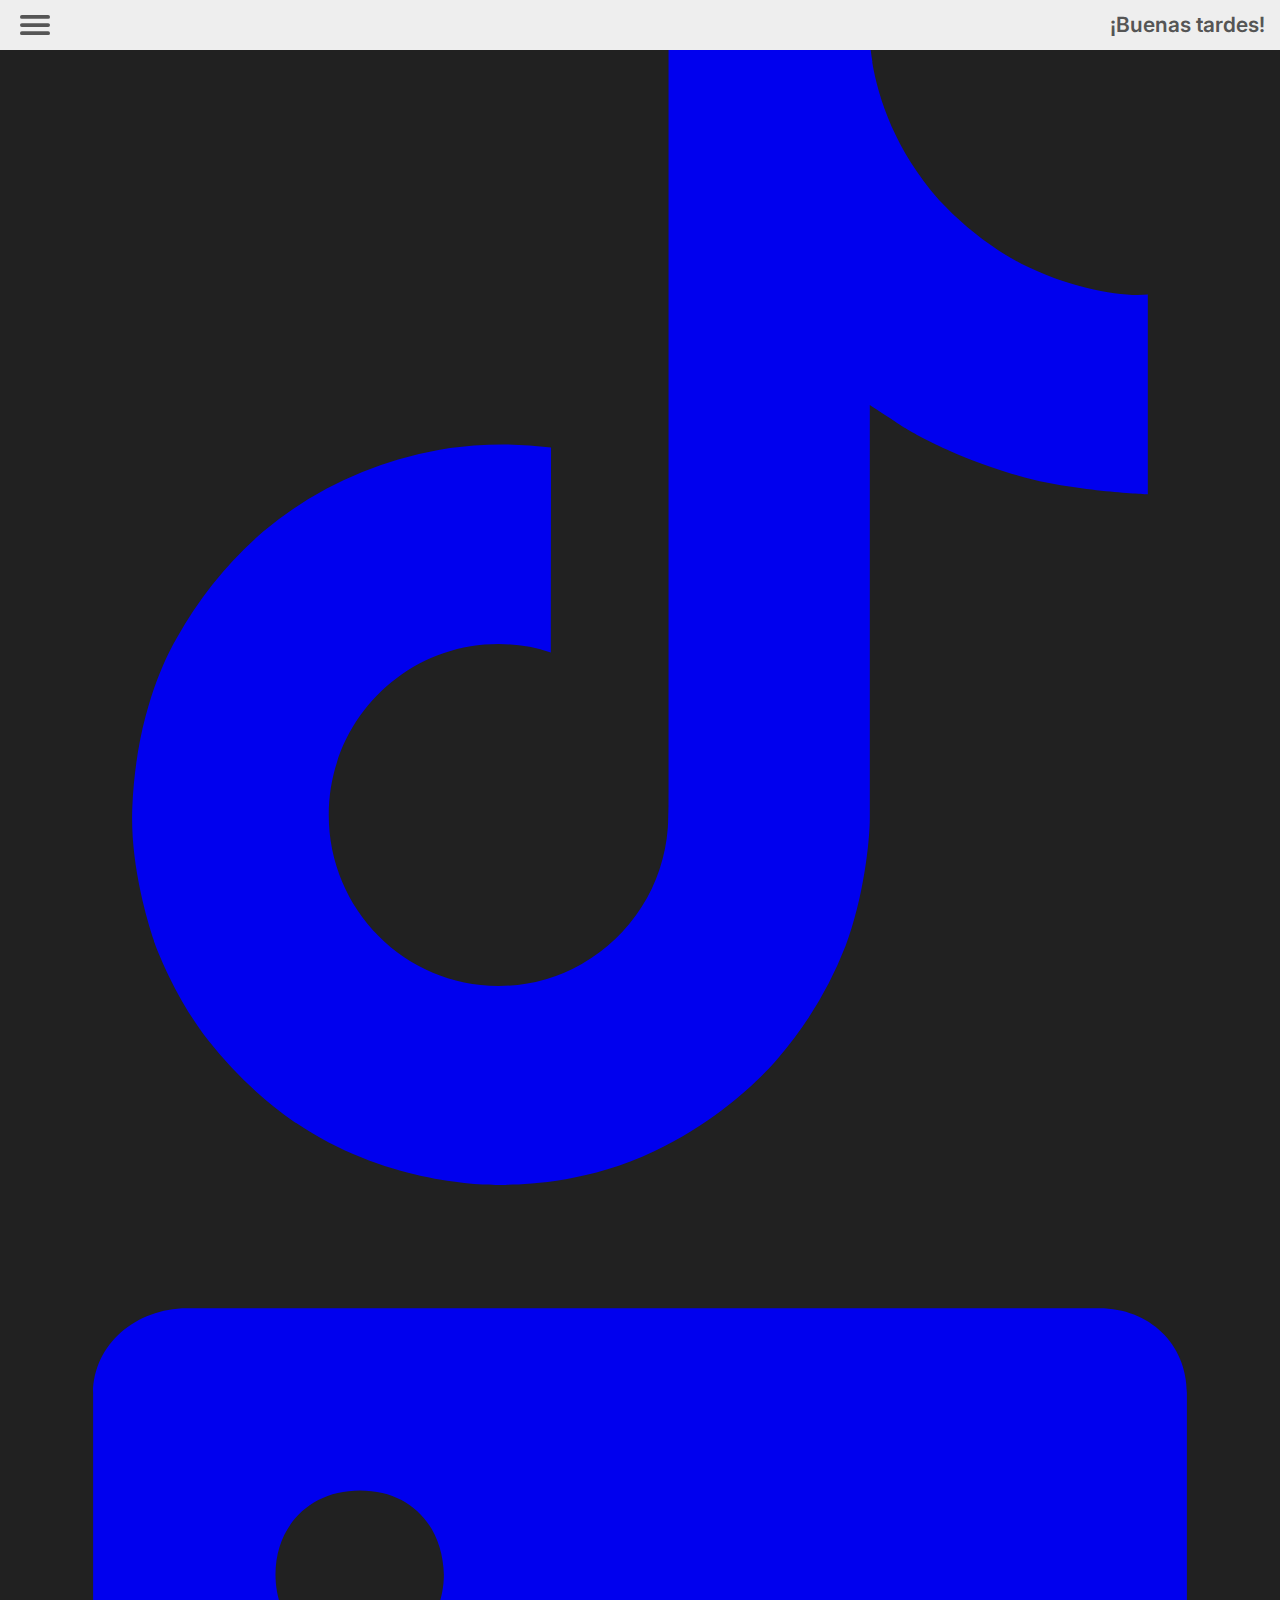
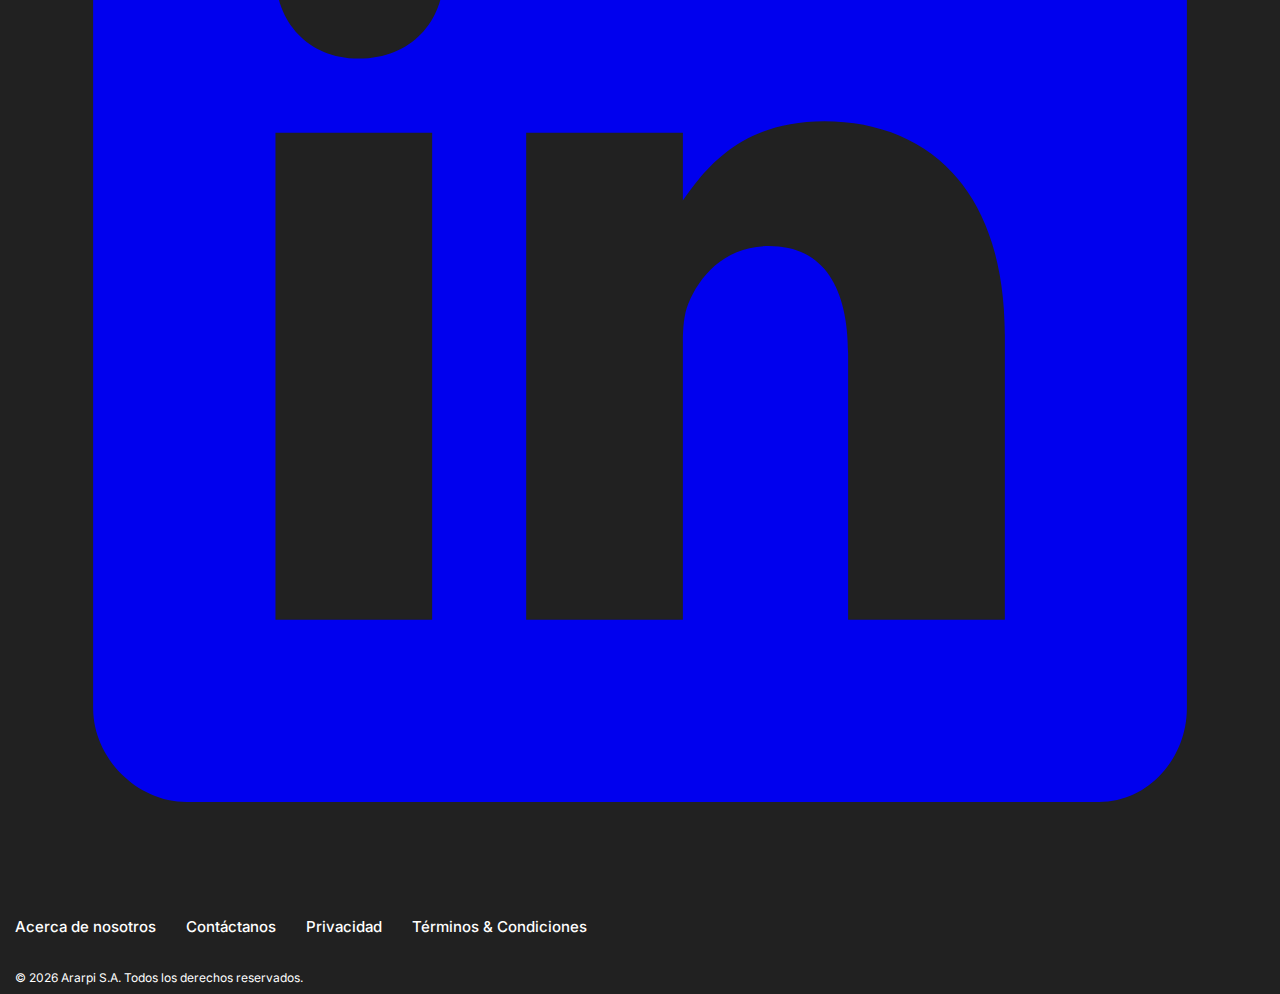
<file: index.html>
<!DOCTYPE html>
<html lang="es">

<head>
  <meta charset="UTF-8">
  <meta name="viewport" content="width=device-width, initial-scale=1.0">
  <meta name="description"
    content="Branding, Desarrollo Web, Diseño Gráfico, Marketing Digital, Presencia Virtual, Redes Sociales, SEO">
  <meta name="keywords"
    content="Branding, Desarrollo Web, Diseño Gráfico, Marketing Digital, Presencia Virtual, Redes Sociales, SEO">
  <title>Ararpi</title>
  <link rel="icon" type="image/x-icon" href="images/favicon.ico">
  <link rel="stylesheet" href="css/style.css">
  <script defer src="js/script.js"></script>
  <!-- Google tag (gtag.js) -->
  <script async src="https://www.googletagmanager.com/gtag/js?id=G-SJ07Q89QWP"></script>
  <script>
    window.dataLayer = window.dataLayer || [];
    function gtag() { dataLayer.push(arguments); }
    gtag('js', new Date());
    gtag('config', 'G-SJ07Q89QWP');
  </script>
  <link rel="preconnect" href="https://fonts.googleapis.com">
  <link rel="preconnect" href="https://fonts.gstatic.com" crossorigin>
  <link href="https://fonts.googleapis.com/css2?family=Inter:wght@100;200;300;400;500;600;700;800;900&display=swap"
    rel="stylesheet">
</head>

<body class="contenedor-pagina">

  <div class="subcontenedor-pagina">
    <nav class="nav-bar-superior">
      <div class="seccion-icono-menu" onclick="openNav()">
        <svg xmlns="http://www.w3.org/2000/svg" class="icono-menu" id="iconoMenu" viewBox="0 0 512 512">
          <path fill="none" stroke="currentColor" stroke-linecap="round" stroke-miterlimit="10" stroke-width="48"
            d="M88 152h336M88 256h336M88 360h336" />
        </svg>
      </div>
      <span class="saludo-cliente" id="saludoCliente"></span>
      <div class="menu-lateral" id="menuLateral">
        <div class="seccion-logo-y-cerar">
          <svg viewBox="0 0 177 50" fill="#1f75fe" xmlns="http://www.w3.org/2000/svg"
            class="icono-logo-ararpi-menu-lateral">
            <path
              d="M56.6051 40H50.9801L61.2216 10.9091H67.7273L77.983 40H72.358L64.5881 16.875H64.3608L56.6051 40ZM56.7898 
              28.5938H72.1307V32.8267H56.7898V28.5938ZM81.5874 
              40V18.1818H86.5732V21.8182H86.8004C87.1982 20.5587 87.88 19.5881 88.8459 18.9062C89.8213 18.215 90.9339 17.8693 92.1839 17.8693C92.468 17.8693 
              92.7853 17.8835 93.1357 17.9119C93.4955 17.9309 93.7938 17.964 94.0305 18.0114V22.7415C93.8127 22.6657 93.4671 22.5994 92.9936 22.5426C92.5296 
              22.4763 92.0798 22.4432 91.6442 22.4432C90.7067 22.4432 89.8639 22.6468 89.1158 23.054C88.3771 23.4517 87.7947 24.0057 87.3686 24.7159C86.9425
              25.4261 86.7294 26.2453 86.7294 27.1733V40H81.5874ZM103.335 40.4403C101.952 40.4403 100.707 40.1941 99.5987 39.7017C98.5002 39.1998 97.629 
              38.4612 96.9851 37.4858C96.3506 36.5104 96.0334 35.3078 96.0334 33.8778C96.0334 32.6468 96.2607 31.6288 96.7152 30.8239C97.1697 30.0189 
              97.79 29.375 98.576 28.892C99.362 28.4091 100.247 28.0445 101.232 27.7983C102.227 27.5426 103.254 27.358 104.315 27.2443C105.593 27.1117 
              106.63 26.9934 107.425 26.8892C108.221 26.7756 108.799 26.6051 109.158 26.3778C109.528 26.1411 109.712 25.7765 109.712 25.2841V25.1989C109.712 
              24.1288 109.395 23.3002 108.761 22.7131C108.126 22.1259 107.212 21.8324 106.019 21.8324C104.76 21.8324 103.761 22.107 103.022 22.6562C102.293 
              23.2055 101.8 23.8542 101.545 24.6023L96.7436 23.9205C97.1224 22.5947 97.7474 21.4867 98.6186 20.5966C99.4898 19.697 100.555 19.0246 101.815 
              18.5795C103.074 18.125 104.466 17.8977 105.991 17.8977C107.042 17.8977 108.088 18.0208 109.13 18.267C110.172 18.5133 111.123 18.9205 111.985 
              19.4886C112.847 20.0473 113.538 20.8097 114.059 21.7756C114.589 22.7415 114.854 23.9489 114.854 25.3977V40H109.911V37.0028H109.741C109.428 
              37.6089 108.988 38.1771 108.42 38.7074C107.861 39.2282 107.156 39.6496 106.303 39.9716C105.46 40.2841 104.471 40.4403 103.335 40.4403ZM104.67 
              36.6619C105.702 36.6619 106.597 36.4583 107.354 36.0511C108.112 35.6345 108.694 35.0852 109.102 34.4034C109.518 33.7216 109.727 32.9782 109.727 
              32.1733V29.6023C109.566 29.7348 109.291 29.858 108.903 29.9716C108.524 30.0852 108.098 30.1847 107.624 30.2699C107.151 30.3551 106.682 30.4309 
              106.218 30.4972C105.754 30.5634 105.352 30.6203 105.011 30.6676C104.244 30.7718 103.557 30.9422 102.951 31.179C102.345 31.4157 101.867 31.7472
              101.516 32.1733C101.166 32.59 100.991 33.1297 100.991 33.7926C100.991 34.7396 101.336 35.4545 102.028 35.9375C102.719 36.4205 103.6 36.6619 
              104.67 36.6619ZM120.025 40V18.1818H125.011V21.8182H125.238C125.636 20.5587 126.317 19.5881 127.283 18.9062C128.259 18.215 129.371 17.8693
              130.621 17.8693C130.906 17.8693 131.223 17.8835 131.573 17.9119C131.933 17.9309 132.231 17.964 132.468 18.0114V22.7415C132.25 22.6657 
              131.905 22.5994 131.431 22.5426C130.967 22.4763 130.517 22.4432 130.082 22.4432C129.144 22.4432 128.301 22.6468 127.553 23.054C126.815 
              23.4517 126.232 24.0057 125.806 24.7159C125.38 25.4261 125.167 26.2453 125.167 27.1733V40H120.025ZM135.884 
              48.1818V18.1818H140.941V21.7898H141.239C141.504 21.2595 141.879 20.696 142.362 20.0994C142.844 19.4934 143.498 18.9773 144.322 18.5511C145.146 
              18.1155 146.197 17.8977 147.475 17.8977C149.161 17.8977 150.681 18.3286 152.035 19.1903C153.398 20.0426 154.478 21.3068 155.273 22.983C156.078
              24.6496 156.481 26.6951 156.481 29.1193C156.481 31.5152 156.088 33.5511 155.302 35.2273C154.516 36.9034 153.446 38.1818 152.092 39.0625C150.737 
              39.9432 149.203 40.3835 147.489 40.3835C146.239 40.3835 145.202 40.1752 144.379 39.7585C143.555 39.3419 142.892 38.84 142.39 38.2528C141.897 
              37.6562 141.514 37.0928 141.239 36.5625H141.026V48.1818H135.884ZM140.927 29.0909C140.927 30.5019 141.126 31.7377 141.523 32.7983C141.931 
              33.8589 142.513 34.6875 143.271 35.2841C144.038 35.8712 144.966 36.1648 146.055 36.1648C147.191 36.1648 148.143 35.8617 148.91 35.2557C149.677
              34.6402 150.254 33.8021 150.643 32.7415C151.04 31.6714 151.239 30.4545 151.239 29.0909C151.239 27.7367 151.045 26.5341 150.657 25.483C150.269
              24.4318 149.691 23.608 148.924 23.0114C148.157 22.4148 147.201 22.1165 146.055 22.1165C144.956 22.1165 144.023 22.4053 143.256 22.983C142.489 
              23.5606 141.907 24.3703 141.509 25.4119C141.121 26.4536 140.927 27.6799 140.927 29.0909ZM160.884 40V18.1818H166.026V40H160.884ZM163.469 
              15.0852C162.655 15.0852 161.954 14.8153 161.367 14.2756C160.78 13.7263 160.487 13.0682 160.487 12.3011C160.487 11.5246 160.78 10.8665 
              161.367 10.3267C161.954 9.77746 162.655 9.50284 163.469 9.50284C164.293 9.50284 164.994 9.77746 165.572 10.3267C166.159 10.8665 166.452 
              11.5246 166.452 12.3011C166.452 13.0682 166.159 13.7263 165.572 14.2756C164.994 14.8153 164.293 15.0852 163.469 15.0852Z"
              fill="#1f75fe" />
            <path
              d="M23.6608 49.9837C22.2044 49.8862 21.0186 49.7319 19.8777 49.4913C12.3529 47.9044 6.00206 42.9909 2.59029 36.1165C1.19151 33.298 
              0.404208 30.5214 0.0817184 27.2691C0.00467843 26.4921 -0.0266617 24.3701 0.0263083 23.5178C0.413518 17.2879 3.0063 11.5779 7.43449
              7.20289C11.3283 3.35589 16.4111 0.875685 21.7962 0.194785C23.1608 0.0222848 25.1617 -0.0470152 26.4579 0.0332848C32.6134 0.414985 
              38.2246 2.91089 42.5771 7.20319C45.528 10.1134 47.6755 13.6344 48.9013 17.5723C49.4465 19.3239 49.762 20.9481 49.953 22.9869C50.0157 
              23.6549 50.0157 26.3534 49.953 27.0213C49.5541 31.2786 48.3451 34.8945 46.1607 38.3637C42.777 43.7377 37.3125 47.7085 31.1894 49.2425C29.5869
              49.644 28.18 49.8647 26.5475 49.9708C26.0652 50.0021 24.0697 50.011 23.6608 49.9837ZM26.924 41.7824C28.5854 41.5851 29.982 41.2382 31.4602 
              40.6555C33.1754 39.9796 34.7008 39.0777 36.1757 37.8677C36.7183 37.4226 37.7299 36.4366 38.1903 35.9041C40.1817 33.6012 41.5353 30.8041 
              42.074 27.8783C42.2745 26.7891 42.3428 26.0055 42.3428 24.7918C42.3428 23.2417 42.2031 22.0899 41.8391 20.6392C41.5551 19.5073 41.1812 
              18.4938 40.6422 17.3943C39.7454 15.565 38.7314 14.162 37.2534 12.7053C34.4429 9.93509 30.9458 8.27499 26.924 7.80179C26.2717 7.72499
              24.404 7.69459 23.7069 7.74939C20.7231 7.98389 17.9914 8.89359 15.5387 10.4695C14.4969 11.1388 13.6452 11.8252 12.7231 12.7386C11.2616
              14.1862 10.2605 15.5758 9.36899 17.3943C8.42629 19.3169 7.89409 21.2527 7.70499 23.447C7.65779 23.9944 7.65779 25.5892 7.70499 26.1366C7.85449 27.8706 8.24779 29.5459 8.86819 31.0911C9.08359 31.6276 9.62989 32.7439 9.92519 33.251C12.2927 37.3171 16.2293 40.2546 20.8094 41.3731C21.816 41.6189 22.4047 41.7123 23.7864 41.8454C24.1743 41.8828 26.4662 41.8367 26.924 41.7824ZM24.3422 40.0567C18.2701 39.8429 12.8034 36.0125 10.5615 30.401C9.99489 28.9828 9.67349 27.6271 9.53069 26.0525C9.48339 25.5303 9.48409 24.0601 9.53189 23.5218C9.70799 21.5406 10.2229 19.7257 11.099 17.9984C11.9085 16.4024 12.8834 15.0844 14.1628 13.8563C16.1692 11.9303 18.5838 10.6063 21.29 9.94799C22.5189 9.64909 23.6367 9.51919 24.9876 9.51859C26.469 9.51789 27.5024 9.64239 28.876 9.98729C34.352 11.3619 38.6763 15.6386 40.065 21.053C40.6561 23.3577 40.6751 25.9985 40.1171 28.3131C39.2043 32.0997 36.8687 35.3914 33.5759 37.5316C32.3699 38.3155 31.3502 38.8113 30.0196 39.2608C28.2084 39.8725 26.3821 40.1286 24.3422 40.0567ZM26.2305 33.4961C27.8734 33.2836 29.4052 32.6237 30.6807 31.5789C31.5897 30.8344 32.3178 29.9146 32.8597 28.8262C33.4401 27.6607 33.7014 26.5343 33.7014 25.1988C33.7014 24.2204 33.5816 23.4687 33.284 22.58C33.0978 22.0237 32.6903 21.1843 32.3735 20.7043C30.993 18.6125 28.7569 17.2283 26.2305 16.9014C25.6784 16.83 24.5852 16.8299 24.0302 16.9012C21.1451 17.2721 18.6666 19.0182 17.4012 21.5713C16.816 22.752 16.5605 23.8636 16.5609 25.2271C16.5613 26.5625 16.8163 27.6417 17.4198 28.8616C18.6544 31.3573 21.142 33.1126 23.9836 33.493C24.5064 33.563 25.7008 33.5647 26.2305 33.4961ZM24.6649 31.7445C22.9534 31.6392 21.2281 30.8217 20.1015 29.5824C18.8695 28.227 18.293 26.6036 18.3949 24.7768C18.525 22.4452 19.9919 20.3267 22.1914 19.2938C25.3263 17.8216 29.1018 18.9071 30.9136 21.8014C32.5962 24.4893 32.0462 28.0109 29.6162 30.1085C28.561 31.0193 27.0553 31.6502 25.7484 31.7291C25.5765 31.7395 25.3552 31.7529 25.2566 31.7589C25.158 31.7649 24.8917 31.7584 24.6649 31.7445Z"
              fill="#1f75fe" />
            <path
              d="M171.749 14.0966V10.9517H173.287C173.486 10.9517 173.668 10.9929 173.832 11.0753C174 11.1577 174.132 11.277 174.229 11.4332C174.328 11.5866 174.378 11.7741 174.378 11.9957C174.378 12.2173 174.327 12.4062 174.224 12.5625C174.122 12.7188 173.986 12.8381 173.815 12.9205C173.645 13 173.456 13.0398 173.249 13.0398H172.196V12.4474H173.078C173.197 12.4474 173.3 12.4091 173.385 12.3324C173.473 12.2557 173.517 12.142 173.517 11.9915C173.517 11.8352 173.473 11.7244 173.385 11.6591C173.3 11.5909 173.199 11.5568 173.082 11.5568H172.567V14.0966H171.749ZM173.756 12.6435L174.472 14.0966H173.577L172.908 12.6435H173.756ZM172.98 15.9716C172.509 15.9716 172.067 15.8835 171.655 15.7074C171.243 15.5312 170.881 15.2869 170.568 14.9744C170.256 14.6619 170.011 14.2997 169.835 13.8878C169.659 13.4759 169.571 13.0341 169.571 12.5625C169.571 12.0909 169.659 11.6491 169.835 11.2372C170.011 10.8253 170.256 10.4631 170.568 10.1506C170.881 9.83807 171.243 9.59375 171.655 9.41761C172.067 9.24148 172.509 9.15341 172.98 9.15341C173.452 9.15341 173.893 9.24148 174.305 9.41761C174.717 9.59375 175.08 9.83807 175.392 10.1506C175.705 10.4631 175.949 10.8253 176.125 11.2372C176.301 11.6491 176.389 12.0909 176.389 12.5625C176.389 13.0341 176.301 13.4759 176.125 13.8878C175.949 14.2997 175.705 14.6619 175.392 14.9744C175.08 15.2869 174.717 15.5312 174.305 15.7074C173.893 15.8835 173.452 15.9716 172.98 15.9716ZM172.98 15.0724C173.446 15.0724 173.868 14.9602 174.246 14.7358C174.626 14.5085 174.929 14.206 175.153 13.8281C175.378 13.4474 175.49 13.0256 175.49 12.5625C175.49 12.0994 175.376 11.679 175.149 11.3011C174.925 10.9205 174.622 10.6179 174.241 10.3935C173.864 10.1662 173.443 10.0526 172.98 10.0526C172.52 10.0526 172.099 10.1662 171.719 10.3935C171.338 10.6179 171.036 10.9205 170.811 11.3011C170.587 11.679 170.474 12.0994 170.474 12.5625C170.474 13.0256 170.587 13.4474 170.811 13.8281C171.036 14.206 171.338 14.5085 171.719 14.7358C172.099 14.9602 172.52 15.0724 172.98 15.0724Z"
              fill="#1f75fe" />
          </svg>
          <svg xmlns="http://www.w3.org/2000/svg" class="icono-cerrar" id="iconoCerrar" viewBox="0 0 512 512"
            onclick="closeNav()">
            <path fill="currentColor" d="m289.94 256l95-95A24 24 0 0 0 351 
              127l-95 95l-95-95a24 24 0 0 0-34 34l95 95l-95 95a24 24 0 1 0 34 34l95-95l95 95a24 24 0 0 0 34-34Z" />
          </svg>
        </div>

        <div class="seccion-modelos-menu-lateral">
          <a href="branding.html" class="bloque-modelos-menu-lateral">
            <span class="titulo-bloque-modelos-menu-lateral">Branding</span>
          </a>

          <a href="desarrolloweb.html" class="bloque-modelos-menu-lateral">
            <span class="titulo-bloque-modelos-menu-lateral">Desarrollo Web</span>
          </a>

          <a href="disenografico.html" class="bloque-modelos-menu-lateral">
            <span class="titulo-bloque-modelos-menu-lateral">Diseño Gráfico</span>
          </a>

          <a href="marketingdigital.html" class="bloque-modelos-menu-lateral">
            <span class="titulo-bloque-modelos-menu-lateral">Marketing Digital</span>
          </a>

          <a href="presenciavirtual.html" class="bloque-modelos-menu-lateral">
            <span class="titulo-bloque-modelos-menu-lateral">Presencia Virtual</span>
          </a>

          <a href="redessociales.html" class="bloque-modelos-menu-lateral">
            <span class="titulo-bloque-modelos-menu-lateral">Redes Sociales</span>
          </a>

          <a href="seo.html" class="bloque-modelos-menu-lateral">
            <span class="titulo-bloque-modelos-menu-lateral">SEO</span>
          </a>

          <div class="bloque-boton-contactanos-menu-lateral">
            <a href="mailto:contacto@ararpi.com" class="boton-contactanos-menu-lateral">
              Contáctanos
            </a>
          </div>

        </div>

        <div class="seccion-info-menu-lateral">
          <a href="acercadenosotros.html" class="bloque-info-menu-lateral">
            <span class="titulo-bloque-info-menu-lateral">Acerca de Nosotros</span>
          </a>

          <a href="privacidad.html" class="bloque-info-menu-lateral">
            <span class="titulo-bloque-info-menu-lateral">Privacidad</span>
          </a>
          <a href="terminosycondiciones.html" class="bloque-info-menu-lateral">
            <span class="titulo-bloque-info-menu-lateral">Términos & Condiciones</span>
          </a>
        </div>
      </div>
      <div id="overlay" class="overlay-menu-lateral" onclick="closeNav()"></div>
    </nav>

    <section class="seccion-loader" id="pageLoader">
      <div class="page-loader"></div>
    </section>

    <section class="seccion-palabras-dinamicas">
      <div class="seccion-textos-cambiantes">
        <div class="textos-cambiantes">
          <h2 class="palabras-dinamicas">Branding</h2>
          <h2 class="palabras-dinamicas">Desarrollo Web</h2>
          <h2 class="palabras-dinamicas">Diseño Gráfico</h2>
          <h2 class="palabras-dinamicas">Marketing Digital</h2>
          <h2 class="palabras-dinamicas">Presencia Virtual</h2>
          <h2 class="palabras-dinamicas">Redes Sociales</h2>
          <h2 class="palabras-dinamicas">SEO</h2>
        </div>
      </div>
    </section>

    <section class="seccion-banner-principal">
      <div class="bloque-titulo-banner-principal">
        <h1 class="titulo-banner-principal">Reduce hasta en un 40 % tus gastos.</h1>
        <h2 class="subtitulo-banner-principal">Nos adaptamos a tu necesidad y te brindamos el mejor servicio.</h2>
        <a href="mailto:contacto@ararpi.com" class="boton-contactanos-banner-principal">
          Contáctanos
        </a>
      </div>

      <div class="bloque-imagen-banner-principal">
        <img src="images/banner_principal.svg" alt="Imagen Objetivos" class="imagen-banner-principal">
      </div>
    </section>

    <div class="seccion-unete">
      <div class="bloque-unete">
        <span class="texto-unete">
          Únete a la nueva forma de abordar la insdutria del marketing y la publicidad
        </span>
      </div>
    </div>

    <div class="seccion-porque-preferirnos">

      <h2 class="titulo-bloque-porque-preferirnos">Porque preferirnos</h2>

      <div class="bloque-cards-proque-preferirnos">

        <div class="cards-porque-preferirnos">
          <div class="bloque-icono-cards-porque-preferirnos">
            <svg xmlns="http://www.w3.org/2000/svg" viewBox="0 0 256 256" class="icono-cards-porque-preferirnos">
              <path fill="currentColor"
                d="M252.51 108.8L227 57.75a14 14 0 0 0-18.78-6.27l-25.56 12.78l-53.13-14.06a6.1
                6.1 0 0 0-3.06 0L73.34 64.26L47.79 51.48A14 14 0 0 0 29 57.75L3.49 108.8a14 14 0 0 0 6.26 18.78l27.15 13.58l55.61 39.72a6 6 0 0 0 2 .94l64 16a6 6 0 0 0 1.49.18a6 6 0 
                0 0 4.24-1.76l55.31-55.31l26.7-13.35a14 14 0 0 0 6.26-18.78m-53 35.16l-35.8-28.68a6 6 0 0 0-8 .45c-18.65 18.79-39.5 16.42-52.79 7.92a2 2 0 0 1-.94-1.5a1.9 1.9 0 0 
                1 .51-1.55L146.43 78h33.86l28.41 56.82Zm-185.4-28.27a2 2 0 0 1 .11-1.52l25.52-51.06a2 2 0 0 1 1.8-1.1a2 2 0 0 1 .89.21l22.21 11.1L37.32 128l-22.21-11.1a2 2 0 0 
                1-1-1.21m144.05 69.67l-59.6-14.9l-50.9-36.36l29.18-58.35L128 62.21l14.8 3.92a5.9 5.9 0 0 0-3 1.57l-45.7 44.35a14 14 0 0 0 2.39 21.72c20.22 12.92 44.75 10.49 
                63.8-5.89L191 152.5Zm83.73-69.67a2 2 0 0 1-1 1.16L218.68 128l-27.32-54.68l22.21-11.1a2 2 0 0 1 1.53-.11a2 2 0 0 1 1.16 1l25.52 51.06a2 2 0 0 1 .11 1.52m-112 
                101.76a6 6 0 0 1-7.27 4.37l-41.73-10.43a5.9 5.9 0 0 1-2-.94l-26.37-18.81a6 6 0 1 1 7-9.77L84.91 200l40.61 10.15a6 6 0 0 1 4.36 7.3Z" />
            </svg>
          </div>
          <hr class="linea-horizontal-cards-porque-preferirnos">
          <div class="bloque-info-cards-porque-preferirnos">
            <h2 class="titulo-porque-preferirnos">Compromiso</h2>
            <span class="texto-porque-preferirnos">
              Lo que nos diferencia es el compromiso con nuestros clientes desde el primer momento en que se contactan
              con
              nosotros, nos preocupamos de no
              dejar ningún detalle al azar ya que nuestra clientela así lo exige y lo merece.
            </span>
          </div>
        </div>

        <div class="cards-porque-preferirnos">
          <div class="bloque-icono-cards-porque-preferirnos">
            <svg xmlns="http://www.w3.org/2000/svg" viewBox="0 0 256 256" class="icono-cards-porque-preferirnos">
              <path fill="currentColor"
                d="M152 224a8 8 0 0 1-8 8h-32a8 8 0 0 1 0-16h32a8 8 0 0 1 8 8m-24-112a12 
                12 0 1 0-12-12a12 12 0 0 0 12 12m95.62 43.83l-12.36 55.63a16 16 0 0 1-25.51 9.11L158.51 200h-61l-27.26 20.57a16 16 0 0 1-25.51-9.11l-12.36-55.63a16.09 16.09 0 0 
                1 3.32-13.71l28.56-34.26a123 123 0 0 1 8.57-36.67c12.9-32.34 36-52.63 45.37-59.85a16 16 0 0 1 19.6 0c9.34 7.22 32.47 27.51 45.37 59.85a123 123 0 0 1 8.57 36.67l28.56 
                34.26a16.09 16.09 0 0 1 3.32 13.71M99.43 184h57.14c21.12-37.54 25.07-73.48 11.74-106.88C156.55 47.64 134.49 29 128 24c-6.51 5-28.57 23.64-40.33 53.12c-13.31 33.4-9.36
                69.34 11.76 106.88m-15 5.85q-16.15-29.35-19.6-57.69L48 152.36L60.36 208l.18-.13ZM208 152.36l-16.83-20.2q-3.42 28.28-19.56 57.69l23.85 18l.18.13Z" />
            </svg>
          </div>
          <hr class="linea-horizontal-cards-porque-preferirnos">
          <div class="bloque-info-cards-porque-preferirnos">
            <h2 class="titulo-porque-preferirnos">Eficiencia</h2>
            <span class="texto-porque-preferirnos">
              Siempre es más fácil decirlo que ponerlo en práctica pero nuestra meta principal es de entregarle un
              servicio de la más alta calidad, para eso
              trabajamos día a día para lograrlo y que nos sirva para que nuestra clientela se fidelice.
            </span>
          </div>
        </div>

        <div class="cards-porque-preferirnos">
          <div class="bloque-icono-cards-porque-preferirnos">
            <svg xmlns="http://www.w3.org/2000/svg" viewBox="0 0 36 36" class="icono-cards-porque-preferirnos">
              <path fill="currentColor" d="M18 2.25a11 11 0 0 0-11 11a10.7 10.7 0 0 0 1 4.63a16 16 0 0 0 1.12 1.78a17
                17 0 0 1 2 3.47a16.2 16.2 0 0 1 .59 4h2a18.2 18.2 0 0 0-.71-4.69a18.5 18.5 0 0 0-2.22-3.92a16 16 0 0 1-1-1.54A8.64 8.64 0 0 1 9 13.23a9 9 0 0 1 18.07 0a8.64 8.64
                0 0 1-.86 3.77a16 16 0 0 1-1 1.54a18.5 18.5 0 0 0-2.21 3.9a18.2 18.2 0 0 0-.71 4.71h2a16.2 16.2 0 0 1 .59-4a17 17 0 0 1 2-3.47A16 16 0 0 0 28 17.86a10.7 10.7 0 0
                0 1-4.63A11 11 0 0 0 18 2.25" class="clr-i-outline clr-i-outline-path-1" />
              <path fill="currentColor" d="M18.63 15.51a.8.8 0 0 0-1.13 0l-3 3l2.86 
                3.13v5.54H19V21l-2.24-2.45l1.89-1.89a.8.8 0 0 0-.02-1.15" class="clr-i-outline clr-i-outline-path-2" />
              <path fill="currentColor" d="M23.86 29.15H12.11a.8.8
                0 1 0 0 1.6h11.75a.8.8 0 0 0 0-1.6" class="clr-i-outline clr-i-outline-path-3" />
              <path fill="currentColor" d="M22 32.15h-8a.8.8 0 1 0 0 1.6h8a.8.8 0 1 0 0-1.6"
                class="clr-i-outline clr-i-outline-path-4" />
              <path fill="currentColor" d="m17.32 10.89l-2.73 2.73a.8.8 0 0 0 1.13 1.13L18.45 12a.8.8 0 1 0-1.13-1.13Z"
                class="clr-i-outline clr-i-outline-path-5" />
              <path fill="none" d="M0 0h36v36H0z" />
            </svg>
          </div>
          <hr class="linea-horizontal-cards-porque-preferirnos">
          <div class="bloque-info-cards-porque-preferirnos">
            <h2 class="titulo-porque-preferirnos">Solución</h2>
            <span class="texto-porque-preferirnos">
              Basado en los requerimientos que nos entregan nuestros clientes para brindarles la mejor solución, basado
              también en la vasta experiencia que nos avala, en lo que demanda
              también el marcado y la industría.
            </span>
          </div>
        </div>

        <div class="cards-porque-preferirnos">
          <div class="bloque-icono-cards-porque-preferirnos">
            <svg xmlns="http://www.w3.org/2000/svg" viewBox="0 0 1024 1024" class="icono-cards-porque-preferirnos">
              <path fill="currentColor"
                d="M512 0C229.232 0 0 229.232 0 512c0 282.784 229.232 512 512 512c282.784 
                    0 512-229.216 512-512C1024 229.232 794.784 0 512 0m0 961.008c-247.024 0-448-201.984-448-449.01c0-247.024 200.976-448 448-448s448 200.977 448 448s-200.976 449.01-448 
                    449.01m204.336-636.352L415.935 626.944l-135.28-135.28c-12.496-12.496-32.752-12.496-45.264 0c-12.496 12.496-12.496 32.752 0 45.248l158.384 158.4c12.496 12.48 32.752
                    12.48 45.264 0c1.44-1.44 2.673-3.009 3.793-4.64l318.784-320.753c12.48-12.496 12.48-32.752 0-45.263c-12.512-12.496-32.768-12.496-45.28 0" />
            </svg>
          </div>
          <hr class="linea-horizontal-cards-porque-preferirnos">
          <div class="bloque-info-cards-porque-preferirnos">
            <h2 class="titulo-porque-preferirnos">Resultados</h2>
            <span class="texto-porque-preferirnos">
              Nos apegamos cien por ciento a la opinión veraz de nuestros clientes, ya que solo ellos podrán darnos ese
              feedback
              tan primordial e importante para seguir mejorando nuestros servicios e innovar constantemente.
            </span>
          </div>
        </div>
      </div>
    </div>

    <section class="seccion-modelos">

      <h2 class="titulo-seccion-modelos">Servicios</h2>

      <div class="bloque-cards-modelos">

        <div class="card-modelos">
          <div class="bloque-imagen-modelos">
            <img src="images/branding.svg" alt="Imagen Branding" class="imagen-modelos">
          </div>
          <div class="linea-vertical"></div>
          <div class="bloque-info-card-modelos">
            <h2 class="nombre-card-modelos">Branding</h2>
            <span class="texto-card-modelos">
              • Arquitectura de marca <br>
              • Identidad corporativa<br>
              • Lealtad de marca<br>
              • Naming<br>
              • Posicionamiento
            </span>
            <div class="bloque-icono-instagram">
              <a href="branding.html" class="enlace-saber-mas">Saber Más
                <svg xmlns="http://www.w3.org/2000/svg" viewBox="0 0 24 24" class="icono-saber-mas-card-modelos">
                  <g transform="translate(24 0) scale(-1 1)">
                    <path fill="none" stroke="currentColor" stroke-dasharray="10" stroke-dashoffset="10"
                      stroke-linecap="round" stroke-width="2" d="M8 12L15 5M8 12L15 19">
                      <animate fill="freeze" attributeName="stroke-dashoffset" dur="0.3s" values="10;0" />
                    </path>
                  </g>
                </svg>
              </a>
            </div>
          </div>
        </div>

        <div class="card-modelos">
          <div class="bloque-imagen-modelos">
            <img src="images/desarrollo_web.svg" alt="Imagen Desarrollo Web" class="imagen-modelos">
          </div>
          <div class="linea-vertical"></div>
          <div class="bloque-info-card-modelos">
            <h2 class="nombre-card-modelos">Desarrollo Web</h2>
            <span class="texto-card-modelos">
              • Accesibilidad <br>
              • Compatibilidad entre navegadores <br>
              • Disponibilidad <br>
              • Seguridad <br>
              • Tiempo de carga
            </span>
            <div class="bloque-icono-instagram">
              <a href="desarrolloweb.html" class="enlace-saber-mas">Saber Más
                <svg xmlns="http://www.w3.org/2000/svg" viewBox="0 0 24 24" class="icono-saber-mas-card-modelos">
                  <g transform="translate(24 0) scale(-1 1)">
                    <path fill="none" stroke="currentColor" stroke-dasharray="10" stroke-dashoffset="10"
                      stroke-linecap="round" stroke-width="2" d="M8 12L15 5M8 12L15 19">
                      <animate fill="freeze" attributeName="stroke-dashoffset" dur="0.3s" values="10;0" />
                    </path>
                  </g>
                </svg>
              </a>
            </div>
          </div>
        </div>

        <div class="card-modelos">
          <div class="bloque-imagen-modelos">
            <img src="images/diseno_grafico.svg" alt="Imagen Diseño Gráfico" class="imagen-modelos">
          </div>
          <div class="linea-vertical"></div>
          <div class="bloque-info-card-modelos">
            <h2 class="nombre-card-modelos">Diseño Gráfico</h2>
            <span class="texto-card-modelos">
              • Colores <br>
              • Fuentes <br>
              • Imagánes <br>
              • Textura <br>
              • Valor
            </span>
            <div class="bloque-icono-instagram">
              <a href="disenografico.html" class="enlace-saber-mas">Saber Más
                <svg xmlns="http://www.w3.org/2000/svg" viewBox="0 0 24 24" class="icono-saber-mas-card-modelos">
                  <g transform="translate(24 0) scale(-1 1)">
                    <path fill="none" stroke="currentColor" stroke-dasharray="10" stroke-dashoffset="10"
                      stroke-linecap="round" stroke-width="2" d="M8 12L15 5M8 12L15 19">
                      <animate fill="freeze" attributeName="stroke-dashoffset" dur="0.3s" values="10;0" />
                    </path>
                  </g>
                </svg>
              </a>
            </div>
          </div>
        </div>

        <div class="card-modelos">
          <div class="bloque-imagen-modelos">
            <img src="images/marketing_digital.svg" alt="Imagen Marketing Digital" class="imagen-modelos">
          </div>
          <div class="linea-vertical"></div>
          <div class="bloque-info-card-modelos">
            <h2 class="nombre-card-modelos">Marketing Digital</h2>
            <span class="texto-card-modelos">
              • Activación <br>
              • Adaptación <br>
              • Advocacy <br>
              • Análisis<br>
              • Atracción
            </span>
            <div class="bloque-icono-instagram">
              <a href="marketingdigital.html" class="enlace-saber-mas">Saber Más
                <svg xmlns="http://www.w3.org/2000/svg" viewBox="0 0 24 24" class="icono-saber-mas-card-modelos">
                  <g transform="translate(24 0) scale(-1 1)">
                    <path fill="none" stroke="currentColor" stroke-dasharray="10" stroke-dashoffset="10"
                      stroke-linecap="round" stroke-width="2" d="M8 12L15 5M8 12L15 19">
                      <animate fill="freeze" attributeName="stroke-dashoffset" dur="0.3s" values="10;0" />
                    </path>
                  </g>
                </svg>
              </a>
            </div>
          </div>
        </div>

        <div class="card-modelos">
            <div class="bloque-imagen-modelos">
              <img src="images/presencia_virtual.svg" alt="Imagen Presencia Virtual" class="imagen-modelos">
            </div>
            <div class="linea-vertical"></div>
            <div class="bloque-info-card-modelos">
              <h2 class="nombre-card-modelos">Presencia Virtual</h2>
              <span class="texto-card-modelos">
                • Analizar el marcado <br>
                • Aumenta de notoriedad <br>
                • Escuchar a los clientes <br>
                • Medir los datos <br>
                • Plan bien definido
              </span>
              <div class="bloque-icono-instagram">
                <a href="presenciavirtual.html" class="enlace-saber-mas">Saber Más
                  <svg xmlns="http://www.w3.org/2000/svg" viewBox="0 0 24 24" class="icono-saber-mas-card-modelos">
                    <g transform="translate(24 0) scale(-1 1)">
                      <path fill="none" stroke="currentColor" stroke-dasharray="10" stroke-dashoffset="10"
                        stroke-linecap="round" stroke-width="2" d="M8 12L15 5M8 12L15 19">
                        <animate fill="freeze" attributeName="stroke-dashoffset" dur="0.3s" values="10;0" />
                      </path>
                    </g>
                  </svg>
                </a>
              </div>
            </div>
          </div>

          <div class="card-modelos">
            <div class="bloque-imagen-modelos">
              <img src="images/redes_sociales.svg" alt="Imagen Redes Sociales" class="imagen-modelos">
            </div>
            <div class="linea-vertical"></div>
            <div class="bloque-info-card-modelos">
              <h2 class="nombre-card-modelos">Redes Sociales</h2>
              <span class="texto-card-modelos">
                • Contenido de calidad <br>
                • Hashtags <br>
                • Interacción con usuarios <br>
                • Personalización <br>
                • Público objetivo
              </span>
              <div class="bloque-icono-instagram">
                <a href="redessociales.html" class="enlace-saber-mas">Saber Más
                  <svg xmlns="http://www.w3.org/2000/svg" viewBox="0 0 24 24" class="icono-saber-mas-card-modelos">
                    <g transform="translate(24 0) scale(-1 1)">
                      <path fill="none" stroke="currentColor" stroke-dasharray="10" stroke-dashoffset="10"
                        stroke-linecap="round" stroke-width="2" d="M8 12L15 5M8 12L15 19">
                        <animate fill="freeze" attributeName="stroke-dashoffset" dur="0.3s" values="10;0" />
                      </path>
                    </g>
                  </svg>
                </a>
              </div>
            </div>
          </div>

          <div class="card-modelos">
            <div class="bloque-imagen-modelos">
              <img src="images/seo.svg" alt="Imagen SEO" class="imagen-modelos">
            </div>
            <div class="linea-vertical"></div>
            <div class="bloque-info-card-modelos">
              <h2 class="nombre-card-modelos">SEO</h2>
              <span class="texto-card-modelos">
                • Enlaces <br>
                • Keywords<br>
                • Metadatos<br>
                • Posicionamiento<br>
                • Sitemap
              </span>
              <div class="bloque-icono-instagram">
                <a href="seo.html" class="enlace-saber-mas">Saber Más
                  <svg xmlns="http://www.w3.org/2000/svg" viewBox="0 0 24 24" class="icono-saber-mas-card-modelos">
                    <g transform="translate(24 0) scale(-1 1)">
                      <path fill="none" stroke="currentColor" stroke-dasharray="10" stroke-dashoffset="10"
                        stroke-linecap="round" stroke-width="2" d="M8 12L15 5M8 12L15 19">
                        <animate fill="freeze" attributeName="stroke-dashoffset" dur="0.3s" values="10;0" />
                      </path>
                    </g>
                  </svg>
                </a>
              </div>
            </div>
          </div>
      </div>   
    </section>
  

    <footer class="seccion-footer">
      <div class="bloque-logo-arapi-y-icono-subir">
        <a href="https://ararpi.com">
          <svg viewBox="0 0 177 50" fill="none" xmlns="http://www.w3.org/2000/svg" class="logo-ararpi-footer">
            <path
              d="M56.6051 40H50.9801L61.2216 10.9091H67.7273L77.983 40H72.358L64.5881 16.875H64.3608L56.6051 40ZM56.7898 28.5938H72.1307V32.8267H56.7898V28.5938ZM81.5874 40V18.1818H86.5732V21.8182H86.8004C87.1982 20.5587 87.88 19.5881 88.8459 18.9062C89.8213 18.215 90.9339 17.8693 92.1839 17.8693C92.468 17.8693 92.7853 17.8835 93.1357 17.9119C93.4955 17.9309 93.7938 17.964 94.0305 18.0114V22.7415C93.8127 22.6657 93.4671 22.5994 92.9936 22.5426C92.5296 22.4763 92.0798 22.4432 91.6442 22.4432C90.7067 22.4432 89.8639 22.6468 89.1158 23.054C88.3771 23.4517 87.7947 24.0057 87.3686 24.7159C86.9425 25.4261 86.7294 26.2453 86.7294 27.1733V40H81.5874ZM103.335 40.4403C101.952 40.4403 100.707 40.1941 99.5987 39.7017C98.5002 39.1998 97.629 38.4612 96.9851 37.4858C96.3506 36.5104 96.0334 35.3078 96.0334 33.8778C96.0334 32.6468 96.2607 31.6288 96.7152 30.8239C97.1697 30.0189 97.79 29.375 98.576 28.892C99.362 28.4091 100.247 28.0445 101.232 27.7983C102.227 27.5426 103.254 27.358 104.315 27.2443C105.593 27.1117 106.63 26.9934 107.425 26.8892C108.221 26.7756 108.799 26.6051 109.158 26.3778C109.528 26.1411 109.712 25.7765 109.712 25.2841V25.1989C109.712 24.1288 109.395 23.3002 108.761 22.7131C108.126 22.1259 107.212 21.8324 106.019 21.8324C104.76 21.8324 103.761 22.107 103.022 22.6562C102.293 23.2055 101.8 23.8542 101.545 24.6023L96.7436 23.9205C97.1224 22.5947 97.7474 21.4867 98.6186 20.5966C99.4898 19.697 100.555 19.0246 101.815 18.5795C103.074 18.125 104.466 17.8977 105.991 17.8977C107.042 17.8977 108.088 18.0208 109.13 18.267C110.172 18.5133 111.123 18.9205 111.985 19.4886C112.847 20.0473 113.538 20.8097 114.059 21.7756C114.589 22.7415 114.854 23.9489 114.854 25.3977V40H109.911V37.0028H109.741C109.428 37.6089 108.988 38.1771 108.42 38.7074C107.861 39.2282 107.156 39.6496 106.303 39.9716C105.46 40.2841 104.471 40.4403 103.335 40.4403ZM104.67 36.6619C105.702 36.6619 106.597 36.4583 107.354 36.0511C108.112 35.6345 108.694 35.0852 109.102 34.4034C109.518 33.7216 109.727 32.9782 109.727 32.1733V29.6023C109.566 29.7348 109.291 29.858 108.903 29.9716C108.524 30.0852 108.098 30.1847 107.624 30.2699C107.151 30.3551 106.682 30.4309 106.218 30.4972C105.754 30.5634 105.352 30.6203 105.011 30.6676C104.244 30.7718 103.557 30.9422 102.951 31.179C102.345 31.4157 101.867 31.7472 101.516 32.1733C101.166 32.59 100.991 33.1297 100.991 33.7926C100.991 34.7396 101.336 35.4545 102.028 35.9375C102.719 36.4205 103.6 36.6619 104.67 36.6619ZM120.025 40V18.1818H125.011V21.8182H125.238C125.636 20.5587 126.317 19.5881 127.283 18.9062C128.259 18.215 129.371 17.8693 130.621 17.8693C130.906 17.8693 131.223 17.8835 131.573 17.9119C131.933 17.9309 132.231 17.964 132.468 18.0114V22.7415C132.25 22.6657 131.905 22.5994 131.431 22.5426C130.967 22.4763 130.517 22.4432 130.082 22.4432C129.144 22.4432 128.301 22.6468 127.553 23.054C126.815 23.4517 126.232 24.0057 125.806 24.7159C125.38 25.4261 125.167 26.2453 125.167 27.1733V40H120.025ZM135.884 48.1818V18.1818H140.941V21.7898H141.239C141.504 21.2595 141.879 20.696 142.362 20.0994C142.844 19.4934 143.498 18.9773 144.322 18.5511C145.146 18.1155 146.197 17.8977 147.475 17.8977C149.161 17.8977 150.681 18.3286 152.035 19.1903C153.398 20.0426 154.478 21.3068 155.273 22.983C156.078 24.6496 156.481 26.6951 156.481 29.1193C156.481 31.5152 156.088 33.5511 155.302 35.2273C154.516 36.9034 153.446 38.1818 152.092 39.0625C150.737 39.9432 149.203 40.3835 147.489 40.3835C146.239 40.3835 145.202 40.1752 144.379 39.7585C143.555 39.3419 142.892 38.84 142.39 38.2528C141.897 37.6562 141.514 37.0928 141.239 36.5625H141.026V48.1818H135.884ZM140.927 29.0909C140.927 30.5019 141.126 31.7377 141.523 32.7983C141.931 33.8589 142.513 34.6875 143.271 35.2841C144.038 35.8712 144.966 36.1648 146.055 36.1648C147.191 36.1648 148.143 35.8617 148.91 35.2557C149.677 34.6402 150.254 33.8021 150.643 32.7415C151.04 31.6714 151.239 30.4545 151.239 29.0909C151.239 27.7367 151.045 26.5341 150.657 25.483C150.269 24.4318 149.691 23.608 148.924 23.0114C148.157 22.4148 147.201 22.1165 146.055 22.1165C144.956 22.1165 144.023 22.4053 143.256 22.983C142.489 23.5606 141.907 24.3703 141.509 25.4119C141.121 26.4536 140.927 27.6799 140.927 29.0909ZM160.884 40V18.1818H166.026V40H160.884ZM163.469 15.0852C162.655 15.0852 161.954 14.8153 161.367 14.2756C160.78 13.7263 160.487 13.0682 160.487 12.3011C160.487 11.5246 160.78 10.8665 161.367 10.3267C161.954 9.77746 162.655 9.50284 163.469 9.50284C164.293 9.50284 164.994 9.77746 165.572 10.3267C166.159 10.8665 166.452 11.5246 166.452 12.3011C166.452 13.0682 166.159 13.7263 165.572 14.2756C164.994 14.8153 164.293 15.0852 163.469 15.0852Z"
              fill="#fff" />
            <path
              d="M23.6608 49.9837C22.2044 49.8862 21.0186 49.7319 19.8777 49.4913C12.3529 47.9044 6.00206 42.9909 2.59029 36.1165C1.19151 33.298 0.404208 30.5214 0.0817184 27.2691C0.00467843 26.4921 -0.0266617 24.3701 0.0263083 23.5178C0.413518 17.2879 3.0063 11.5779 7.43449 7.20289C11.3283 3.35589 16.4111 0.875685 21.7962 0.194785C23.1608 0.0222848 25.1617 -0.0470152 26.4579 0.0332848C32.6134 0.414985 38.2246 2.91089 42.5771 7.20319C45.528 10.1134 47.6755 13.6344 48.9013 17.5723C49.4465 19.3239 49.762 20.9481 49.953 22.9869C50.0157 23.6549 50.0157 26.3534 49.953 27.0213C49.5541 31.2786 48.3451 34.8945 46.1607 38.3637C42.777 43.7377 37.3125 47.7085 31.1894 49.2425C29.5869 49.644 28.18 49.8647 26.5475 49.9708C26.0652 50.0021 24.0697 50.011 23.6608 49.9837ZM26.924 41.7824C28.5854 41.5851 29.982 41.2382 31.4602 40.6555C33.1754 39.9796 34.7008 39.0777 36.1757 37.8677C36.7183 37.4226 37.7299 36.4366 38.1903 35.9041C40.1817 33.6012 41.5353 30.8041 42.074 27.8783C42.2745 26.7891 42.3428 26.0055 42.3428 24.7918C42.3428 23.2417 42.2031 22.0899 41.8391 20.6392C41.5551 19.5073 41.1812 18.4938 40.6422 17.3943C39.7454 15.565 38.7314 14.162 37.2534 12.7053C34.4429 9.93509 30.9458 8.27499 26.924 7.80179C26.2717 7.72499 24.404 7.69459 23.7069 7.74939C20.7231 7.98389 17.9914 8.89359 15.5387 10.4695C14.4969 11.1388 13.6452 11.8252 12.7231 12.7386C11.2616 14.1862 10.2605 15.5758 9.36899 17.3943C8.42629 19.3169 7.89409 21.2527 7.70499 23.447C7.65779 23.9944 7.65779 25.5892 7.70499 26.1366C7.85449 27.8706 8.24779 29.5459 8.86819 31.0911C9.08359 31.6276 9.62989 32.7439 9.92519 33.251C12.2927 37.3171 16.2293 40.2546 20.8094 41.3731C21.816 41.6189 22.4047 41.7123 23.7864 41.8454C24.1743 41.8828 26.4662 41.8367 26.924 41.7824ZM24.3422 40.0567C18.2701 39.8429 12.8034 36.0125 10.5615 30.401C9.99489 28.9828 9.67349 27.6271 9.53069 26.0525C9.48339 25.5303 9.48409 24.0601 9.53189 23.5218C9.70799 21.5406 10.2229 19.7257 11.099 17.9984C11.9085 16.4024 12.8834 15.0844 14.1628 13.8563C16.1692 11.9303 18.5838 10.6063 21.29 9.94799C22.5189 9.64909 23.6367 9.51919 24.9876 9.51859C26.469 9.51789 27.5024 9.64239 28.876 9.98729C34.352 11.3619 38.6763 15.6386 40.065 21.053C40.6561 23.3577 40.6751 25.9985 40.1171 28.3131C39.2043 32.0997 36.8687 35.3914 33.5759 37.5316C32.3699 38.3155 31.3502 38.8113 30.0196 39.2608C28.2084 39.8725 26.3821 40.1286 24.3422 40.0567ZM26.2305 33.4961C27.8734 33.2836 29.4052 32.6237 30.6807 31.5789C31.5897 30.8344 32.3178 29.9146 32.8597 28.8262C33.4401 27.6607 33.7014 26.5343 33.7014 25.1988C33.7014 24.2204 33.5816 23.4687 33.284 22.58C33.0978 22.0237 32.6903 21.1843 32.3735 20.7043C30.993 18.6125 28.7569 17.2283 26.2305 16.9014C25.6784 16.83 24.5852 16.8299 24.0302 16.9012C21.1451 17.2721 18.6666 19.0182 17.4012 21.5713C16.816 22.752 16.5605 23.8636 16.5609 25.2271C16.5613 26.5625 16.8163 27.6417 17.4198 28.8616C18.6544 31.3573 21.142 33.1126 23.9836 33.493C24.5064 33.563 25.7008 33.5647 26.2305 33.4961ZM24.6649 31.7445C22.9534 31.6392 21.2281 30.8217 20.1015 29.5824C18.8695 28.227 18.293 26.6036 18.3949 24.7768C18.525 22.4452 19.9919 20.3267 22.1914 19.2938C25.3263 17.8216 29.1018 18.9071 30.9136 21.8014C32.5962 24.4893 32.0462 28.0109 29.6162 30.1085C28.561 31.0193 27.0553 31.6502 25.7484 31.7291C25.5765 31.7395 25.3552 31.7529 25.2566 31.7589C25.158 31.7649 24.8917 31.7584 24.6649 31.7445Z"
              fill="#fff" fill-opacity="0.99" />
            <path
              d="M171.749 14.0966V10.9517H173.287C173.486 10.9517 173.668 10.9929 173.832 11.0753C174 11.1577 174.132 11.277 174.229 11.4332C174.328 11.5866 174.378 11.7741 174.378 11.9957C174.378 12.2173 174.327 12.4062 174.224 12.5625C174.122 12.7188 173.986 12.8381 173.815 12.9205C173.645 13 173.456 13.0398 173.249 13.0398H172.196V12.4474H173.078C173.197 12.4474 173.3 12.4091 173.385 12.3324C173.473 12.2557 173.517 12.142 173.517 11.9915C173.517 11.8352 173.473 11.7244 173.385 11.6591C173.3 11.5909 173.199 11.5568 173.082 11.5568H172.567V14.0966H171.749ZM173.756 12.6435L174.472 14.0966H173.577L172.908 12.6435H173.756ZM172.98 15.9716C172.509 15.9716 172.067 15.8835 171.655 15.7074C171.243 15.5312 170.881 15.2869 170.568 14.9744C170.256 14.6619 170.011 14.2997 169.835 13.8878C169.659 13.4759 169.571 13.0341 169.571 12.5625C169.571 12.0909 169.659 11.6491 169.835 11.2372C170.011 10.8253 170.256 10.4631 170.568 10.1506C170.881 9.83807 171.243 9.59375 171.655 9.41761C172.067 9.24148 172.509 9.15341 172.98 9.15341C173.452 9.15341 173.893 9.24148 174.305 9.41761C174.717 9.59375 175.08 9.83807 175.392 10.1506C175.705 10.4631 175.949 10.8253 176.125 11.2372C176.301 11.6491 176.389 12.0909 176.389 12.5625C176.389 13.0341 176.301 13.4759 176.125 13.8878C175.949 14.2997 175.705 14.6619 175.392 14.9744C175.08 15.2869 174.717 15.5312 174.305 15.7074C173.893 15.8835 173.452 15.9716 172.98 15.9716ZM172.98 15.0724C173.446 15.0724 173.868 14.9602 174.246 14.7358C174.626 14.5085 174.929 14.206 175.153 13.8281C175.378 13.4474 175.49 13.0256 175.49 12.5625C175.49 12.0994 175.376 11.679 175.149 11.3011C174.925 10.9205 174.622 10.6179 174.241 10.3935C173.864 10.1662 173.443 10.0526 172.98 10.0526C172.52 10.0526 172.099 10.1662 171.719 10.3935C171.338 10.6179 171.036 10.9205 170.811 11.3011C170.587 11.679 170.474 12.0994 170.474 12.5625C170.474 13.0256 170.587 13.4474 170.811 13.8281C171.036 14.206 171.338 14.5085 171.719 14.7358C172.099 14.9602 172.52 15.0724 172.98 15.0724Z"
              fill="#fff" />
          </svg>
        </a>
        <svg xmlns="http://www.w3.org/2000/svg" viewBox="0 0 20 20" class="icono-subir" onclick="topFunction()"
          id="botonSubir">
          <path fill="currentColor" d="M10 0c5.523 0 10 4.477 10 10s-4.477 10-10 10S0 15.523 0 10S4.477 0 10 0m-.48 7.636l-3.896 3.87a.682.682 0 0 0 .962.968l3.419-3.398l3.49 
            3.402a.682.682 0 0 0 .952-.976l-3.971-3.87a.68.68 0 0 0-.957.004" />
        </svg>
      </div>

      <div class="seccion-redes-sociales">
        <a href="https://www.facebook.com/ArarpiChile" target="_blank" title="Ararpi en Facebook">
          <svg xmlns="http://www.w3.org/2000/svg" viewBox="0 0 16 16" class="iconos-redes-sociales">
            <path fill="currentColor" d="M16 8.049c0-4.446-3.582-8.05-8-8.05C3.58 0-.002 3.603-.002 8.05c0 4.017 2.926 7.347 6.75 
                  7.951v-5.625h-2.03V8.05H6.75V6.275c0-2.017 1.195-3.131 3.022-3.131c.876 0 1.791.157 1.791.157v1.98h-1.009c-.993 
                  0-1.303.621-1.303 1.258v1.51h2.218l-.354 2.326H9.25V16c3.824-.604 6.75-3.934 6.75-7.951" />
          </svg>
        </a>
        <a href="https://twitter.com/ArarpiChile" target="_blank" title="Ararpi en X">
          <svg xmlns="http://www.w3.org/2000/svg" viewBox="0 0 16 16" class="iconos-redes-sociales">
            <path fill="currentColor" d="M9.294 6.928L14.357 1h-1.2L8.762 6.147L5.25 1H1.2l5.31 7.784L1.2 15h1.2l4.642-5.436L10.751 15h4.05zM7.651 
                  8.852l-.538-.775L2.832 1.91h1.843l3.454 4.977l.538.775l4.491 6.47h-1.843z" />
          </svg>
        </a>
        <a href="https://www.instagram.com/ararpichile/" target="_blank" title="Ararpi en Instagram">
          <svg xmlns="http://www.w3.org/2000/svg" viewBox="0 0 24 24" class="iconos-redes-sociales">
            <path fill="currentColor" fill-rule="evenodd" d="M7.465 1.066C8.638 1.012 9.012 1 12 1c2.988 0 3.362.013 4.534.066c1.172.053 1.972.24 2.672.511c.733.277 1.398.71 1.948 1.27c.56.549.992 
                  1.213 1.268 1.947c.272.7.458 1.5.512 2.67C22.988 8.639 23 9.013 23 12c0 2.988-.013 3.362-.066 4.535c-.053 1.17-.24 1.97-.512 2.67a5.396
                  5.396 0 0 1-1.268 1.949c-.55.56-1.215.992-1.948 1.268c-.7.272-1.5.458-2.67.512c-1.174.054-1.548.066-4.536.066c-2.988 
                  0-3.362-.013-4.535-.066c-1.17-.053-1.97-.24-2.67-.512a5.397 5.397 0 0 1-1.949-1.268a5.392 5.392 0 0 
                  1-1.269-1.948c-.271-.7-.457-1.5-.511-2.67C1.012 15.361 1 14.987 1 12c0-2.988.013-3.362.066-4.534c.053-1.172.24-1.972.511-2.672a5.396 
                  5.396 0 0 1 1.27-1.948a5.392 5.392 0 0 1 1.947-1.269c.7-.271 1.5-.457 2.67-.511m8.98 1.98c-1.16-.053-1.508-.064-4.445-.064c-2.937 
                  0-3.285.011-4.445.064c-1.073.049-1.655.228-2.043.379c-.513.2-.88.437-1.265.822a3.412 3.412 0 0 0-.822 1.265c-.151.388-.33.97-.379 
                  2.043c-.053 1.16-.064 1.508-.064 4.445c0 2.937.011 3.285.064 4.445c.049 1.073.228 1.655.379 2.043c.176.477.457.91.822 1.265c.355.365.788.646
                  1.265.822c.388.151.97.33 2.043.379c1.16.053 1.507.064 4.445.064c2.938 0 3.285-.011 4.445-.064c1.073-.049 1.655-.228 2.043-.379c.513-.2.88-.437
                  1.265-.822c.365-.355.646-.788.822-1.265c.151-.388.33-.97.379-2.043c.053-1.16.064-1.508.064-4.445c0-2.937-.011-3.285-.064-4.445c-.049-1.073-.228-1.655-.379-2.043c-.2-.513-.437-.88-.822-1.265a3.413
                  3.413 0 0 0-1.265-.822c-.388-.151-.97-.33-2.043-.379m-5.85 12.345a3.669 3.669 0 0 0 4-5.986a3.67 3.67 
                  0 1 0-4 5.986M8.002 8.002a5.654 5.654 0 1 1 7.996 7.996a5.654 5.654 0 0 1-7.996-7.996m10.906-.814a1.337 
                  1.337 0 1 0-1.89-1.89a1.337 1.337 0 0 0 1.89 1.89" clip-rule="evenodd" />
          </svg>
        </a>
        <a href="https://www.tiktok.com/@ararpichile" target="_blank" title="Ararpi en TikTok">
          <svg xmlns="http://www.w3.org/2000/svg" viewBox="0 0 512 512" class="iconos-redes-sociales">
            <path fill="currentColor"
              d="M412.19 118.66a109 109 0 0 1-9.45-5.5a133 
            133 0 0 1-24.27-20.62c-18.1-20.71-24.86-41.72-27.35-56.43h.1C349.14 23.9 350 16 350.13 16h-82.44v318.78c0 4.28 0 8.51-.18 12.69c0 .52-.05 1-.08 1.56c0 .23 
            0 .47-.05.71v.18a70 70 0 0 1-35.22 55.56a68.8 68.8 0 0 1-34.11 9c-38.41 0-69.54-31.32-69.54-70s31.13-70 69.54-70a68.9 68.9 0 0 1 21.41 3.39l.1-83.94a153.14 
            153.14 0 0 0-118 34.52a161.8 161.8 0 0 0-35.3 43.53c-3.48 6-16.61 30.11-18.2 69.24c-1 22.21 5.67 45.22 8.85 54.73v.2c2 5.6 9.75 24.71 22.38 40.82A167.5 167.5
            0 0 0 115 470.66v-.2l.2.2c39.91 27.12 84.16 25.34 84.16 25.34c7.66-.31 33.32 0 62.46-13.81c32.32-15.31 50.72-38.12 50.72-38.12a158.5 158.5 0 0 0 27.64-45.93c7.46-19.61
            9.95-43.13 9.95-52.53V176.49c1 .6 14.32 9.41 14.32 9.41s19.19 12.3 49.13 20.31c21.48 5.7 50.42 6.9 50.42 6.9v-81.84c-10.14 1.1-30.73-2.1-51.81-12.61" />
          </svg>
        </a>
        <a href="https://www.linkedin.com/in/ararpichile/" target="_blank" title="Ararpi en LinkedIn">
          <svg xmlns="http://www.w3.org/2000/svg" class="iconos-redes-sociales" viewBox="0 0 512 512">
            <path fill="currentColor" d="M444.17 32H70.28C49.85
                    32 32 46.7 32 66.89v374.72C32 461.91 49.85 480 70.28 480h373.78c20.54 0 35.94-18.21 35.94-38.39V66.89C480.12 46.7 464.6 32 444.17 
                    32m-273.3 373.43h-64.18V205.88h64.18ZM141 175.54h-.46c-20.54 0-33.84-15.29-33.84-34.43c0-19.49 13.65-34.42 34.65-34.42s33.85 14.82 
                    34.31 34.42c-.01 19.14-13.31 34.43-34.66 34.43m264.43 229.89h-64.18V296.32c0-26.14-9.34-44-32.56-44c-17.74 0-28.24 12-32.91 
                    23.69c-1.75 4.2-2.22 9.92-2.22 15.76v113.66h-64.18V205.88h64.18v27.77c9.34-13.3 23.93-32.44 57.88-32.44c42.13 0 74 27.77 74 
                    87.64Z" />
          </svg>
        </a>
      </div>
      <div class="seccion-info">
        <a href="acercadenosotros.html" target="_self" title="Acerca de Ararpi" class="texto-seccion-info"><span>Acerca de
            nosotros</span></a>
        <a href="mailto:contacto@ararpi.com" target="_self" title="Contáctanos"
          class="texto-seccion-info"><span>Contáctanos</span></a>
        <a href="privacidad.html" target="_self" title="Privacidad" class="texto-seccion-info"><span>Privacidad</span></a>
        <a href="terminosycondiciones.html" target="_self" title="Términos &amp; Condiciones"
          class="texto-seccion-info"><span>Términos &amp; Condiciones</span></a>
      </div>
      <span class="texto-footer">©&nbsp;<span id="anioActual"></span>&nbsp;Ararpi S.A. Todos los derechos reservados.
      </span>
      <script>
        //Cambiar año automáticamante
        const a = new Date();
        let actualizarAnio = a.getFullYear();
        document.getElementById("anioActual").innerHTML = actualizarAnio;
      </script>
    </footer>
</div>
</body>

</html>
</file>
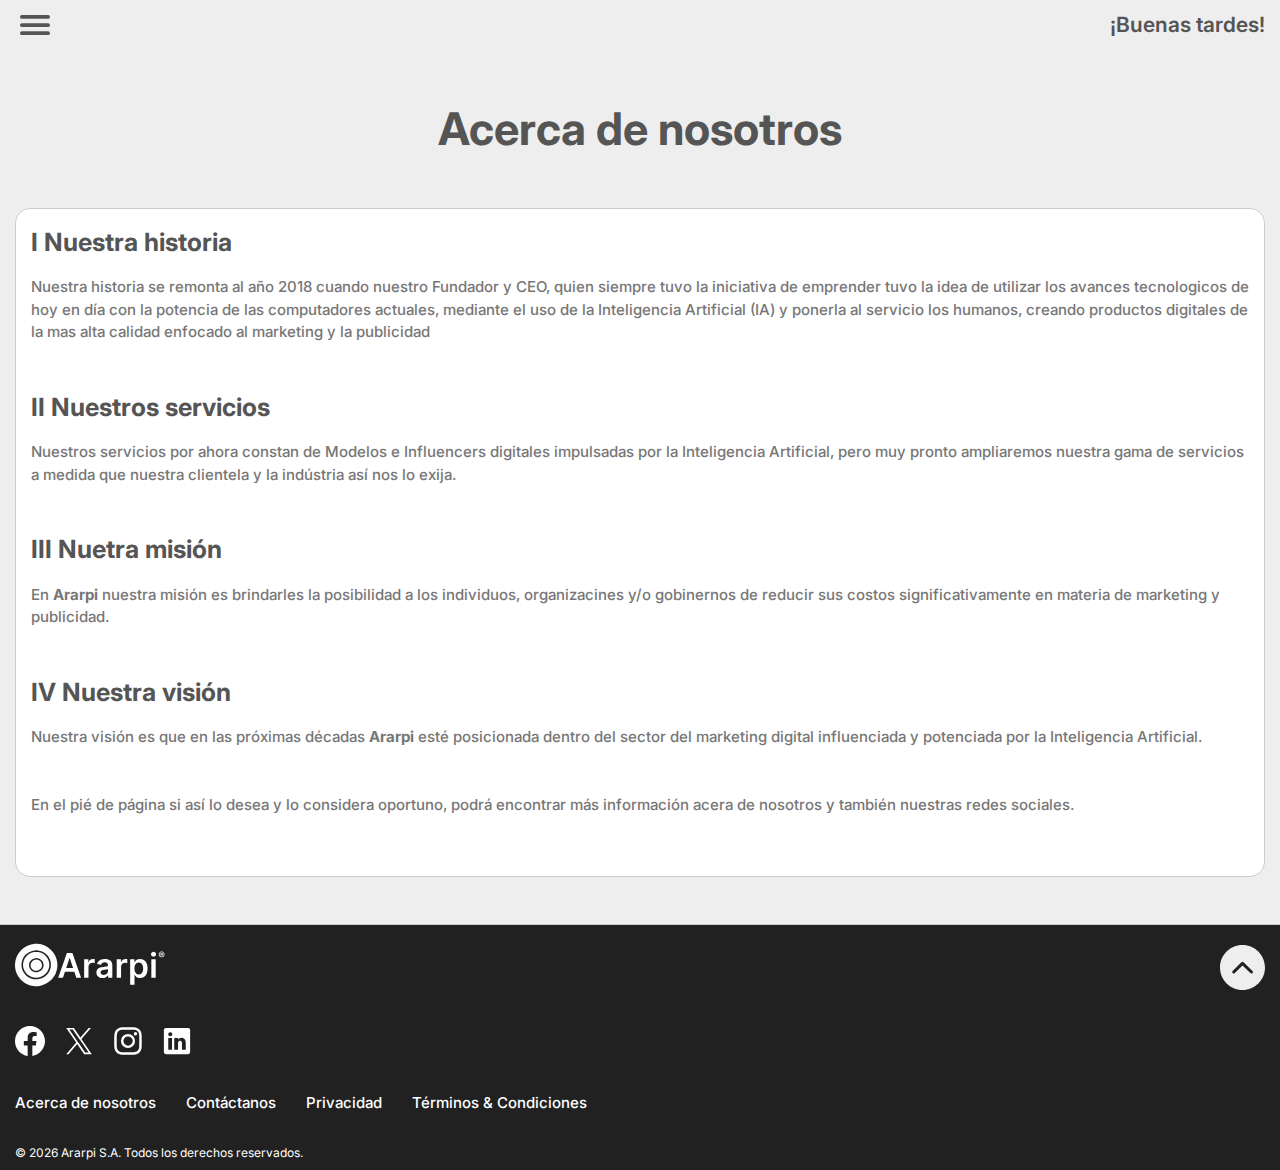
<file: acercadenosotros.html>
<!DOCTYPE html>
<html lang="es">

<head>
  <meta charset="UTF-8">
  <meta name="viewport" content="width=device-width, initial-scale=1.0">
  <meta name="description" content="">
  <meta name="keywords" content="Modelo, Influencer, Marketing, Publicidad">
  <title>Ararpi • Acerca de nosotros</title>
  <link rel="icon" type="image/x-icon" href="images/favicon.ico">
  <link rel="stylesheet" href="css/style.css">
  <script defer src="js/script.js"></script>
  <link rel="preconnect" href="https://fonts.googleapis.com">
  <link rel="preconnect" href="https://fonts.gstatic.com" crossorigin>
  <link href="https://fonts.googleapis.com/css2?family=Inter:wght@100;200;300;400;500;600;700;800;900&display=swap" rel="stylesheet">
</head>

<body class="contenedor-pagina">

  <div class="subcontenedor-pagina">
    <nav class="nav-bar-superior">
      <div class="seccion-icono-menu" onclick="openNav()">
          <svg xmlns="http://www.w3.org/2000/svg" class="icono-menu" id="iconoMenu" viewBox="0 0 512 512">
            <path fill="none" stroke="currentColor" stroke-linecap="round" stroke-miterlimit="10" stroke-width="48"
              d="M88 152h336M88 256h336M88 360h336" />
          </svg>
      </div>
        <span class="saludo-cliente" id="saludoCliente"></span>
        <div class="menu-lateral" id="menuLateral">
          <div class="seccion-logo-y-cerar">
            <svg viewBox="0 0 177 50" fill="#1f75fe" xmlns="http://www.w3.org/2000/svg" class="icono-logo-ararpi-menu-lateral">
              <path d="M56.6051 40H50.9801L61.2216 10.9091H67.7273L77.983 40H72.358L64.5881 16.875H64.3608L56.6051 40ZM56.7898 
              28.5938H72.1307V32.8267H56.7898V28.5938ZM81.5874 
              40V18.1818H86.5732V21.8182H86.8004C87.1982 20.5587 87.88 19.5881 88.8459 18.9062C89.8213 18.215 90.9339 17.8693 92.1839 17.8693C92.468 17.8693 
              92.7853 17.8835 93.1357 17.9119C93.4955 17.9309 93.7938 17.964 94.0305 18.0114V22.7415C93.8127 22.6657 93.4671 22.5994 92.9936 22.5426C92.5296 
              22.4763 92.0798 22.4432 91.6442 22.4432C90.7067 22.4432 89.8639 22.6468 89.1158 23.054C88.3771 23.4517 87.7947 24.0057 87.3686 24.7159C86.9425
              25.4261 86.7294 26.2453 86.7294 27.1733V40H81.5874ZM103.335 40.4403C101.952 40.4403 100.707 40.1941 99.5987 39.7017C98.5002 39.1998 97.629 
              38.4612 96.9851 37.4858C96.3506 36.5104 96.0334 35.3078 96.0334 33.8778C96.0334 32.6468 96.2607 31.6288 96.7152 30.8239C97.1697 30.0189 
              97.79 29.375 98.576 28.892C99.362 28.4091 100.247 28.0445 101.232 27.7983C102.227 27.5426 103.254 27.358 104.315 27.2443C105.593 27.1117 
              106.63 26.9934 107.425 26.8892C108.221 26.7756 108.799 26.6051 109.158 26.3778C109.528 26.1411 109.712 25.7765 109.712 25.2841V25.1989C109.712 
              24.1288 109.395 23.3002 108.761 22.7131C108.126 22.1259 107.212 21.8324 106.019 21.8324C104.76 21.8324 103.761 22.107 103.022 22.6562C102.293 
              23.2055 101.8 23.8542 101.545 24.6023L96.7436 23.9205C97.1224 22.5947 97.7474 21.4867 98.6186 20.5966C99.4898 19.697 100.555 19.0246 101.815 
              18.5795C103.074 18.125 104.466 17.8977 105.991 17.8977C107.042 17.8977 108.088 18.0208 109.13 18.267C110.172 18.5133 111.123 18.9205 111.985 
              19.4886C112.847 20.0473 113.538 20.8097 114.059 21.7756C114.589 22.7415 114.854 23.9489 114.854 25.3977V40H109.911V37.0028H109.741C109.428 
              37.6089 108.988 38.1771 108.42 38.7074C107.861 39.2282 107.156 39.6496 106.303 39.9716C105.46 40.2841 104.471 40.4403 103.335 40.4403ZM104.67 
              36.6619C105.702 36.6619 106.597 36.4583 107.354 36.0511C108.112 35.6345 108.694 35.0852 109.102 34.4034C109.518 33.7216 109.727 32.9782 109.727 
              32.1733V29.6023C109.566 29.7348 109.291 29.858 108.903 29.9716C108.524 30.0852 108.098 30.1847 107.624 30.2699C107.151 30.3551 106.682 30.4309 
              106.218 30.4972C105.754 30.5634 105.352 30.6203 105.011 30.6676C104.244 30.7718 103.557 30.9422 102.951 31.179C102.345 31.4157 101.867 31.7472
              101.516 32.1733C101.166 32.59 100.991 33.1297 100.991 33.7926C100.991 34.7396 101.336 35.4545 102.028 35.9375C102.719 36.4205 103.6 36.6619 
              104.67 36.6619ZM120.025 40V18.1818H125.011V21.8182H125.238C125.636 20.5587 126.317 19.5881 127.283 18.9062C128.259 18.215 129.371 17.8693
              130.621 17.8693C130.906 17.8693 131.223 17.8835 131.573 17.9119C131.933 17.9309 132.231 17.964 132.468 18.0114V22.7415C132.25 22.6657 
              131.905 22.5994 131.431 22.5426C130.967 22.4763 130.517 22.4432 130.082 22.4432C129.144 22.4432 128.301 22.6468 127.553 23.054C126.815 
              23.4517 126.232 24.0057 125.806 24.7159C125.38 25.4261 125.167 26.2453 125.167 27.1733V40H120.025ZM135.884 
              48.1818V18.1818H140.941V21.7898H141.239C141.504 21.2595 141.879 20.696 142.362 20.0994C142.844 19.4934 143.498 18.9773 144.322 18.5511C145.146 
              18.1155 146.197 17.8977 147.475 17.8977C149.161 17.8977 150.681 18.3286 152.035 19.1903C153.398 20.0426 154.478 21.3068 155.273 22.983C156.078
              24.6496 156.481 26.6951 156.481 29.1193C156.481 31.5152 156.088 33.5511 155.302 35.2273C154.516 36.9034 153.446 38.1818 152.092 39.0625C150.737 
              39.9432 149.203 40.3835 147.489 40.3835C146.239 40.3835 145.202 40.1752 144.379 39.7585C143.555 39.3419 142.892 38.84 142.39 38.2528C141.897 
              37.6562 141.514 37.0928 141.239 36.5625H141.026V48.1818H135.884ZM140.927 29.0909C140.927 30.5019 141.126 31.7377 141.523 32.7983C141.931 
              33.8589 142.513 34.6875 143.271 35.2841C144.038 35.8712 144.966 36.1648 146.055 36.1648C147.191 36.1648 148.143 35.8617 148.91 35.2557C149.677
              34.6402 150.254 33.8021 150.643 32.7415C151.04 31.6714 151.239 30.4545 151.239 29.0909C151.239 27.7367 151.045 26.5341 150.657 25.483C150.269
              24.4318 149.691 23.608 148.924 23.0114C148.157 22.4148 147.201 22.1165 146.055 22.1165C144.956 22.1165 144.023 22.4053 143.256 22.983C142.489 
              23.5606 141.907 24.3703 141.509 25.4119C141.121 26.4536 140.927 27.6799 140.927 29.0909ZM160.884 40V18.1818H166.026V40H160.884ZM163.469 
              15.0852C162.655 15.0852 161.954 14.8153 161.367 14.2756C160.78 13.7263 160.487 13.0682 160.487 12.3011C160.487 11.5246 160.78 10.8665 
              161.367 10.3267C161.954 9.77746 162.655 9.50284 163.469 9.50284C164.293 9.50284 164.994 9.77746 165.572 10.3267C166.159 10.8665 166.452 
              11.5246 166.452 12.3011C166.452 13.0682 166.159 13.7263 165.572 14.2756C164.994 14.8153 164.293 15.0852 163.469 15.0852Z" fill="#1f75fe"/>
              <path d="M23.6608 49.9837C22.2044 49.8862 21.0186 49.7319 19.8777 49.4913C12.3529 47.9044 6.00206 42.9909 2.59029 36.1165C1.19151 33.298 
              0.404208 30.5214 0.0817184 27.2691C0.00467843 26.4921 -0.0266617 24.3701 0.0263083 23.5178C0.413518 17.2879 3.0063 11.5779 7.43449
              7.20289C11.3283 3.35589 16.4111 0.875685 21.7962 0.194785C23.1608 0.0222848 25.1617 -0.0470152 26.4579 0.0332848C32.6134 0.414985 
              38.2246 2.91089 42.5771 7.20319C45.528 10.1134 47.6755 13.6344 48.9013 17.5723C49.4465 19.3239 49.762 20.9481 49.953 22.9869C50.0157 
              23.6549 50.0157 26.3534 49.953 27.0213C49.5541 31.2786 48.3451 34.8945 46.1607 38.3637C42.777 43.7377 37.3125 47.7085 31.1894 49.2425C29.5869
              49.644 28.18 49.8647 26.5475 49.9708C26.0652 50.0021 24.0697 50.011 23.6608 49.9837ZM26.924 41.7824C28.5854 41.5851 29.982 41.2382 31.4602 
              40.6555C33.1754 39.9796 34.7008 39.0777 36.1757 37.8677C36.7183 37.4226 37.7299 36.4366 38.1903 35.9041C40.1817 33.6012 41.5353 30.8041 
              42.074 27.8783C42.2745 26.7891 42.3428 26.0055 42.3428 24.7918C42.3428 23.2417 42.2031 22.0899 41.8391 20.6392C41.5551 19.5073 41.1812 
              18.4938 40.6422 17.3943C39.7454 15.565 38.7314 14.162 37.2534 12.7053C34.4429 9.93509 30.9458 8.27499 26.924 7.80179C26.2717 7.72499
              24.404 7.69459 23.7069 7.74939C20.7231 7.98389 17.9914 8.89359 15.5387 10.4695C14.4969 11.1388 13.6452 11.8252 12.7231 12.7386C11.2616
              14.1862 10.2605 15.5758 9.36899 17.3943C8.42629 19.3169 7.89409 21.2527 7.70499 23.447C7.65779 23.9944 7.65779 25.5892 7.70499 26.1366C7.85449 27.8706 8.24779 29.5459 8.86819 31.0911C9.08359 31.6276 9.62989 32.7439 9.92519 33.251C12.2927 37.3171 16.2293 40.2546 20.8094 41.3731C21.816 41.6189 22.4047 41.7123 23.7864 41.8454C24.1743 41.8828 26.4662 41.8367 26.924 41.7824ZM24.3422 40.0567C18.2701 39.8429 12.8034 36.0125 10.5615 30.401C9.99489 28.9828 9.67349 27.6271 9.53069 26.0525C9.48339 25.5303 9.48409 24.0601 9.53189 23.5218C9.70799 21.5406 10.2229 19.7257 11.099 17.9984C11.9085 16.4024 12.8834 15.0844 14.1628 13.8563C16.1692 11.9303 18.5838 10.6063 21.29 9.94799C22.5189 9.64909 23.6367 9.51919 24.9876 9.51859C26.469 9.51789 27.5024 9.64239 28.876 9.98729C34.352 11.3619 38.6763 15.6386 40.065 21.053C40.6561 23.3577 40.6751 25.9985 40.1171 28.3131C39.2043 32.0997 36.8687 35.3914 33.5759 37.5316C32.3699 38.3155 31.3502 38.8113 30.0196 39.2608C28.2084 39.8725 26.3821 40.1286 24.3422 40.0567ZM26.2305 33.4961C27.8734 33.2836 29.4052 32.6237 30.6807 31.5789C31.5897 30.8344 32.3178 29.9146 32.8597 28.8262C33.4401 27.6607 33.7014 26.5343 33.7014 25.1988C33.7014 24.2204 33.5816 23.4687 33.284 22.58C33.0978 22.0237 32.6903 21.1843 32.3735 20.7043C30.993 18.6125 28.7569 17.2283 26.2305 16.9014C25.6784 16.83 24.5852 16.8299 24.0302 16.9012C21.1451 17.2721 18.6666 19.0182 17.4012 21.5713C16.816 22.752 16.5605 23.8636 16.5609 25.2271C16.5613 26.5625 16.8163 27.6417 17.4198 28.8616C18.6544 31.3573 21.142 33.1126 23.9836 33.493C24.5064 33.563 25.7008 33.5647 26.2305 33.4961ZM24.6649 31.7445C22.9534 31.6392 21.2281 30.8217 20.1015 29.5824C18.8695 28.227 18.293 26.6036 18.3949 24.7768C18.525 22.4452 19.9919 20.3267 22.1914 19.2938C25.3263 17.8216 29.1018 18.9071 30.9136 21.8014C32.5962 24.4893 32.0462 28.0109 29.6162 30.1085C28.561 31.0193 27.0553 31.6502 25.7484 31.7291C25.5765 31.7395 25.3552 31.7529 25.2566 31.7589C25.158 31.7649 24.8917 31.7584 24.6649 31.7445Z" fill="#1f75fe"/>
              <path d="M171.749 14.0966V10.9517H173.287C173.486 10.9517 173.668 10.9929 173.832 11.0753C174 11.1577 174.132 11.277 174.229 11.4332C174.328 11.5866 174.378 11.7741 174.378 11.9957C174.378 12.2173 174.327 12.4062 174.224 12.5625C174.122 12.7188 173.986 12.8381 173.815 12.9205C173.645 13 173.456 13.0398 173.249 13.0398H172.196V12.4474H173.078C173.197 12.4474 173.3 12.4091 173.385 12.3324C173.473 12.2557 173.517 12.142 173.517 11.9915C173.517 11.8352 173.473 11.7244 173.385 11.6591C173.3 11.5909 173.199 11.5568 173.082 11.5568H172.567V14.0966H171.749ZM173.756 12.6435L174.472 14.0966H173.577L172.908 12.6435H173.756ZM172.98 15.9716C172.509 15.9716 172.067 15.8835 171.655 15.7074C171.243 15.5312 170.881 15.2869 170.568 14.9744C170.256 14.6619 170.011 14.2997 169.835 13.8878C169.659 13.4759 169.571 13.0341 169.571 12.5625C169.571 12.0909 169.659 11.6491 169.835 11.2372C170.011 10.8253 170.256 10.4631 170.568 10.1506C170.881 9.83807 171.243 9.59375 171.655 9.41761C172.067 9.24148 172.509 9.15341 172.98 9.15341C173.452 9.15341 173.893 9.24148 174.305 9.41761C174.717 9.59375 175.08 9.83807 175.392 10.1506C175.705 10.4631 175.949 10.8253 176.125 11.2372C176.301 11.6491 176.389 12.0909 176.389 12.5625C176.389 13.0341 176.301 13.4759 176.125 13.8878C175.949 14.2997 175.705 14.6619 175.392 14.9744C175.08 15.2869 174.717 15.5312 174.305 15.7074C173.893 15.8835 173.452 15.9716 172.98 15.9716ZM172.98 15.0724C173.446 15.0724 173.868 14.9602 174.246 14.7358C174.626 14.5085 174.929 14.206 175.153 13.8281C175.378 13.4474 175.49 13.0256 175.49 12.5625C175.49 12.0994 175.376 11.679 175.149 11.3011C174.925 10.9205 174.622 10.6179 174.241 10.3935C173.864 10.1662 173.443 10.0526 172.98 10.0526C172.52 10.0526 172.099 10.1662 171.719 10.3935C171.338 10.6179 171.036 10.9205 170.811 11.3011C170.587 11.679 170.474 12.0994 170.474 12.5625C170.474 13.0256 170.587 13.4474 170.811 13.8281C171.036 14.206 171.338 14.5085 171.719 14.7358C172.099 14.9602 172.52 15.0724 172.98 15.0724Z" fill="#1f75fe"/>
              </svg>            
            <svg xmlns="http://www.w3.org/2000/svg" class="icono-cerrar" id="iconoCerrar" viewBox="0 0 512 512" onclick="closeNav()"><path fill="currentColor" d="m289.94 256l95-95A24 24 0 0 0 351 
              127l-95 95l-95-95a24 24 0 0 0-34 34l95 95l-95 95a24 24 0 1 0 34 34l95-95l95 95a24 24 0 0 0 34-34Z"/>
            </svg>
          </div>
  
          <div class="seccion-modelos-menu-lateral">
            <a href="vanessavaldes.html" class="bloque-modelos-menu-lateral">
                <span class="titulo-bloque-modelos-menu-lateral">Vanessa Valdés</span>
            </a>
  
            <a href="rodrigoromero.html" class="bloque-modelos-menu-lateral">
                <span class="titulo-bloque-modelos-menu-lateral">Rodrigo Romero</span>
            </a>
  
            <div class="bloque-boton-contactanos-menu-lateral">
              <a href="mailto:contacto@ararpi.com" class="boton-contactanos-menu-lateral">
                Contáctanos
              </a>
            </div>
          </div>
  
          <div class="seccion-info-menu-lateral">
            <a href="acercadenosotros.html" class="bloque-info-menu-lateral">
                <span class="titulo-bloque-info-menu-lateral">Acerca de Nosotros</span>
            </a>
  
            <a href="privacidad.html" class="bloque-info-menu-lateral">
                <span class="titulo-bloque-info-menu-lateral">Privacidad</span>
            </a>
            <a href="terminosycondiciones.html" class="bloque-info-menu-lateral">
              <span class="titulo-bloque-info-menu-lateral">Términos & Condiciones</span>
          </a>
          </div>
        </div>
      <div id="overlay" class="overlay-menu-lateral" onclick="closeNav()"></div>
    </nav>
  
    <section class="seccion-acerca-de-nosotros">
      <h1 class="titulo-acerca-de-nosotros">Acerca de nosotros</h1>
      <div class="bloque-acerca-de-nosotros">
        <h2 class="titulos-parrafos-acerca-de-nosotros">I Nuestra historia</h2>
        <p class="parrafos-acerca-de-nosotros">
          Nuestra historia se remonta al año 2018 cuando nuestro Fundador y CEO, quien siempre tuvo la iniciativa de emprender tuvo la idea de 
          utilizar los avances tecnologicos de hoy en día con la potencia de las computadores actuales, mediante el uso de la Inteligencia Artificial (IA) 
          y ponerla al servicio los humanos, creando productos digitales de la mas alta calidad enfocado al marketing y la publicidad
        </p>
  
        <h2 class="titulos-parrafos-acerca-de-nosotros">II Nuestros servicios </h2>
        <p class="parrafos-acerca-de-nosotros">
          Nuestros servicios por ahora constan de Modelos e Influencers digitales impulsadas por la Inteligencia Artificial, pero muy pronto ampliaremos nuestra 
          gama de servicios a medida que nuestra clientela y la indústria así nos lo exija.
        </p>
  
        <h2 class="titulos-parrafos-acerca-de-nosotros">III Nuetra misión</h2>
        <p class="parrafos-acerca-de-nosotros">
          En <b>Ararpi</b> nuestra misión es brindarles la posibilidad a los individuos, organizacines y/o gobinernos de reducir sus
          costos significativamente en materia de marketing y publicidad.
        </p>
  
        <h2 class="titulos-parrafos-acerca-de-nosotros">IV Nuestra visión</h2>
        <p class="parrafos-acerca-de-nosotros">
          Nuestra visión es que en las próximas décadas <b>Ararpi</b> esté posicionada dentro del sector del marketing digital influenciada y potenciada
          por la Inteligencia Artificial.
        </p>
  
        <p class="parrafos-acerca-de-nosotros">
          En el pié de página si así lo desea y lo considera oportuno, podrá encontrar más información acera de nosotros y también nuestras redes sociales.
        </p>
      </div>
    </section>
  </div>

  <footer class="seccion-footer">
    <div class="bloque-logo-arapi-y-icono-subir">
      <a href="https://ararpi.com">
        <svg viewBox="0 0 177 50" fill="none" xmlns="http://www.w3.org/2000/svg" class="logo-ararpi-footer">
          <path d="M56.6051 40H50.9801L61.2216 10.9091H67.7273L77.983 40H72.358L64.5881 16.875H64.3608L56.6051 40ZM56.7898 28.5938H72.1307V32.8267H56.7898V28.5938ZM81.5874 40V18.1818H86.5732V21.8182H86.8004C87.1982 20.5587 87.88 19.5881 88.8459 18.9062C89.8213 18.215 90.9339 17.8693 92.1839 17.8693C92.468 17.8693 92.7853 17.8835 93.1357 17.9119C93.4955 17.9309 93.7938 17.964 94.0305 18.0114V22.7415C93.8127 22.6657 93.4671 22.5994 92.9936 22.5426C92.5296 22.4763 92.0798 22.4432 91.6442 22.4432C90.7067 22.4432 89.8639 22.6468 89.1158 23.054C88.3771 23.4517 87.7947 24.0057 87.3686 24.7159C86.9425 25.4261 86.7294 26.2453 86.7294 27.1733V40H81.5874ZM103.335 40.4403C101.952 40.4403 100.707 40.1941 99.5987 39.7017C98.5002 39.1998 97.629 38.4612 96.9851 37.4858C96.3506 36.5104 96.0334 35.3078 96.0334 33.8778C96.0334 32.6468 96.2607 31.6288 96.7152 30.8239C97.1697 30.0189 97.79 29.375 98.576 28.892C99.362 28.4091 100.247 28.0445 101.232 27.7983C102.227 27.5426 103.254 27.358 104.315 27.2443C105.593 27.1117 106.63 26.9934 107.425 26.8892C108.221 26.7756 108.799 26.6051 109.158 26.3778C109.528 26.1411 109.712 25.7765 109.712 25.2841V25.1989C109.712 24.1288 109.395 23.3002 108.761 22.7131C108.126 22.1259 107.212 21.8324 106.019 21.8324C104.76 21.8324 103.761 22.107 103.022 22.6562C102.293 23.2055 101.8 23.8542 101.545 24.6023L96.7436 23.9205C97.1224 22.5947 97.7474 21.4867 98.6186 20.5966C99.4898 19.697 100.555 19.0246 101.815 18.5795C103.074 18.125 104.466 17.8977 105.991 17.8977C107.042 17.8977 108.088 18.0208 109.13 18.267C110.172 18.5133 111.123 18.9205 111.985 19.4886C112.847 20.0473 113.538 20.8097 114.059 21.7756C114.589 22.7415 114.854 23.9489 114.854 25.3977V40H109.911V37.0028H109.741C109.428 37.6089 108.988 38.1771 108.42 38.7074C107.861 39.2282 107.156 39.6496 106.303 39.9716C105.46 40.2841 104.471 40.4403 103.335 40.4403ZM104.67 36.6619C105.702 36.6619 106.597 36.4583 107.354 36.0511C108.112 35.6345 108.694 35.0852 109.102 34.4034C109.518 33.7216 109.727 32.9782 109.727 32.1733V29.6023C109.566 29.7348 109.291 29.858 108.903 29.9716C108.524 30.0852 108.098 30.1847 107.624 30.2699C107.151 30.3551 106.682 30.4309 106.218 30.4972C105.754 30.5634 105.352 30.6203 105.011 30.6676C104.244 30.7718 103.557 30.9422 102.951 31.179C102.345 31.4157 101.867 31.7472 101.516 32.1733C101.166 32.59 100.991 33.1297 100.991 33.7926C100.991 34.7396 101.336 35.4545 102.028 35.9375C102.719 36.4205 103.6 36.6619 104.67 36.6619ZM120.025 40V18.1818H125.011V21.8182H125.238C125.636 20.5587 126.317 19.5881 127.283 18.9062C128.259 18.215 129.371 17.8693 130.621 17.8693C130.906 17.8693 131.223 17.8835 131.573 17.9119C131.933 17.9309 132.231 17.964 132.468 18.0114V22.7415C132.25 22.6657 131.905 22.5994 131.431 22.5426C130.967 22.4763 130.517 22.4432 130.082 22.4432C129.144 22.4432 128.301 22.6468 127.553 23.054C126.815 23.4517 126.232 24.0057 125.806 24.7159C125.38 25.4261 125.167 26.2453 125.167 27.1733V40H120.025ZM135.884 48.1818V18.1818H140.941V21.7898H141.239C141.504 21.2595 141.879 20.696 142.362 20.0994C142.844 19.4934 143.498 18.9773 144.322 18.5511C145.146 18.1155 146.197 17.8977 147.475 17.8977C149.161 17.8977 150.681 18.3286 152.035 19.1903C153.398 20.0426 154.478 21.3068 155.273 22.983C156.078 24.6496 156.481 26.6951 156.481 29.1193C156.481 31.5152 156.088 33.5511 155.302 35.2273C154.516 36.9034 153.446 38.1818 152.092 39.0625C150.737 39.9432 149.203 40.3835 147.489 40.3835C146.239 40.3835 145.202 40.1752 144.379 39.7585C143.555 39.3419 142.892 38.84 142.39 38.2528C141.897 37.6562 141.514 37.0928 141.239 36.5625H141.026V48.1818H135.884ZM140.927 29.0909C140.927 30.5019 141.126 31.7377 141.523 32.7983C141.931 33.8589 142.513 34.6875 143.271 35.2841C144.038 35.8712 144.966 36.1648 146.055 36.1648C147.191 36.1648 148.143 35.8617 148.91 35.2557C149.677 34.6402 150.254 33.8021 150.643 32.7415C151.04 31.6714 151.239 30.4545 151.239 29.0909C151.239 27.7367 151.045 26.5341 150.657 25.483C150.269 24.4318 149.691 23.608 148.924 23.0114C148.157 22.4148 147.201 22.1165 146.055 22.1165C144.956 22.1165 144.023 22.4053 143.256 22.983C142.489 23.5606 141.907 24.3703 141.509 25.4119C141.121 26.4536 140.927 27.6799 140.927 29.0909ZM160.884 40V18.1818H166.026V40H160.884ZM163.469 15.0852C162.655 15.0852 161.954 14.8153 161.367 14.2756C160.78 13.7263 160.487 13.0682 160.487 12.3011C160.487 11.5246 160.78 10.8665 161.367 10.3267C161.954 9.77746 162.655 9.50284 163.469 9.50284C164.293 9.50284 164.994 9.77746 165.572 10.3267C166.159 10.8665 166.452 11.5246 166.452 12.3011C166.452 13.0682 166.159 13.7263 165.572 14.2756C164.994 14.8153 164.293 15.0852 163.469 15.0852Z" fill="#fff"/>
          <path d="M23.6608 49.9837C22.2044 49.8862 21.0186 49.7319 19.8777 49.4913C12.3529 47.9044 6.00206 42.9909 2.59029 36.1165C1.19151 33.298 0.404208 30.5214 0.0817184 27.2691C0.00467843 26.4921 -0.0266617 24.3701 0.0263083 23.5178C0.413518 17.2879 3.0063 11.5779 7.43449 7.20289C11.3283 3.35589 16.4111 0.875685 21.7962 0.194785C23.1608 0.0222848 25.1617 -0.0470152 26.4579 0.0332848C32.6134 0.414985 38.2246 2.91089 42.5771 7.20319C45.528 10.1134 47.6755 13.6344 48.9013 17.5723C49.4465 19.3239 49.762 20.9481 49.953 22.9869C50.0157 23.6549 50.0157 26.3534 49.953 27.0213C49.5541 31.2786 48.3451 34.8945 46.1607 38.3637C42.777 43.7377 37.3125 47.7085 31.1894 49.2425C29.5869 49.644 28.18 49.8647 26.5475 49.9708C26.0652 50.0021 24.0697 50.011 23.6608 49.9837ZM26.924 41.7824C28.5854 41.5851 29.982 41.2382 31.4602 40.6555C33.1754 39.9796 34.7008 39.0777 36.1757 37.8677C36.7183 37.4226 37.7299 36.4366 38.1903 35.9041C40.1817 33.6012 41.5353 30.8041 42.074 27.8783C42.2745 26.7891 42.3428 26.0055 42.3428 24.7918C42.3428 23.2417 42.2031 22.0899 41.8391 20.6392C41.5551 19.5073 41.1812 18.4938 40.6422 17.3943C39.7454 15.565 38.7314 14.162 37.2534 12.7053C34.4429 9.93509 30.9458 8.27499 26.924 7.80179C26.2717 7.72499 24.404 7.69459 23.7069 7.74939C20.7231 7.98389 17.9914 8.89359 15.5387 10.4695C14.4969 11.1388 13.6452 11.8252 12.7231 12.7386C11.2616 14.1862 10.2605 15.5758 9.36899 17.3943C8.42629 19.3169 7.89409 21.2527 7.70499 23.447C7.65779 23.9944 7.65779 25.5892 7.70499 26.1366C7.85449 27.8706 8.24779 29.5459 8.86819 31.0911C9.08359 31.6276 9.62989 32.7439 9.92519 33.251C12.2927 37.3171 16.2293 40.2546 20.8094 41.3731C21.816 41.6189 22.4047 41.7123 23.7864 41.8454C24.1743 41.8828 26.4662 41.8367 26.924 41.7824ZM24.3422 40.0567C18.2701 39.8429 12.8034 36.0125 10.5615 30.401C9.99489 28.9828 9.67349 27.6271 9.53069 26.0525C9.48339 25.5303 9.48409 24.0601 9.53189 23.5218C9.70799 21.5406 10.2229 19.7257 11.099 17.9984C11.9085 16.4024 12.8834 15.0844 14.1628 13.8563C16.1692 11.9303 18.5838 10.6063 21.29 9.94799C22.5189 9.64909 23.6367 9.51919 24.9876 9.51859C26.469 9.51789 27.5024 9.64239 28.876 9.98729C34.352 11.3619 38.6763 15.6386 40.065 21.053C40.6561 23.3577 40.6751 25.9985 40.1171 28.3131C39.2043 32.0997 36.8687 35.3914 33.5759 37.5316C32.3699 38.3155 31.3502 38.8113 30.0196 39.2608C28.2084 39.8725 26.3821 40.1286 24.3422 40.0567ZM26.2305 33.4961C27.8734 33.2836 29.4052 32.6237 30.6807 31.5789C31.5897 30.8344 32.3178 29.9146 32.8597 28.8262C33.4401 27.6607 33.7014 26.5343 33.7014 25.1988C33.7014 24.2204 33.5816 23.4687 33.284 22.58C33.0978 22.0237 32.6903 21.1843 32.3735 20.7043C30.993 18.6125 28.7569 17.2283 26.2305 16.9014C25.6784 16.83 24.5852 16.8299 24.0302 16.9012C21.1451 17.2721 18.6666 19.0182 17.4012 21.5713C16.816 22.752 16.5605 23.8636 16.5609 25.2271C16.5613 26.5625 16.8163 27.6417 17.4198 28.8616C18.6544 31.3573 21.142 33.1126 23.9836 33.493C24.5064 33.563 25.7008 33.5647 26.2305 33.4961ZM24.6649 31.7445C22.9534 31.6392 21.2281 30.8217 20.1015 29.5824C18.8695 28.227 18.293 26.6036 18.3949 24.7768C18.525 22.4452 19.9919 20.3267 22.1914 19.2938C25.3263 17.8216 29.1018 18.9071 30.9136 21.8014C32.5962 24.4893 32.0462 28.0109 29.6162 30.1085C28.561 31.0193 27.0553 31.6502 25.7484 31.7291C25.5765 31.7395 25.3552 31.7529 25.2566 31.7589C25.158 31.7649 24.8917 31.7584 24.6649 31.7445Z" fill="#fff" fill-opacity="0.99"/>
          <path d="M171.749 14.0966V10.9517H173.287C173.486 10.9517 173.668 10.9929 173.832 11.0753C174 11.1577 174.132 11.277 174.229 11.4332C174.328 11.5866 174.378 11.7741 174.378 11.9957C174.378 12.2173 174.327 12.4062 174.224 12.5625C174.122 12.7188 173.986 12.8381 173.815 12.9205C173.645 13 173.456 13.0398 173.249 13.0398H172.196V12.4474H173.078C173.197 12.4474 173.3 12.4091 173.385 12.3324C173.473 12.2557 173.517 12.142 173.517 11.9915C173.517 11.8352 173.473 11.7244 173.385 11.6591C173.3 11.5909 173.199 11.5568 173.082 11.5568H172.567V14.0966H171.749ZM173.756 12.6435L174.472 14.0966H173.577L172.908 12.6435H173.756ZM172.98 15.9716C172.509 15.9716 172.067 15.8835 171.655 15.7074C171.243 15.5312 170.881 15.2869 170.568 14.9744C170.256 14.6619 170.011 14.2997 169.835 13.8878C169.659 13.4759 169.571 13.0341 169.571 12.5625C169.571 12.0909 169.659 11.6491 169.835 11.2372C170.011 10.8253 170.256 10.4631 170.568 10.1506C170.881 9.83807 171.243 9.59375 171.655 9.41761C172.067 9.24148 172.509 9.15341 172.98 9.15341C173.452 9.15341 173.893 9.24148 174.305 9.41761C174.717 9.59375 175.08 9.83807 175.392 10.1506C175.705 10.4631 175.949 10.8253 176.125 11.2372C176.301 11.6491 176.389 12.0909 176.389 12.5625C176.389 13.0341 176.301 13.4759 176.125 13.8878C175.949 14.2997 175.705 14.6619 175.392 14.9744C175.08 15.2869 174.717 15.5312 174.305 15.7074C173.893 15.8835 173.452 15.9716 172.98 15.9716ZM172.98 15.0724C173.446 15.0724 173.868 14.9602 174.246 14.7358C174.626 14.5085 174.929 14.206 175.153 13.8281C175.378 13.4474 175.49 13.0256 175.49 12.5625C175.49 12.0994 175.376 11.679 175.149 11.3011C174.925 10.9205 174.622 10.6179 174.241 10.3935C173.864 10.1662 173.443 10.0526 172.98 10.0526C172.52 10.0526 172.099 10.1662 171.719 10.3935C171.338 10.6179 171.036 10.9205 170.811 11.3011C170.587 11.679 170.474 12.0994 170.474 12.5625C170.474 13.0256 170.587 13.4474 170.811 13.8281C171.036 14.206 171.338 14.5085 171.719 14.7358C172.099 14.9602 172.52 15.0724 172.98 15.0724Z" fill="#fff"/>
        </svg> 
      </a>
      <svg xmlns="http://www.w3.org/2000/svg" viewBox="0 0 20 20" class="icono-subir" onclick="topFunction()" id="botonSubir"><path fill="currentColor" 
          d="M10 0c5.523 0 10 4.477 10 10s-4.477 10-10 10S0 15.523 0 10S4.477 0 10 0m-.48 7.636l-3.896 3.87a.682.682 0 0 0 .962.968l3.419-3.398l3.49 
          3.402a.682.682 0 0 0 .952-.976l-3.971-3.87a.68.68 0 0 0-.957.004"/>
      </svg>
    </div>

    <div class="seccion-redes-sociales">
      <a href="https://www.facebook.com/ArarpiChile" target="_blank" title="Ararpi en Facebook">
        <svg xmlns="http://www.w3.org/2000/svg" viewBox="0 0 16 16" class="icono-facebook">
          <path fill="currentColor" d="M16 8.049c0-4.446-3.582-8.05-8-8.05C3.58 0-.002 3.603-.002 8.05c0 4.017 2.926 7.347 6.75 
                7.951v-5.625h-2.03V8.05H6.75V6.275c0-2.017 1.195-3.131 3.022-3.131c.876 0 1.791.157 1.791.157v1.98h-1.009c-.993 
                0-1.303.621-1.303 1.258v1.51h2.218l-.354 2.326H9.25V16c3.824-.604 6.75-3.934 6.75-7.951" />
        </svg>
      </a>
      <a href="https://twitter.com/ArarpiChile" target="_blank" title="Ararpi en X">
        <svg xmlns="http://www.w3.org/2000/svg" viewBox="0 0 16 16" class="icono-x">
          <path fill="currentColor" d="M9.294 6.928L14.357 1h-1.2L8.762 6.147L5.25 1H1.2l5.31 7.784L1.2 15h1.2l4.642-5.436L10.751 15h4.05zM7.651 
                8.852l-.538-.775L2.832 1.91h1.843l3.454 4.977l.538.775l4.491 6.47h-1.843z" />
        </svg>
      </a>
      <a href="https://www.instagram.com/ararpichile/" target="_blank" title="Ararpi en Instagram">
        <svg xmlns="http://www.w3.org/2000/svg" viewBox="0 0 24 24" class="icono-instagram">
          <path fill="currentColor" fill-rule="evenodd" d="M7.465 1.066C8.638 1.012 9.012 1 12 1c2.988 0 3.362.013 4.534.066c1.172.053 1.972.24 2.672.511c.733.277 1.398.71 1.948 1.27c.56.549.992 
                1.213 1.268 1.947c.272.7.458 1.5.512 2.67C22.988 8.639 23 9.013 23 12c0 2.988-.013 3.362-.066 4.535c-.053 1.17-.24 1.97-.512 2.67a5.396
                5.396 0 0 1-1.268 1.949c-.55.56-1.215.992-1.948 1.268c-.7.272-1.5.458-2.67.512c-1.174.054-1.548.066-4.536.066c-2.988 
                0-3.362-.013-4.535-.066c-1.17-.053-1.97-.24-2.67-.512a5.397 5.397 0 0 1-1.949-1.268a5.392 5.392 0 0 
                1-1.269-1.948c-.271-.7-.457-1.5-.511-2.67C1.012 15.361 1 14.987 1 12c0-2.988.013-3.362.066-4.534c.053-1.172.24-1.972.511-2.672a5.396 
                5.396 0 0 1 1.27-1.948a5.392 5.392 0 0 1 1.947-1.269c.7-.271 1.5-.457 2.67-.511m8.98 1.98c-1.16-.053-1.508-.064-4.445-.064c-2.937 
                0-3.285.011-4.445.064c-1.073.049-1.655.228-2.043.379c-.513.2-.88.437-1.265.822a3.412 3.412 0 0 0-.822 1.265c-.151.388-.33.97-.379 
                2.043c-.053 1.16-.064 1.508-.064 4.445c0 2.937.011 3.285.064 4.445c.049 1.073.228 1.655.379 2.043c.176.477.457.91.822 1.265c.355.365.788.646
                1.265.822c.388.151.97.33 2.043.379c1.16.053 1.507.064 4.445.064c2.938 0 3.285-.011 4.445-.064c1.073-.049 1.655-.228 2.043-.379c.513-.2.88-.437
                1.265-.822c.365-.355.646-.788.822-1.265c.151-.388.33-.97.379-2.043c.053-1.16.064-1.508.064-4.445c0-2.937-.011-3.285-.064-4.445c-.049-1.073-.228-1.655-.379-2.043c-.2-.513-.437-.88-.822-1.265a3.413
                3.413 0 0 0-1.265-.822c-.388-.151-.97-.33-2.043-.379m-5.85 12.345a3.669 3.669 0 0 0 4-5.986a3.67 3.67 
                0 1 0-4 5.986M8.002 8.002a5.654 5.654 0 1 1 7.996 7.996a5.654 5.654 0 0 1-7.996-7.996m10.906-.814a1.337 
                1.337 0 1 0-1.89-1.89a1.337 1.337 0 0 0 1.89 1.89" clip-rule="evenodd" /> 
        </svg>
      </a>
      <a href="https://www.linkedin.com/in/ararpichile/" target="_blank" title="Ararpi en LinkedIn">
        <svg xmlns="http://www.w3.org/2000/svg" class="icono-linkedin" viewBox="0 0 512 512">
          <path fill="currentColor" d="M444.17 32H70.28C49.85
                  32 32 46.7 32 66.89v374.72C32 461.91 49.85 480 70.28 480h373.78c20.54 0 35.94-18.21 35.94-38.39V66.89C480.12 46.7 464.6 32 444.17 
                  32m-273.3 373.43h-64.18V205.88h64.18ZM141 175.54h-.46c-20.54 0-33.84-15.29-33.84-34.43c0-19.49 13.65-34.42 34.65-34.42s33.85 14.82 
                  34.31 34.42c-.01 19.14-13.31 34.43-34.66 34.43m264.43 229.89h-64.18V296.32c0-26.14-9.34-44-32.56-44c-17.74 0-28.24 12-32.91 
                  23.69c-1.75 4.2-2.22 9.92-2.22 15.76v113.66h-64.18V205.88h64.18v27.77c9.34-13.3 23.93-32.44 57.88-32.44c42.13 0 74 27.77 74 
                  87.64Z" />
        </svg>
      </a>
    </div>
    <div class="seccion-info">
      <a href="acercadenosotros.html" target="_self" title="Acerca de Ararpi" class="texto-seccion-info"><span>Acerca de nosotros</span></a>
      <a href="mailto:contacto@ararpi.com" target="_self" title="Contáctanos" class="texto-seccion-info"><span>Contáctanos</span></a>
      <a href="privacidad.html" target="_self" title="Privacidad" class="texto-seccion-info"><span>Privacidad</span></a>
      <a href="terminosycondiciones.html" target="_self" title="Términos &amp; Condiciones" class="texto-seccion-info"><span>Términos &amp; Condiciones</span></a>
    </div>
      <span class="texto-footer">©&nbsp;<span id="anioActual"></span>&nbsp;Ararpi S.A. Todos los derechos reservados.</span>
      <script>
        //Cambiar año automáticamante
        const a = new Date();
        let actualizarAnio = a.getFullYear();
        document.getElementById("anioActual").innerHTML = actualizarAnio;
      </script>
  </footer>
</body>

</html>
</file>
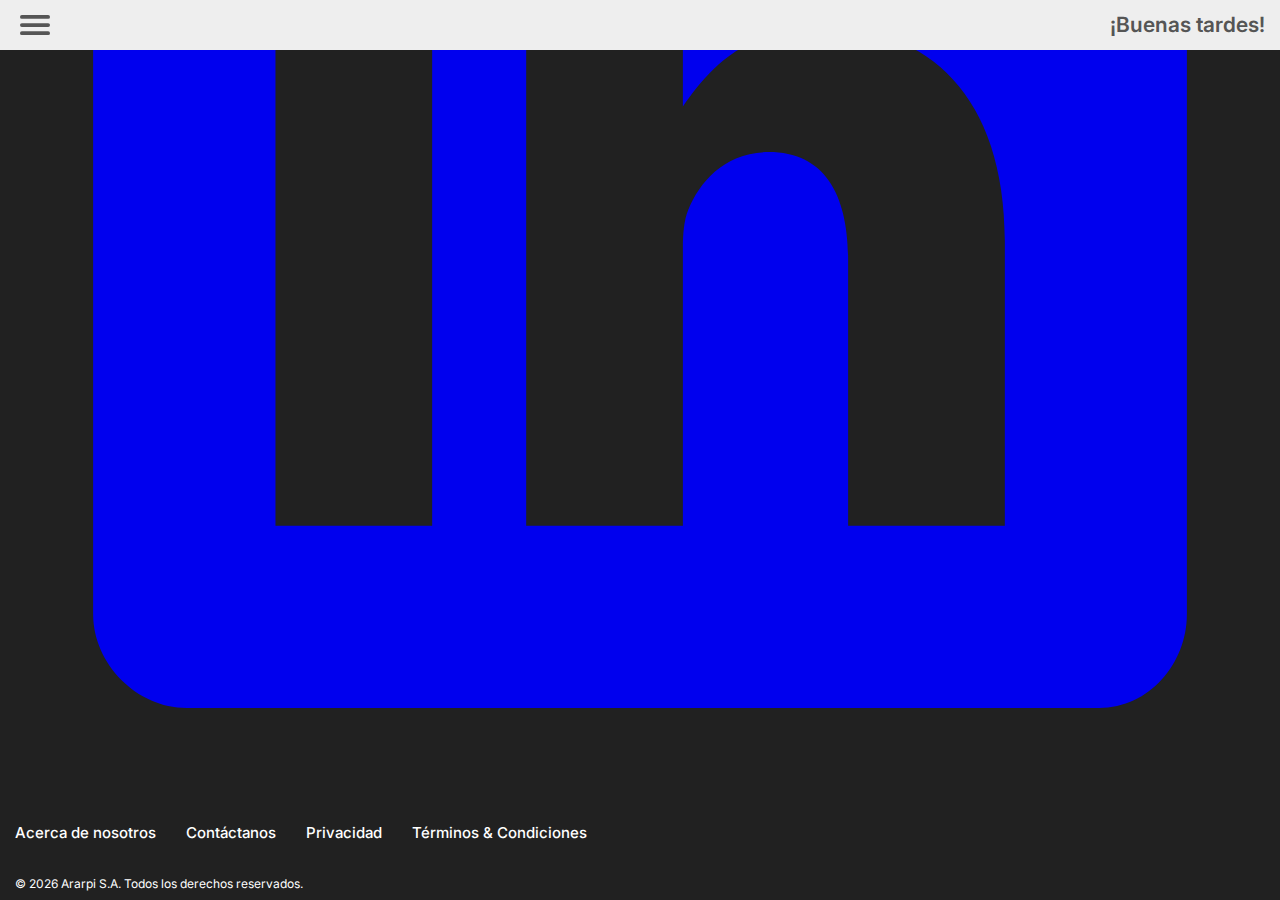
<file: branding.html>
<!DOCTYPE html>
<html lang="es">

<head>
  <meta charset="UTF-8">
  <meta name="viewport" content="width=device-width, initial-scale=1.0">
  <meta name="description" content="Branding, Desarrollo Web, Diseño Gráfico, Marketing Digital, Presencia Virtual, Redes Sociales, SEO">
  <meta name="keywords" content="Branding, Desarrollo Web, Diseño Gráfico, Marketing Digital, Presencia Virtual, Redes Sociales, SEO">
  <title>Ararpi • Branding</title>
  <link rel="icon" type="image/x-icon" href="images/favicon.ico">
  <link rel="stylesheet" href="css/style.css">
  <script defer src="js/script.js"></script>
    <!-- Google tag (gtag.js) -->
    <script async src="https://www.googletagmanager.com/gtag/js?id=G-SJ07Q89QWP"></script>
    <script>
      window.dataLayer = window.dataLayer || [];
      function gtag() { dataLayer.push(arguments); }
      gtag('js', new Date());
      gtag('config', 'G-SJ07Q89QWP');
    </script>
  <link rel="preconnect" href="https://fonts.googleapis.com">
  <link rel="preconnect" href="https://fonts.gstatic.com" crossorigin>
  <link href="https://fonts.googleapis.com/css2?family=Inter:wght@100;200;300;400;500;600;700;800;900&display=swap"
    rel="stylesheet">
</head>

<body class="contenedor-pagina">

  <div class="subcontenedor-pagina">
    <nav class="nav-bar-superior">
      <div class="seccion-icono-menu" onclick="openNav()">
        <svg xmlns="http://www.w3.org/2000/svg" class="icono-menu" id="iconoMenu" viewBox="0 0 512 512">
          <path fill="none" stroke="currentColor" stroke-linecap="round" stroke-miterlimit="10" stroke-width="48"
            d="M88 152h336M88 256h336M88 360h336" />
        </svg>
      </div>
      <span class="saludo-cliente" id="saludoCliente"></span>
      <div class="menu-lateral" id="menuLateral">
        <div class="seccion-logo-y-cerar">
          <svg viewBox="0 0 177 50" fill="#1f75fe" xmlns="http://www.w3.org/2000/svg"
            class="icono-logo-ararpi-menu-lateral">
            <path
              d="M56.6051 40H50.9801L61.2216 10.9091H67.7273L77.983 40H72.358L64.5881 16.875H64.3608L56.6051 40ZM56.7898 
              28.5938H72.1307V32.8267H56.7898V28.5938ZM81.5874 
              40V18.1818H86.5732V21.8182H86.8004C87.1982 20.5587 87.88 19.5881 88.8459 18.9062C89.8213 18.215 90.9339 17.8693 92.1839 17.8693C92.468 17.8693 
              92.7853 17.8835 93.1357 17.9119C93.4955 17.9309 93.7938 17.964 94.0305 18.0114V22.7415C93.8127 22.6657 93.4671 22.5994 92.9936 22.5426C92.5296 
              22.4763 92.0798 22.4432 91.6442 22.4432C90.7067 22.4432 89.8639 22.6468 89.1158 23.054C88.3771 23.4517 87.7947 24.0057 87.3686 24.7159C86.9425
              25.4261 86.7294 26.2453 86.7294 27.1733V40H81.5874ZM103.335 40.4403C101.952 40.4403 100.707 40.1941 99.5987 39.7017C98.5002 39.1998 97.629 
              38.4612 96.9851 37.4858C96.3506 36.5104 96.0334 35.3078 96.0334 33.8778C96.0334 32.6468 96.2607 31.6288 96.7152 30.8239C97.1697 30.0189 
              97.79 29.375 98.576 28.892C99.362 28.4091 100.247 28.0445 101.232 27.7983C102.227 27.5426 103.254 27.358 104.315 27.2443C105.593 27.1117 
              106.63 26.9934 107.425 26.8892C108.221 26.7756 108.799 26.6051 109.158 26.3778C109.528 26.1411 109.712 25.7765 109.712 25.2841V25.1989C109.712 
              24.1288 109.395 23.3002 108.761 22.7131C108.126 22.1259 107.212 21.8324 106.019 21.8324C104.76 21.8324 103.761 22.107 103.022 22.6562C102.293 
              23.2055 101.8 23.8542 101.545 24.6023L96.7436 23.9205C97.1224 22.5947 97.7474 21.4867 98.6186 20.5966C99.4898 19.697 100.555 19.0246 101.815 
              18.5795C103.074 18.125 104.466 17.8977 105.991 17.8977C107.042 17.8977 108.088 18.0208 109.13 18.267C110.172 18.5133 111.123 18.9205 111.985 
              19.4886C112.847 20.0473 113.538 20.8097 114.059 21.7756C114.589 22.7415 114.854 23.9489 114.854 25.3977V40H109.911V37.0028H109.741C109.428 
              37.6089 108.988 38.1771 108.42 38.7074C107.861 39.2282 107.156 39.6496 106.303 39.9716C105.46 40.2841 104.471 40.4403 103.335 40.4403ZM104.67 
              36.6619C105.702 36.6619 106.597 36.4583 107.354 36.0511C108.112 35.6345 108.694 35.0852 109.102 34.4034C109.518 33.7216 109.727 32.9782 109.727 
              32.1733V29.6023C109.566 29.7348 109.291 29.858 108.903 29.9716C108.524 30.0852 108.098 30.1847 107.624 30.2699C107.151 30.3551 106.682 30.4309 
              106.218 30.4972C105.754 30.5634 105.352 30.6203 105.011 30.6676C104.244 30.7718 103.557 30.9422 102.951 31.179C102.345 31.4157 101.867 31.7472
              101.516 32.1733C101.166 32.59 100.991 33.1297 100.991 33.7926C100.991 34.7396 101.336 35.4545 102.028 35.9375C102.719 36.4205 103.6 36.6619 
              104.67 36.6619ZM120.025 40V18.1818H125.011V21.8182H125.238C125.636 20.5587 126.317 19.5881 127.283 18.9062C128.259 18.215 129.371 17.8693
              130.621 17.8693C130.906 17.8693 131.223 17.8835 131.573 17.9119C131.933 17.9309 132.231 17.964 132.468 18.0114V22.7415C132.25 22.6657 
              131.905 22.5994 131.431 22.5426C130.967 22.4763 130.517 22.4432 130.082 22.4432C129.144 22.4432 128.301 22.6468 127.553 23.054C126.815 
              23.4517 126.232 24.0057 125.806 24.7159C125.38 25.4261 125.167 26.2453 125.167 27.1733V40H120.025ZM135.884 
              48.1818V18.1818H140.941V21.7898H141.239C141.504 21.2595 141.879 20.696 142.362 20.0994C142.844 19.4934 143.498 18.9773 144.322 18.5511C145.146 
              18.1155 146.197 17.8977 147.475 17.8977C149.161 17.8977 150.681 18.3286 152.035 19.1903C153.398 20.0426 154.478 21.3068 155.273 22.983C156.078
              24.6496 156.481 26.6951 156.481 29.1193C156.481 31.5152 156.088 33.5511 155.302 35.2273C154.516 36.9034 153.446 38.1818 152.092 39.0625C150.737 
              39.9432 149.203 40.3835 147.489 40.3835C146.239 40.3835 145.202 40.1752 144.379 39.7585C143.555 39.3419 142.892 38.84 142.39 38.2528C141.897 
              37.6562 141.514 37.0928 141.239 36.5625H141.026V48.1818H135.884ZM140.927 29.0909C140.927 30.5019 141.126 31.7377 141.523 32.7983C141.931 
              33.8589 142.513 34.6875 143.271 35.2841C144.038 35.8712 144.966 36.1648 146.055 36.1648C147.191 36.1648 148.143 35.8617 148.91 35.2557C149.677
              34.6402 150.254 33.8021 150.643 32.7415C151.04 31.6714 151.239 30.4545 151.239 29.0909C151.239 27.7367 151.045 26.5341 150.657 25.483C150.269
              24.4318 149.691 23.608 148.924 23.0114C148.157 22.4148 147.201 22.1165 146.055 22.1165C144.956 22.1165 144.023 22.4053 143.256 22.983C142.489 
              23.5606 141.907 24.3703 141.509 25.4119C141.121 26.4536 140.927 27.6799 140.927 29.0909ZM160.884 40V18.1818H166.026V40H160.884ZM163.469 
              15.0852C162.655 15.0852 161.954 14.8153 161.367 14.2756C160.78 13.7263 160.487 13.0682 160.487 12.3011C160.487 11.5246 160.78 10.8665 
              161.367 10.3267C161.954 9.77746 162.655 9.50284 163.469 9.50284C164.293 9.50284 164.994 9.77746 165.572 10.3267C166.159 10.8665 166.452 
              11.5246 166.452 12.3011C166.452 13.0682 166.159 13.7263 165.572 14.2756C164.994 14.8153 164.293 15.0852 163.469 15.0852Z"
              fill="#1f75fe" />
            <path
              d="M23.6608 49.9837C22.2044 49.8862 21.0186 49.7319 19.8777 49.4913C12.3529 47.9044 6.00206 42.9909 2.59029 36.1165C1.19151 33.298 
              0.404208 30.5214 0.0817184 27.2691C0.00467843 26.4921 -0.0266617 24.3701 0.0263083 23.5178C0.413518 17.2879 3.0063 11.5779 7.43449
              7.20289C11.3283 3.35589 16.4111 0.875685 21.7962 0.194785C23.1608 0.0222848 25.1617 -0.0470152 26.4579 0.0332848C32.6134 0.414985 
              38.2246 2.91089 42.5771 7.20319C45.528 10.1134 47.6755 13.6344 48.9013 17.5723C49.4465 19.3239 49.762 20.9481 49.953 22.9869C50.0157 
              23.6549 50.0157 26.3534 49.953 27.0213C49.5541 31.2786 48.3451 34.8945 46.1607 38.3637C42.777 43.7377 37.3125 47.7085 31.1894 49.2425C29.5869
              49.644 28.18 49.8647 26.5475 49.9708C26.0652 50.0021 24.0697 50.011 23.6608 49.9837ZM26.924 41.7824C28.5854 41.5851 29.982 41.2382 31.4602 
              40.6555C33.1754 39.9796 34.7008 39.0777 36.1757 37.8677C36.7183 37.4226 37.7299 36.4366 38.1903 35.9041C40.1817 33.6012 41.5353 30.8041 
              42.074 27.8783C42.2745 26.7891 42.3428 26.0055 42.3428 24.7918C42.3428 23.2417 42.2031 22.0899 41.8391 20.6392C41.5551 19.5073 41.1812 
              18.4938 40.6422 17.3943C39.7454 15.565 38.7314 14.162 37.2534 12.7053C34.4429 9.93509 30.9458 8.27499 26.924 7.80179C26.2717 7.72499
              24.404 7.69459 23.7069 7.74939C20.7231 7.98389 17.9914 8.89359 15.5387 10.4695C14.4969 11.1388 13.6452 11.8252 12.7231 12.7386C11.2616
              14.1862 10.2605 15.5758 9.36899 17.3943C8.42629 19.3169 7.89409 21.2527 7.70499 23.447C7.65779 23.9944 7.65779 25.5892 7.70499 26.1366C7.85449 27.8706 8.24779 29.5459 8.86819 31.0911C9.08359 31.6276 9.62989 32.7439 9.92519 33.251C12.2927 37.3171 16.2293 40.2546 20.8094 41.3731C21.816 41.6189 22.4047 41.7123 23.7864 41.8454C24.1743 41.8828 26.4662 41.8367 26.924 41.7824ZM24.3422 40.0567C18.2701 39.8429 12.8034 36.0125 10.5615 30.401C9.99489 28.9828 9.67349 27.6271 9.53069 26.0525C9.48339 25.5303 9.48409 24.0601 9.53189 23.5218C9.70799 21.5406 10.2229 19.7257 11.099 17.9984C11.9085 16.4024 12.8834 15.0844 14.1628 13.8563C16.1692 11.9303 18.5838 10.6063 21.29 9.94799C22.5189 9.64909 23.6367 9.51919 24.9876 9.51859C26.469 9.51789 27.5024 9.64239 28.876 9.98729C34.352 11.3619 38.6763 15.6386 40.065 21.053C40.6561 23.3577 40.6751 25.9985 40.1171 28.3131C39.2043 32.0997 36.8687 35.3914 33.5759 37.5316C32.3699 38.3155 31.3502 38.8113 30.0196 39.2608C28.2084 39.8725 26.3821 40.1286 24.3422 40.0567ZM26.2305 33.4961C27.8734 33.2836 29.4052 32.6237 30.6807 31.5789C31.5897 30.8344 32.3178 29.9146 32.8597 28.8262C33.4401 27.6607 33.7014 26.5343 33.7014 25.1988C33.7014 24.2204 33.5816 23.4687 33.284 22.58C33.0978 22.0237 32.6903 21.1843 32.3735 20.7043C30.993 18.6125 28.7569 17.2283 26.2305 16.9014C25.6784 16.83 24.5852 16.8299 24.0302 16.9012C21.1451 17.2721 18.6666 19.0182 17.4012 21.5713C16.816 22.752 16.5605 23.8636 16.5609 25.2271C16.5613 26.5625 16.8163 27.6417 17.4198 28.8616C18.6544 31.3573 21.142 33.1126 23.9836 33.493C24.5064 33.563 25.7008 33.5647 26.2305 33.4961ZM24.6649 31.7445C22.9534 31.6392 21.2281 30.8217 20.1015 29.5824C18.8695 28.227 18.293 26.6036 18.3949 24.7768C18.525 22.4452 19.9919 20.3267 22.1914 19.2938C25.3263 17.8216 29.1018 18.9071 30.9136 21.8014C32.5962 24.4893 32.0462 28.0109 29.6162 30.1085C28.561 31.0193 27.0553 31.6502 25.7484 31.7291C25.5765 31.7395 25.3552 31.7529 25.2566 31.7589C25.158 31.7649 24.8917 31.7584 24.6649 31.7445Z"
              fill="#1f75fe" />
            <path
              d="M171.749 14.0966V10.9517H173.287C173.486 10.9517 173.668 10.9929 173.832 11.0753C174 11.1577 174.132 11.277 174.229 11.4332C174.328 11.5866 174.378 11.7741 174.378 11.9957C174.378 12.2173 174.327 12.4062 174.224 12.5625C174.122 12.7188 173.986 12.8381 173.815 12.9205C173.645 13 173.456 13.0398 173.249 13.0398H172.196V12.4474H173.078C173.197 12.4474 173.3 12.4091 173.385 12.3324C173.473 12.2557 173.517 12.142 173.517 11.9915C173.517 11.8352 173.473 11.7244 173.385 11.6591C173.3 11.5909 173.199 11.5568 173.082 11.5568H172.567V14.0966H171.749ZM173.756 12.6435L174.472 14.0966H173.577L172.908 12.6435H173.756ZM172.98 15.9716C172.509 15.9716 172.067 15.8835 171.655 15.7074C171.243 15.5312 170.881 15.2869 170.568 14.9744C170.256 14.6619 170.011 14.2997 169.835 13.8878C169.659 13.4759 169.571 13.0341 169.571 12.5625C169.571 12.0909 169.659 11.6491 169.835 11.2372C170.011 10.8253 170.256 10.4631 170.568 10.1506C170.881 9.83807 171.243 9.59375 171.655 9.41761C172.067 9.24148 172.509 9.15341 172.98 9.15341C173.452 9.15341 173.893 9.24148 174.305 9.41761C174.717 9.59375 175.08 9.83807 175.392 10.1506C175.705 10.4631 175.949 10.8253 176.125 11.2372C176.301 11.6491 176.389 12.0909 176.389 12.5625C176.389 13.0341 176.301 13.4759 176.125 13.8878C175.949 14.2997 175.705 14.6619 175.392 14.9744C175.08 15.2869 174.717 15.5312 174.305 15.7074C173.893 15.8835 173.452 15.9716 172.98 15.9716ZM172.98 15.0724C173.446 15.0724 173.868 14.9602 174.246 14.7358C174.626 14.5085 174.929 14.206 175.153 13.8281C175.378 13.4474 175.49 13.0256 175.49 12.5625C175.49 12.0994 175.376 11.679 175.149 11.3011C174.925 10.9205 174.622 10.6179 174.241 10.3935C173.864 10.1662 173.443 10.0526 172.98 10.0526C172.52 10.0526 172.099 10.1662 171.719 10.3935C171.338 10.6179 171.036 10.9205 170.811 11.3011C170.587 11.679 170.474 12.0994 170.474 12.5625C170.474 13.0256 170.587 13.4474 170.811 13.8281C171.036 14.206 171.338 14.5085 171.719 14.7358C172.099 14.9602 172.52 15.0724 172.98 15.0724Z"
              fill="#1f75fe" />
          </svg>
          <svg xmlns="http://www.w3.org/2000/svg" class="icono-cerrar" id="iconoCerrar" viewBox="0 0 512 512"
            onclick="closeNav()">
            <path fill="currentColor" d="m289.94 256l95-95A24 24 0 0 0 351 
              127l-95 95l-95-95a24 24 0 0 0-34 34l95 95l-95 95a24 24 0 1 0 34 34l95-95l95 95a24 24 0 0 0 34-34Z" />
          </svg>
        </div>
  
        <div class="seccion-modelos-menu-lateral">

          <a href="branding.html" class="bloque-modelos-menu-lateral">
            <span class="titulo-bloque-modelos-menu-lateral">Branding</span>
          </a>

          <a href="desarrolloweb.html" class="bloque-modelos-menu-lateral">
            <span class="titulo-bloque-modelos-menu-lateral">Desarrollo Web</span>
          </a>

          <a href="disenografico.html" class="bloque-modelos-menu-lateral">
            <span class="titulo-bloque-modelos-menu-lateral">Diseño Gráfico</span>
          </a>

          <a href="marketingdigital.html" class="bloque-modelos-menu-lateral">
            <span class="titulo-bloque-modelos-menu-lateral">Marketing Digital</span>
          </a>

          <a href="presenciavirtual.html" class="bloque-modelos-menu-lateral">
            <span class="titulo-bloque-modelos-menu-lateral">Presencia Virtual</span>
          </a>

          <a href="redessociales.html" class="bloque-modelos-menu-lateral">
            <span class="titulo-bloque-modelos-menu-lateral">Redes Sociales</span>
          </a>

          <a href="seo.html" class="bloque-modelos-menu-lateral">
            <span class="titulo-bloque-modelos-menu-lateral">SEO</span>
          </a>
  
          <div class="bloque-boton-contactanos-menu-lateral">
            <a href="{% url 'contacto' %}" class="boton-contactanos-menu-lateral">
              Contáctanos
            </a>
          </div>
        </div>
  
        <div class="seccion-info-menu-lateral">
          <a href="acercadenosotros.html" class="bloque-info-menu-lateral">
            <span class="titulo-bloque-info-menu-lateral">Acerca de Nosotros</span>
          </a>
  
          <a href="privacidad.html" class="bloque-info-menu-lateral">
            <span class="titulo-bloque-info-menu-lateral">Privacidad</span>
          </a>
          <a href="terminosycondiciones.html" class="bloque-info-menu-lateral">
            <span class="titulo-bloque-info-menu-lateral">Términos & Condiciones</span>
          </a>
        </div>
      </div>
      <div id="overlay" class="overlay-menu-lateral" onclick="closeNav()"></div>
    </nav>
  
    <section class="seccion-perfil-modelos">
  
      <div class="bloque-perfil-modelos">
  
        <div class="bloque-imagen-perfil-modelos">
          <img src="images/branding.svg" alt="Imagen Branding" class="imagen-perfil-modelos">
        </div>
  
        <div class="bloque-detalles-perfil-modelos">
  
          <h1 class="nombre-perfil-modelos">Branding</h1>
  
          <p class="texto-detalles-perfil-modelos">
            El branding es el proceso de crear y gestionar una marca para que tenga una identidad clara,
            consistente y distintiva en la mente de los consumidores. Implica desarrollar todos los aspectos relacionados 
            con la percepción de una empresa, producto o servicio, incluyendo su nombre, logo, diseño, tono de comunicación 
            y los valores que representa. El objetivo del branding es establecer una conexión emocional y una diferenciación
            en el mercado que haga que los consumidores elijan esa marca sobre las competidoras. <br> <br>
            
            Un branding bien hecho se basa en varios pilares y características fundamentales que ayudan a construir una marca fuerte, coherente y efectiva.
            En resumen, el branding no solo se trata de crear un logo atractivo, sino de construir una identidad sólida y auténtica que resuene con el público,
            diferencie a la marca de sus competidores y genere valor tanto emocional como económico...
            <br><br>

            Ahora que ya sabes y tienes una idea clara del branding, no esperes más para darle el salto definido a tu marca.
          </p>
  
          <div class="bloque-icono-instagram-perfil-modelos">
            <a href="mailto:contacto@ararpi.com" class="boton-contactanos-perfil-modelos">
              Contáctanos
            </a>
          </div>
        </div>
      </div>

    </section>
  </div>

  <footer class="seccion-footer">
    <div class="bloque-logo-arapi-y-icono-subir">
      <a href="https://ararpi.com">
        <svg viewBox="0 0 177 50" fill="none" xmlns="http://www.w3.org/2000/svg" class="logo-ararpi-footer">
          <path
            d="M56.6051 40H50.9801L61.2216 10.9091H67.7273L77.983 40H72.358L64.5881 16.875H64.3608L56.6051 40ZM56.7898 28.5938H72.1307V32.8267H56.7898V28.5938ZM81.5874 40V18.1818H86.5732V21.8182H86.8004C87.1982 20.5587 87.88 19.5881 88.8459 18.9062C89.8213 18.215 90.9339 17.8693 92.1839 17.8693C92.468 17.8693 92.7853 17.8835 93.1357 17.9119C93.4955 17.9309 93.7938 17.964 94.0305 18.0114V22.7415C93.8127 22.6657 93.4671 22.5994 92.9936 22.5426C92.5296 22.4763 92.0798 22.4432 91.6442 22.4432C90.7067 22.4432 89.8639 22.6468 89.1158 23.054C88.3771 23.4517 87.7947 24.0057 87.3686 24.7159C86.9425 25.4261 86.7294 26.2453 86.7294 27.1733V40H81.5874ZM103.335 40.4403C101.952 40.4403 100.707 40.1941 99.5987 39.7017C98.5002 39.1998 97.629 38.4612 96.9851 37.4858C96.3506 36.5104 96.0334 35.3078 96.0334 33.8778C96.0334 32.6468 96.2607 31.6288 96.7152 30.8239C97.1697 30.0189 97.79 29.375 98.576 28.892C99.362 28.4091 100.247 28.0445 101.232 27.7983C102.227 27.5426 103.254 27.358 104.315 27.2443C105.593 27.1117 106.63 26.9934 107.425 26.8892C108.221 26.7756 108.799 26.6051 109.158 26.3778C109.528 26.1411 109.712 25.7765 109.712 25.2841V25.1989C109.712 24.1288 109.395 23.3002 108.761 22.7131C108.126 22.1259 107.212 21.8324 106.019 21.8324C104.76 21.8324 103.761 22.107 103.022 22.6562C102.293 23.2055 101.8 23.8542 101.545 24.6023L96.7436 23.9205C97.1224 22.5947 97.7474 21.4867 98.6186 20.5966C99.4898 19.697 100.555 19.0246 101.815 18.5795C103.074 18.125 104.466 17.8977 105.991 17.8977C107.042 17.8977 108.088 18.0208 109.13 18.267C110.172 18.5133 111.123 18.9205 111.985 19.4886C112.847 20.0473 113.538 20.8097 114.059 21.7756C114.589 22.7415 114.854 23.9489 114.854 25.3977V40H109.911V37.0028H109.741C109.428 37.6089 108.988 38.1771 108.42 38.7074C107.861 39.2282 107.156 39.6496 106.303 39.9716C105.46 40.2841 104.471 40.4403 103.335 40.4403ZM104.67 36.6619C105.702 36.6619 106.597 36.4583 107.354 36.0511C108.112 35.6345 108.694 35.0852 109.102 34.4034C109.518 33.7216 109.727 32.9782 109.727 32.1733V29.6023C109.566 29.7348 109.291 29.858 108.903 29.9716C108.524 30.0852 108.098 30.1847 107.624 30.2699C107.151 30.3551 106.682 30.4309 106.218 30.4972C105.754 30.5634 105.352 30.6203 105.011 30.6676C104.244 30.7718 103.557 30.9422 102.951 31.179C102.345 31.4157 101.867 31.7472 101.516 32.1733C101.166 32.59 100.991 33.1297 100.991 33.7926C100.991 34.7396 101.336 35.4545 102.028 35.9375C102.719 36.4205 103.6 36.6619 104.67 36.6619ZM120.025 40V18.1818H125.011V21.8182H125.238C125.636 20.5587 126.317 19.5881 127.283 18.9062C128.259 18.215 129.371 17.8693 130.621 17.8693C130.906 17.8693 131.223 17.8835 131.573 17.9119C131.933 17.9309 132.231 17.964 132.468 18.0114V22.7415C132.25 22.6657 131.905 22.5994 131.431 22.5426C130.967 22.4763 130.517 22.4432 130.082 22.4432C129.144 22.4432 128.301 22.6468 127.553 23.054C126.815 23.4517 126.232 24.0057 125.806 24.7159C125.38 25.4261 125.167 26.2453 125.167 27.1733V40H120.025ZM135.884 48.1818V18.1818H140.941V21.7898H141.239C141.504 21.2595 141.879 20.696 142.362 20.0994C142.844 19.4934 143.498 18.9773 144.322 18.5511C145.146 18.1155 146.197 17.8977 147.475 17.8977C149.161 17.8977 150.681 18.3286 152.035 19.1903C153.398 20.0426 154.478 21.3068 155.273 22.983C156.078 24.6496 156.481 26.6951 156.481 29.1193C156.481 31.5152 156.088 33.5511 155.302 35.2273C154.516 36.9034 153.446 38.1818 152.092 39.0625C150.737 39.9432 149.203 40.3835 147.489 40.3835C146.239 40.3835 145.202 40.1752 144.379 39.7585C143.555 39.3419 142.892 38.84 142.39 38.2528C141.897 37.6562 141.514 37.0928 141.239 36.5625H141.026V48.1818H135.884ZM140.927 29.0909C140.927 30.5019 141.126 31.7377 141.523 32.7983C141.931 33.8589 142.513 34.6875 143.271 35.2841C144.038 35.8712 144.966 36.1648 146.055 36.1648C147.191 36.1648 148.143 35.8617 148.91 35.2557C149.677 34.6402 150.254 33.8021 150.643 32.7415C151.04 31.6714 151.239 30.4545 151.239 29.0909C151.239 27.7367 151.045 26.5341 150.657 25.483C150.269 24.4318 149.691 23.608 148.924 23.0114C148.157 22.4148 147.201 22.1165 146.055 22.1165C144.956 22.1165 144.023 22.4053 143.256 22.983C142.489 23.5606 141.907 24.3703 141.509 25.4119C141.121 26.4536 140.927 27.6799 140.927 29.0909ZM160.884 40V18.1818H166.026V40H160.884ZM163.469 15.0852C162.655 15.0852 161.954 14.8153 161.367 14.2756C160.78 13.7263 160.487 13.0682 160.487 12.3011C160.487 11.5246 160.78 10.8665 161.367 10.3267C161.954 9.77746 162.655 9.50284 163.469 9.50284C164.293 9.50284 164.994 9.77746 165.572 10.3267C166.159 10.8665 166.452 11.5246 166.452 12.3011C166.452 13.0682 166.159 13.7263 165.572 14.2756C164.994 14.8153 164.293 15.0852 163.469 15.0852Z"
            fill="#fff" />
          <path
            d="M23.6608 49.9837C22.2044 49.8862 21.0186 49.7319 19.8777 49.4913C12.3529 47.9044 6.00206 42.9909 2.59029 36.1165C1.19151 33.298 0.404208 30.5214 0.0817184 27.2691C0.00467843 26.4921 -0.0266617 24.3701 0.0263083 23.5178C0.413518 17.2879 3.0063 11.5779 7.43449 7.20289C11.3283 3.35589 16.4111 0.875685 21.7962 0.194785C23.1608 0.0222848 25.1617 -0.0470152 26.4579 0.0332848C32.6134 0.414985 38.2246 2.91089 42.5771 7.20319C45.528 10.1134 47.6755 13.6344 48.9013 17.5723C49.4465 19.3239 49.762 20.9481 49.953 22.9869C50.0157 23.6549 50.0157 26.3534 49.953 27.0213C49.5541 31.2786 48.3451 34.8945 46.1607 38.3637C42.777 43.7377 37.3125 47.7085 31.1894 49.2425C29.5869 49.644 28.18 49.8647 26.5475 49.9708C26.0652 50.0021 24.0697 50.011 23.6608 49.9837ZM26.924 41.7824C28.5854 41.5851 29.982 41.2382 31.4602 40.6555C33.1754 39.9796 34.7008 39.0777 36.1757 37.8677C36.7183 37.4226 37.7299 36.4366 38.1903 35.9041C40.1817 33.6012 41.5353 30.8041 42.074 27.8783C42.2745 26.7891 42.3428 26.0055 42.3428 24.7918C42.3428 23.2417 42.2031 22.0899 41.8391 20.6392C41.5551 19.5073 41.1812 18.4938 40.6422 17.3943C39.7454 15.565 38.7314 14.162 37.2534 12.7053C34.4429 9.93509 30.9458 8.27499 26.924 7.80179C26.2717 7.72499 24.404 7.69459 23.7069 7.74939C20.7231 7.98389 17.9914 8.89359 15.5387 10.4695C14.4969 11.1388 13.6452 11.8252 12.7231 12.7386C11.2616 14.1862 10.2605 15.5758 9.36899 17.3943C8.42629 19.3169 7.89409 21.2527 7.70499 23.447C7.65779 23.9944 7.65779 25.5892 7.70499 26.1366C7.85449 27.8706 8.24779 29.5459 8.86819 31.0911C9.08359 31.6276 9.62989 32.7439 9.92519 33.251C12.2927 37.3171 16.2293 40.2546 20.8094 41.3731C21.816 41.6189 22.4047 41.7123 23.7864 41.8454C24.1743 41.8828 26.4662 41.8367 26.924 41.7824ZM24.3422 40.0567C18.2701 39.8429 12.8034 36.0125 10.5615 30.401C9.99489 28.9828 9.67349 27.6271 9.53069 26.0525C9.48339 25.5303 9.48409 24.0601 9.53189 23.5218C9.70799 21.5406 10.2229 19.7257 11.099 17.9984C11.9085 16.4024 12.8834 15.0844 14.1628 13.8563C16.1692 11.9303 18.5838 10.6063 21.29 9.94799C22.5189 9.64909 23.6367 9.51919 24.9876 9.51859C26.469 9.51789 27.5024 9.64239 28.876 9.98729C34.352 11.3619 38.6763 15.6386 40.065 21.053C40.6561 23.3577 40.6751 25.9985 40.1171 28.3131C39.2043 32.0997 36.8687 35.3914 33.5759 37.5316C32.3699 38.3155 31.3502 38.8113 30.0196 39.2608C28.2084 39.8725 26.3821 40.1286 24.3422 40.0567ZM26.2305 33.4961C27.8734 33.2836 29.4052 32.6237 30.6807 31.5789C31.5897 30.8344 32.3178 29.9146 32.8597 28.8262C33.4401 27.6607 33.7014 26.5343 33.7014 25.1988C33.7014 24.2204 33.5816 23.4687 33.284 22.58C33.0978 22.0237 32.6903 21.1843 32.3735 20.7043C30.993 18.6125 28.7569 17.2283 26.2305 16.9014C25.6784 16.83 24.5852 16.8299 24.0302 16.9012C21.1451 17.2721 18.6666 19.0182 17.4012 21.5713C16.816 22.752 16.5605 23.8636 16.5609 25.2271C16.5613 26.5625 16.8163 27.6417 17.4198 28.8616C18.6544 31.3573 21.142 33.1126 23.9836 33.493C24.5064 33.563 25.7008 33.5647 26.2305 33.4961ZM24.6649 31.7445C22.9534 31.6392 21.2281 30.8217 20.1015 29.5824C18.8695 28.227 18.293 26.6036 18.3949 24.7768C18.525 22.4452 19.9919 20.3267 22.1914 19.2938C25.3263 17.8216 29.1018 18.9071 30.9136 21.8014C32.5962 24.4893 32.0462 28.0109 29.6162 30.1085C28.561 31.0193 27.0553 31.6502 25.7484 31.7291C25.5765 31.7395 25.3552 31.7529 25.2566 31.7589C25.158 31.7649 24.8917 31.7584 24.6649 31.7445Z"
            fill="#fff" fill-opacity="0.99" />
          <path
            d="M171.749 14.0966V10.9517H173.287C173.486 10.9517 173.668 10.9929 173.832 11.0753C174 11.1577 174.132 11.277 174.229 11.4332C174.328 11.5866 174.378 11.7741 174.378 11.9957C174.378 12.2173 174.327 12.4062 174.224 12.5625C174.122 12.7188 173.986 12.8381 173.815 12.9205C173.645 13 173.456 13.0398 173.249 13.0398H172.196V12.4474H173.078C173.197 12.4474 173.3 12.4091 173.385 12.3324C173.473 12.2557 173.517 12.142 173.517 11.9915C173.517 11.8352 173.473 11.7244 173.385 11.6591C173.3 11.5909 173.199 11.5568 173.082 11.5568H172.567V14.0966H171.749ZM173.756 12.6435L174.472 14.0966H173.577L172.908 12.6435H173.756ZM172.98 15.9716C172.509 15.9716 172.067 15.8835 171.655 15.7074C171.243 15.5312 170.881 15.2869 170.568 14.9744C170.256 14.6619 170.011 14.2997 169.835 13.8878C169.659 13.4759 169.571 13.0341 169.571 12.5625C169.571 12.0909 169.659 11.6491 169.835 11.2372C170.011 10.8253 170.256 10.4631 170.568 10.1506C170.881 9.83807 171.243 9.59375 171.655 9.41761C172.067 9.24148 172.509 9.15341 172.98 9.15341C173.452 9.15341 173.893 9.24148 174.305 9.41761C174.717 9.59375 175.08 9.83807 175.392 10.1506C175.705 10.4631 175.949 10.8253 176.125 11.2372C176.301 11.6491 176.389 12.0909 176.389 12.5625C176.389 13.0341 176.301 13.4759 176.125 13.8878C175.949 14.2997 175.705 14.6619 175.392 14.9744C175.08 15.2869 174.717 15.5312 174.305 15.7074C173.893 15.8835 173.452 15.9716 172.98 15.9716ZM172.98 15.0724C173.446 15.0724 173.868 14.9602 174.246 14.7358C174.626 14.5085 174.929 14.206 175.153 13.8281C175.378 13.4474 175.49 13.0256 175.49 12.5625C175.49 12.0994 175.376 11.679 175.149 11.3011C174.925 10.9205 174.622 10.6179 174.241 10.3935C173.864 10.1662 173.443 10.0526 172.98 10.0526C172.52 10.0526 172.099 10.1662 171.719 10.3935C171.338 10.6179 171.036 10.9205 170.811 11.3011C170.587 11.679 170.474 12.0994 170.474 12.5625C170.474 13.0256 170.587 13.4474 170.811 13.8281C171.036 14.206 171.338 14.5085 171.719 14.7358C172.099 14.9602 172.52 15.0724 172.98 15.0724Z"
            fill="#fff" />
        </svg>
      </a>
      <svg xmlns="http://www.w3.org/2000/svg" viewBox="0 0 20 20" class="icono-subir" onclick="topFunction()"
        id="botonSubir">
        <path fill="currentColor" d="M10 0c5.523 0 10 4.477 10 10s-4.477 10-10 10S0 15.523 0 10S4.477 0 10 0m-.48 7.636l-3.896 3.87a.682.682 0 0 0 .962.968l3.419-3.398l3.49 
          3.402a.682.682 0 0 0 .952-.976l-3.971-3.87a.68.68 0 0 0-.957.004" />
      </svg>
    </div>

    <div class="seccion-redes-sociales">
      <a href="https://www.facebook.com/ArarpiChile" target="_blank" title="Ararpi en Facebook">
        <svg xmlns="http://www.w3.org/2000/svg" viewBox="0 0 16 16" class="iconos-redes-sociales">
          <path fill="currentColor" d="M16 8.049c0-4.446-3.582-8.05-8-8.05C3.58 0-.002 3.603-.002 8.05c0 4.017 2.926 7.347 6.75 
                7.951v-5.625h-2.03V8.05H6.75V6.275c0-2.017 1.195-3.131 3.022-3.131c.876 0 1.791.157 1.791.157v1.98h-1.009c-.993 
                0-1.303.621-1.303 1.258v1.51h2.218l-.354 2.326H9.25V16c3.824-.604 6.75-3.934 6.75-7.951" />
        </svg>
      </a>
      <a href="https://twitter.com/ArarpiChile" target="_blank" title="Ararpi en X">
        <svg xmlns="http://www.w3.org/2000/svg" viewBox="0 0 16 16" class="iconos-redes-sociales">
          <path fill="currentColor" d="M9.294 6.928L14.357 1h-1.2L8.762 6.147L5.25 1H1.2l5.31 7.784L1.2 15h1.2l4.642-5.436L10.751 15h4.05zM7.651 
                8.852l-.538-.775L2.832 1.91h1.843l3.454 4.977l.538.775l4.491 6.47h-1.843z" />
        </svg>
      </a>
      <a href="https://www.instagram.com/ararpichile/" target="_blank" title="Ararpi en Instagram">
        <svg xmlns="http://www.w3.org/2000/svg" viewBox="0 0 24 24" class="iconos-redes-sociales">
          <path fill="currentColor" fill-rule="evenodd" d="M7.465 1.066C8.638 1.012 9.012 1 12 1c2.988 0 3.362.013 4.534.066c1.172.053 1.972.24 2.672.511c.733.277 1.398.71 1.948 1.27c.56.549.992 
                1.213 1.268 1.947c.272.7.458 1.5.512 2.67C22.988 8.639 23 9.013 23 12c0 2.988-.013 3.362-.066 4.535c-.053 1.17-.24 1.97-.512 2.67a5.396
                5.396 0 0 1-1.268 1.949c-.55.56-1.215.992-1.948 1.268c-.7.272-1.5.458-2.67.512c-1.174.054-1.548.066-4.536.066c-2.988 
                0-3.362-.013-4.535-.066c-1.17-.053-1.97-.24-2.67-.512a5.397 5.397 0 0 1-1.949-1.268a5.392 5.392 0 0 
                1-1.269-1.948c-.271-.7-.457-1.5-.511-2.67C1.012 15.361 1 14.987 1 12c0-2.988.013-3.362.066-4.534c.053-1.172.24-1.972.511-2.672a5.396 
                5.396 0 0 1 1.27-1.948a5.392 5.392 0 0 1 1.947-1.269c.7-.271 1.5-.457 2.67-.511m8.98 1.98c-1.16-.053-1.508-.064-4.445-.064c-2.937 
                0-3.285.011-4.445.064c-1.073.049-1.655.228-2.043.379c-.513.2-.88.437-1.265.822a3.412 3.412 0 0 0-.822 1.265c-.151.388-.33.97-.379 
                2.043c-.053 1.16-.064 1.508-.064 4.445c0 2.937.011 3.285.064 4.445c.049 1.073.228 1.655.379 2.043c.176.477.457.91.822 1.265c.355.365.788.646
                1.265.822c.388.151.97.33 2.043.379c1.16.053 1.507.064 4.445.064c2.938 0 3.285-.011 4.445-.064c1.073-.049 1.655-.228 2.043-.379c.513-.2.88-.437
                1.265-.822c.365-.355.646-.788.822-1.265c.151-.388.33-.97.379-2.043c.053-1.16.064-1.508.064-4.445c0-2.937-.011-3.285-.064-4.445c-.049-1.073-.228-1.655-.379-2.043c-.2-.513-.437-.88-.822-1.265a3.413
                3.413 0 0 0-1.265-.822c-.388-.151-.97-.33-2.043-.379m-5.85 12.345a3.669 3.669 0 0 0 4-5.986a3.67 3.67 
                0 1 0-4 5.986M8.002 8.002a5.654 5.654 0 1 1 7.996 7.996a5.654 5.654 0 0 1-7.996-7.996m10.906-.814a1.337 
                1.337 0 1 0-1.89-1.89a1.337 1.337 0 0 0 1.89 1.89" clip-rule="evenodd" />
        </svg>
      </a>
      <a href="https://www.tiktok.com/@ararpichile" target="_blank" title="Ararpi en TikTok">
        <svg xmlns="http://www.w3.org/2000/svg" viewBox="0 0 512 512" class="iconos-redes-sociales"><path fill="currentColor" d="M412.19 118.66a109 109 0 0 1-9.45-5.5a133 
          133 0 0 1-24.27-20.62c-18.1-20.71-24.86-41.72-27.35-56.43h.1C349.14 23.9 350 16 350.13 16h-82.44v318.78c0 4.28 0 8.51-.18 12.69c0 .52-.05 1-.08 1.56c0 .23 
          0 .47-.05.71v.18a70 70 0 0 1-35.22 55.56a68.8 68.8 0 0 1-34.11 9c-38.41 0-69.54-31.32-69.54-70s31.13-70 69.54-70a68.9 68.9 0 0 1 21.41 3.39l.1-83.94a153.14 
          153.14 0 0 0-118 34.52a161.8 161.8 0 0 0-35.3 43.53c-3.48 6-16.61 30.11-18.2 69.24c-1 22.21 5.67 45.22 8.85 54.73v.2c2 5.6 9.75 24.71 22.38 40.82A167.5 167.5
          0 0 0 115 470.66v-.2l.2.2c39.91 27.12 84.16 25.34 84.16 25.34c7.66-.31 33.32 0 62.46-13.81c32.32-15.31 50.72-38.12 50.72-38.12a158.5 158.5 0 0 0 27.64-45.93c7.46-19.61
          9.95-43.13 9.95-52.53V176.49c1 .6 14.32 9.41 14.32 9.41s19.19 12.3 49.13 20.31c21.48 5.7 50.42 6.9 50.42 6.9v-81.84c-10.14 1.1-30.73-2.1-51.81-12.61"/>
        </svg>
      </a>
      <a href="https://www.linkedin.com/in/ararpichile/" target="_blank" title="Ararpi en LinkedIn">
        <svg xmlns="http://www.w3.org/2000/svg" class="iconos-redes-sociales" viewBox="0 0 512 512">
          <path fill="currentColor" d="M444.17 32H70.28C49.85
                  32 32 46.7 32 66.89v374.72C32 461.91 49.85 480 70.28 480h373.78c20.54 0 35.94-18.21 35.94-38.39V66.89C480.12 46.7 464.6 32 444.17 
                  32m-273.3 373.43h-64.18V205.88h64.18ZM141 175.54h-.46c-20.54 0-33.84-15.29-33.84-34.43c0-19.49 13.65-34.42 34.65-34.42s33.85 14.82 
                  34.31 34.42c-.01 19.14-13.31 34.43-34.66 34.43m264.43 229.89h-64.18V296.32c0-26.14-9.34-44-32.56-44c-17.74 0-28.24 12-32.91 
                  23.69c-1.75 4.2-2.22 9.92-2.22 15.76v113.66h-64.18V205.88h64.18v27.77c9.34-13.3 23.93-32.44 57.88-32.44c42.13 0 74 27.77 74 
                  87.64Z" />
        </svg>
      </a>
    </div>
    <div class="seccion-info">
      <a href="acercadenosotros.html" target="_self" title="Acerca de Ararpi" class="texto-seccion-info"><span>Acerca de
          nosotros</span></a>
      <a href="mailto:contacto@ararpi.com" target="_self" title="Contáctanos"
        class="texto-seccion-info"><span>Contáctanos</span></a>
      <a href="privacidad.html" target="_self" title="Privacidad" class="texto-seccion-info"><span>Privacidad</span></a>
      <a href="terminosycondiciones.html" target="_self" title="Términos &amp; Condiciones"
        class="texto-seccion-info"><span>Términos &amp; Condiciones</span></a>
    </div>
    <span class="texto-footer">©&nbsp;<span id="anioActual"></span>&nbsp;Ararpi S.A. Todos los derechos reservados.
    </span>
    <script>
      //Cambiar año automáticamante
      const a = new Date();
      let actualizarAnio = a.getFullYear();
      document.getElementById("anioActual").innerHTML = actualizarAnio;
    </script>
  </footer>
</body>

</html>
</file>
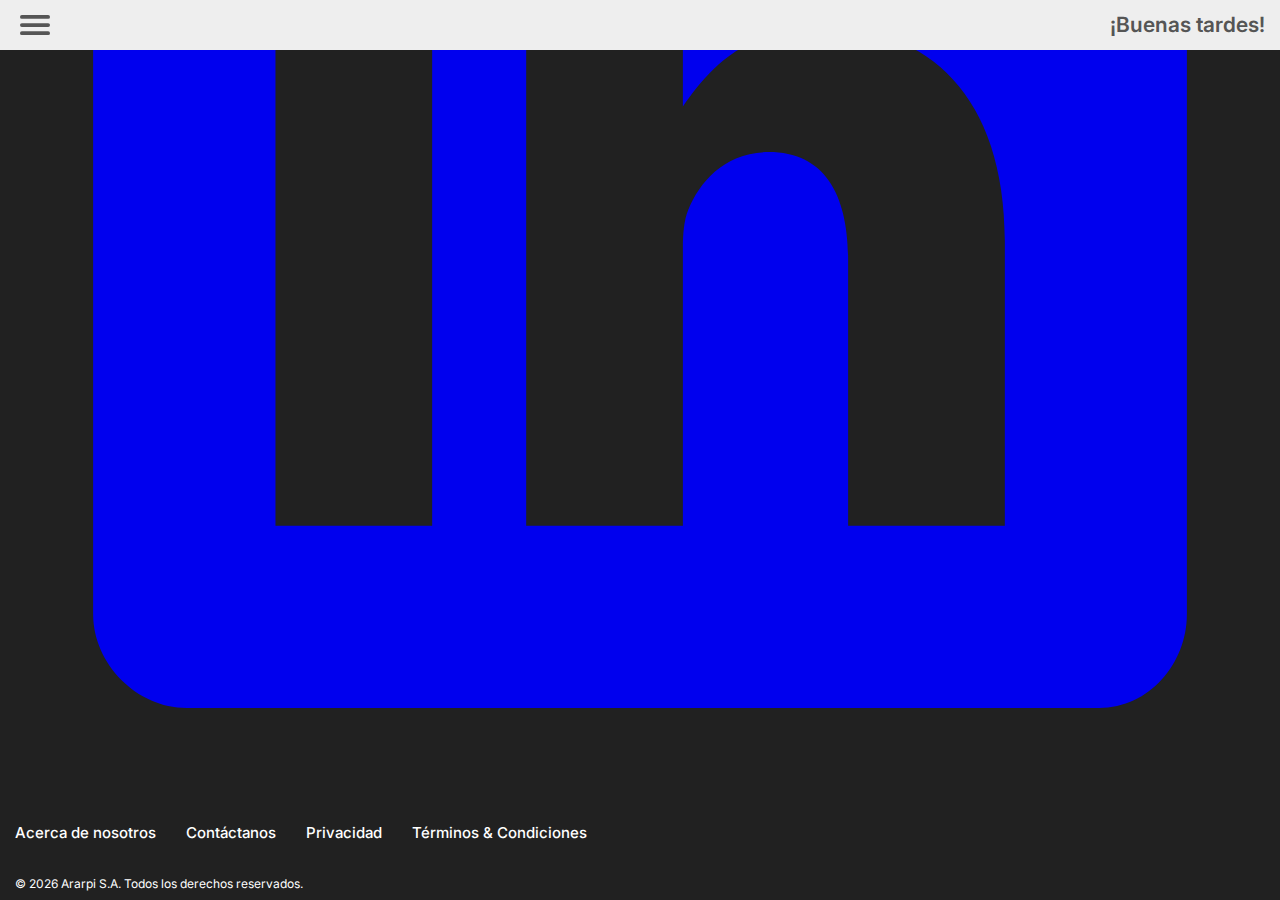
<file: desarrolloweb.html>
<!DOCTYPE html>
<html lang="es">

<head>
  <meta charset="UTF-8">
  <meta name="viewport" content="width=device-width, initial-scale=1.0">
  <meta name="description" content="Branding, Desarrollo Web, Diseño Gráfico, Marketing Digital, Presencia Virtual, Redes Sociales, SEO">
  <meta name="keywords" content="Branding, Desarrollo Web, Diseño Gráfico, Marketing Digital, Presencia Virtual, Redes Sociales, SEO">
  <title>Ararpi • Desarrollo Web</title>
  <link rel="icon" type="image/x-icon" href="images/favicon.ico">
  <link rel="stylesheet" href="css/style.css">
  <script defer src="js/script.js"></script>
    <!-- Google tag (gtag.js) -->
    <script async src="https://www.googletagmanager.com/gtag/js?id=G-SJ07Q89QWP"></script>
    <script>
      window.dataLayer = window.dataLayer || [];
      function gtag() { dataLayer.push(arguments); }
      gtag('js', new Date());
      gtag('config', 'G-SJ07Q89QWP');
    </script>
  <link rel="preconnect" href="https://fonts.googleapis.com">
  <link rel="preconnect" href="https://fonts.gstatic.com" crossorigin>
  <link href="https://fonts.googleapis.com/css2?family=Inter:wght@100;200;300;400;500;600;700;800;900&display=swap"
    rel="stylesheet">
</head>

<body class="contenedor-pagina">

  <div class="subcontenedor-pagina">
    <nav class="nav-bar-superior">
      <div class="seccion-icono-menu" onclick="openNav()">
        <svg xmlns="http://www.w3.org/2000/svg" class="icono-menu" id="iconoMenu" viewBox="0 0 512 512">
          <path fill="none" stroke="currentColor" stroke-linecap="round" stroke-miterlimit="10" stroke-width="48"
            d="M88 152h336M88 256h336M88 360h336" />
        </svg>
      </div>
      <span class="saludo-cliente" id="saludoCliente"></span>
      <div class="menu-lateral" id="menuLateral">
        <div class="seccion-logo-y-cerar">
          <svg viewBox="0 0 177 50" fill="#1f75fe" xmlns="http://www.w3.org/2000/svg"
            class="icono-logo-ararpi-menu-lateral">
            <path
              d="M56.6051 40H50.9801L61.2216 10.9091H67.7273L77.983 40H72.358L64.5881 16.875H64.3608L56.6051 40ZM56.7898 
              28.5938H72.1307V32.8267H56.7898V28.5938ZM81.5874 
              40V18.1818H86.5732V21.8182H86.8004C87.1982 20.5587 87.88 19.5881 88.8459 18.9062C89.8213 18.215 90.9339 17.8693 92.1839 17.8693C92.468 17.8693 
              92.7853 17.8835 93.1357 17.9119C93.4955 17.9309 93.7938 17.964 94.0305 18.0114V22.7415C93.8127 22.6657 93.4671 22.5994 92.9936 22.5426C92.5296 
              22.4763 92.0798 22.4432 91.6442 22.4432C90.7067 22.4432 89.8639 22.6468 89.1158 23.054C88.3771 23.4517 87.7947 24.0057 87.3686 24.7159C86.9425
              25.4261 86.7294 26.2453 86.7294 27.1733V40H81.5874ZM103.335 40.4403C101.952 40.4403 100.707 40.1941 99.5987 39.7017C98.5002 39.1998 97.629 
              38.4612 96.9851 37.4858C96.3506 36.5104 96.0334 35.3078 96.0334 33.8778C96.0334 32.6468 96.2607 31.6288 96.7152 30.8239C97.1697 30.0189 
              97.79 29.375 98.576 28.892C99.362 28.4091 100.247 28.0445 101.232 27.7983C102.227 27.5426 103.254 27.358 104.315 27.2443C105.593 27.1117 
              106.63 26.9934 107.425 26.8892C108.221 26.7756 108.799 26.6051 109.158 26.3778C109.528 26.1411 109.712 25.7765 109.712 25.2841V25.1989C109.712 
              24.1288 109.395 23.3002 108.761 22.7131C108.126 22.1259 107.212 21.8324 106.019 21.8324C104.76 21.8324 103.761 22.107 103.022 22.6562C102.293 
              23.2055 101.8 23.8542 101.545 24.6023L96.7436 23.9205C97.1224 22.5947 97.7474 21.4867 98.6186 20.5966C99.4898 19.697 100.555 19.0246 101.815 
              18.5795C103.074 18.125 104.466 17.8977 105.991 17.8977C107.042 17.8977 108.088 18.0208 109.13 18.267C110.172 18.5133 111.123 18.9205 111.985 
              19.4886C112.847 20.0473 113.538 20.8097 114.059 21.7756C114.589 22.7415 114.854 23.9489 114.854 25.3977V40H109.911V37.0028H109.741C109.428 
              37.6089 108.988 38.1771 108.42 38.7074C107.861 39.2282 107.156 39.6496 106.303 39.9716C105.46 40.2841 104.471 40.4403 103.335 40.4403ZM104.67 
              36.6619C105.702 36.6619 106.597 36.4583 107.354 36.0511C108.112 35.6345 108.694 35.0852 109.102 34.4034C109.518 33.7216 109.727 32.9782 109.727 
              32.1733V29.6023C109.566 29.7348 109.291 29.858 108.903 29.9716C108.524 30.0852 108.098 30.1847 107.624 30.2699C107.151 30.3551 106.682 30.4309 
              106.218 30.4972C105.754 30.5634 105.352 30.6203 105.011 30.6676C104.244 30.7718 103.557 30.9422 102.951 31.179C102.345 31.4157 101.867 31.7472
              101.516 32.1733C101.166 32.59 100.991 33.1297 100.991 33.7926C100.991 34.7396 101.336 35.4545 102.028 35.9375C102.719 36.4205 103.6 36.6619 
              104.67 36.6619ZM120.025 40V18.1818H125.011V21.8182H125.238C125.636 20.5587 126.317 19.5881 127.283 18.9062C128.259 18.215 129.371 17.8693
              130.621 17.8693C130.906 17.8693 131.223 17.8835 131.573 17.9119C131.933 17.9309 132.231 17.964 132.468 18.0114V22.7415C132.25 22.6657 
              131.905 22.5994 131.431 22.5426C130.967 22.4763 130.517 22.4432 130.082 22.4432C129.144 22.4432 128.301 22.6468 127.553 23.054C126.815 
              23.4517 126.232 24.0057 125.806 24.7159C125.38 25.4261 125.167 26.2453 125.167 27.1733V40H120.025ZM135.884 
              48.1818V18.1818H140.941V21.7898H141.239C141.504 21.2595 141.879 20.696 142.362 20.0994C142.844 19.4934 143.498 18.9773 144.322 18.5511C145.146 
              18.1155 146.197 17.8977 147.475 17.8977C149.161 17.8977 150.681 18.3286 152.035 19.1903C153.398 20.0426 154.478 21.3068 155.273 22.983C156.078
              24.6496 156.481 26.6951 156.481 29.1193C156.481 31.5152 156.088 33.5511 155.302 35.2273C154.516 36.9034 153.446 38.1818 152.092 39.0625C150.737 
              39.9432 149.203 40.3835 147.489 40.3835C146.239 40.3835 145.202 40.1752 144.379 39.7585C143.555 39.3419 142.892 38.84 142.39 38.2528C141.897 
              37.6562 141.514 37.0928 141.239 36.5625H141.026V48.1818H135.884ZM140.927 29.0909C140.927 30.5019 141.126 31.7377 141.523 32.7983C141.931 
              33.8589 142.513 34.6875 143.271 35.2841C144.038 35.8712 144.966 36.1648 146.055 36.1648C147.191 36.1648 148.143 35.8617 148.91 35.2557C149.677
              34.6402 150.254 33.8021 150.643 32.7415C151.04 31.6714 151.239 30.4545 151.239 29.0909C151.239 27.7367 151.045 26.5341 150.657 25.483C150.269
              24.4318 149.691 23.608 148.924 23.0114C148.157 22.4148 147.201 22.1165 146.055 22.1165C144.956 22.1165 144.023 22.4053 143.256 22.983C142.489 
              23.5606 141.907 24.3703 141.509 25.4119C141.121 26.4536 140.927 27.6799 140.927 29.0909ZM160.884 40V18.1818H166.026V40H160.884ZM163.469 
              15.0852C162.655 15.0852 161.954 14.8153 161.367 14.2756C160.78 13.7263 160.487 13.0682 160.487 12.3011C160.487 11.5246 160.78 10.8665 
              161.367 10.3267C161.954 9.77746 162.655 9.50284 163.469 9.50284C164.293 9.50284 164.994 9.77746 165.572 10.3267C166.159 10.8665 166.452 
              11.5246 166.452 12.3011C166.452 13.0682 166.159 13.7263 165.572 14.2756C164.994 14.8153 164.293 15.0852 163.469 15.0852Z"
              fill="#1f75fe" />
            <path
              d="M23.6608 49.9837C22.2044 49.8862 21.0186 49.7319 19.8777 49.4913C12.3529 47.9044 6.00206 42.9909 2.59029 36.1165C1.19151 33.298 
              0.404208 30.5214 0.0817184 27.2691C0.00467843 26.4921 -0.0266617 24.3701 0.0263083 23.5178C0.413518 17.2879 3.0063 11.5779 7.43449
              7.20289C11.3283 3.35589 16.4111 0.875685 21.7962 0.194785C23.1608 0.0222848 25.1617 -0.0470152 26.4579 0.0332848C32.6134 0.414985 
              38.2246 2.91089 42.5771 7.20319C45.528 10.1134 47.6755 13.6344 48.9013 17.5723C49.4465 19.3239 49.762 20.9481 49.953 22.9869C50.0157 
              23.6549 50.0157 26.3534 49.953 27.0213C49.5541 31.2786 48.3451 34.8945 46.1607 38.3637C42.777 43.7377 37.3125 47.7085 31.1894 49.2425C29.5869
              49.644 28.18 49.8647 26.5475 49.9708C26.0652 50.0021 24.0697 50.011 23.6608 49.9837ZM26.924 41.7824C28.5854 41.5851 29.982 41.2382 31.4602 
              40.6555C33.1754 39.9796 34.7008 39.0777 36.1757 37.8677C36.7183 37.4226 37.7299 36.4366 38.1903 35.9041C40.1817 33.6012 41.5353 30.8041 
              42.074 27.8783C42.2745 26.7891 42.3428 26.0055 42.3428 24.7918C42.3428 23.2417 42.2031 22.0899 41.8391 20.6392C41.5551 19.5073 41.1812 
              18.4938 40.6422 17.3943C39.7454 15.565 38.7314 14.162 37.2534 12.7053C34.4429 9.93509 30.9458 8.27499 26.924 7.80179C26.2717 7.72499
              24.404 7.69459 23.7069 7.74939C20.7231 7.98389 17.9914 8.89359 15.5387 10.4695C14.4969 11.1388 13.6452 11.8252 12.7231 12.7386C11.2616
              14.1862 10.2605 15.5758 9.36899 17.3943C8.42629 19.3169 7.89409 21.2527 7.70499 23.447C7.65779 23.9944 7.65779 25.5892 7.70499 26.1366C7.85449 27.8706 8.24779 29.5459 8.86819 31.0911C9.08359 31.6276 9.62989 32.7439 9.92519 33.251C12.2927 37.3171 16.2293 40.2546 20.8094 41.3731C21.816 41.6189 22.4047 41.7123 23.7864 41.8454C24.1743 41.8828 26.4662 41.8367 26.924 41.7824ZM24.3422 40.0567C18.2701 39.8429 12.8034 36.0125 10.5615 30.401C9.99489 28.9828 9.67349 27.6271 9.53069 26.0525C9.48339 25.5303 9.48409 24.0601 9.53189 23.5218C9.70799 21.5406 10.2229 19.7257 11.099 17.9984C11.9085 16.4024 12.8834 15.0844 14.1628 13.8563C16.1692 11.9303 18.5838 10.6063 21.29 9.94799C22.5189 9.64909 23.6367 9.51919 24.9876 9.51859C26.469 9.51789 27.5024 9.64239 28.876 9.98729C34.352 11.3619 38.6763 15.6386 40.065 21.053C40.6561 23.3577 40.6751 25.9985 40.1171 28.3131C39.2043 32.0997 36.8687 35.3914 33.5759 37.5316C32.3699 38.3155 31.3502 38.8113 30.0196 39.2608C28.2084 39.8725 26.3821 40.1286 24.3422 40.0567ZM26.2305 33.4961C27.8734 33.2836 29.4052 32.6237 30.6807 31.5789C31.5897 30.8344 32.3178 29.9146 32.8597 28.8262C33.4401 27.6607 33.7014 26.5343 33.7014 25.1988C33.7014 24.2204 33.5816 23.4687 33.284 22.58C33.0978 22.0237 32.6903 21.1843 32.3735 20.7043C30.993 18.6125 28.7569 17.2283 26.2305 16.9014C25.6784 16.83 24.5852 16.8299 24.0302 16.9012C21.1451 17.2721 18.6666 19.0182 17.4012 21.5713C16.816 22.752 16.5605 23.8636 16.5609 25.2271C16.5613 26.5625 16.8163 27.6417 17.4198 28.8616C18.6544 31.3573 21.142 33.1126 23.9836 33.493C24.5064 33.563 25.7008 33.5647 26.2305 33.4961ZM24.6649 31.7445C22.9534 31.6392 21.2281 30.8217 20.1015 29.5824C18.8695 28.227 18.293 26.6036 18.3949 24.7768C18.525 22.4452 19.9919 20.3267 22.1914 19.2938C25.3263 17.8216 29.1018 18.9071 30.9136 21.8014C32.5962 24.4893 32.0462 28.0109 29.6162 30.1085C28.561 31.0193 27.0553 31.6502 25.7484 31.7291C25.5765 31.7395 25.3552 31.7529 25.2566 31.7589C25.158 31.7649 24.8917 31.7584 24.6649 31.7445Z"
              fill="#1f75fe" />
            <path
              d="M171.749 14.0966V10.9517H173.287C173.486 10.9517 173.668 10.9929 173.832 11.0753C174 11.1577 174.132 11.277 174.229 11.4332C174.328 11.5866 174.378 11.7741 174.378 11.9957C174.378 12.2173 174.327 12.4062 174.224 12.5625C174.122 12.7188 173.986 12.8381 173.815 12.9205C173.645 13 173.456 13.0398 173.249 13.0398H172.196V12.4474H173.078C173.197 12.4474 173.3 12.4091 173.385 12.3324C173.473 12.2557 173.517 12.142 173.517 11.9915C173.517 11.8352 173.473 11.7244 173.385 11.6591C173.3 11.5909 173.199 11.5568 173.082 11.5568H172.567V14.0966H171.749ZM173.756 12.6435L174.472 14.0966H173.577L172.908 12.6435H173.756ZM172.98 15.9716C172.509 15.9716 172.067 15.8835 171.655 15.7074C171.243 15.5312 170.881 15.2869 170.568 14.9744C170.256 14.6619 170.011 14.2997 169.835 13.8878C169.659 13.4759 169.571 13.0341 169.571 12.5625C169.571 12.0909 169.659 11.6491 169.835 11.2372C170.011 10.8253 170.256 10.4631 170.568 10.1506C170.881 9.83807 171.243 9.59375 171.655 9.41761C172.067 9.24148 172.509 9.15341 172.98 9.15341C173.452 9.15341 173.893 9.24148 174.305 9.41761C174.717 9.59375 175.08 9.83807 175.392 10.1506C175.705 10.4631 175.949 10.8253 176.125 11.2372C176.301 11.6491 176.389 12.0909 176.389 12.5625C176.389 13.0341 176.301 13.4759 176.125 13.8878C175.949 14.2997 175.705 14.6619 175.392 14.9744C175.08 15.2869 174.717 15.5312 174.305 15.7074C173.893 15.8835 173.452 15.9716 172.98 15.9716ZM172.98 15.0724C173.446 15.0724 173.868 14.9602 174.246 14.7358C174.626 14.5085 174.929 14.206 175.153 13.8281C175.378 13.4474 175.49 13.0256 175.49 12.5625C175.49 12.0994 175.376 11.679 175.149 11.3011C174.925 10.9205 174.622 10.6179 174.241 10.3935C173.864 10.1662 173.443 10.0526 172.98 10.0526C172.52 10.0526 172.099 10.1662 171.719 10.3935C171.338 10.6179 171.036 10.9205 170.811 11.3011C170.587 11.679 170.474 12.0994 170.474 12.5625C170.474 13.0256 170.587 13.4474 170.811 13.8281C171.036 14.206 171.338 14.5085 171.719 14.7358C172.099 14.9602 172.52 15.0724 172.98 15.0724Z"
              fill="#1f75fe" />
          </svg>
          <svg xmlns="http://www.w3.org/2000/svg" class="icono-cerrar" id="iconoCerrar" viewBox="0 0 512 512"
            onclick="closeNav()">
            <path fill="currentColor" d="m289.94 256l95-95A24 24 0 0 0 351 
              127l-95 95l-95-95a24 24 0 0 0-34 34l95 95l-95 95a24 24 0 1 0 34 34l95-95l95 95a24 24 0 0 0 34-34Z" />
          </svg>
        </div>
  
        <div class="seccion-modelos-menu-lateral">

          <a href="branding.html" class="bloque-modelos-menu-lateral">
            <span class="titulo-bloque-modelos-menu-lateral">Branding</span>
          </a>

          <a href="desarrolloweb.html" class="bloque-modelos-menu-lateral">
            <span class="titulo-bloque-modelos-menu-lateral">Desarrollo Web</span>
          </a>

          <a href="disenografico.html" class="bloque-modelos-menu-lateral">
            <span class="titulo-bloque-modelos-menu-lateral">Diseño Gráfico</span>
          </a>

          <a href="marketingdigital.html" class="bloque-modelos-menu-lateral">
            <span class="titulo-bloque-modelos-menu-lateral">Marketing Digital</span>
          </a>

          <a href="presenciavirtual.html" class="bloque-modelos-menu-lateral">
            <span class="titulo-bloque-modelos-menu-lateral">Presencia Virtual</span>
          </a>

          <a href="redessociales.html" class="bloque-modelos-menu-lateral">
            <span class="titulo-bloque-modelos-menu-lateral">Redes Sociales</span>
          </a>

          <a href="seo.html" class="bloque-modelos-menu-lateral">
            <span class="titulo-bloque-modelos-menu-lateral">SEO</span>
          </a>
  
          <div class="bloque-boton-contactanos-menu-lateral">
            <a href="{% url 'contacto' %}" class="boton-contactanos-menu-lateral">
              Contáctanos
            </a>
          </div>
        </div>
  
        <div class="seccion-info-menu-lateral">
          <a href="acercadenosotros.html" class="bloque-info-menu-lateral">
            <span class="titulo-bloque-info-menu-lateral">Acerca de Nosotros</span>
          </a>
  
          <a href="privacidad.html" class="bloque-info-menu-lateral">
            <span class="titulo-bloque-info-menu-lateral">Privacidad</span>
          </a>
          <a href="terminosycondiciones.html" class="bloque-info-menu-lateral">
            <span class="titulo-bloque-info-menu-lateral">Términos & Condiciones</span>
          </a>
        </div>
      </div>
      <div id="overlay" class="overlay-menu-lateral" onclick="closeNav()"></div>
    </nav>
  
    <section class="seccion-perfil-modelos">
  
      <div class="bloque-perfil-modelos">
  
        <div class="bloque-imagen-perfil-modelos">
          <img src="images/desarrollo_web.svg" alt="Imagen Desarrollo Web" class="imagen-perfil-modelos">
        </div>
  
        <div class="bloque-detalles-perfil-modelos">
  
          <h1 class="nombre-perfil-modelos">Desarrollo Web</h1>
  
          <p class="texto-detalles-perfil-modelos">
            El desarrollo web es el proceso de crear y mantener sitios web. Implica una variedad de tareas y habilidades que van desde la creación de la estructura y el
            diseño visual del sitio hasta la programación de su funcionalidad y la gestión de su contenido.
            El desarrollo web es una combinación de habilidades técnicas y creativas, y puede variar desde la creación de un simple sitio estático hasta el desarrollo 
            de aplicaciones web complejas con interactividad avanzada. <br> <br>
            
            Algunos de los componentes claves del Desarrollo Web son: <br>
            La Planificación y el Diseño, Desarrollo Frontend, Desarrollo Backend, Integración y Pruebas, Optimización, Seguridad, Mantenimiento y Actualización y por 
            último pero no por eso es menos importante son el Despliegue y la Gestión. <br><br>
  
            Cada uno de estos componentes es crucial para el desarrollo web exitoso y puede implicar una combinación de habilidades técnicas y creativas para construir sitios web efectivos y atractivos.
            El desarrollo web es un campo amplio y multidimensional que abarca diversos aspectos del proceso de creación y mantenimiento de sitios y aplicaciones web
          </p>
  
          <div class="bloque-icono-instagram-perfil-modelos">
            <a href="mailto:contacto@ararpi.com" class="boton-contactanos-perfil-modelos">
              Contáctanos
            </a>
          </div>
        </div>
      </div>

    </section>
  </div>

  <footer class="seccion-footer">
    <div class="bloque-logo-arapi-y-icono-subir">
      <a href="https://ararpi.com">
        <svg viewBox="0 0 177 50" fill="none" xmlns="http://www.w3.org/2000/svg" class="logo-ararpi-footer">
          <path
            d="M56.6051 40H50.9801L61.2216 10.9091H67.7273L77.983 40H72.358L64.5881 16.875H64.3608L56.6051 40ZM56.7898 28.5938H72.1307V32.8267H56.7898V28.5938ZM81.5874 40V18.1818H86.5732V21.8182H86.8004C87.1982 20.5587 87.88 19.5881 88.8459 18.9062C89.8213 18.215 90.9339 17.8693 92.1839 17.8693C92.468 17.8693 92.7853 17.8835 93.1357 17.9119C93.4955 17.9309 93.7938 17.964 94.0305 18.0114V22.7415C93.8127 22.6657 93.4671 22.5994 92.9936 22.5426C92.5296 22.4763 92.0798 22.4432 91.6442 22.4432C90.7067 22.4432 89.8639 22.6468 89.1158 23.054C88.3771 23.4517 87.7947 24.0057 87.3686 24.7159C86.9425 25.4261 86.7294 26.2453 86.7294 27.1733V40H81.5874ZM103.335 40.4403C101.952 40.4403 100.707 40.1941 99.5987 39.7017C98.5002 39.1998 97.629 38.4612 96.9851 37.4858C96.3506 36.5104 96.0334 35.3078 96.0334 33.8778C96.0334 32.6468 96.2607 31.6288 96.7152 30.8239C97.1697 30.0189 97.79 29.375 98.576 28.892C99.362 28.4091 100.247 28.0445 101.232 27.7983C102.227 27.5426 103.254 27.358 104.315 27.2443C105.593 27.1117 106.63 26.9934 107.425 26.8892C108.221 26.7756 108.799 26.6051 109.158 26.3778C109.528 26.1411 109.712 25.7765 109.712 25.2841V25.1989C109.712 24.1288 109.395 23.3002 108.761 22.7131C108.126 22.1259 107.212 21.8324 106.019 21.8324C104.76 21.8324 103.761 22.107 103.022 22.6562C102.293 23.2055 101.8 23.8542 101.545 24.6023L96.7436 23.9205C97.1224 22.5947 97.7474 21.4867 98.6186 20.5966C99.4898 19.697 100.555 19.0246 101.815 18.5795C103.074 18.125 104.466 17.8977 105.991 17.8977C107.042 17.8977 108.088 18.0208 109.13 18.267C110.172 18.5133 111.123 18.9205 111.985 19.4886C112.847 20.0473 113.538 20.8097 114.059 21.7756C114.589 22.7415 114.854 23.9489 114.854 25.3977V40H109.911V37.0028H109.741C109.428 37.6089 108.988 38.1771 108.42 38.7074C107.861 39.2282 107.156 39.6496 106.303 39.9716C105.46 40.2841 104.471 40.4403 103.335 40.4403ZM104.67 36.6619C105.702 36.6619 106.597 36.4583 107.354 36.0511C108.112 35.6345 108.694 35.0852 109.102 34.4034C109.518 33.7216 109.727 32.9782 109.727 32.1733V29.6023C109.566 29.7348 109.291 29.858 108.903 29.9716C108.524 30.0852 108.098 30.1847 107.624 30.2699C107.151 30.3551 106.682 30.4309 106.218 30.4972C105.754 30.5634 105.352 30.6203 105.011 30.6676C104.244 30.7718 103.557 30.9422 102.951 31.179C102.345 31.4157 101.867 31.7472 101.516 32.1733C101.166 32.59 100.991 33.1297 100.991 33.7926C100.991 34.7396 101.336 35.4545 102.028 35.9375C102.719 36.4205 103.6 36.6619 104.67 36.6619ZM120.025 40V18.1818H125.011V21.8182H125.238C125.636 20.5587 126.317 19.5881 127.283 18.9062C128.259 18.215 129.371 17.8693 130.621 17.8693C130.906 17.8693 131.223 17.8835 131.573 17.9119C131.933 17.9309 132.231 17.964 132.468 18.0114V22.7415C132.25 22.6657 131.905 22.5994 131.431 22.5426C130.967 22.4763 130.517 22.4432 130.082 22.4432C129.144 22.4432 128.301 22.6468 127.553 23.054C126.815 23.4517 126.232 24.0057 125.806 24.7159C125.38 25.4261 125.167 26.2453 125.167 27.1733V40H120.025ZM135.884 48.1818V18.1818H140.941V21.7898H141.239C141.504 21.2595 141.879 20.696 142.362 20.0994C142.844 19.4934 143.498 18.9773 144.322 18.5511C145.146 18.1155 146.197 17.8977 147.475 17.8977C149.161 17.8977 150.681 18.3286 152.035 19.1903C153.398 20.0426 154.478 21.3068 155.273 22.983C156.078 24.6496 156.481 26.6951 156.481 29.1193C156.481 31.5152 156.088 33.5511 155.302 35.2273C154.516 36.9034 153.446 38.1818 152.092 39.0625C150.737 39.9432 149.203 40.3835 147.489 40.3835C146.239 40.3835 145.202 40.1752 144.379 39.7585C143.555 39.3419 142.892 38.84 142.39 38.2528C141.897 37.6562 141.514 37.0928 141.239 36.5625H141.026V48.1818H135.884ZM140.927 29.0909C140.927 30.5019 141.126 31.7377 141.523 32.7983C141.931 33.8589 142.513 34.6875 143.271 35.2841C144.038 35.8712 144.966 36.1648 146.055 36.1648C147.191 36.1648 148.143 35.8617 148.91 35.2557C149.677 34.6402 150.254 33.8021 150.643 32.7415C151.04 31.6714 151.239 30.4545 151.239 29.0909C151.239 27.7367 151.045 26.5341 150.657 25.483C150.269 24.4318 149.691 23.608 148.924 23.0114C148.157 22.4148 147.201 22.1165 146.055 22.1165C144.956 22.1165 144.023 22.4053 143.256 22.983C142.489 23.5606 141.907 24.3703 141.509 25.4119C141.121 26.4536 140.927 27.6799 140.927 29.0909ZM160.884 40V18.1818H166.026V40H160.884ZM163.469 15.0852C162.655 15.0852 161.954 14.8153 161.367 14.2756C160.78 13.7263 160.487 13.0682 160.487 12.3011C160.487 11.5246 160.78 10.8665 161.367 10.3267C161.954 9.77746 162.655 9.50284 163.469 9.50284C164.293 9.50284 164.994 9.77746 165.572 10.3267C166.159 10.8665 166.452 11.5246 166.452 12.3011C166.452 13.0682 166.159 13.7263 165.572 14.2756C164.994 14.8153 164.293 15.0852 163.469 15.0852Z"
            fill="#fff" />
          <path
            d="M23.6608 49.9837C22.2044 49.8862 21.0186 49.7319 19.8777 49.4913C12.3529 47.9044 6.00206 42.9909 2.59029 36.1165C1.19151 33.298 0.404208 30.5214 0.0817184 27.2691C0.00467843 26.4921 -0.0266617 24.3701 0.0263083 23.5178C0.413518 17.2879 3.0063 11.5779 7.43449 7.20289C11.3283 3.35589 16.4111 0.875685 21.7962 0.194785C23.1608 0.0222848 25.1617 -0.0470152 26.4579 0.0332848C32.6134 0.414985 38.2246 2.91089 42.5771 7.20319C45.528 10.1134 47.6755 13.6344 48.9013 17.5723C49.4465 19.3239 49.762 20.9481 49.953 22.9869C50.0157 23.6549 50.0157 26.3534 49.953 27.0213C49.5541 31.2786 48.3451 34.8945 46.1607 38.3637C42.777 43.7377 37.3125 47.7085 31.1894 49.2425C29.5869 49.644 28.18 49.8647 26.5475 49.9708C26.0652 50.0021 24.0697 50.011 23.6608 49.9837ZM26.924 41.7824C28.5854 41.5851 29.982 41.2382 31.4602 40.6555C33.1754 39.9796 34.7008 39.0777 36.1757 37.8677C36.7183 37.4226 37.7299 36.4366 38.1903 35.9041C40.1817 33.6012 41.5353 30.8041 42.074 27.8783C42.2745 26.7891 42.3428 26.0055 42.3428 24.7918C42.3428 23.2417 42.2031 22.0899 41.8391 20.6392C41.5551 19.5073 41.1812 18.4938 40.6422 17.3943C39.7454 15.565 38.7314 14.162 37.2534 12.7053C34.4429 9.93509 30.9458 8.27499 26.924 7.80179C26.2717 7.72499 24.404 7.69459 23.7069 7.74939C20.7231 7.98389 17.9914 8.89359 15.5387 10.4695C14.4969 11.1388 13.6452 11.8252 12.7231 12.7386C11.2616 14.1862 10.2605 15.5758 9.36899 17.3943C8.42629 19.3169 7.89409 21.2527 7.70499 23.447C7.65779 23.9944 7.65779 25.5892 7.70499 26.1366C7.85449 27.8706 8.24779 29.5459 8.86819 31.0911C9.08359 31.6276 9.62989 32.7439 9.92519 33.251C12.2927 37.3171 16.2293 40.2546 20.8094 41.3731C21.816 41.6189 22.4047 41.7123 23.7864 41.8454C24.1743 41.8828 26.4662 41.8367 26.924 41.7824ZM24.3422 40.0567C18.2701 39.8429 12.8034 36.0125 10.5615 30.401C9.99489 28.9828 9.67349 27.6271 9.53069 26.0525C9.48339 25.5303 9.48409 24.0601 9.53189 23.5218C9.70799 21.5406 10.2229 19.7257 11.099 17.9984C11.9085 16.4024 12.8834 15.0844 14.1628 13.8563C16.1692 11.9303 18.5838 10.6063 21.29 9.94799C22.5189 9.64909 23.6367 9.51919 24.9876 9.51859C26.469 9.51789 27.5024 9.64239 28.876 9.98729C34.352 11.3619 38.6763 15.6386 40.065 21.053C40.6561 23.3577 40.6751 25.9985 40.1171 28.3131C39.2043 32.0997 36.8687 35.3914 33.5759 37.5316C32.3699 38.3155 31.3502 38.8113 30.0196 39.2608C28.2084 39.8725 26.3821 40.1286 24.3422 40.0567ZM26.2305 33.4961C27.8734 33.2836 29.4052 32.6237 30.6807 31.5789C31.5897 30.8344 32.3178 29.9146 32.8597 28.8262C33.4401 27.6607 33.7014 26.5343 33.7014 25.1988C33.7014 24.2204 33.5816 23.4687 33.284 22.58C33.0978 22.0237 32.6903 21.1843 32.3735 20.7043C30.993 18.6125 28.7569 17.2283 26.2305 16.9014C25.6784 16.83 24.5852 16.8299 24.0302 16.9012C21.1451 17.2721 18.6666 19.0182 17.4012 21.5713C16.816 22.752 16.5605 23.8636 16.5609 25.2271C16.5613 26.5625 16.8163 27.6417 17.4198 28.8616C18.6544 31.3573 21.142 33.1126 23.9836 33.493C24.5064 33.563 25.7008 33.5647 26.2305 33.4961ZM24.6649 31.7445C22.9534 31.6392 21.2281 30.8217 20.1015 29.5824C18.8695 28.227 18.293 26.6036 18.3949 24.7768C18.525 22.4452 19.9919 20.3267 22.1914 19.2938C25.3263 17.8216 29.1018 18.9071 30.9136 21.8014C32.5962 24.4893 32.0462 28.0109 29.6162 30.1085C28.561 31.0193 27.0553 31.6502 25.7484 31.7291C25.5765 31.7395 25.3552 31.7529 25.2566 31.7589C25.158 31.7649 24.8917 31.7584 24.6649 31.7445Z"
            fill="#fff" fill-opacity="0.99" />
          <path
            d="M171.749 14.0966V10.9517H173.287C173.486 10.9517 173.668 10.9929 173.832 11.0753C174 11.1577 174.132 11.277 174.229 11.4332C174.328 11.5866 174.378 11.7741 174.378 11.9957C174.378 12.2173 174.327 12.4062 174.224 12.5625C174.122 12.7188 173.986 12.8381 173.815 12.9205C173.645 13 173.456 13.0398 173.249 13.0398H172.196V12.4474H173.078C173.197 12.4474 173.3 12.4091 173.385 12.3324C173.473 12.2557 173.517 12.142 173.517 11.9915C173.517 11.8352 173.473 11.7244 173.385 11.6591C173.3 11.5909 173.199 11.5568 173.082 11.5568H172.567V14.0966H171.749ZM173.756 12.6435L174.472 14.0966H173.577L172.908 12.6435H173.756ZM172.98 15.9716C172.509 15.9716 172.067 15.8835 171.655 15.7074C171.243 15.5312 170.881 15.2869 170.568 14.9744C170.256 14.6619 170.011 14.2997 169.835 13.8878C169.659 13.4759 169.571 13.0341 169.571 12.5625C169.571 12.0909 169.659 11.6491 169.835 11.2372C170.011 10.8253 170.256 10.4631 170.568 10.1506C170.881 9.83807 171.243 9.59375 171.655 9.41761C172.067 9.24148 172.509 9.15341 172.98 9.15341C173.452 9.15341 173.893 9.24148 174.305 9.41761C174.717 9.59375 175.08 9.83807 175.392 10.1506C175.705 10.4631 175.949 10.8253 176.125 11.2372C176.301 11.6491 176.389 12.0909 176.389 12.5625C176.389 13.0341 176.301 13.4759 176.125 13.8878C175.949 14.2997 175.705 14.6619 175.392 14.9744C175.08 15.2869 174.717 15.5312 174.305 15.7074C173.893 15.8835 173.452 15.9716 172.98 15.9716ZM172.98 15.0724C173.446 15.0724 173.868 14.9602 174.246 14.7358C174.626 14.5085 174.929 14.206 175.153 13.8281C175.378 13.4474 175.49 13.0256 175.49 12.5625C175.49 12.0994 175.376 11.679 175.149 11.3011C174.925 10.9205 174.622 10.6179 174.241 10.3935C173.864 10.1662 173.443 10.0526 172.98 10.0526C172.52 10.0526 172.099 10.1662 171.719 10.3935C171.338 10.6179 171.036 10.9205 170.811 11.3011C170.587 11.679 170.474 12.0994 170.474 12.5625C170.474 13.0256 170.587 13.4474 170.811 13.8281C171.036 14.206 171.338 14.5085 171.719 14.7358C172.099 14.9602 172.52 15.0724 172.98 15.0724Z"
            fill="#fff" />
        </svg>
      </a>
      <svg xmlns="http://www.w3.org/2000/svg" viewBox="0 0 20 20" class="icono-subir" onclick="topFunction()"
        id="botonSubir">
        <path fill="currentColor" d="M10 0c5.523 0 10 4.477 10 10s-4.477 10-10 10S0 15.523 0 10S4.477 0 10 0m-.48 7.636l-3.896 3.87a.682.682 0 0 0 .962.968l3.419-3.398l3.49 
          3.402a.682.682 0 0 0 .952-.976l-3.971-3.87a.68.68 0 0 0-.957.004" />
      </svg>
    </div>

    <div class="seccion-redes-sociales">
      <a href="https://www.facebook.com/ArarpiChile" target="_blank" title="Ararpi en Facebook">
        <svg xmlns="http://www.w3.org/2000/svg" viewBox="0 0 16 16" class="iconos-redes-sociales">
          <path fill="currentColor" d="M16 8.049c0-4.446-3.582-8.05-8-8.05C3.58 0-.002 3.603-.002 8.05c0 4.017 2.926 7.347 6.75 
                7.951v-5.625h-2.03V8.05H6.75V6.275c0-2.017 1.195-3.131 3.022-3.131c.876 0 1.791.157 1.791.157v1.98h-1.009c-.993 
                0-1.303.621-1.303 1.258v1.51h2.218l-.354 2.326H9.25V16c3.824-.604 6.75-3.934 6.75-7.951" />
        </svg>
      </a>
      <a href="https://twitter.com/ArarpiChile" target="_blank" title="Ararpi en X">
        <svg xmlns="http://www.w3.org/2000/svg" viewBox="0 0 16 16" class="iconos-redes-sociales">
          <path fill="currentColor" d="M9.294 6.928L14.357 1h-1.2L8.762 6.147L5.25 1H1.2l5.31 7.784L1.2 15h1.2l4.642-5.436L10.751 15h4.05zM7.651 
                8.852l-.538-.775L2.832 1.91h1.843l3.454 4.977l.538.775l4.491 6.47h-1.843z" />
        </svg>
      </a>
      <a href="https://www.instagram.com/ararpichile/" target="_blank" title="Ararpi en Instagram">
        <svg xmlns="http://www.w3.org/2000/svg" viewBox="0 0 24 24" class="iconos-redes-sociales">
          <path fill="currentColor" fill-rule="evenodd" d="M7.465 1.066C8.638 1.012 9.012 1 12 1c2.988 0 3.362.013 4.534.066c1.172.053 1.972.24 2.672.511c.733.277 1.398.71 1.948 1.27c.56.549.992 
                1.213 1.268 1.947c.272.7.458 1.5.512 2.67C22.988 8.639 23 9.013 23 12c0 2.988-.013 3.362-.066 4.535c-.053 1.17-.24 1.97-.512 2.67a5.396
                5.396 0 0 1-1.268 1.949c-.55.56-1.215.992-1.948 1.268c-.7.272-1.5.458-2.67.512c-1.174.054-1.548.066-4.536.066c-2.988 
                0-3.362-.013-4.535-.066c-1.17-.053-1.97-.24-2.67-.512a5.397 5.397 0 0 1-1.949-1.268a5.392 5.392 0 0 
                1-1.269-1.948c-.271-.7-.457-1.5-.511-2.67C1.012 15.361 1 14.987 1 12c0-2.988.013-3.362.066-4.534c.053-1.172.24-1.972.511-2.672a5.396 
                5.396 0 0 1 1.27-1.948a5.392 5.392 0 0 1 1.947-1.269c.7-.271 1.5-.457 2.67-.511m8.98 1.98c-1.16-.053-1.508-.064-4.445-.064c-2.937 
                0-3.285.011-4.445.064c-1.073.049-1.655.228-2.043.379c-.513.2-.88.437-1.265.822a3.412 3.412 0 0 0-.822 1.265c-.151.388-.33.97-.379 
                2.043c-.053 1.16-.064 1.508-.064 4.445c0 2.937.011 3.285.064 4.445c.049 1.073.228 1.655.379 2.043c.176.477.457.91.822 1.265c.355.365.788.646
                1.265.822c.388.151.97.33 2.043.379c1.16.053 1.507.064 4.445.064c2.938 0 3.285-.011 4.445-.064c1.073-.049 1.655-.228 2.043-.379c.513-.2.88-.437
                1.265-.822c.365-.355.646-.788.822-1.265c.151-.388.33-.97.379-2.043c.053-1.16.064-1.508.064-4.445c0-2.937-.011-3.285-.064-4.445c-.049-1.073-.228-1.655-.379-2.043c-.2-.513-.437-.88-.822-1.265a3.413
                3.413 0 0 0-1.265-.822c-.388-.151-.97-.33-2.043-.379m-5.85 12.345a3.669 3.669 0 0 0 4-5.986a3.67 3.67 
                0 1 0-4 5.986M8.002 8.002a5.654 5.654 0 1 1 7.996 7.996a5.654 5.654 0 0 1-7.996-7.996m10.906-.814a1.337 
                1.337 0 1 0-1.89-1.89a1.337 1.337 0 0 0 1.89 1.89" clip-rule="evenodd" />
        </svg>
      </a>
      <a href="https://www.tiktok.com/@ararpichile" target="_blank" title="Ararpi en TikTok">
        <svg xmlns="http://www.w3.org/2000/svg" viewBox="0 0 512 512" class="iconos-redes-sociales"><path fill="currentColor" d="M412.19 118.66a109 109 0 0 1-9.45-5.5a133 
          133 0 0 1-24.27-20.62c-18.1-20.71-24.86-41.72-27.35-56.43h.1C349.14 23.9 350 16 350.13 16h-82.44v318.78c0 4.28 0 8.51-.18 12.69c0 .52-.05 1-.08 1.56c0 .23 
          0 .47-.05.71v.18a70 70 0 0 1-35.22 55.56a68.8 68.8 0 0 1-34.11 9c-38.41 0-69.54-31.32-69.54-70s31.13-70 69.54-70a68.9 68.9 0 0 1 21.41 3.39l.1-83.94a153.14 
          153.14 0 0 0-118 34.52a161.8 161.8 0 0 0-35.3 43.53c-3.48 6-16.61 30.11-18.2 69.24c-1 22.21 5.67 45.22 8.85 54.73v.2c2 5.6 9.75 24.71 22.38 40.82A167.5 167.5
          0 0 0 115 470.66v-.2l.2.2c39.91 27.12 84.16 25.34 84.16 25.34c7.66-.31 33.32 0 62.46-13.81c32.32-15.31 50.72-38.12 50.72-38.12a158.5 158.5 0 0 0 27.64-45.93c7.46-19.61
          9.95-43.13 9.95-52.53V176.49c1 .6 14.32 9.41 14.32 9.41s19.19 12.3 49.13 20.31c21.48 5.7 50.42 6.9 50.42 6.9v-81.84c-10.14 1.1-30.73-2.1-51.81-12.61"/>
        </svg>
      </a>
      <a href="https://www.linkedin.com/in/ararpichile/" target="_blank" title="Ararpi en LinkedIn">
        <svg xmlns="http://www.w3.org/2000/svg" class="iconos-redes-sociales" viewBox="0 0 512 512">
          <path fill="currentColor" d="M444.17 32H70.28C49.85
                  32 32 46.7 32 66.89v374.72C32 461.91 49.85 480 70.28 480h373.78c20.54 0 35.94-18.21 35.94-38.39V66.89C480.12 46.7 464.6 32 444.17 
                  32m-273.3 373.43h-64.18V205.88h64.18ZM141 175.54h-.46c-20.54 0-33.84-15.29-33.84-34.43c0-19.49 13.65-34.42 34.65-34.42s33.85 14.82 
                  34.31 34.42c-.01 19.14-13.31 34.43-34.66 34.43m264.43 229.89h-64.18V296.32c0-26.14-9.34-44-32.56-44c-17.74 0-28.24 12-32.91 
                  23.69c-1.75 4.2-2.22 9.92-2.22 15.76v113.66h-64.18V205.88h64.18v27.77c9.34-13.3 23.93-32.44 57.88-32.44c42.13 0 74 27.77 74 
                  87.64Z" />
        </svg>
      </a>
    </div>
    <div class="seccion-info">
      <a href="acercadenosotros.html" target="_self" title="Acerca de Ararpi" class="texto-seccion-info"><span>Acerca de
          nosotros</span></a>
      <a href="mailto:contacto@ararpi.com" target="_self" title="Contáctanos"
        class="texto-seccion-info"><span>Contáctanos</span></a>
      <a href="privacidad.html" target="_self" title="Privacidad" class="texto-seccion-info"><span>Privacidad</span></a>
      <a href="terminosycondiciones.html" target="_self" title="Términos &amp; Condiciones"
        class="texto-seccion-info"><span>Términos &amp; Condiciones</span></a>
    </div>
    <span class="texto-footer">©&nbsp;<span id="anioActual"></span>&nbsp;Ararpi S.A. Todos los derechos reservados.
    </span>
    <script>
      //Cambiar año automáticamante
      const a = new Date();
      let actualizarAnio = a.getFullYear();
      document.getElementById("anioActual").innerHTML = actualizarAnio;
    </script>
  </footer>
</body>

</html>
</file>
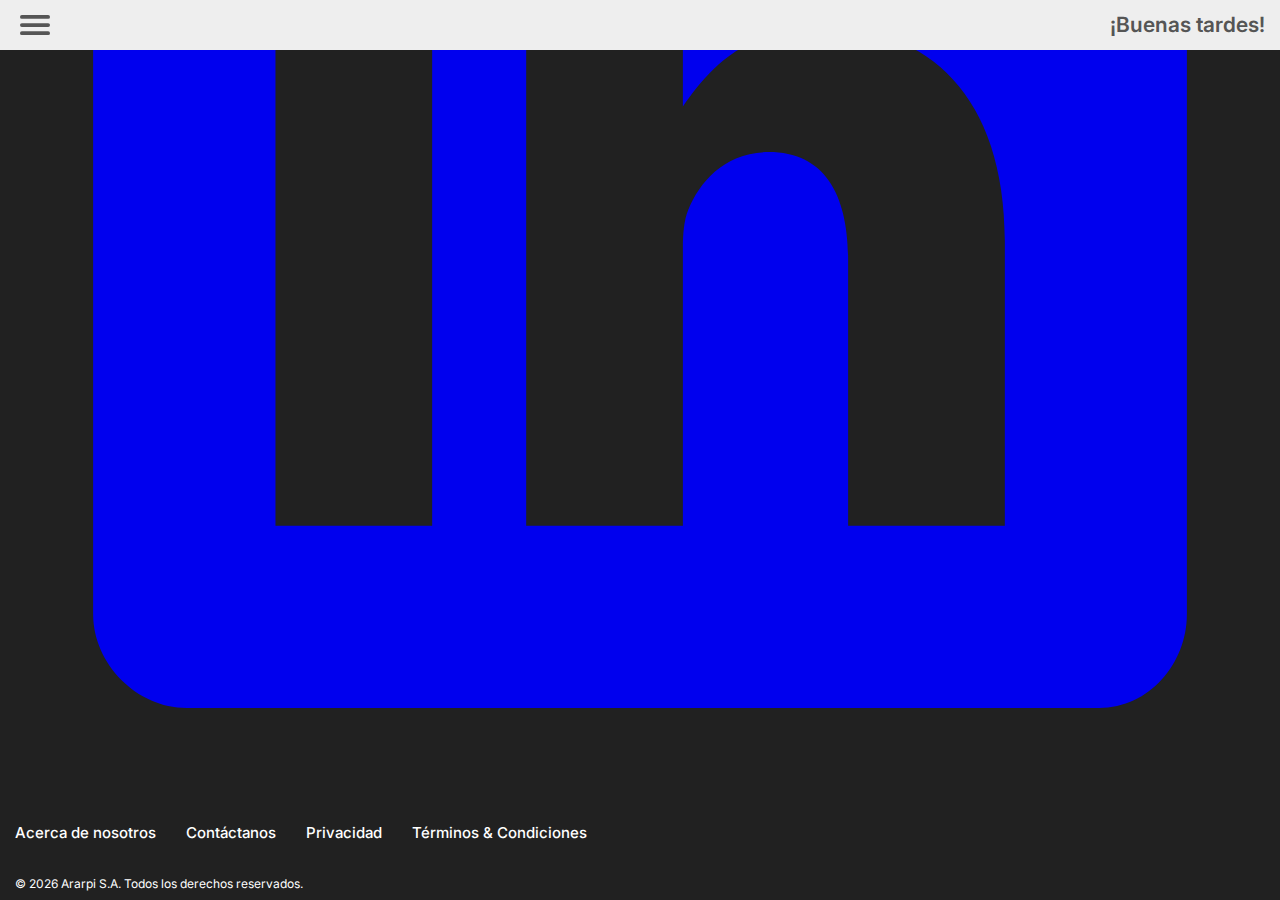
<file: disenografico.html>
<!DOCTYPE html>
<html lang="es">

<head>
  <meta charset="UTF-8">
  <meta name="viewport" content="width=device-width, initial-scale=1.0">
  <meta name="description" content="Branding, Desarrollo Web, Diseño Gráfico, Marketing Digital, Presencia Virtual, Redes Sociales, SEO">
  <meta name="keywords" content="Branding, Desarrollo Web, Diseño Gráfico, Marketing Digital, Presencia Virtual, Redes Sociales, SEO">
  <title>Ararpi • Diseño Gráfico</title>
  <link rel="icon" type="image/x-icon" href="images/favicon.ico">
  <link rel="stylesheet" href="css/style.css">
  <script defer src="js/script.js"></script>
    <!-- Google tag (gtag.js) -->
    <script async src="https://www.googletagmanager.com/gtag/js?id=G-SJ07Q89QWP"></script>
    <script>
      window.dataLayer = window.dataLayer || [];
      function gtag() { dataLayer.push(arguments); }
      gtag('js', new Date());
      gtag('config', 'G-SJ07Q89QWP');
    </script>
  <link rel="preconnect" href="https://fonts.googleapis.com">
  <link rel="preconnect" href="https://fonts.gstatic.com" crossorigin>
  <link href="https://fonts.googleapis.com/css2?family=Inter:wght@100;200;300;400;500;600;700;800;900&display=swap"
    rel="stylesheet">
</head>

<body class="contenedor-pagina">

  <div class="subcontenedor-pagina">
    <nav class="nav-bar-superior">
      <div class="seccion-icono-menu" onclick="openNav()">
        <svg xmlns="http://www.w3.org/2000/svg" class="icono-menu" id="iconoMenu" viewBox="0 0 512 512">
          <path fill="none" stroke="currentColor" stroke-linecap="round" stroke-miterlimit="10" stroke-width="48"
            d="M88 152h336M88 256h336M88 360h336" />
        </svg>
      </div>
      <span class="saludo-cliente" id="saludoCliente"></span>
      <div class="menu-lateral" id="menuLateral">
        <div class="seccion-logo-y-cerar">
          <svg viewBox="0 0 177 50" fill="#1f75fe" xmlns="http://www.w3.org/2000/svg"
            class="icono-logo-ararpi-menu-lateral">
            <path
              d="M56.6051 40H50.9801L61.2216 10.9091H67.7273L77.983 40H72.358L64.5881 16.875H64.3608L56.6051 40ZM56.7898 
              28.5938H72.1307V32.8267H56.7898V28.5938ZM81.5874 
              40V18.1818H86.5732V21.8182H86.8004C87.1982 20.5587 87.88 19.5881 88.8459 18.9062C89.8213 18.215 90.9339 17.8693 92.1839 17.8693C92.468 17.8693 
              92.7853 17.8835 93.1357 17.9119C93.4955 17.9309 93.7938 17.964 94.0305 18.0114V22.7415C93.8127 22.6657 93.4671 22.5994 92.9936 22.5426C92.5296 
              22.4763 92.0798 22.4432 91.6442 22.4432C90.7067 22.4432 89.8639 22.6468 89.1158 23.054C88.3771 23.4517 87.7947 24.0057 87.3686 24.7159C86.9425
              25.4261 86.7294 26.2453 86.7294 27.1733V40H81.5874ZM103.335 40.4403C101.952 40.4403 100.707 40.1941 99.5987 39.7017C98.5002 39.1998 97.629 
              38.4612 96.9851 37.4858C96.3506 36.5104 96.0334 35.3078 96.0334 33.8778C96.0334 32.6468 96.2607 31.6288 96.7152 30.8239C97.1697 30.0189 
              97.79 29.375 98.576 28.892C99.362 28.4091 100.247 28.0445 101.232 27.7983C102.227 27.5426 103.254 27.358 104.315 27.2443C105.593 27.1117 
              106.63 26.9934 107.425 26.8892C108.221 26.7756 108.799 26.6051 109.158 26.3778C109.528 26.1411 109.712 25.7765 109.712 25.2841V25.1989C109.712 
              24.1288 109.395 23.3002 108.761 22.7131C108.126 22.1259 107.212 21.8324 106.019 21.8324C104.76 21.8324 103.761 22.107 103.022 22.6562C102.293 
              23.2055 101.8 23.8542 101.545 24.6023L96.7436 23.9205C97.1224 22.5947 97.7474 21.4867 98.6186 20.5966C99.4898 19.697 100.555 19.0246 101.815 
              18.5795C103.074 18.125 104.466 17.8977 105.991 17.8977C107.042 17.8977 108.088 18.0208 109.13 18.267C110.172 18.5133 111.123 18.9205 111.985 
              19.4886C112.847 20.0473 113.538 20.8097 114.059 21.7756C114.589 22.7415 114.854 23.9489 114.854 25.3977V40H109.911V37.0028H109.741C109.428 
              37.6089 108.988 38.1771 108.42 38.7074C107.861 39.2282 107.156 39.6496 106.303 39.9716C105.46 40.2841 104.471 40.4403 103.335 40.4403ZM104.67 
              36.6619C105.702 36.6619 106.597 36.4583 107.354 36.0511C108.112 35.6345 108.694 35.0852 109.102 34.4034C109.518 33.7216 109.727 32.9782 109.727 
              32.1733V29.6023C109.566 29.7348 109.291 29.858 108.903 29.9716C108.524 30.0852 108.098 30.1847 107.624 30.2699C107.151 30.3551 106.682 30.4309 
              106.218 30.4972C105.754 30.5634 105.352 30.6203 105.011 30.6676C104.244 30.7718 103.557 30.9422 102.951 31.179C102.345 31.4157 101.867 31.7472
              101.516 32.1733C101.166 32.59 100.991 33.1297 100.991 33.7926C100.991 34.7396 101.336 35.4545 102.028 35.9375C102.719 36.4205 103.6 36.6619 
              104.67 36.6619ZM120.025 40V18.1818H125.011V21.8182H125.238C125.636 20.5587 126.317 19.5881 127.283 18.9062C128.259 18.215 129.371 17.8693
              130.621 17.8693C130.906 17.8693 131.223 17.8835 131.573 17.9119C131.933 17.9309 132.231 17.964 132.468 18.0114V22.7415C132.25 22.6657 
              131.905 22.5994 131.431 22.5426C130.967 22.4763 130.517 22.4432 130.082 22.4432C129.144 22.4432 128.301 22.6468 127.553 23.054C126.815 
              23.4517 126.232 24.0057 125.806 24.7159C125.38 25.4261 125.167 26.2453 125.167 27.1733V40H120.025ZM135.884 
              48.1818V18.1818H140.941V21.7898H141.239C141.504 21.2595 141.879 20.696 142.362 20.0994C142.844 19.4934 143.498 18.9773 144.322 18.5511C145.146 
              18.1155 146.197 17.8977 147.475 17.8977C149.161 17.8977 150.681 18.3286 152.035 19.1903C153.398 20.0426 154.478 21.3068 155.273 22.983C156.078
              24.6496 156.481 26.6951 156.481 29.1193C156.481 31.5152 156.088 33.5511 155.302 35.2273C154.516 36.9034 153.446 38.1818 152.092 39.0625C150.737 
              39.9432 149.203 40.3835 147.489 40.3835C146.239 40.3835 145.202 40.1752 144.379 39.7585C143.555 39.3419 142.892 38.84 142.39 38.2528C141.897 
              37.6562 141.514 37.0928 141.239 36.5625H141.026V48.1818H135.884ZM140.927 29.0909C140.927 30.5019 141.126 31.7377 141.523 32.7983C141.931 
              33.8589 142.513 34.6875 143.271 35.2841C144.038 35.8712 144.966 36.1648 146.055 36.1648C147.191 36.1648 148.143 35.8617 148.91 35.2557C149.677
              34.6402 150.254 33.8021 150.643 32.7415C151.04 31.6714 151.239 30.4545 151.239 29.0909C151.239 27.7367 151.045 26.5341 150.657 25.483C150.269
              24.4318 149.691 23.608 148.924 23.0114C148.157 22.4148 147.201 22.1165 146.055 22.1165C144.956 22.1165 144.023 22.4053 143.256 22.983C142.489 
              23.5606 141.907 24.3703 141.509 25.4119C141.121 26.4536 140.927 27.6799 140.927 29.0909ZM160.884 40V18.1818H166.026V40H160.884ZM163.469 
              15.0852C162.655 15.0852 161.954 14.8153 161.367 14.2756C160.78 13.7263 160.487 13.0682 160.487 12.3011C160.487 11.5246 160.78 10.8665 
              161.367 10.3267C161.954 9.77746 162.655 9.50284 163.469 9.50284C164.293 9.50284 164.994 9.77746 165.572 10.3267C166.159 10.8665 166.452 
              11.5246 166.452 12.3011C166.452 13.0682 166.159 13.7263 165.572 14.2756C164.994 14.8153 164.293 15.0852 163.469 15.0852Z"
              fill="#1f75fe" />
            <path
              d="M23.6608 49.9837C22.2044 49.8862 21.0186 49.7319 19.8777 49.4913C12.3529 47.9044 6.00206 42.9909 2.59029 36.1165C1.19151 33.298 
              0.404208 30.5214 0.0817184 27.2691C0.00467843 26.4921 -0.0266617 24.3701 0.0263083 23.5178C0.413518 17.2879 3.0063 11.5779 7.43449
              7.20289C11.3283 3.35589 16.4111 0.875685 21.7962 0.194785C23.1608 0.0222848 25.1617 -0.0470152 26.4579 0.0332848C32.6134 0.414985 
              38.2246 2.91089 42.5771 7.20319C45.528 10.1134 47.6755 13.6344 48.9013 17.5723C49.4465 19.3239 49.762 20.9481 49.953 22.9869C50.0157 
              23.6549 50.0157 26.3534 49.953 27.0213C49.5541 31.2786 48.3451 34.8945 46.1607 38.3637C42.777 43.7377 37.3125 47.7085 31.1894 49.2425C29.5869
              49.644 28.18 49.8647 26.5475 49.9708C26.0652 50.0021 24.0697 50.011 23.6608 49.9837ZM26.924 41.7824C28.5854 41.5851 29.982 41.2382 31.4602 
              40.6555C33.1754 39.9796 34.7008 39.0777 36.1757 37.8677C36.7183 37.4226 37.7299 36.4366 38.1903 35.9041C40.1817 33.6012 41.5353 30.8041 
              42.074 27.8783C42.2745 26.7891 42.3428 26.0055 42.3428 24.7918C42.3428 23.2417 42.2031 22.0899 41.8391 20.6392C41.5551 19.5073 41.1812 
              18.4938 40.6422 17.3943C39.7454 15.565 38.7314 14.162 37.2534 12.7053C34.4429 9.93509 30.9458 8.27499 26.924 7.80179C26.2717 7.72499
              24.404 7.69459 23.7069 7.74939C20.7231 7.98389 17.9914 8.89359 15.5387 10.4695C14.4969 11.1388 13.6452 11.8252 12.7231 12.7386C11.2616
              14.1862 10.2605 15.5758 9.36899 17.3943C8.42629 19.3169 7.89409 21.2527 7.70499 23.447C7.65779 23.9944 7.65779 25.5892 7.70499 26.1366C7.85449 27.8706 8.24779 29.5459 8.86819 31.0911C9.08359 31.6276 9.62989 32.7439 9.92519 33.251C12.2927 37.3171 16.2293 40.2546 20.8094 41.3731C21.816 41.6189 22.4047 41.7123 23.7864 41.8454C24.1743 41.8828 26.4662 41.8367 26.924 41.7824ZM24.3422 40.0567C18.2701 39.8429 12.8034 36.0125 10.5615 30.401C9.99489 28.9828 9.67349 27.6271 9.53069 26.0525C9.48339 25.5303 9.48409 24.0601 9.53189 23.5218C9.70799 21.5406 10.2229 19.7257 11.099 17.9984C11.9085 16.4024 12.8834 15.0844 14.1628 13.8563C16.1692 11.9303 18.5838 10.6063 21.29 9.94799C22.5189 9.64909 23.6367 9.51919 24.9876 9.51859C26.469 9.51789 27.5024 9.64239 28.876 9.98729C34.352 11.3619 38.6763 15.6386 40.065 21.053C40.6561 23.3577 40.6751 25.9985 40.1171 28.3131C39.2043 32.0997 36.8687 35.3914 33.5759 37.5316C32.3699 38.3155 31.3502 38.8113 30.0196 39.2608C28.2084 39.8725 26.3821 40.1286 24.3422 40.0567ZM26.2305 33.4961C27.8734 33.2836 29.4052 32.6237 30.6807 31.5789C31.5897 30.8344 32.3178 29.9146 32.8597 28.8262C33.4401 27.6607 33.7014 26.5343 33.7014 25.1988C33.7014 24.2204 33.5816 23.4687 33.284 22.58C33.0978 22.0237 32.6903 21.1843 32.3735 20.7043C30.993 18.6125 28.7569 17.2283 26.2305 16.9014C25.6784 16.83 24.5852 16.8299 24.0302 16.9012C21.1451 17.2721 18.6666 19.0182 17.4012 21.5713C16.816 22.752 16.5605 23.8636 16.5609 25.2271C16.5613 26.5625 16.8163 27.6417 17.4198 28.8616C18.6544 31.3573 21.142 33.1126 23.9836 33.493C24.5064 33.563 25.7008 33.5647 26.2305 33.4961ZM24.6649 31.7445C22.9534 31.6392 21.2281 30.8217 20.1015 29.5824C18.8695 28.227 18.293 26.6036 18.3949 24.7768C18.525 22.4452 19.9919 20.3267 22.1914 19.2938C25.3263 17.8216 29.1018 18.9071 30.9136 21.8014C32.5962 24.4893 32.0462 28.0109 29.6162 30.1085C28.561 31.0193 27.0553 31.6502 25.7484 31.7291C25.5765 31.7395 25.3552 31.7529 25.2566 31.7589C25.158 31.7649 24.8917 31.7584 24.6649 31.7445Z"
              fill="#1f75fe" />
            <path
              d="M171.749 14.0966V10.9517H173.287C173.486 10.9517 173.668 10.9929 173.832 11.0753C174 11.1577 174.132 11.277 174.229 11.4332C174.328 11.5866 174.378 11.7741 174.378 11.9957C174.378 12.2173 174.327 12.4062 174.224 12.5625C174.122 12.7188 173.986 12.8381 173.815 12.9205C173.645 13 173.456 13.0398 173.249 13.0398H172.196V12.4474H173.078C173.197 12.4474 173.3 12.4091 173.385 12.3324C173.473 12.2557 173.517 12.142 173.517 11.9915C173.517 11.8352 173.473 11.7244 173.385 11.6591C173.3 11.5909 173.199 11.5568 173.082 11.5568H172.567V14.0966H171.749ZM173.756 12.6435L174.472 14.0966H173.577L172.908 12.6435H173.756ZM172.98 15.9716C172.509 15.9716 172.067 15.8835 171.655 15.7074C171.243 15.5312 170.881 15.2869 170.568 14.9744C170.256 14.6619 170.011 14.2997 169.835 13.8878C169.659 13.4759 169.571 13.0341 169.571 12.5625C169.571 12.0909 169.659 11.6491 169.835 11.2372C170.011 10.8253 170.256 10.4631 170.568 10.1506C170.881 9.83807 171.243 9.59375 171.655 9.41761C172.067 9.24148 172.509 9.15341 172.98 9.15341C173.452 9.15341 173.893 9.24148 174.305 9.41761C174.717 9.59375 175.08 9.83807 175.392 10.1506C175.705 10.4631 175.949 10.8253 176.125 11.2372C176.301 11.6491 176.389 12.0909 176.389 12.5625C176.389 13.0341 176.301 13.4759 176.125 13.8878C175.949 14.2997 175.705 14.6619 175.392 14.9744C175.08 15.2869 174.717 15.5312 174.305 15.7074C173.893 15.8835 173.452 15.9716 172.98 15.9716ZM172.98 15.0724C173.446 15.0724 173.868 14.9602 174.246 14.7358C174.626 14.5085 174.929 14.206 175.153 13.8281C175.378 13.4474 175.49 13.0256 175.49 12.5625C175.49 12.0994 175.376 11.679 175.149 11.3011C174.925 10.9205 174.622 10.6179 174.241 10.3935C173.864 10.1662 173.443 10.0526 172.98 10.0526C172.52 10.0526 172.099 10.1662 171.719 10.3935C171.338 10.6179 171.036 10.9205 170.811 11.3011C170.587 11.679 170.474 12.0994 170.474 12.5625C170.474 13.0256 170.587 13.4474 170.811 13.8281C171.036 14.206 171.338 14.5085 171.719 14.7358C172.099 14.9602 172.52 15.0724 172.98 15.0724Z"
              fill="#1f75fe" />
          </svg>
          <svg xmlns="http://www.w3.org/2000/svg" class="icono-cerrar" id="iconoCerrar" viewBox="0 0 512 512"
            onclick="closeNav()">
            <path fill="currentColor" d="m289.94 256l95-95A24 24 0 0 0 351 
              127l-95 95l-95-95a24 24 0 0 0-34 34l95 95l-95 95a24 24 0 1 0 34 34l95-95l95 95a24 24 0 0 0 34-34Z" />
          </svg>
        </div>
  
        <div class="seccion-modelos-menu-lateral">

          <a href="branding.html" class="bloque-modelos-menu-lateral">
            <span class="titulo-bloque-modelos-menu-lateral">Branding</span>
          </a>

          <a href="desarrolloweb.html" class="bloque-modelos-menu-lateral">
            <span class="titulo-bloque-modelos-menu-lateral">Desarrollo Web</span>
          </a>

          <a href="disenografico.html" class="bloque-modelos-menu-lateral">
            <span class="titulo-bloque-modelos-menu-lateral">Diseño Gráfico</span>
          </a>

          <a href="marketingdigital.html" class="bloque-modelos-menu-lateral">
            <span class="titulo-bloque-modelos-menu-lateral">Marketing Digital</span>
          </a>

          <a href="presenciavirtual.html" class="bloque-modelos-menu-lateral">
            <span class="titulo-bloque-modelos-menu-lateral">Presencia Virtual</span>
          </a>

          <a href="redessociales.html" class="bloque-modelos-menu-lateral">
            <span class="titulo-bloque-modelos-menu-lateral">Redes Sociales</span>
          </a>

          <a href="seo.html" class="bloque-modelos-menu-lateral">
            <span class="titulo-bloque-modelos-menu-lateral">SEO</span>
          </a>
  
          <div class="bloque-boton-contactanos-menu-lateral">
            <a href="{% url 'contacto' %}" class="boton-contactanos-menu-lateral">
              Contáctanos
            </a>
          </div>
        </div>
  
        <div class="seccion-info-menu-lateral">
          <a href="acercadenosotros.html" class="bloque-info-menu-lateral">
            <span class="titulo-bloque-info-menu-lateral">Acerca de Nosotros</span>
          </a>
  
          <a href="privacidad.html" class="bloque-info-menu-lateral">
            <span class="titulo-bloque-info-menu-lateral">Privacidad</span>
          </a>
          <a href="terminosycondiciones.html" class="bloque-info-menu-lateral">
            <span class="titulo-bloque-info-menu-lateral">Términos & Condiciones</span>
          </a>
        </div>
      </div>
      <div id="overlay" class="overlay-menu-lateral" onclick="closeNav()"></div>
    </nav>
  
    <section class="seccion-perfil-modelos">
  
      <div class="bloque-perfil-modelos">
  
        <div class="bloque-imagen-perfil-modelos">
          <img src="images/diseno_grafico.svg" alt="Imagen Diseño Gráfico" class="imagen-perfil-modelos">
        </div>
  
        <div class="bloque-detalles-perfil-modelos">
  
          <h1 class="nombre-perfil-modelos">Diseño Gráfico</h1>
  
          <p class="texto-detalles-perfil-modelos">
            
            El diseño gráfico es una disciplina que combina arte y comunicación para crear visuales que transmiten mensajes, ideas o información de manera
            efectiva y estética. Su propósito es resolver problemas de comunicación visual y mejorar la forma en que se percibe la información.
            El diseño gráfico juega un papel crucial en cómo se comunican las ideas y cómo se perciben las marcas y la información en el mundo visual.<br> <br>
            
            El objetivo del diseño gráfico es transmitir mensajes y conceptos de forma clara y visualmente impactante. Esto puede involucrar la creación de identidad 
            visual, la comunicación de información, o la promoción de productos y servicios.
            El diseño gráfico es una disciplina que se centra en la creación y organización de elementos visuales para comunicar mensajes e ideas de manera efectiva y
            estéticamente atractiva.<br><br>
  
            En resumen, el diseño gráfico combina arte y comunicación para crear piezas visuales que informan, persuaden y enriquecen la experiencia del usuario, 
            adaptándose a diferentes medios y objetivos
          </p>
  
          <div class="bloque-icono-instagram-perfil-modelos">
            <a href="mailto:contacto@ararpi.com" class="boton-contactanos-perfil-modelos">
              Contáctanos
            </a>
          </div>
        </div>
      </div>

    </section>
  </div>

  <footer class="seccion-footer">
    <div class="bloque-logo-arapi-y-icono-subir">
      <a href="https://ararpi.com">
        <svg viewBox="0 0 177 50" fill="none" xmlns="http://www.w3.org/2000/svg" class="logo-ararpi-footer">
          <path
            d="M56.6051 40H50.9801L61.2216 10.9091H67.7273L77.983 40H72.358L64.5881 16.875H64.3608L56.6051 40ZM56.7898 28.5938H72.1307V32.8267H56.7898V28.5938ZM81.5874 40V18.1818H86.5732V21.8182H86.8004C87.1982 20.5587 87.88 19.5881 88.8459 18.9062C89.8213 18.215 90.9339 17.8693 92.1839 17.8693C92.468 17.8693 92.7853 17.8835 93.1357 17.9119C93.4955 17.9309 93.7938 17.964 94.0305 18.0114V22.7415C93.8127 22.6657 93.4671 22.5994 92.9936 22.5426C92.5296 22.4763 92.0798 22.4432 91.6442 22.4432C90.7067 22.4432 89.8639 22.6468 89.1158 23.054C88.3771 23.4517 87.7947 24.0057 87.3686 24.7159C86.9425 25.4261 86.7294 26.2453 86.7294 27.1733V40H81.5874ZM103.335 40.4403C101.952 40.4403 100.707 40.1941 99.5987 39.7017C98.5002 39.1998 97.629 38.4612 96.9851 37.4858C96.3506 36.5104 96.0334 35.3078 96.0334 33.8778C96.0334 32.6468 96.2607 31.6288 96.7152 30.8239C97.1697 30.0189 97.79 29.375 98.576 28.892C99.362 28.4091 100.247 28.0445 101.232 27.7983C102.227 27.5426 103.254 27.358 104.315 27.2443C105.593 27.1117 106.63 26.9934 107.425 26.8892C108.221 26.7756 108.799 26.6051 109.158 26.3778C109.528 26.1411 109.712 25.7765 109.712 25.2841V25.1989C109.712 24.1288 109.395 23.3002 108.761 22.7131C108.126 22.1259 107.212 21.8324 106.019 21.8324C104.76 21.8324 103.761 22.107 103.022 22.6562C102.293 23.2055 101.8 23.8542 101.545 24.6023L96.7436 23.9205C97.1224 22.5947 97.7474 21.4867 98.6186 20.5966C99.4898 19.697 100.555 19.0246 101.815 18.5795C103.074 18.125 104.466 17.8977 105.991 17.8977C107.042 17.8977 108.088 18.0208 109.13 18.267C110.172 18.5133 111.123 18.9205 111.985 19.4886C112.847 20.0473 113.538 20.8097 114.059 21.7756C114.589 22.7415 114.854 23.9489 114.854 25.3977V40H109.911V37.0028H109.741C109.428 37.6089 108.988 38.1771 108.42 38.7074C107.861 39.2282 107.156 39.6496 106.303 39.9716C105.46 40.2841 104.471 40.4403 103.335 40.4403ZM104.67 36.6619C105.702 36.6619 106.597 36.4583 107.354 36.0511C108.112 35.6345 108.694 35.0852 109.102 34.4034C109.518 33.7216 109.727 32.9782 109.727 32.1733V29.6023C109.566 29.7348 109.291 29.858 108.903 29.9716C108.524 30.0852 108.098 30.1847 107.624 30.2699C107.151 30.3551 106.682 30.4309 106.218 30.4972C105.754 30.5634 105.352 30.6203 105.011 30.6676C104.244 30.7718 103.557 30.9422 102.951 31.179C102.345 31.4157 101.867 31.7472 101.516 32.1733C101.166 32.59 100.991 33.1297 100.991 33.7926C100.991 34.7396 101.336 35.4545 102.028 35.9375C102.719 36.4205 103.6 36.6619 104.67 36.6619ZM120.025 40V18.1818H125.011V21.8182H125.238C125.636 20.5587 126.317 19.5881 127.283 18.9062C128.259 18.215 129.371 17.8693 130.621 17.8693C130.906 17.8693 131.223 17.8835 131.573 17.9119C131.933 17.9309 132.231 17.964 132.468 18.0114V22.7415C132.25 22.6657 131.905 22.5994 131.431 22.5426C130.967 22.4763 130.517 22.4432 130.082 22.4432C129.144 22.4432 128.301 22.6468 127.553 23.054C126.815 23.4517 126.232 24.0057 125.806 24.7159C125.38 25.4261 125.167 26.2453 125.167 27.1733V40H120.025ZM135.884 48.1818V18.1818H140.941V21.7898H141.239C141.504 21.2595 141.879 20.696 142.362 20.0994C142.844 19.4934 143.498 18.9773 144.322 18.5511C145.146 18.1155 146.197 17.8977 147.475 17.8977C149.161 17.8977 150.681 18.3286 152.035 19.1903C153.398 20.0426 154.478 21.3068 155.273 22.983C156.078 24.6496 156.481 26.6951 156.481 29.1193C156.481 31.5152 156.088 33.5511 155.302 35.2273C154.516 36.9034 153.446 38.1818 152.092 39.0625C150.737 39.9432 149.203 40.3835 147.489 40.3835C146.239 40.3835 145.202 40.1752 144.379 39.7585C143.555 39.3419 142.892 38.84 142.39 38.2528C141.897 37.6562 141.514 37.0928 141.239 36.5625H141.026V48.1818H135.884ZM140.927 29.0909C140.927 30.5019 141.126 31.7377 141.523 32.7983C141.931 33.8589 142.513 34.6875 143.271 35.2841C144.038 35.8712 144.966 36.1648 146.055 36.1648C147.191 36.1648 148.143 35.8617 148.91 35.2557C149.677 34.6402 150.254 33.8021 150.643 32.7415C151.04 31.6714 151.239 30.4545 151.239 29.0909C151.239 27.7367 151.045 26.5341 150.657 25.483C150.269 24.4318 149.691 23.608 148.924 23.0114C148.157 22.4148 147.201 22.1165 146.055 22.1165C144.956 22.1165 144.023 22.4053 143.256 22.983C142.489 23.5606 141.907 24.3703 141.509 25.4119C141.121 26.4536 140.927 27.6799 140.927 29.0909ZM160.884 40V18.1818H166.026V40H160.884ZM163.469 15.0852C162.655 15.0852 161.954 14.8153 161.367 14.2756C160.78 13.7263 160.487 13.0682 160.487 12.3011C160.487 11.5246 160.78 10.8665 161.367 10.3267C161.954 9.77746 162.655 9.50284 163.469 9.50284C164.293 9.50284 164.994 9.77746 165.572 10.3267C166.159 10.8665 166.452 11.5246 166.452 12.3011C166.452 13.0682 166.159 13.7263 165.572 14.2756C164.994 14.8153 164.293 15.0852 163.469 15.0852Z"
            fill="#fff" />
          <path
            d="M23.6608 49.9837C22.2044 49.8862 21.0186 49.7319 19.8777 49.4913C12.3529 47.9044 6.00206 42.9909 2.59029 36.1165C1.19151 33.298 0.404208 30.5214 0.0817184 27.2691C0.00467843 26.4921 -0.0266617 24.3701 0.0263083 23.5178C0.413518 17.2879 3.0063 11.5779 7.43449 7.20289C11.3283 3.35589 16.4111 0.875685 21.7962 0.194785C23.1608 0.0222848 25.1617 -0.0470152 26.4579 0.0332848C32.6134 0.414985 38.2246 2.91089 42.5771 7.20319C45.528 10.1134 47.6755 13.6344 48.9013 17.5723C49.4465 19.3239 49.762 20.9481 49.953 22.9869C50.0157 23.6549 50.0157 26.3534 49.953 27.0213C49.5541 31.2786 48.3451 34.8945 46.1607 38.3637C42.777 43.7377 37.3125 47.7085 31.1894 49.2425C29.5869 49.644 28.18 49.8647 26.5475 49.9708C26.0652 50.0021 24.0697 50.011 23.6608 49.9837ZM26.924 41.7824C28.5854 41.5851 29.982 41.2382 31.4602 40.6555C33.1754 39.9796 34.7008 39.0777 36.1757 37.8677C36.7183 37.4226 37.7299 36.4366 38.1903 35.9041C40.1817 33.6012 41.5353 30.8041 42.074 27.8783C42.2745 26.7891 42.3428 26.0055 42.3428 24.7918C42.3428 23.2417 42.2031 22.0899 41.8391 20.6392C41.5551 19.5073 41.1812 18.4938 40.6422 17.3943C39.7454 15.565 38.7314 14.162 37.2534 12.7053C34.4429 9.93509 30.9458 8.27499 26.924 7.80179C26.2717 7.72499 24.404 7.69459 23.7069 7.74939C20.7231 7.98389 17.9914 8.89359 15.5387 10.4695C14.4969 11.1388 13.6452 11.8252 12.7231 12.7386C11.2616 14.1862 10.2605 15.5758 9.36899 17.3943C8.42629 19.3169 7.89409 21.2527 7.70499 23.447C7.65779 23.9944 7.65779 25.5892 7.70499 26.1366C7.85449 27.8706 8.24779 29.5459 8.86819 31.0911C9.08359 31.6276 9.62989 32.7439 9.92519 33.251C12.2927 37.3171 16.2293 40.2546 20.8094 41.3731C21.816 41.6189 22.4047 41.7123 23.7864 41.8454C24.1743 41.8828 26.4662 41.8367 26.924 41.7824ZM24.3422 40.0567C18.2701 39.8429 12.8034 36.0125 10.5615 30.401C9.99489 28.9828 9.67349 27.6271 9.53069 26.0525C9.48339 25.5303 9.48409 24.0601 9.53189 23.5218C9.70799 21.5406 10.2229 19.7257 11.099 17.9984C11.9085 16.4024 12.8834 15.0844 14.1628 13.8563C16.1692 11.9303 18.5838 10.6063 21.29 9.94799C22.5189 9.64909 23.6367 9.51919 24.9876 9.51859C26.469 9.51789 27.5024 9.64239 28.876 9.98729C34.352 11.3619 38.6763 15.6386 40.065 21.053C40.6561 23.3577 40.6751 25.9985 40.1171 28.3131C39.2043 32.0997 36.8687 35.3914 33.5759 37.5316C32.3699 38.3155 31.3502 38.8113 30.0196 39.2608C28.2084 39.8725 26.3821 40.1286 24.3422 40.0567ZM26.2305 33.4961C27.8734 33.2836 29.4052 32.6237 30.6807 31.5789C31.5897 30.8344 32.3178 29.9146 32.8597 28.8262C33.4401 27.6607 33.7014 26.5343 33.7014 25.1988C33.7014 24.2204 33.5816 23.4687 33.284 22.58C33.0978 22.0237 32.6903 21.1843 32.3735 20.7043C30.993 18.6125 28.7569 17.2283 26.2305 16.9014C25.6784 16.83 24.5852 16.8299 24.0302 16.9012C21.1451 17.2721 18.6666 19.0182 17.4012 21.5713C16.816 22.752 16.5605 23.8636 16.5609 25.2271C16.5613 26.5625 16.8163 27.6417 17.4198 28.8616C18.6544 31.3573 21.142 33.1126 23.9836 33.493C24.5064 33.563 25.7008 33.5647 26.2305 33.4961ZM24.6649 31.7445C22.9534 31.6392 21.2281 30.8217 20.1015 29.5824C18.8695 28.227 18.293 26.6036 18.3949 24.7768C18.525 22.4452 19.9919 20.3267 22.1914 19.2938C25.3263 17.8216 29.1018 18.9071 30.9136 21.8014C32.5962 24.4893 32.0462 28.0109 29.6162 30.1085C28.561 31.0193 27.0553 31.6502 25.7484 31.7291C25.5765 31.7395 25.3552 31.7529 25.2566 31.7589C25.158 31.7649 24.8917 31.7584 24.6649 31.7445Z"
            fill="#fff" fill-opacity="0.99" />
          <path
            d="M171.749 14.0966V10.9517H173.287C173.486 10.9517 173.668 10.9929 173.832 11.0753C174 11.1577 174.132 11.277 174.229 11.4332C174.328 11.5866 174.378 11.7741 174.378 11.9957C174.378 12.2173 174.327 12.4062 174.224 12.5625C174.122 12.7188 173.986 12.8381 173.815 12.9205C173.645 13 173.456 13.0398 173.249 13.0398H172.196V12.4474H173.078C173.197 12.4474 173.3 12.4091 173.385 12.3324C173.473 12.2557 173.517 12.142 173.517 11.9915C173.517 11.8352 173.473 11.7244 173.385 11.6591C173.3 11.5909 173.199 11.5568 173.082 11.5568H172.567V14.0966H171.749ZM173.756 12.6435L174.472 14.0966H173.577L172.908 12.6435H173.756ZM172.98 15.9716C172.509 15.9716 172.067 15.8835 171.655 15.7074C171.243 15.5312 170.881 15.2869 170.568 14.9744C170.256 14.6619 170.011 14.2997 169.835 13.8878C169.659 13.4759 169.571 13.0341 169.571 12.5625C169.571 12.0909 169.659 11.6491 169.835 11.2372C170.011 10.8253 170.256 10.4631 170.568 10.1506C170.881 9.83807 171.243 9.59375 171.655 9.41761C172.067 9.24148 172.509 9.15341 172.98 9.15341C173.452 9.15341 173.893 9.24148 174.305 9.41761C174.717 9.59375 175.08 9.83807 175.392 10.1506C175.705 10.4631 175.949 10.8253 176.125 11.2372C176.301 11.6491 176.389 12.0909 176.389 12.5625C176.389 13.0341 176.301 13.4759 176.125 13.8878C175.949 14.2997 175.705 14.6619 175.392 14.9744C175.08 15.2869 174.717 15.5312 174.305 15.7074C173.893 15.8835 173.452 15.9716 172.98 15.9716ZM172.98 15.0724C173.446 15.0724 173.868 14.9602 174.246 14.7358C174.626 14.5085 174.929 14.206 175.153 13.8281C175.378 13.4474 175.49 13.0256 175.49 12.5625C175.49 12.0994 175.376 11.679 175.149 11.3011C174.925 10.9205 174.622 10.6179 174.241 10.3935C173.864 10.1662 173.443 10.0526 172.98 10.0526C172.52 10.0526 172.099 10.1662 171.719 10.3935C171.338 10.6179 171.036 10.9205 170.811 11.3011C170.587 11.679 170.474 12.0994 170.474 12.5625C170.474 13.0256 170.587 13.4474 170.811 13.8281C171.036 14.206 171.338 14.5085 171.719 14.7358C172.099 14.9602 172.52 15.0724 172.98 15.0724Z"
            fill="#fff" />
        </svg>
      </a>
      <svg xmlns="http://www.w3.org/2000/svg" viewBox="0 0 20 20" class="icono-subir" onclick="topFunction()"
        id="botonSubir">
        <path fill="currentColor" d="M10 0c5.523 0 10 4.477 10 10s-4.477 10-10 10S0 15.523 0 10S4.477 0 10 0m-.48 7.636l-3.896 3.87a.682.682 0 0 0 .962.968l3.419-3.398l3.49 
          3.402a.682.682 0 0 0 .952-.976l-3.971-3.87a.68.68 0 0 0-.957.004" />
      </svg>
    </div>

    <div class="seccion-redes-sociales">
      <a href="https://www.facebook.com/ArarpiChile" target="_blank" title="Ararpi en Facebook">
        <svg xmlns="http://www.w3.org/2000/svg" viewBox="0 0 16 16" class="iconos-redes-sociales">
          <path fill="currentColor" d="M16 8.049c0-4.446-3.582-8.05-8-8.05C3.58 0-.002 3.603-.002 8.05c0 4.017 2.926 7.347 6.75 
                7.951v-5.625h-2.03V8.05H6.75V6.275c0-2.017 1.195-3.131 3.022-3.131c.876 0 1.791.157 1.791.157v1.98h-1.009c-.993 
                0-1.303.621-1.303 1.258v1.51h2.218l-.354 2.326H9.25V16c3.824-.604 6.75-3.934 6.75-7.951" />
        </svg>
      </a>
      <a href="https://twitter.com/ArarpiChile" target="_blank" title="Ararpi en X">
        <svg xmlns="http://www.w3.org/2000/svg" viewBox="0 0 16 16" class="iconos-redes-sociales">
          <path fill="currentColor" d="M9.294 6.928L14.357 1h-1.2L8.762 6.147L5.25 1H1.2l5.31 7.784L1.2 15h1.2l4.642-5.436L10.751 15h4.05zM7.651 
                8.852l-.538-.775L2.832 1.91h1.843l3.454 4.977l.538.775l4.491 6.47h-1.843z" />
        </svg>
      </a>
      <a href="https://www.instagram.com/ararpichile/" target="_blank" title="Ararpi en Instagram">
        <svg xmlns="http://www.w3.org/2000/svg" viewBox="0 0 24 24" class="iconos-redes-sociales">
          <path fill="currentColor" fill-rule="evenodd" d="M7.465 1.066C8.638 1.012 9.012 1 12 1c2.988 0 3.362.013 4.534.066c1.172.053 1.972.24 2.672.511c.733.277 1.398.71 1.948 1.27c.56.549.992 
                1.213 1.268 1.947c.272.7.458 1.5.512 2.67C22.988 8.639 23 9.013 23 12c0 2.988-.013 3.362-.066 4.535c-.053 1.17-.24 1.97-.512 2.67a5.396
                5.396 0 0 1-1.268 1.949c-.55.56-1.215.992-1.948 1.268c-.7.272-1.5.458-2.67.512c-1.174.054-1.548.066-4.536.066c-2.988 
                0-3.362-.013-4.535-.066c-1.17-.053-1.97-.24-2.67-.512a5.397 5.397 0 0 1-1.949-1.268a5.392 5.392 0 0 
                1-1.269-1.948c-.271-.7-.457-1.5-.511-2.67C1.012 15.361 1 14.987 1 12c0-2.988.013-3.362.066-4.534c.053-1.172.24-1.972.511-2.672a5.396 
                5.396 0 0 1 1.27-1.948a5.392 5.392 0 0 1 1.947-1.269c.7-.271 1.5-.457 2.67-.511m8.98 1.98c-1.16-.053-1.508-.064-4.445-.064c-2.937 
                0-3.285.011-4.445.064c-1.073.049-1.655.228-2.043.379c-.513.2-.88.437-1.265.822a3.412 3.412 0 0 0-.822 1.265c-.151.388-.33.97-.379 
                2.043c-.053 1.16-.064 1.508-.064 4.445c0 2.937.011 3.285.064 4.445c.049 1.073.228 1.655.379 2.043c.176.477.457.91.822 1.265c.355.365.788.646
                1.265.822c.388.151.97.33 2.043.379c1.16.053 1.507.064 4.445.064c2.938 0 3.285-.011 4.445-.064c1.073-.049 1.655-.228 2.043-.379c.513-.2.88-.437
                1.265-.822c.365-.355.646-.788.822-1.265c.151-.388.33-.97.379-2.043c.053-1.16.064-1.508.064-4.445c0-2.937-.011-3.285-.064-4.445c-.049-1.073-.228-1.655-.379-2.043c-.2-.513-.437-.88-.822-1.265a3.413
                3.413 0 0 0-1.265-.822c-.388-.151-.97-.33-2.043-.379m-5.85 12.345a3.669 3.669 0 0 0 4-5.986a3.67 3.67 
                0 1 0-4 5.986M8.002 8.002a5.654 5.654 0 1 1 7.996 7.996a5.654 5.654 0 0 1-7.996-7.996m10.906-.814a1.337 
                1.337 0 1 0-1.89-1.89a1.337 1.337 0 0 0 1.89 1.89" clip-rule="evenodd" />
        </svg>
      </a>
      <a href="https://www.tiktok.com/@ararpichile" target="_blank" title="Ararpi en TikTok">
        <svg xmlns="http://www.w3.org/2000/svg" viewBox="0 0 512 512" class="iconos-redes-sociales"><path fill="currentColor" d="M412.19 118.66a109 109 0 0 1-9.45-5.5a133 
          133 0 0 1-24.27-20.62c-18.1-20.71-24.86-41.72-27.35-56.43h.1C349.14 23.9 350 16 350.13 16h-82.44v318.78c0 4.28 0 8.51-.18 12.69c0 .52-.05 1-.08 1.56c0 .23 
          0 .47-.05.71v.18a70 70 0 0 1-35.22 55.56a68.8 68.8 0 0 1-34.11 9c-38.41 0-69.54-31.32-69.54-70s31.13-70 69.54-70a68.9 68.9 0 0 1 21.41 3.39l.1-83.94a153.14 
          153.14 0 0 0-118 34.52a161.8 161.8 0 0 0-35.3 43.53c-3.48 6-16.61 30.11-18.2 69.24c-1 22.21 5.67 45.22 8.85 54.73v.2c2 5.6 9.75 24.71 22.38 40.82A167.5 167.5
          0 0 0 115 470.66v-.2l.2.2c39.91 27.12 84.16 25.34 84.16 25.34c7.66-.31 33.32 0 62.46-13.81c32.32-15.31 50.72-38.12 50.72-38.12a158.5 158.5 0 0 0 27.64-45.93c7.46-19.61
          9.95-43.13 9.95-52.53V176.49c1 .6 14.32 9.41 14.32 9.41s19.19 12.3 49.13 20.31c21.48 5.7 50.42 6.9 50.42 6.9v-81.84c-10.14 1.1-30.73-2.1-51.81-12.61"/>
        </svg>
      </a>
      <a href="https://www.linkedin.com/in/ararpichile/" target="_blank" title="Ararpi en LinkedIn">
        <svg xmlns="http://www.w3.org/2000/svg" class="iconos-redes-sociales" viewBox="0 0 512 512">
          <path fill="currentColor" d="M444.17 32H70.28C49.85
                  32 32 46.7 32 66.89v374.72C32 461.91 49.85 480 70.28 480h373.78c20.54 0 35.94-18.21 35.94-38.39V66.89C480.12 46.7 464.6 32 444.17 
                  32m-273.3 373.43h-64.18V205.88h64.18ZM141 175.54h-.46c-20.54 0-33.84-15.29-33.84-34.43c0-19.49 13.65-34.42 34.65-34.42s33.85 14.82 
                  34.31 34.42c-.01 19.14-13.31 34.43-34.66 34.43m264.43 229.89h-64.18V296.32c0-26.14-9.34-44-32.56-44c-17.74 0-28.24 12-32.91 
                  23.69c-1.75 4.2-2.22 9.92-2.22 15.76v113.66h-64.18V205.88h64.18v27.77c9.34-13.3 23.93-32.44 57.88-32.44c42.13 0 74 27.77 74 
                  87.64Z" />
        </svg>
      </a>
    </div>
    <div class="seccion-info">
      <a href="acercadenosotros.html" target="_self" title="Acerca de Ararpi" class="texto-seccion-info"><span>Acerca de
          nosotros</span></a>
      <a href="mailto:contacto@ararpi.com" target="_self" title="Contáctanos"
        class="texto-seccion-info"><span>Contáctanos</span></a>
      <a href="privacidad.html" target="_self" title="Privacidad" class="texto-seccion-info"><span>Privacidad</span></a>
      <a href="terminosycondiciones.html" target="_self" title="Términos &amp; Condiciones"
        class="texto-seccion-info"><span>Términos &amp; Condiciones</span></a>
    </div>
    <span class="texto-footer">©&nbsp;<span id="anioActual"></span>&nbsp;Ararpi S.A. Todos los derechos reservados.
    </span>
    <script>
      //Cambiar año automáticamante
      const a = new Date();
      let actualizarAnio = a.getFullYear();
      document.getElementById("anioActual").innerHTML = actualizarAnio;
    </script>
  </footer>
</body>

</html>
</file>
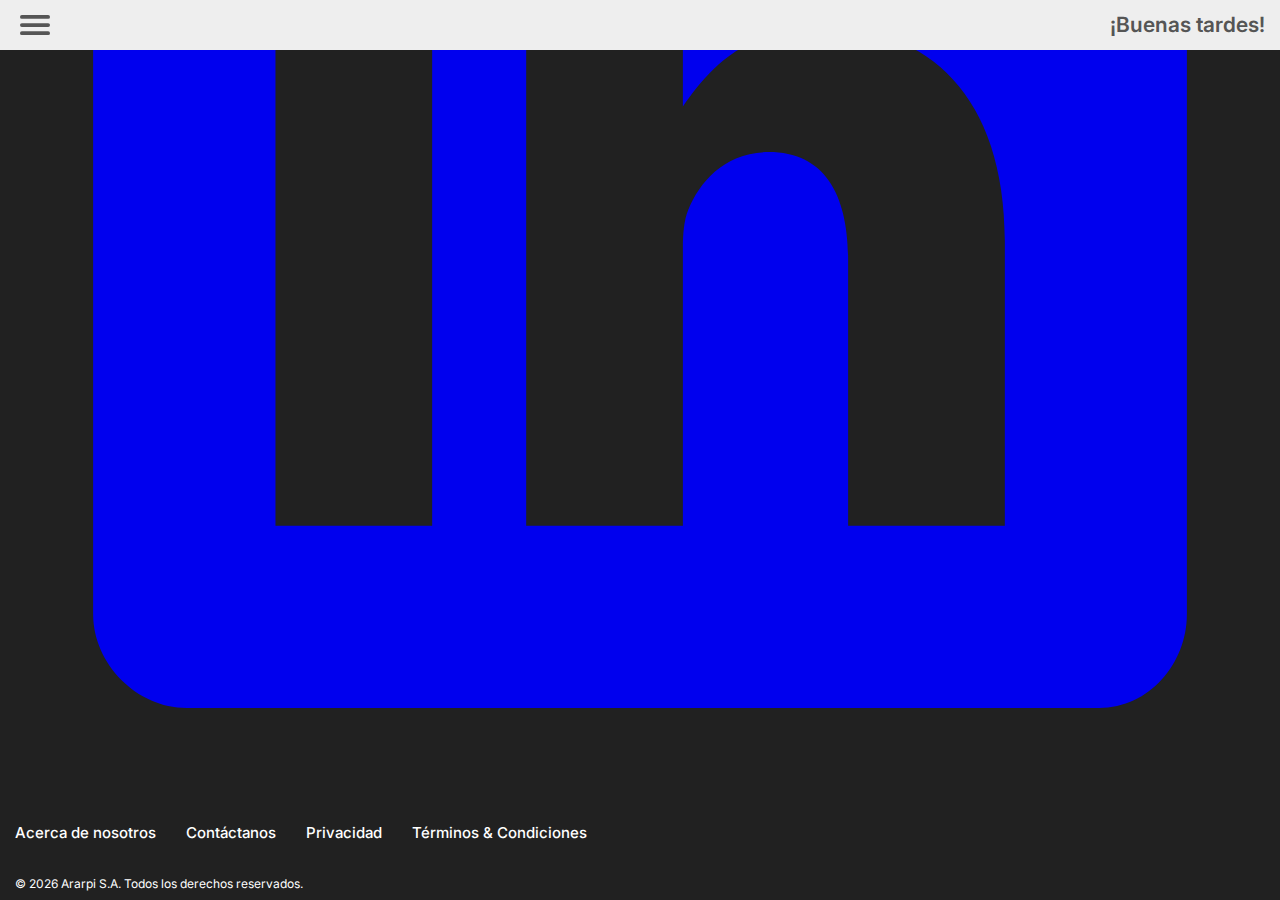
<file: marketingdigital.html>
<!DOCTYPE html>
<html lang="es">

<head>
  <meta charset="UTF-8">
  <meta name="viewport" content="width=device-width, initial-scale=1.0">
  <meta name="description" content="Branding, Desarrollo Web, Diseño Gráfico, Marketing Digital, Presencia Virtual, Redes Sociales, SEO">
  <meta name="keywords" content="Branding, Desarrollo Web, Diseño Gráfico, Marketing Digital, Presencia Virtual, Redes Sociales, SEO">
  <title>Ararpi • Marketing Digital</title>
  <link rel="icon" type="image/x-icon" href="images/favicon.ico">
  <link rel="stylesheet" href="css/style.css">
  <script defer src="js/script.js"></script>
    <!-- Google tag (gtag.js) -->
    <script async src="https://www.googletagmanager.com/gtag/js?id=G-SJ07Q89QWP"></script>
    <script>
      window.dataLayer = window.dataLayer || [];
      function gtag() { dataLayer.push(arguments); }
      gtag('js', new Date());
      gtag('config', 'G-SJ07Q89QWP');
    </script>
  <link rel="preconnect" href="https://fonts.googleapis.com">
  <link rel="preconnect" href="https://fonts.gstatic.com" crossorigin>
  <link href="https://fonts.googleapis.com/css2?family=Inter:wght@100;200;300;400;500;600;700;800;900&display=swap"
    rel="stylesheet">
</head>

<body class="contenedor-pagina">

  <div class="subcontenedor-pagina">
    <nav class="nav-bar-superior">
      <div class="seccion-icono-menu" onclick="openNav()">
        <svg xmlns="http://www.w3.org/2000/svg" class="icono-menu" id="iconoMenu" viewBox="0 0 512 512">
          <path fill="none" stroke="currentColor" stroke-linecap="round" stroke-miterlimit="10" stroke-width="48"
            d="M88 152h336M88 256h336M88 360h336" />
        </svg>
      </div>
      <span class="saludo-cliente" id="saludoCliente"></span>
      <div class="menu-lateral" id="menuLateral">
        <div class="seccion-logo-y-cerar">
          <svg viewBox="0 0 177 50" fill="#1f75fe" xmlns="http://www.w3.org/2000/svg"
            class="icono-logo-ararpi-menu-lateral">
            <path
              d="M56.6051 40H50.9801L61.2216 10.9091H67.7273L77.983 40H72.358L64.5881 16.875H64.3608L56.6051 40ZM56.7898 
              28.5938H72.1307V32.8267H56.7898V28.5938ZM81.5874 
              40V18.1818H86.5732V21.8182H86.8004C87.1982 20.5587 87.88 19.5881 88.8459 18.9062C89.8213 18.215 90.9339 17.8693 92.1839 17.8693C92.468 17.8693 
              92.7853 17.8835 93.1357 17.9119C93.4955 17.9309 93.7938 17.964 94.0305 18.0114V22.7415C93.8127 22.6657 93.4671 22.5994 92.9936 22.5426C92.5296 
              22.4763 92.0798 22.4432 91.6442 22.4432C90.7067 22.4432 89.8639 22.6468 89.1158 23.054C88.3771 23.4517 87.7947 24.0057 87.3686 24.7159C86.9425
              25.4261 86.7294 26.2453 86.7294 27.1733V40H81.5874ZM103.335 40.4403C101.952 40.4403 100.707 40.1941 99.5987 39.7017C98.5002 39.1998 97.629 
              38.4612 96.9851 37.4858C96.3506 36.5104 96.0334 35.3078 96.0334 33.8778C96.0334 32.6468 96.2607 31.6288 96.7152 30.8239C97.1697 30.0189 
              97.79 29.375 98.576 28.892C99.362 28.4091 100.247 28.0445 101.232 27.7983C102.227 27.5426 103.254 27.358 104.315 27.2443C105.593 27.1117 
              106.63 26.9934 107.425 26.8892C108.221 26.7756 108.799 26.6051 109.158 26.3778C109.528 26.1411 109.712 25.7765 109.712 25.2841V25.1989C109.712 
              24.1288 109.395 23.3002 108.761 22.7131C108.126 22.1259 107.212 21.8324 106.019 21.8324C104.76 21.8324 103.761 22.107 103.022 22.6562C102.293 
              23.2055 101.8 23.8542 101.545 24.6023L96.7436 23.9205C97.1224 22.5947 97.7474 21.4867 98.6186 20.5966C99.4898 19.697 100.555 19.0246 101.815 
              18.5795C103.074 18.125 104.466 17.8977 105.991 17.8977C107.042 17.8977 108.088 18.0208 109.13 18.267C110.172 18.5133 111.123 18.9205 111.985 
              19.4886C112.847 20.0473 113.538 20.8097 114.059 21.7756C114.589 22.7415 114.854 23.9489 114.854 25.3977V40H109.911V37.0028H109.741C109.428 
              37.6089 108.988 38.1771 108.42 38.7074C107.861 39.2282 107.156 39.6496 106.303 39.9716C105.46 40.2841 104.471 40.4403 103.335 40.4403ZM104.67 
              36.6619C105.702 36.6619 106.597 36.4583 107.354 36.0511C108.112 35.6345 108.694 35.0852 109.102 34.4034C109.518 33.7216 109.727 32.9782 109.727 
              32.1733V29.6023C109.566 29.7348 109.291 29.858 108.903 29.9716C108.524 30.0852 108.098 30.1847 107.624 30.2699C107.151 30.3551 106.682 30.4309 
              106.218 30.4972C105.754 30.5634 105.352 30.6203 105.011 30.6676C104.244 30.7718 103.557 30.9422 102.951 31.179C102.345 31.4157 101.867 31.7472
              101.516 32.1733C101.166 32.59 100.991 33.1297 100.991 33.7926C100.991 34.7396 101.336 35.4545 102.028 35.9375C102.719 36.4205 103.6 36.6619 
              104.67 36.6619ZM120.025 40V18.1818H125.011V21.8182H125.238C125.636 20.5587 126.317 19.5881 127.283 18.9062C128.259 18.215 129.371 17.8693
              130.621 17.8693C130.906 17.8693 131.223 17.8835 131.573 17.9119C131.933 17.9309 132.231 17.964 132.468 18.0114V22.7415C132.25 22.6657 
              131.905 22.5994 131.431 22.5426C130.967 22.4763 130.517 22.4432 130.082 22.4432C129.144 22.4432 128.301 22.6468 127.553 23.054C126.815 
              23.4517 126.232 24.0057 125.806 24.7159C125.38 25.4261 125.167 26.2453 125.167 27.1733V40H120.025ZM135.884 
              48.1818V18.1818H140.941V21.7898H141.239C141.504 21.2595 141.879 20.696 142.362 20.0994C142.844 19.4934 143.498 18.9773 144.322 18.5511C145.146 
              18.1155 146.197 17.8977 147.475 17.8977C149.161 17.8977 150.681 18.3286 152.035 19.1903C153.398 20.0426 154.478 21.3068 155.273 22.983C156.078
              24.6496 156.481 26.6951 156.481 29.1193C156.481 31.5152 156.088 33.5511 155.302 35.2273C154.516 36.9034 153.446 38.1818 152.092 39.0625C150.737 
              39.9432 149.203 40.3835 147.489 40.3835C146.239 40.3835 145.202 40.1752 144.379 39.7585C143.555 39.3419 142.892 38.84 142.39 38.2528C141.897 
              37.6562 141.514 37.0928 141.239 36.5625H141.026V48.1818H135.884ZM140.927 29.0909C140.927 30.5019 141.126 31.7377 141.523 32.7983C141.931 
              33.8589 142.513 34.6875 143.271 35.2841C144.038 35.8712 144.966 36.1648 146.055 36.1648C147.191 36.1648 148.143 35.8617 148.91 35.2557C149.677
              34.6402 150.254 33.8021 150.643 32.7415C151.04 31.6714 151.239 30.4545 151.239 29.0909C151.239 27.7367 151.045 26.5341 150.657 25.483C150.269
              24.4318 149.691 23.608 148.924 23.0114C148.157 22.4148 147.201 22.1165 146.055 22.1165C144.956 22.1165 144.023 22.4053 143.256 22.983C142.489 
              23.5606 141.907 24.3703 141.509 25.4119C141.121 26.4536 140.927 27.6799 140.927 29.0909ZM160.884 40V18.1818H166.026V40H160.884ZM163.469 
              15.0852C162.655 15.0852 161.954 14.8153 161.367 14.2756C160.78 13.7263 160.487 13.0682 160.487 12.3011C160.487 11.5246 160.78 10.8665 
              161.367 10.3267C161.954 9.77746 162.655 9.50284 163.469 9.50284C164.293 9.50284 164.994 9.77746 165.572 10.3267C166.159 10.8665 166.452 
              11.5246 166.452 12.3011C166.452 13.0682 166.159 13.7263 165.572 14.2756C164.994 14.8153 164.293 15.0852 163.469 15.0852Z"
              fill="#1f75fe" />
            <path
              d="M23.6608 49.9837C22.2044 49.8862 21.0186 49.7319 19.8777 49.4913C12.3529 47.9044 6.00206 42.9909 2.59029 36.1165C1.19151 33.298 
              0.404208 30.5214 0.0817184 27.2691C0.00467843 26.4921 -0.0266617 24.3701 0.0263083 23.5178C0.413518 17.2879 3.0063 11.5779 7.43449
              7.20289C11.3283 3.35589 16.4111 0.875685 21.7962 0.194785C23.1608 0.0222848 25.1617 -0.0470152 26.4579 0.0332848C32.6134 0.414985 
              38.2246 2.91089 42.5771 7.20319C45.528 10.1134 47.6755 13.6344 48.9013 17.5723C49.4465 19.3239 49.762 20.9481 49.953 22.9869C50.0157 
              23.6549 50.0157 26.3534 49.953 27.0213C49.5541 31.2786 48.3451 34.8945 46.1607 38.3637C42.777 43.7377 37.3125 47.7085 31.1894 49.2425C29.5869
              49.644 28.18 49.8647 26.5475 49.9708C26.0652 50.0021 24.0697 50.011 23.6608 49.9837ZM26.924 41.7824C28.5854 41.5851 29.982 41.2382 31.4602 
              40.6555C33.1754 39.9796 34.7008 39.0777 36.1757 37.8677C36.7183 37.4226 37.7299 36.4366 38.1903 35.9041C40.1817 33.6012 41.5353 30.8041 
              42.074 27.8783C42.2745 26.7891 42.3428 26.0055 42.3428 24.7918C42.3428 23.2417 42.2031 22.0899 41.8391 20.6392C41.5551 19.5073 41.1812 
              18.4938 40.6422 17.3943C39.7454 15.565 38.7314 14.162 37.2534 12.7053C34.4429 9.93509 30.9458 8.27499 26.924 7.80179C26.2717 7.72499
              24.404 7.69459 23.7069 7.74939C20.7231 7.98389 17.9914 8.89359 15.5387 10.4695C14.4969 11.1388 13.6452 11.8252 12.7231 12.7386C11.2616
              14.1862 10.2605 15.5758 9.36899 17.3943C8.42629 19.3169 7.89409 21.2527 7.70499 23.447C7.65779 23.9944 7.65779 25.5892 7.70499 26.1366C7.85449 27.8706 8.24779 29.5459 8.86819 31.0911C9.08359 31.6276 9.62989 32.7439 9.92519 33.251C12.2927 37.3171 16.2293 40.2546 20.8094 41.3731C21.816 41.6189 22.4047 41.7123 23.7864 41.8454C24.1743 41.8828 26.4662 41.8367 26.924 41.7824ZM24.3422 40.0567C18.2701 39.8429 12.8034 36.0125 10.5615 30.401C9.99489 28.9828 9.67349 27.6271 9.53069 26.0525C9.48339 25.5303 9.48409 24.0601 9.53189 23.5218C9.70799 21.5406 10.2229 19.7257 11.099 17.9984C11.9085 16.4024 12.8834 15.0844 14.1628 13.8563C16.1692 11.9303 18.5838 10.6063 21.29 9.94799C22.5189 9.64909 23.6367 9.51919 24.9876 9.51859C26.469 9.51789 27.5024 9.64239 28.876 9.98729C34.352 11.3619 38.6763 15.6386 40.065 21.053C40.6561 23.3577 40.6751 25.9985 40.1171 28.3131C39.2043 32.0997 36.8687 35.3914 33.5759 37.5316C32.3699 38.3155 31.3502 38.8113 30.0196 39.2608C28.2084 39.8725 26.3821 40.1286 24.3422 40.0567ZM26.2305 33.4961C27.8734 33.2836 29.4052 32.6237 30.6807 31.5789C31.5897 30.8344 32.3178 29.9146 32.8597 28.8262C33.4401 27.6607 33.7014 26.5343 33.7014 25.1988C33.7014 24.2204 33.5816 23.4687 33.284 22.58C33.0978 22.0237 32.6903 21.1843 32.3735 20.7043C30.993 18.6125 28.7569 17.2283 26.2305 16.9014C25.6784 16.83 24.5852 16.8299 24.0302 16.9012C21.1451 17.2721 18.6666 19.0182 17.4012 21.5713C16.816 22.752 16.5605 23.8636 16.5609 25.2271C16.5613 26.5625 16.8163 27.6417 17.4198 28.8616C18.6544 31.3573 21.142 33.1126 23.9836 33.493C24.5064 33.563 25.7008 33.5647 26.2305 33.4961ZM24.6649 31.7445C22.9534 31.6392 21.2281 30.8217 20.1015 29.5824C18.8695 28.227 18.293 26.6036 18.3949 24.7768C18.525 22.4452 19.9919 20.3267 22.1914 19.2938C25.3263 17.8216 29.1018 18.9071 30.9136 21.8014C32.5962 24.4893 32.0462 28.0109 29.6162 30.1085C28.561 31.0193 27.0553 31.6502 25.7484 31.7291C25.5765 31.7395 25.3552 31.7529 25.2566 31.7589C25.158 31.7649 24.8917 31.7584 24.6649 31.7445Z"
              fill="#1f75fe" />
            <path
              d="M171.749 14.0966V10.9517H173.287C173.486 10.9517 173.668 10.9929 173.832 11.0753C174 11.1577 174.132 11.277 174.229 11.4332C174.328 11.5866 174.378 11.7741 174.378 11.9957C174.378 12.2173 174.327 12.4062 174.224 12.5625C174.122 12.7188 173.986 12.8381 173.815 12.9205C173.645 13 173.456 13.0398 173.249 13.0398H172.196V12.4474H173.078C173.197 12.4474 173.3 12.4091 173.385 12.3324C173.473 12.2557 173.517 12.142 173.517 11.9915C173.517 11.8352 173.473 11.7244 173.385 11.6591C173.3 11.5909 173.199 11.5568 173.082 11.5568H172.567V14.0966H171.749ZM173.756 12.6435L174.472 14.0966H173.577L172.908 12.6435H173.756ZM172.98 15.9716C172.509 15.9716 172.067 15.8835 171.655 15.7074C171.243 15.5312 170.881 15.2869 170.568 14.9744C170.256 14.6619 170.011 14.2997 169.835 13.8878C169.659 13.4759 169.571 13.0341 169.571 12.5625C169.571 12.0909 169.659 11.6491 169.835 11.2372C170.011 10.8253 170.256 10.4631 170.568 10.1506C170.881 9.83807 171.243 9.59375 171.655 9.41761C172.067 9.24148 172.509 9.15341 172.98 9.15341C173.452 9.15341 173.893 9.24148 174.305 9.41761C174.717 9.59375 175.08 9.83807 175.392 10.1506C175.705 10.4631 175.949 10.8253 176.125 11.2372C176.301 11.6491 176.389 12.0909 176.389 12.5625C176.389 13.0341 176.301 13.4759 176.125 13.8878C175.949 14.2997 175.705 14.6619 175.392 14.9744C175.08 15.2869 174.717 15.5312 174.305 15.7074C173.893 15.8835 173.452 15.9716 172.98 15.9716ZM172.98 15.0724C173.446 15.0724 173.868 14.9602 174.246 14.7358C174.626 14.5085 174.929 14.206 175.153 13.8281C175.378 13.4474 175.49 13.0256 175.49 12.5625C175.49 12.0994 175.376 11.679 175.149 11.3011C174.925 10.9205 174.622 10.6179 174.241 10.3935C173.864 10.1662 173.443 10.0526 172.98 10.0526C172.52 10.0526 172.099 10.1662 171.719 10.3935C171.338 10.6179 171.036 10.9205 170.811 11.3011C170.587 11.679 170.474 12.0994 170.474 12.5625C170.474 13.0256 170.587 13.4474 170.811 13.8281C171.036 14.206 171.338 14.5085 171.719 14.7358C172.099 14.9602 172.52 15.0724 172.98 15.0724Z"
              fill="#1f75fe" />
          </svg>
          <svg xmlns="http://www.w3.org/2000/svg" class="icono-cerrar" id="iconoCerrar" viewBox="0 0 512 512"
            onclick="closeNav()">
            <path fill="currentColor" d="m289.94 256l95-95A24 24 0 0 0 351 
              127l-95 95l-95-95a24 24 0 0 0-34 34l95 95l-95 95a24 24 0 1 0 34 34l95-95l95 95a24 24 0 0 0 34-34Z" />
          </svg>
        </div>
  
        <div class="seccion-modelos-menu-lateral">

          <a href="branding.html" class="bloque-modelos-menu-lateral">
            <span class="titulo-bloque-modelos-menu-lateral">Branding</span>
          </a>

          <a href="desarrolloweb.html" class="bloque-modelos-menu-lateral">
            <span class="titulo-bloque-modelos-menu-lateral">Desarrollo Web</span>
          </a>

          <a href="disenografico.html" class="bloque-modelos-menu-lateral">
            <span class="titulo-bloque-modelos-menu-lateral">Diseño Gráfico</span>
          </a>

          <a href="marketingdigital.html" class="bloque-modelos-menu-lateral">
            <span class="titulo-bloque-modelos-menu-lateral">Marketing Digital</span>
          </a>

          <a href="presenciavirtual.html" class="bloque-modelos-menu-lateral">
            <span class="titulo-bloque-modelos-menu-lateral">Presencia Virtual</span>
          </a>

          <a href="redessociales.html" class="bloque-modelos-menu-lateral">
            <span class="titulo-bloque-modelos-menu-lateral">Redes Sociales</span>
          </a>

          <a href="seo.html" class="bloque-modelos-menu-lateral">
            <span class="titulo-bloque-modelos-menu-lateral">SEO</span>
          </a>
  
          <div class="bloque-boton-contactanos-menu-lateral">
            <a href="{% url 'contacto' %}" class="boton-contactanos-menu-lateral">
              Contáctanos
            </a>
          </div>
        </div>
  
        <div class="seccion-info-menu-lateral">
          <a href="acercadenosotros.html" class="bloque-info-menu-lateral">
            <span class="titulo-bloque-info-menu-lateral">Acerca de Nosotros</span>
          </a>
  
          <a href="privacidad.html" class="bloque-info-menu-lateral">
            <span class="titulo-bloque-info-menu-lateral">Privacidad</span>
          </a>
          <a href="terminosycondiciones.html" class="bloque-info-menu-lateral">
            <span class="titulo-bloque-info-menu-lateral">Términos & Condiciones</span>
          </a>
        </div>
      </div>
      <div id="overlay" class="overlay-menu-lateral" onclick="closeNav()"></div>
    </nav>
  
    <section class="seccion-perfil-modelos">
  
      <div class="bloque-perfil-modelos">
  
        <div class="bloque-imagen-perfil-modelos">
          <img src="images/marketing_digital.svg" alt="Imagen Marketing Digital" class="imagen-perfil-modelos">
        </div>
  
        <div class="bloque-detalles-perfil-modelos">
  
          <h1 class="nombre-perfil-modelos">Marketing Digital</h1>
  
          <p class="texto-detalles-perfil-modelos">
            
            El marketing digital es el uso de estrategias y técnicas de marketing que se aplican a través de medios digitales y plataformas en línea para promover
            productos o servicios. Incluye una variedad de actividades que buscan atraer y retener clientes utilizando herramientas digitales.<br> <br>
  
            Algunas de los métodos de marketing pueden ser: <br>
            SEO (Optimización para Motores de Búsqueda), SEM (Marketing en Motores de Búsqueda), Marketing en Redes Sociales, Marketing de Contenidos, 
            Email Marketing, Publicidad Display, Marketing de Afiliación etc...<br><br>

            El marketing digital permite a las empresas alcanzar a su audiencia de manera más precisa y eficiente, proporcionando herramientas para medir
            y ajustar las estrategias en tiempo real.
          </p>
  
          <div class="bloque-icono-instagram-perfil-modelos">
            <a href="mailto:contacto@ararpi.com" class="boton-contactanos-perfil-modelos">
              Contáctanos
            </a>
          </div>
        </div>
      </div>

    </section>
  </div>

  <footer class="seccion-footer">
    <div class="bloque-logo-arapi-y-icono-subir">
      <a href="https://ararpi.com">
        <svg viewBox="0 0 177 50" fill="none" xmlns="http://www.w3.org/2000/svg" class="logo-ararpi-footer">
          <path
            d="M56.6051 40H50.9801L61.2216 10.9091H67.7273L77.983 40H72.358L64.5881 16.875H64.3608L56.6051 40ZM56.7898 28.5938H72.1307V32.8267H56.7898V28.5938ZM81.5874 40V18.1818H86.5732V21.8182H86.8004C87.1982 20.5587 87.88 19.5881 88.8459 18.9062C89.8213 18.215 90.9339 17.8693 92.1839 17.8693C92.468 17.8693 92.7853 17.8835 93.1357 17.9119C93.4955 17.9309 93.7938 17.964 94.0305 18.0114V22.7415C93.8127 22.6657 93.4671 22.5994 92.9936 22.5426C92.5296 22.4763 92.0798 22.4432 91.6442 22.4432C90.7067 22.4432 89.8639 22.6468 89.1158 23.054C88.3771 23.4517 87.7947 24.0057 87.3686 24.7159C86.9425 25.4261 86.7294 26.2453 86.7294 27.1733V40H81.5874ZM103.335 40.4403C101.952 40.4403 100.707 40.1941 99.5987 39.7017C98.5002 39.1998 97.629 38.4612 96.9851 37.4858C96.3506 36.5104 96.0334 35.3078 96.0334 33.8778C96.0334 32.6468 96.2607 31.6288 96.7152 30.8239C97.1697 30.0189 97.79 29.375 98.576 28.892C99.362 28.4091 100.247 28.0445 101.232 27.7983C102.227 27.5426 103.254 27.358 104.315 27.2443C105.593 27.1117 106.63 26.9934 107.425 26.8892C108.221 26.7756 108.799 26.6051 109.158 26.3778C109.528 26.1411 109.712 25.7765 109.712 25.2841V25.1989C109.712 24.1288 109.395 23.3002 108.761 22.7131C108.126 22.1259 107.212 21.8324 106.019 21.8324C104.76 21.8324 103.761 22.107 103.022 22.6562C102.293 23.2055 101.8 23.8542 101.545 24.6023L96.7436 23.9205C97.1224 22.5947 97.7474 21.4867 98.6186 20.5966C99.4898 19.697 100.555 19.0246 101.815 18.5795C103.074 18.125 104.466 17.8977 105.991 17.8977C107.042 17.8977 108.088 18.0208 109.13 18.267C110.172 18.5133 111.123 18.9205 111.985 19.4886C112.847 20.0473 113.538 20.8097 114.059 21.7756C114.589 22.7415 114.854 23.9489 114.854 25.3977V40H109.911V37.0028H109.741C109.428 37.6089 108.988 38.1771 108.42 38.7074C107.861 39.2282 107.156 39.6496 106.303 39.9716C105.46 40.2841 104.471 40.4403 103.335 40.4403ZM104.67 36.6619C105.702 36.6619 106.597 36.4583 107.354 36.0511C108.112 35.6345 108.694 35.0852 109.102 34.4034C109.518 33.7216 109.727 32.9782 109.727 32.1733V29.6023C109.566 29.7348 109.291 29.858 108.903 29.9716C108.524 30.0852 108.098 30.1847 107.624 30.2699C107.151 30.3551 106.682 30.4309 106.218 30.4972C105.754 30.5634 105.352 30.6203 105.011 30.6676C104.244 30.7718 103.557 30.9422 102.951 31.179C102.345 31.4157 101.867 31.7472 101.516 32.1733C101.166 32.59 100.991 33.1297 100.991 33.7926C100.991 34.7396 101.336 35.4545 102.028 35.9375C102.719 36.4205 103.6 36.6619 104.67 36.6619ZM120.025 40V18.1818H125.011V21.8182H125.238C125.636 20.5587 126.317 19.5881 127.283 18.9062C128.259 18.215 129.371 17.8693 130.621 17.8693C130.906 17.8693 131.223 17.8835 131.573 17.9119C131.933 17.9309 132.231 17.964 132.468 18.0114V22.7415C132.25 22.6657 131.905 22.5994 131.431 22.5426C130.967 22.4763 130.517 22.4432 130.082 22.4432C129.144 22.4432 128.301 22.6468 127.553 23.054C126.815 23.4517 126.232 24.0057 125.806 24.7159C125.38 25.4261 125.167 26.2453 125.167 27.1733V40H120.025ZM135.884 48.1818V18.1818H140.941V21.7898H141.239C141.504 21.2595 141.879 20.696 142.362 20.0994C142.844 19.4934 143.498 18.9773 144.322 18.5511C145.146 18.1155 146.197 17.8977 147.475 17.8977C149.161 17.8977 150.681 18.3286 152.035 19.1903C153.398 20.0426 154.478 21.3068 155.273 22.983C156.078 24.6496 156.481 26.6951 156.481 29.1193C156.481 31.5152 156.088 33.5511 155.302 35.2273C154.516 36.9034 153.446 38.1818 152.092 39.0625C150.737 39.9432 149.203 40.3835 147.489 40.3835C146.239 40.3835 145.202 40.1752 144.379 39.7585C143.555 39.3419 142.892 38.84 142.39 38.2528C141.897 37.6562 141.514 37.0928 141.239 36.5625H141.026V48.1818H135.884ZM140.927 29.0909C140.927 30.5019 141.126 31.7377 141.523 32.7983C141.931 33.8589 142.513 34.6875 143.271 35.2841C144.038 35.8712 144.966 36.1648 146.055 36.1648C147.191 36.1648 148.143 35.8617 148.91 35.2557C149.677 34.6402 150.254 33.8021 150.643 32.7415C151.04 31.6714 151.239 30.4545 151.239 29.0909C151.239 27.7367 151.045 26.5341 150.657 25.483C150.269 24.4318 149.691 23.608 148.924 23.0114C148.157 22.4148 147.201 22.1165 146.055 22.1165C144.956 22.1165 144.023 22.4053 143.256 22.983C142.489 23.5606 141.907 24.3703 141.509 25.4119C141.121 26.4536 140.927 27.6799 140.927 29.0909ZM160.884 40V18.1818H166.026V40H160.884ZM163.469 15.0852C162.655 15.0852 161.954 14.8153 161.367 14.2756C160.78 13.7263 160.487 13.0682 160.487 12.3011C160.487 11.5246 160.78 10.8665 161.367 10.3267C161.954 9.77746 162.655 9.50284 163.469 9.50284C164.293 9.50284 164.994 9.77746 165.572 10.3267C166.159 10.8665 166.452 11.5246 166.452 12.3011C166.452 13.0682 166.159 13.7263 165.572 14.2756C164.994 14.8153 164.293 15.0852 163.469 15.0852Z"
            fill="#fff" />
          <path
            d="M23.6608 49.9837C22.2044 49.8862 21.0186 49.7319 19.8777 49.4913C12.3529 47.9044 6.00206 42.9909 2.59029 36.1165C1.19151 33.298 0.404208 30.5214 0.0817184 27.2691C0.00467843 26.4921 -0.0266617 24.3701 0.0263083 23.5178C0.413518 17.2879 3.0063 11.5779 7.43449 7.20289C11.3283 3.35589 16.4111 0.875685 21.7962 0.194785C23.1608 0.0222848 25.1617 -0.0470152 26.4579 0.0332848C32.6134 0.414985 38.2246 2.91089 42.5771 7.20319C45.528 10.1134 47.6755 13.6344 48.9013 17.5723C49.4465 19.3239 49.762 20.9481 49.953 22.9869C50.0157 23.6549 50.0157 26.3534 49.953 27.0213C49.5541 31.2786 48.3451 34.8945 46.1607 38.3637C42.777 43.7377 37.3125 47.7085 31.1894 49.2425C29.5869 49.644 28.18 49.8647 26.5475 49.9708C26.0652 50.0021 24.0697 50.011 23.6608 49.9837ZM26.924 41.7824C28.5854 41.5851 29.982 41.2382 31.4602 40.6555C33.1754 39.9796 34.7008 39.0777 36.1757 37.8677C36.7183 37.4226 37.7299 36.4366 38.1903 35.9041C40.1817 33.6012 41.5353 30.8041 42.074 27.8783C42.2745 26.7891 42.3428 26.0055 42.3428 24.7918C42.3428 23.2417 42.2031 22.0899 41.8391 20.6392C41.5551 19.5073 41.1812 18.4938 40.6422 17.3943C39.7454 15.565 38.7314 14.162 37.2534 12.7053C34.4429 9.93509 30.9458 8.27499 26.924 7.80179C26.2717 7.72499 24.404 7.69459 23.7069 7.74939C20.7231 7.98389 17.9914 8.89359 15.5387 10.4695C14.4969 11.1388 13.6452 11.8252 12.7231 12.7386C11.2616 14.1862 10.2605 15.5758 9.36899 17.3943C8.42629 19.3169 7.89409 21.2527 7.70499 23.447C7.65779 23.9944 7.65779 25.5892 7.70499 26.1366C7.85449 27.8706 8.24779 29.5459 8.86819 31.0911C9.08359 31.6276 9.62989 32.7439 9.92519 33.251C12.2927 37.3171 16.2293 40.2546 20.8094 41.3731C21.816 41.6189 22.4047 41.7123 23.7864 41.8454C24.1743 41.8828 26.4662 41.8367 26.924 41.7824ZM24.3422 40.0567C18.2701 39.8429 12.8034 36.0125 10.5615 30.401C9.99489 28.9828 9.67349 27.6271 9.53069 26.0525C9.48339 25.5303 9.48409 24.0601 9.53189 23.5218C9.70799 21.5406 10.2229 19.7257 11.099 17.9984C11.9085 16.4024 12.8834 15.0844 14.1628 13.8563C16.1692 11.9303 18.5838 10.6063 21.29 9.94799C22.5189 9.64909 23.6367 9.51919 24.9876 9.51859C26.469 9.51789 27.5024 9.64239 28.876 9.98729C34.352 11.3619 38.6763 15.6386 40.065 21.053C40.6561 23.3577 40.6751 25.9985 40.1171 28.3131C39.2043 32.0997 36.8687 35.3914 33.5759 37.5316C32.3699 38.3155 31.3502 38.8113 30.0196 39.2608C28.2084 39.8725 26.3821 40.1286 24.3422 40.0567ZM26.2305 33.4961C27.8734 33.2836 29.4052 32.6237 30.6807 31.5789C31.5897 30.8344 32.3178 29.9146 32.8597 28.8262C33.4401 27.6607 33.7014 26.5343 33.7014 25.1988C33.7014 24.2204 33.5816 23.4687 33.284 22.58C33.0978 22.0237 32.6903 21.1843 32.3735 20.7043C30.993 18.6125 28.7569 17.2283 26.2305 16.9014C25.6784 16.83 24.5852 16.8299 24.0302 16.9012C21.1451 17.2721 18.6666 19.0182 17.4012 21.5713C16.816 22.752 16.5605 23.8636 16.5609 25.2271C16.5613 26.5625 16.8163 27.6417 17.4198 28.8616C18.6544 31.3573 21.142 33.1126 23.9836 33.493C24.5064 33.563 25.7008 33.5647 26.2305 33.4961ZM24.6649 31.7445C22.9534 31.6392 21.2281 30.8217 20.1015 29.5824C18.8695 28.227 18.293 26.6036 18.3949 24.7768C18.525 22.4452 19.9919 20.3267 22.1914 19.2938C25.3263 17.8216 29.1018 18.9071 30.9136 21.8014C32.5962 24.4893 32.0462 28.0109 29.6162 30.1085C28.561 31.0193 27.0553 31.6502 25.7484 31.7291C25.5765 31.7395 25.3552 31.7529 25.2566 31.7589C25.158 31.7649 24.8917 31.7584 24.6649 31.7445Z"
            fill="#fff" fill-opacity="0.99" />
          <path
            d="M171.749 14.0966V10.9517H173.287C173.486 10.9517 173.668 10.9929 173.832 11.0753C174 11.1577 174.132 11.277 174.229 11.4332C174.328 11.5866 174.378 11.7741 174.378 11.9957C174.378 12.2173 174.327 12.4062 174.224 12.5625C174.122 12.7188 173.986 12.8381 173.815 12.9205C173.645 13 173.456 13.0398 173.249 13.0398H172.196V12.4474H173.078C173.197 12.4474 173.3 12.4091 173.385 12.3324C173.473 12.2557 173.517 12.142 173.517 11.9915C173.517 11.8352 173.473 11.7244 173.385 11.6591C173.3 11.5909 173.199 11.5568 173.082 11.5568H172.567V14.0966H171.749ZM173.756 12.6435L174.472 14.0966H173.577L172.908 12.6435H173.756ZM172.98 15.9716C172.509 15.9716 172.067 15.8835 171.655 15.7074C171.243 15.5312 170.881 15.2869 170.568 14.9744C170.256 14.6619 170.011 14.2997 169.835 13.8878C169.659 13.4759 169.571 13.0341 169.571 12.5625C169.571 12.0909 169.659 11.6491 169.835 11.2372C170.011 10.8253 170.256 10.4631 170.568 10.1506C170.881 9.83807 171.243 9.59375 171.655 9.41761C172.067 9.24148 172.509 9.15341 172.98 9.15341C173.452 9.15341 173.893 9.24148 174.305 9.41761C174.717 9.59375 175.08 9.83807 175.392 10.1506C175.705 10.4631 175.949 10.8253 176.125 11.2372C176.301 11.6491 176.389 12.0909 176.389 12.5625C176.389 13.0341 176.301 13.4759 176.125 13.8878C175.949 14.2997 175.705 14.6619 175.392 14.9744C175.08 15.2869 174.717 15.5312 174.305 15.7074C173.893 15.8835 173.452 15.9716 172.98 15.9716ZM172.98 15.0724C173.446 15.0724 173.868 14.9602 174.246 14.7358C174.626 14.5085 174.929 14.206 175.153 13.8281C175.378 13.4474 175.49 13.0256 175.49 12.5625C175.49 12.0994 175.376 11.679 175.149 11.3011C174.925 10.9205 174.622 10.6179 174.241 10.3935C173.864 10.1662 173.443 10.0526 172.98 10.0526C172.52 10.0526 172.099 10.1662 171.719 10.3935C171.338 10.6179 171.036 10.9205 170.811 11.3011C170.587 11.679 170.474 12.0994 170.474 12.5625C170.474 13.0256 170.587 13.4474 170.811 13.8281C171.036 14.206 171.338 14.5085 171.719 14.7358C172.099 14.9602 172.52 15.0724 172.98 15.0724Z"
            fill="#fff" />
        </svg>
      </a>
      <svg xmlns="http://www.w3.org/2000/svg" viewBox="0 0 20 20" class="icono-subir" onclick="topFunction()"
        id="botonSubir">
        <path fill="currentColor" d="M10 0c5.523 0 10 4.477 10 10s-4.477 10-10 10S0 15.523 0 10S4.477 0 10 0m-.48 7.636l-3.896 3.87a.682.682 0 0 0 .962.968l3.419-3.398l3.49 
          3.402a.682.682 0 0 0 .952-.976l-3.971-3.87a.68.68 0 0 0-.957.004" />
      </svg>
    </div>

    <div class="seccion-redes-sociales">
      <a href="https://www.facebook.com/ArarpiChile" target="_blank" title="Ararpi en Facebook">
        <svg xmlns="http://www.w3.org/2000/svg" viewBox="0 0 16 16" class="iconos-redes-sociales">
          <path fill="currentColor" d="M16 8.049c0-4.446-3.582-8.05-8-8.05C3.58 0-.002 3.603-.002 8.05c0 4.017 2.926 7.347 6.75 
                7.951v-5.625h-2.03V8.05H6.75V6.275c0-2.017 1.195-3.131 3.022-3.131c.876 0 1.791.157 1.791.157v1.98h-1.009c-.993 
                0-1.303.621-1.303 1.258v1.51h2.218l-.354 2.326H9.25V16c3.824-.604 6.75-3.934 6.75-7.951" />
        </svg>
      </a>
      <a href="https://twitter.com/ArarpiChile" target="_blank" title="Ararpi en X">
        <svg xmlns="http://www.w3.org/2000/svg" viewBox="0 0 16 16" class="iconos-redes-sociales">
          <path fill="currentColor" d="M9.294 6.928L14.357 1h-1.2L8.762 6.147L5.25 1H1.2l5.31 7.784L1.2 15h1.2l4.642-5.436L10.751 15h4.05zM7.651 
                8.852l-.538-.775L2.832 1.91h1.843l3.454 4.977l.538.775l4.491 6.47h-1.843z" />
        </svg>
      </a>
      <a href="https://www.instagram.com/ararpichile/" target="_blank" title="Ararpi en Instagram">
        <svg xmlns="http://www.w3.org/2000/svg" viewBox="0 0 24 24" class="iconos-redes-sociales">
          <path fill="currentColor" fill-rule="evenodd" d="M7.465 1.066C8.638 1.012 9.012 1 12 1c2.988 0 3.362.013 4.534.066c1.172.053 1.972.24 2.672.511c.733.277 1.398.71 1.948 1.27c.56.549.992 
                1.213 1.268 1.947c.272.7.458 1.5.512 2.67C22.988 8.639 23 9.013 23 12c0 2.988-.013 3.362-.066 4.535c-.053 1.17-.24 1.97-.512 2.67a5.396
                5.396 0 0 1-1.268 1.949c-.55.56-1.215.992-1.948 1.268c-.7.272-1.5.458-2.67.512c-1.174.054-1.548.066-4.536.066c-2.988 
                0-3.362-.013-4.535-.066c-1.17-.053-1.97-.24-2.67-.512a5.397 5.397 0 0 1-1.949-1.268a5.392 5.392 0 0 
                1-1.269-1.948c-.271-.7-.457-1.5-.511-2.67C1.012 15.361 1 14.987 1 12c0-2.988.013-3.362.066-4.534c.053-1.172.24-1.972.511-2.672a5.396 
                5.396 0 0 1 1.27-1.948a5.392 5.392 0 0 1 1.947-1.269c.7-.271 1.5-.457 2.67-.511m8.98 1.98c-1.16-.053-1.508-.064-4.445-.064c-2.937 
                0-3.285.011-4.445.064c-1.073.049-1.655.228-2.043.379c-.513.2-.88.437-1.265.822a3.412 3.412 0 0 0-.822 1.265c-.151.388-.33.97-.379 
                2.043c-.053 1.16-.064 1.508-.064 4.445c0 2.937.011 3.285.064 4.445c.049 1.073.228 1.655.379 2.043c.176.477.457.91.822 1.265c.355.365.788.646
                1.265.822c.388.151.97.33 2.043.379c1.16.053 1.507.064 4.445.064c2.938 0 3.285-.011 4.445-.064c1.073-.049 1.655-.228 2.043-.379c.513-.2.88-.437
                1.265-.822c.365-.355.646-.788.822-1.265c.151-.388.33-.97.379-2.043c.053-1.16.064-1.508.064-4.445c0-2.937-.011-3.285-.064-4.445c-.049-1.073-.228-1.655-.379-2.043c-.2-.513-.437-.88-.822-1.265a3.413
                3.413 0 0 0-1.265-.822c-.388-.151-.97-.33-2.043-.379m-5.85 12.345a3.669 3.669 0 0 0 4-5.986a3.67 3.67 
                0 1 0-4 5.986M8.002 8.002a5.654 5.654 0 1 1 7.996 7.996a5.654 5.654 0 0 1-7.996-7.996m10.906-.814a1.337 
                1.337 0 1 0-1.89-1.89a1.337 1.337 0 0 0 1.89 1.89" clip-rule="evenodd" />
        </svg>
      </a>
      <a href="https://www.tiktok.com/@ararpichile" target="_blank" title="Ararpi en TikTok">
        <svg xmlns="http://www.w3.org/2000/svg" viewBox="0 0 512 512" class="iconos-redes-sociales"><path fill="currentColor" d="M412.19 118.66a109 109 0 0 1-9.45-5.5a133 
          133 0 0 1-24.27-20.62c-18.1-20.71-24.86-41.72-27.35-56.43h.1C349.14 23.9 350 16 350.13 16h-82.44v318.78c0 4.28 0 8.51-.18 12.69c0 .52-.05 1-.08 1.56c0 .23 
          0 .47-.05.71v.18a70 70 0 0 1-35.22 55.56a68.8 68.8 0 0 1-34.11 9c-38.41 0-69.54-31.32-69.54-70s31.13-70 69.54-70a68.9 68.9 0 0 1 21.41 3.39l.1-83.94a153.14 
          153.14 0 0 0-118 34.52a161.8 161.8 0 0 0-35.3 43.53c-3.48 6-16.61 30.11-18.2 69.24c-1 22.21 5.67 45.22 8.85 54.73v.2c2 5.6 9.75 24.71 22.38 40.82A167.5 167.5
          0 0 0 115 470.66v-.2l.2.2c39.91 27.12 84.16 25.34 84.16 25.34c7.66-.31 33.32 0 62.46-13.81c32.32-15.31 50.72-38.12 50.72-38.12a158.5 158.5 0 0 0 27.64-45.93c7.46-19.61
          9.95-43.13 9.95-52.53V176.49c1 .6 14.32 9.41 14.32 9.41s19.19 12.3 49.13 20.31c21.48 5.7 50.42 6.9 50.42 6.9v-81.84c-10.14 1.1-30.73-2.1-51.81-12.61"/>
        </svg>
      </a>
      <a href="https://www.linkedin.com/in/ararpichile/" target="_blank" title="Ararpi en LinkedIn">
        <svg xmlns="http://www.w3.org/2000/svg" class="iconos-redes-sociales" viewBox="0 0 512 512">
          <path fill="currentColor" d="M444.17 32H70.28C49.85
                  32 32 46.7 32 66.89v374.72C32 461.91 49.85 480 70.28 480h373.78c20.54 0 35.94-18.21 35.94-38.39V66.89C480.12 46.7 464.6 32 444.17 
                  32m-273.3 373.43h-64.18V205.88h64.18ZM141 175.54h-.46c-20.54 0-33.84-15.29-33.84-34.43c0-19.49 13.65-34.42 34.65-34.42s33.85 14.82 
                  34.31 34.42c-.01 19.14-13.31 34.43-34.66 34.43m264.43 229.89h-64.18V296.32c0-26.14-9.34-44-32.56-44c-17.74 0-28.24 12-32.91 
                  23.69c-1.75 4.2-2.22 9.92-2.22 15.76v113.66h-64.18V205.88h64.18v27.77c9.34-13.3 23.93-32.44 57.88-32.44c42.13 0 74 27.77 74 
                  87.64Z" />
        </svg>
      </a>
    </div>
    <div class="seccion-info">
      <a href="acercadenosotros.html" target="_self" title="Acerca de Ararpi" class="texto-seccion-info"><span>Acerca de
          nosotros</span></a>
      <a href="mailto:contacto@ararpi.com" target="_self" title="Contáctanos"
        class="texto-seccion-info"><span>Contáctanos</span></a>
      <a href="privacidad.html" target="_self" title="Privacidad" class="texto-seccion-info"><span>Privacidad</span></a>
      <a href="terminosycondiciones.html" target="_self" title="Términos &amp; Condiciones"
        class="texto-seccion-info"><span>Términos &amp; Condiciones</span></a>
    </div>
    <span class="texto-footer">©&nbsp;<span id="anioActual"></span>&nbsp;Ararpi S.A. Todos los derechos reservados.
    </span>
    <script>
      //Cambiar año automáticamante
      const a = new Date();
      let actualizarAnio = a.getFullYear();
      document.getElementById("anioActual").innerHTML = actualizarAnio;
    </script>
  </footer>
</body>

</html>
</file>
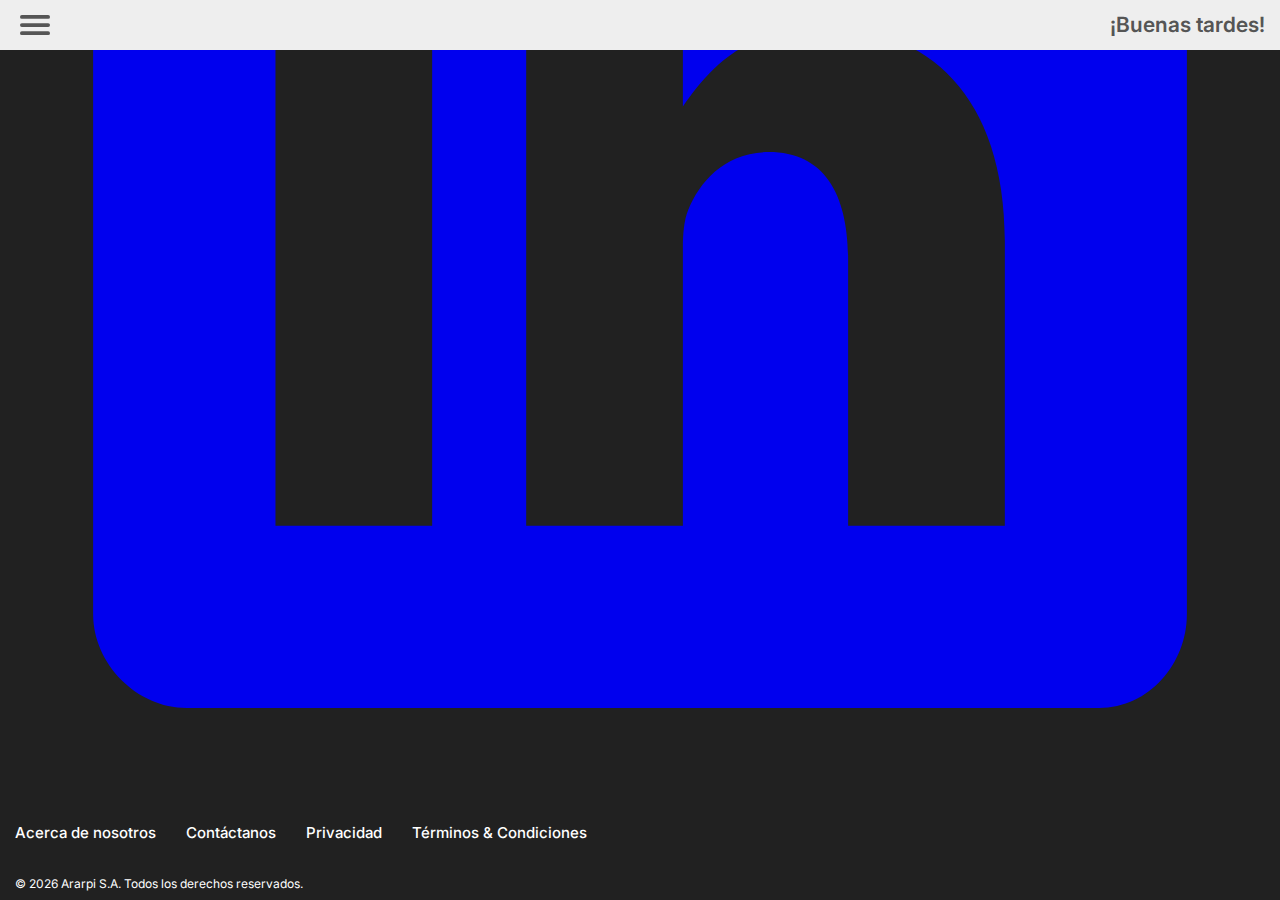
<file: presenciavirtual.html>
<!DOCTYPE html>
<html lang="es">

<head>
  <meta charset="UTF-8">
  <meta name="viewport" content="width=device-width, initial-scale=1.0">
  <meta name="description" content="Branding, Desarrollo Web, Diseño Gráfico, Marketing Digital, Presencia Virtual, Redes Sociales, SEO">
  <meta name="keywords" content="Branding, Desarrollo Web, Diseño Gráfico, Marketing Digital, Presencia Virtual, Redes Sociales, SEO">
  <title>Ararpi • Presencia Virtual</title>
  <link rel="icon" type="image/x-icon" href="images/favicon.ico">
  <link rel="stylesheet" href="css/style.css">
  <script defer src="js/script.js"></script>
    <!-- Google tag (gtag.js) -->
    <script async src="https://www.googletagmanager.com/gtag/js?id=G-SJ07Q89QWP"></script>
    <script>
      window.dataLayer = window.dataLayer || [];
      function gtag() { dataLayer.push(arguments); }
      gtag('js', new Date());
      gtag('config', 'G-SJ07Q89QWP');
    </script>
  <link rel="preconnect" href="https://fonts.googleapis.com">
  <link rel="preconnect" href="https://fonts.gstatic.com" crossorigin>
  <link href="https://fonts.googleapis.com/css2?family=Inter:wght@100;200;300;400;500;600;700;800;900&display=swap"
    rel="stylesheet">
</head>

<body class="contenedor-pagina">

  <div class="subcontenedor-pagina">
    <nav class="nav-bar-superior">
      <div class="seccion-icono-menu" onclick="openNav()">
        <svg xmlns="http://www.w3.org/2000/svg" class="icono-menu" id="iconoMenu" viewBox="0 0 512 512">
          <path fill="none" stroke="currentColor" stroke-linecap="round" stroke-miterlimit="10" stroke-width="48"
            d="M88 152h336M88 256h336M88 360h336" />
        </svg>
      </div>
      <span class="saludo-cliente" id="saludoCliente"></span>
      <div class="menu-lateral" id="menuLateral">
        <div class="seccion-logo-y-cerar">
          <svg viewBox="0 0 177 50" fill="#1f75fe" xmlns="http://www.w3.org/2000/svg"
            class="icono-logo-ararpi-menu-lateral">
            <path
              d="M56.6051 40H50.9801L61.2216 10.9091H67.7273L77.983 40H72.358L64.5881 16.875H64.3608L56.6051 40ZM56.7898 
              28.5938H72.1307V32.8267H56.7898V28.5938ZM81.5874 
              40V18.1818H86.5732V21.8182H86.8004C87.1982 20.5587 87.88 19.5881 88.8459 18.9062C89.8213 18.215 90.9339 17.8693 92.1839 17.8693C92.468 17.8693 
              92.7853 17.8835 93.1357 17.9119C93.4955 17.9309 93.7938 17.964 94.0305 18.0114V22.7415C93.8127 22.6657 93.4671 22.5994 92.9936 22.5426C92.5296 
              22.4763 92.0798 22.4432 91.6442 22.4432C90.7067 22.4432 89.8639 22.6468 89.1158 23.054C88.3771 23.4517 87.7947 24.0057 87.3686 24.7159C86.9425
              25.4261 86.7294 26.2453 86.7294 27.1733V40H81.5874ZM103.335 40.4403C101.952 40.4403 100.707 40.1941 99.5987 39.7017C98.5002 39.1998 97.629 
              38.4612 96.9851 37.4858C96.3506 36.5104 96.0334 35.3078 96.0334 33.8778C96.0334 32.6468 96.2607 31.6288 96.7152 30.8239C97.1697 30.0189 
              97.79 29.375 98.576 28.892C99.362 28.4091 100.247 28.0445 101.232 27.7983C102.227 27.5426 103.254 27.358 104.315 27.2443C105.593 27.1117 
              106.63 26.9934 107.425 26.8892C108.221 26.7756 108.799 26.6051 109.158 26.3778C109.528 26.1411 109.712 25.7765 109.712 25.2841V25.1989C109.712 
              24.1288 109.395 23.3002 108.761 22.7131C108.126 22.1259 107.212 21.8324 106.019 21.8324C104.76 21.8324 103.761 22.107 103.022 22.6562C102.293 
              23.2055 101.8 23.8542 101.545 24.6023L96.7436 23.9205C97.1224 22.5947 97.7474 21.4867 98.6186 20.5966C99.4898 19.697 100.555 19.0246 101.815 
              18.5795C103.074 18.125 104.466 17.8977 105.991 17.8977C107.042 17.8977 108.088 18.0208 109.13 18.267C110.172 18.5133 111.123 18.9205 111.985 
              19.4886C112.847 20.0473 113.538 20.8097 114.059 21.7756C114.589 22.7415 114.854 23.9489 114.854 25.3977V40H109.911V37.0028H109.741C109.428 
              37.6089 108.988 38.1771 108.42 38.7074C107.861 39.2282 107.156 39.6496 106.303 39.9716C105.46 40.2841 104.471 40.4403 103.335 40.4403ZM104.67 
              36.6619C105.702 36.6619 106.597 36.4583 107.354 36.0511C108.112 35.6345 108.694 35.0852 109.102 34.4034C109.518 33.7216 109.727 32.9782 109.727 
              32.1733V29.6023C109.566 29.7348 109.291 29.858 108.903 29.9716C108.524 30.0852 108.098 30.1847 107.624 30.2699C107.151 30.3551 106.682 30.4309 
              106.218 30.4972C105.754 30.5634 105.352 30.6203 105.011 30.6676C104.244 30.7718 103.557 30.9422 102.951 31.179C102.345 31.4157 101.867 31.7472
              101.516 32.1733C101.166 32.59 100.991 33.1297 100.991 33.7926C100.991 34.7396 101.336 35.4545 102.028 35.9375C102.719 36.4205 103.6 36.6619 
              104.67 36.6619ZM120.025 40V18.1818H125.011V21.8182H125.238C125.636 20.5587 126.317 19.5881 127.283 18.9062C128.259 18.215 129.371 17.8693
              130.621 17.8693C130.906 17.8693 131.223 17.8835 131.573 17.9119C131.933 17.9309 132.231 17.964 132.468 18.0114V22.7415C132.25 22.6657 
              131.905 22.5994 131.431 22.5426C130.967 22.4763 130.517 22.4432 130.082 22.4432C129.144 22.4432 128.301 22.6468 127.553 23.054C126.815 
              23.4517 126.232 24.0057 125.806 24.7159C125.38 25.4261 125.167 26.2453 125.167 27.1733V40H120.025ZM135.884 
              48.1818V18.1818H140.941V21.7898H141.239C141.504 21.2595 141.879 20.696 142.362 20.0994C142.844 19.4934 143.498 18.9773 144.322 18.5511C145.146 
              18.1155 146.197 17.8977 147.475 17.8977C149.161 17.8977 150.681 18.3286 152.035 19.1903C153.398 20.0426 154.478 21.3068 155.273 22.983C156.078
              24.6496 156.481 26.6951 156.481 29.1193C156.481 31.5152 156.088 33.5511 155.302 35.2273C154.516 36.9034 153.446 38.1818 152.092 39.0625C150.737 
              39.9432 149.203 40.3835 147.489 40.3835C146.239 40.3835 145.202 40.1752 144.379 39.7585C143.555 39.3419 142.892 38.84 142.39 38.2528C141.897 
              37.6562 141.514 37.0928 141.239 36.5625H141.026V48.1818H135.884ZM140.927 29.0909C140.927 30.5019 141.126 31.7377 141.523 32.7983C141.931 
              33.8589 142.513 34.6875 143.271 35.2841C144.038 35.8712 144.966 36.1648 146.055 36.1648C147.191 36.1648 148.143 35.8617 148.91 35.2557C149.677
              34.6402 150.254 33.8021 150.643 32.7415C151.04 31.6714 151.239 30.4545 151.239 29.0909C151.239 27.7367 151.045 26.5341 150.657 25.483C150.269
              24.4318 149.691 23.608 148.924 23.0114C148.157 22.4148 147.201 22.1165 146.055 22.1165C144.956 22.1165 144.023 22.4053 143.256 22.983C142.489 
              23.5606 141.907 24.3703 141.509 25.4119C141.121 26.4536 140.927 27.6799 140.927 29.0909ZM160.884 40V18.1818H166.026V40H160.884ZM163.469 
              15.0852C162.655 15.0852 161.954 14.8153 161.367 14.2756C160.78 13.7263 160.487 13.0682 160.487 12.3011C160.487 11.5246 160.78 10.8665 
              161.367 10.3267C161.954 9.77746 162.655 9.50284 163.469 9.50284C164.293 9.50284 164.994 9.77746 165.572 10.3267C166.159 10.8665 166.452 
              11.5246 166.452 12.3011C166.452 13.0682 166.159 13.7263 165.572 14.2756C164.994 14.8153 164.293 15.0852 163.469 15.0852Z"
              fill="#1f75fe" />
            <path
              d="M23.6608 49.9837C22.2044 49.8862 21.0186 49.7319 19.8777 49.4913C12.3529 47.9044 6.00206 42.9909 2.59029 36.1165C1.19151 33.298 
              0.404208 30.5214 0.0817184 27.2691C0.00467843 26.4921 -0.0266617 24.3701 0.0263083 23.5178C0.413518 17.2879 3.0063 11.5779 7.43449
              7.20289C11.3283 3.35589 16.4111 0.875685 21.7962 0.194785C23.1608 0.0222848 25.1617 -0.0470152 26.4579 0.0332848C32.6134 0.414985 
              38.2246 2.91089 42.5771 7.20319C45.528 10.1134 47.6755 13.6344 48.9013 17.5723C49.4465 19.3239 49.762 20.9481 49.953 22.9869C50.0157 
              23.6549 50.0157 26.3534 49.953 27.0213C49.5541 31.2786 48.3451 34.8945 46.1607 38.3637C42.777 43.7377 37.3125 47.7085 31.1894 49.2425C29.5869
              49.644 28.18 49.8647 26.5475 49.9708C26.0652 50.0021 24.0697 50.011 23.6608 49.9837ZM26.924 41.7824C28.5854 41.5851 29.982 41.2382 31.4602 
              40.6555C33.1754 39.9796 34.7008 39.0777 36.1757 37.8677C36.7183 37.4226 37.7299 36.4366 38.1903 35.9041C40.1817 33.6012 41.5353 30.8041 
              42.074 27.8783C42.2745 26.7891 42.3428 26.0055 42.3428 24.7918C42.3428 23.2417 42.2031 22.0899 41.8391 20.6392C41.5551 19.5073 41.1812 
              18.4938 40.6422 17.3943C39.7454 15.565 38.7314 14.162 37.2534 12.7053C34.4429 9.93509 30.9458 8.27499 26.924 7.80179C26.2717 7.72499
              24.404 7.69459 23.7069 7.74939C20.7231 7.98389 17.9914 8.89359 15.5387 10.4695C14.4969 11.1388 13.6452 11.8252 12.7231 12.7386C11.2616
              14.1862 10.2605 15.5758 9.36899 17.3943C8.42629 19.3169 7.89409 21.2527 7.70499 23.447C7.65779 23.9944 7.65779 25.5892 7.70499 26.1366C7.85449 27.8706 8.24779 29.5459 8.86819 31.0911C9.08359 31.6276 9.62989 32.7439 9.92519 33.251C12.2927 37.3171 16.2293 40.2546 20.8094 41.3731C21.816 41.6189 22.4047 41.7123 23.7864 41.8454C24.1743 41.8828 26.4662 41.8367 26.924 41.7824ZM24.3422 40.0567C18.2701 39.8429 12.8034 36.0125 10.5615 30.401C9.99489 28.9828 9.67349 27.6271 9.53069 26.0525C9.48339 25.5303 9.48409 24.0601 9.53189 23.5218C9.70799 21.5406 10.2229 19.7257 11.099 17.9984C11.9085 16.4024 12.8834 15.0844 14.1628 13.8563C16.1692 11.9303 18.5838 10.6063 21.29 9.94799C22.5189 9.64909 23.6367 9.51919 24.9876 9.51859C26.469 9.51789 27.5024 9.64239 28.876 9.98729C34.352 11.3619 38.6763 15.6386 40.065 21.053C40.6561 23.3577 40.6751 25.9985 40.1171 28.3131C39.2043 32.0997 36.8687 35.3914 33.5759 37.5316C32.3699 38.3155 31.3502 38.8113 30.0196 39.2608C28.2084 39.8725 26.3821 40.1286 24.3422 40.0567ZM26.2305 33.4961C27.8734 33.2836 29.4052 32.6237 30.6807 31.5789C31.5897 30.8344 32.3178 29.9146 32.8597 28.8262C33.4401 27.6607 33.7014 26.5343 33.7014 25.1988C33.7014 24.2204 33.5816 23.4687 33.284 22.58C33.0978 22.0237 32.6903 21.1843 32.3735 20.7043C30.993 18.6125 28.7569 17.2283 26.2305 16.9014C25.6784 16.83 24.5852 16.8299 24.0302 16.9012C21.1451 17.2721 18.6666 19.0182 17.4012 21.5713C16.816 22.752 16.5605 23.8636 16.5609 25.2271C16.5613 26.5625 16.8163 27.6417 17.4198 28.8616C18.6544 31.3573 21.142 33.1126 23.9836 33.493C24.5064 33.563 25.7008 33.5647 26.2305 33.4961ZM24.6649 31.7445C22.9534 31.6392 21.2281 30.8217 20.1015 29.5824C18.8695 28.227 18.293 26.6036 18.3949 24.7768C18.525 22.4452 19.9919 20.3267 22.1914 19.2938C25.3263 17.8216 29.1018 18.9071 30.9136 21.8014C32.5962 24.4893 32.0462 28.0109 29.6162 30.1085C28.561 31.0193 27.0553 31.6502 25.7484 31.7291C25.5765 31.7395 25.3552 31.7529 25.2566 31.7589C25.158 31.7649 24.8917 31.7584 24.6649 31.7445Z"
              fill="#1f75fe" />
            <path
              d="M171.749 14.0966V10.9517H173.287C173.486 10.9517 173.668 10.9929 173.832 11.0753C174 11.1577 174.132 11.277 174.229 11.4332C174.328 11.5866 174.378 11.7741 174.378 11.9957C174.378 12.2173 174.327 12.4062 174.224 12.5625C174.122 12.7188 173.986 12.8381 173.815 12.9205C173.645 13 173.456 13.0398 173.249 13.0398H172.196V12.4474H173.078C173.197 12.4474 173.3 12.4091 173.385 12.3324C173.473 12.2557 173.517 12.142 173.517 11.9915C173.517 11.8352 173.473 11.7244 173.385 11.6591C173.3 11.5909 173.199 11.5568 173.082 11.5568H172.567V14.0966H171.749ZM173.756 12.6435L174.472 14.0966H173.577L172.908 12.6435H173.756ZM172.98 15.9716C172.509 15.9716 172.067 15.8835 171.655 15.7074C171.243 15.5312 170.881 15.2869 170.568 14.9744C170.256 14.6619 170.011 14.2997 169.835 13.8878C169.659 13.4759 169.571 13.0341 169.571 12.5625C169.571 12.0909 169.659 11.6491 169.835 11.2372C170.011 10.8253 170.256 10.4631 170.568 10.1506C170.881 9.83807 171.243 9.59375 171.655 9.41761C172.067 9.24148 172.509 9.15341 172.98 9.15341C173.452 9.15341 173.893 9.24148 174.305 9.41761C174.717 9.59375 175.08 9.83807 175.392 10.1506C175.705 10.4631 175.949 10.8253 176.125 11.2372C176.301 11.6491 176.389 12.0909 176.389 12.5625C176.389 13.0341 176.301 13.4759 176.125 13.8878C175.949 14.2997 175.705 14.6619 175.392 14.9744C175.08 15.2869 174.717 15.5312 174.305 15.7074C173.893 15.8835 173.452 15.9716 172.98 15.9716ZM172.98 15.0724C173.446 15.0724 173.868 14.9602 174.246 14.7358C174.626 14.5085 174.929 14.206 175.153 13.8281C175.378 13.4474 175.49 13.0256 175.49 12.5625C175.49 12.0994 175.376 11.679 175.149 11.3011C174.925 10.9205 174.622 10.6179 174.241 10.3935C173.864 10.1662 173.443 10.0526 172.98 10.0526C172.52 10.0526 172.099 10.1662 171.719 10.3935C171.338 10.6179 171.036 10.9205 170.811 11.3011C170.587 11.679 170.474 12.0994 170.474 12.5625C170.474 13.0256 170.587 13.4474 170.811 13.8281C171.036 14.206 171.338 14.5085 171.719 14.7358C172.099 14.9602 172.52 15.0724 172.98 15.0724Z"
              fill="#1f75fe" />
          </svg>
          <svg xmlns="http://www.w3.org/2000/svg" class="icono-cerrar" id="iconoCerrar" viewBox="0 0 512 512"
            onclick="closeNav()">
            <path fill="currentColor" d="m289.94 256l95-95A24 24 0 0 0 351 
              127l-95 95l-95-95a24 24 0 0 0-34 34l95 95l-95 95a24 24 0 1 0 34 34l95-95l95 95a24 24 0 0 0 34-34Z" />
          </svg>
        </div>
  
        <div class="seccion-modelos-menu-lateral">

          <a href="branding.html" class="bloque-modelos-menu-lateral">
            <span class="titulo-bloque-modelos-menu-lateral">Branding</span>
          </a>

          <a href="desarrolloweb.html" class="bloque-modelos-menu-lateral">
            <span class="titulo-bloque-modelos-menu-lateral">Desarrollo Web</span>
          </a>

          <a href="disenografico.html" class="bloque-modelos-menu-lateral">
            <span class="titulo-bloque-modelos-menu-lateral">Diseño Gráfico</span>
          </a>

          <a href="marketingdigital.html" class="bloque-modelos-menu-lateral">
            <span class="titulo-bloque-modelos-menu-lateral">Marketing Digital</span>
          </a>

          <a href="presenciavirtual.html" class="bloque-modelos-menu-lateral">
            <span class="titulo-bloque-modelos-menu-lateral">Presencia Virtual</span>
          </a>

          <a href="redessociales.html" class="bloque-modelos-menu-lateral">
            <span class="titulo-bloque-modelos-menu-lateral">Redes Sociales</span>
          </a>

          <a href="seo.html" class="bloque-modelos-menu-lateral">
            <span class="titulo-bloque-modelos-menu-lateral">SEO</span>
          </a>
  
          <div class="bloque-boton-contactanos-menu-lateral">
            <a href="{% url 'contacto' %}" class="boton-contactanos-menu-lateral">
              Contáctanos
            </a>
          </div>
        </div>
  
        <div class="seccion-info-menu-lateral">
          <a href="acercadenosotros.html" class="bloque-info-menu-lateral">
            <span class="titulo-bloque-info-menu-lateral">Acerca de Nosotros</span>
          </a>
  
          <a href="privacidad.html" class="bloque-info-menu-lateral">
            <span class="titulo-bloque-info-menu-lateral">Privacidad</span>
          </a>
          <a href="terminosycondiciones.html" class="bloque-info-menu-lateral">
            <span class="titulo-bloque-info-menu-lateral">Términos & Condiciones</span>
          </a>
        </div>
      </div>
      <div id="overlay" class="overlay-menu-lateral" onclick="closeNav()"></div>
    </nav>
  
    <section class="seccion-perfil-modelos">
  
      <div class="bloque-perfil-modelos">
  
        <div class="bloque-imagen-perfil-modelos">
          <img src="images/presencia_virtual.svg" alt="Imagen Presencia Virtual" class="imagen-perfil-modelos">
        </div>
  
        <div class="bloque-detalles-perfil-modelos">
  
          <h1 class="nombre-perfil-modelos">Presencia Virtual</h1>
  
          <p class="texto-detalles-perfil-modelos">
            
            Una tienda online, también conocida como tienda en línea o e-commerce, es una plataforma en internet donde los usuarios pueden comprar productos o servicios. 
            A diferencia de las tiendas físicas, las tiendas online operan exclusivamente en el entorno digital, permitiendo a los clientes navegar por el catálogo de 
            productos, realizar compras y efectuar pagos a través de internet<br> <br>
            
            Algunas de las caracteristicas mas importantes de estar en linea son: <br>
            Catálogo de Productos, Carrito de Compras, Proceso de Pago, Gestión de Pedidos, Servicio al Cliente, y un Diseño Responsive<br><br>
  
            Las tiendas online pueden variar desde grandes marketplaces internacionales hasta tiendas especializadas que venden productos únicos
            o de nicho.
          </p>
  
          <div class="bloque-icono-instagram-perfil-modelos">
            <a href="mailto:contacto@ararpi.com" class="boton-contactanos-perfil-modelos">
              Contáctanos
            </a>
          </div>
        </div>
      </div>

    </section>
  </div>

  <footer class="seccion-footer">
    <div class="bloque-logo-arapi-y-icono-subir">
      <a href="https://ararpi.com">
        <svg viewBox="0 0 177 50" fill="none" xmlns="http://www.w3.org/2000/svg" class="logo-ararpi-footer">
          <path
            d="M56.6051 40H50.9801L61.2216 10.9091H67.7273L77.983 40H72.358L64.5881 16.875H64.3608L56.6051 40ZM56.7898 28.5938H72.1307V32.8267H56.7898V28.5938ZM81.5874 40V18.1818H86.5732V21.8182H86.8004C87.1982 20.5587 87.88 19.5881 88.8459 18.9062C89.8213 18.215 90.9339 17.8693 92.1839 17.8693C92.468 17.8693 92.7853 17.8835 93.1357 17.9119C93.4955 17.9309 93.7938 17.964 94.0305 18.0114V22.7415C93.8127 22.6657 93.4671 22.5994 92.9936 22.5426C92.5296 22.4763 92.0798 22.4432 91.6442 22.4432C90.7067 22.4432 89.8639 22.6468 89.1158 23.054C88.3771 23.4517 87.7947 24.0057 87.3686 24.7159C86.9425 25.4261 86.7294 26.2453 86.7294 27.1733V40H81.5874ZM103.335 40.4403C101.952 40.4403 100.707 40.1941 99.5987 39.7017C98.5002 39.1998 97.629 38.4612 96.9851 37.4858C96.3506 36.5104 96.0334 35.3078 96.0334 33.8778C96.0334 32.6468 96.2607 31.6288 96.7152 30.8239C97.1697 30.0189 97.79 29.375 98.576 28.892C99.362 28.4091 100.247 28.0445 101.232 27.7983C102.227 27.5426 103.254 27.358 104.315 27.2443C105.593 27.1117 106.63 26.9934 107.425 26.8892C108.221 26.7756 108.799 26.6051 109.158 26.3778C109.528 26.1411 109.712 25.7765 109.712 25.2841V25.1989C109.712 24.1288 109.395 23.3002 108.761 22.7131C108.126 22.1259 107.212 21.8324 106.019 21.8324C104.76 21.8324 103.761 22.107 103.022 22.6562C102.293 23.2055 101.8 23.8542 101.545 24.6023L96.7436 23.9205C97.1224 22.5947 97.7474 21.4867 98.6186 20.5966C99.4898 19.697 100.555 19.0246 101.815 18.5795C103.074 18.125 104.466 17.8977 105.991 17.8977C107.042 17.8977 108.088 18.0208 109.13 18.267C110.172 18.5133 111.123 18.9205 111.985 19.4886C112.847 20.0473 113.538 20.8097 114.059 21.7756C114.589 22.7415 114.854 23.9489 114.854 25.3977V40H109.911V37.0028H109.741C109.428 37.6089 108.988 38.1771 108.42 38.7074C107.861 39.2282 107.156 39.6496 106.303 39.9716C105.46 40.2841 104.471 40.4403 103.335 40.4403ZM104.67 36.6619C105.702 36.6619 106.597 36.4583 107.354 36.0511C108.112 35.6345 108.694 35.0852 109.102 34.4034C109.518 33.7216 109.727 32.9782 109.727 32.1733V29.6023C109.566 29.7348 109.291 29.858 108.903 29.9716C108.524 30.0852 108.098 30.1847 107.624 30.2699C107.151 30.3551 106.682 30.4309 106.218 30.4972C105.754 30.5634 105.352 30.6203 105.011 30.6676C104.244 30.7718 103.557 30.9422 102.951 31.179C102.345 31.4157 101.867 31.7472 101.516 32.1733C101.166 32.59 100.991 33.1297 100.991 33.7926C100.991 34.7396 101.336 35.4545 102.028 35.9375C102.719 36.4205 103.6 36.6619 104.67 36.6619ZM120.025 40V18.1818H125.011V21.8182H125.238C125.636 20.5587 126.317 19.5881 127.283 18.9062C128.259 18.215 129.371 17.8693 130.621 17.8693C130.906 17.8693 131.223 17.8835 131.573 17.9119C131.933 17.9309 132.231 17.964 132.468 18.0114V22.7415C132.25 22.6657 131.905 22.5994 131.431 22.5426C130.967 22.4763 130.517 22.4432 130.082 22.4432C129.144 22.4432 128.301 22.6468 127.553 23.054C126.815 23.4517 126.232 24.0057 125.806 24.7159C125.38 25.4261 125.167 26.2453 125.167 27.1733V40H120.025ZM135.884 48.1818V18.1818H140.941V21.7898H141.239C141.504 21.2595 141.879 20.696 142.362 20.0994C142.844 19.4934 143.498 18.9773 144.322 18.5511C145.146 18.1155 146.197 17.8977 147.475 17.8977C149.161 17.8977 150.681 18.3286 152.035 19.1903C153.398 20.0426 154.478 21.3068 155.273 22.983C156.078 24.6496 156.481 26.6951 156.481 29.1193C156.481 31.5152 156.088 33.5511 155.302 35.2273C154.516 36.9034 153.446 38.1818 152.092 39.0625C150.737 39.9432 149.203 40.3835 147.489 40.3835C146.239 40.3835 145.202 40.1752 144.379 39.7585C143.555 39.3419 142.892 38.84 142.39 38.2528C141.897 37.6562 141.514 37.0928 141.239 36.5625H141.026V48.1818H135.884ZM140.927 29.0909C140.927 30.5019 141.126 31.7377 141.523 32.7983C141.931 33.8589 142.513 34.6875 143.271 35.2841C144.038 35.8712 144.966 36.1648 146.055 36.1648C147.191 36.1648 148.143 35.8617 148.91 35.2557C149.677 34.6402 150.254 33.8021 150.643 32.7415C151.04 31.6714 151.239 30.4545 151.239 29.0909C151.239 27.7367 151.045 26.5341 150.657 25.483C150.269 24.4318 149.691 23.608 148.924 23.0114C148.157 22.4148 147.201 22.1165 146.055 22.1165C144.956 22.1165 144.023 22.4053 143.256 22.983C142.489 23.5606 141.907 24.3703 141.509 25.4119C141.121 26.4536 140.927 27.6799 140.927 29.0909ZM160.884 40V18.1818H166.026V40H160.884ZM163.469 15.0852C162.655 15.0852 161.954 14.8153 161.367 14.2756C160.78 13.7263 160.487 13.0682 160.487 12.3011C160.487 11.5246 160.78 10.8665 161.367 10.3267C161.954 9.77746 162.655 9.50284 163.469 9.50284C164.293 9.50284 164.994 9.77746 165.572 10.3267C166.159 10.8665 166.452 11.5246 166.452 12.3011C166.452 13.0682 166.159 13.7263 165.572 14.2756C164.994 14.8153 164.293 15.0852 163.469 15.0852Z"
            fill="#fff" />
          <path
            d="M23.6608 49.9837C22.2044 49.8862 21.0186 49.7319 19.8777 49.4913C12.3529 47.9044 6.00206 42.9909 2.59029 36.1165C1.19151 33.298 0.404208 30.5214 0.0817184 27.2691C0.00467843 26.4921 -0.0266617 24.3701 0.0263083 23.5178C0.413518 17.2879 3.0063 11.5779 7.43449 7.20289C11.3283 3.35589 16.4111 0.875685 21.7962 0.194785C23.1608 0.0222848 25.1617 -0.0470152 26.4579 0.0332848C32.6134 0.414985 38.2246 2.91089 42.5771 7.20319C45.528 10.1134 47.6755 13.6344 48.9013 17.5723C49.4465 19.3239 49.762 20.9481 49.953 22.9869C50.0157 23.6549 50.0157 26.3534 49.953 27.0213C49.5541 31.2786 48.3451 34.8945 46.1607 38.3637C42.777 43.7377 37.3125 47.7085 31.1894 49.2425C29.5869 49.644 28.18 49.8647 26.5475 49.9708C26.0652 50.0021 24.0697 50.011 23.6608 49.9837ZM26.924 41.7824C28.5854 41.5851 29.982 41.2382 31.4602 40.6555C33.1754 39.9796 34.7008 39.0777 36.1757 37.8677C36.7183 37.4226 37.7299 36.4366 38.1903 35.9041C40.1817 33.6012 41.5353 30.8041 42.074 27.8783C42.2745 26.7891 42.3428 26.0055 42.3428 24.7918C42.3428 23.2417 42.2031 22.0899 41.8391 20.6392C41.5551 19.5073 41.1812 18.4938 40.6422 17.3943C39.7454 15.565 38.7314 14.162 37.2534 12.7053C34.4429 9.93509 30.9458 8.27499 26.924 7.80179C26.2717 7.72499 24.404 7.69459 23.7069 7.74939C20.7231 7.98389 17.9914 8.89359 15.5387 10.4695C14.4969 11.1388 13.6452 11.8252 12.7231 12.7386C11.2616 14.1862 10.2605 15.5758 9.36899 17.3943C8.42629 19.3169 7.89409 21.2527 7.70499 23.447C7.65779 23.9944 7.65779 25.5892 7.70499 26.1366C7.85449 27.8706 8.24779 29.5459 8.86819 31.0911C9.08359 31.6276 9.62989 32.7439 9.92519 33.251C12.2927 37.3171 16.2293 40.2546 20.8094 41.3731C21.816 41.6189 22.4047 41.7123 23.7864 41.8454C24.1743 41.8828 26.4662 41.8367 26.924 41.7824ZM24.3422 40.0567C18.2701 39.8429 12.8034 36.0125 10.5615 30.401C9.99489 28.9828 9.67349 27.6271 9.53069 26.0525C9.48339 25.5303 9.48409 24.0601 9.53189 23.5218C9.70799 21.5406 10.2229 19.7257 11.099 17.9984C11.9085 16.4024 12.8834 15.0844 14.1628 13.8563C16.1692 11.9303 18.5838 10.6063 21.29 9.94799C22.5189 9.64909 23.6367 9.51919 24.9876 9.51859C26.469 9.51789 27.5024 9.64239 28.876 9.98729C34.352 11.3619 38.6763 15.6386 40.065 21.053C40.6561 23.3577 40.6751 25.9985 40.1171 28.3131C39.2043 32.0997 36.8687 35.3914 33.5759 37.5316C32.3699 38.3155 31.3502 38.8113 30.0196 39.2608C28.2084 39.8725 26.3821 40.1286 24.3422 40.0567ZM26.2305 33.4961C27.8734 33.2836 29.4052 32.6237 30.6807 31.5789C31.5897 30.8344 32.3178 29.9146 32.8597 28.8262C33.4401 27.6607 33.7014 26.5343 33.7014 25.1988C33.7014 24.2204 33.5816 23.4687 33.284 22.58C33.0978 22.0237 32.6903 21.1843 32.3735 20.7043C30.993 18.6125 28.7569 17.2283 26.2305 16.9014C25.6784 16.83 24.5852 16.8299 24.0302 16.9012C21.1451 17.2721 18.6666 19.0182 17.4012 21.5713C16.816 22.752 16.5605 23.8636 16.5609 25.2271C16.5613 26.5625 16.8163 27.6417 17.4198 28.8616C18.6544 31.3573 21.142 33.1126 23.9836 33.493C24.5064 33.563 25.7008 33.5647 26.2305 33.4961ZM24.6649 31.7445C22.9534 31.6392 21.2281 30.8217 20.1015 29.5824C18.8695 28.227 18.293 26.6036 18.3949 24.7768C18.525 22.4452 19.9919 20.3267 22.1914 19.2938C25.3263 17.8216 29.1018 18.9071 30.9136 21.8014C32.5962 24.4893 32.0462 28.0109 29.6162 30.1085C28.561 31.0193 27.0553 31.6502 25.7484 31.7291C25.5765 31.7395 25.3552 31.7529 25.2566 31.7589C25.158 31.7649 24.8917 31.7584 24.6649 31.7445Z"
            fill="#fff" fill-opacity="0.99" />
          <path
            d="M171.749 14.0966V10.9517H173.287C173.486 10.9517 173.668 10.9929 173.832 11.0753C174 11.1577 174.132 11.277 174.229 11.4332C174.328 11.5866 174.378 11.7741 174.378 11.9957C174.378 12.2173 174.327 12.4062 174.224 12.5625C174.122 12.7188 173.986 12.8381 173.815 12.9205C173.645 13 173.456 13.0398 173.249 13.0398H172.196V12.4474H173.078C173.197 12.4474 173.3 12.4091 173.385 12.3324C173.473 12.2557 173.517 12.142 173.517 11.9915C173.517 11.8352 173.473 11.7244 173.385 11.6591C173.3 11.5909 173.199 11.5568 173.082 11.5568H172.567V14.0966H171.749ZM173.756 12.6435L174.472 14.0966H173.577L172.908 12.6435H173.756ZM172.98 15.9716C172.509 15.9716 172.067 15.8835 171.655 15.7074C171.243 15.5312 170.881 15.2869 170.568 14.9744C170.256 14.6619 170.011 14.2997 169.835 13.8878C169.659 13.4759 169.571 13.0341 169.571 12.5625C169.571 12.0909 169.659 11.6491 169.835 11.2372C170.011 10.8253 170.256 10.4631 170.568 10.1506C170.881 9.83807 171.243 9.59375 171.655 9.41761C172.067 9.24148 172.509 9.15341 172.98 9.15341C173.452 9.15341 173.893 9.24148 174.305 9.41761C174.717 9.59375 175.08 9.83807 175.392 10.1506C175.705 10.4631 175.949 10.8253 176.125 11.2372C176.301 11.6491 176.389 12.0909 176.389 12.5625C176.389 13.0341 176.301 13.4759 176.125 13.8878C175.949 14.2997 175.705 14.6619 175.392 14.9744C175.08 15.2869 174.717 15.5312 174.305 15.7074C173.893 15.8835 173.452 15.9716 172.98 15.9716ZM172.98 15.0724C173.446 15.0724 173.868 14.9602 174.246 14.7358C174.626 14.5085 174.929 14.206 175.153 13.8281C175.378 13.4474 175.49 13.0256 175.49 12.5625C175.49 12.0994 175.376 11.679 175.149 11.3011C174.925 10.9205 174.622 10.6179 174.241 10.3935C173.864 10.1662 173.443 10.0526 172.98 10.0526C172.52 10.0526 172.099 10.1662 171.719 10.3935C171.338 10.6179 171.036 10.9205 170.811 11.3011C170.587 11.679 170.474 12.0994 170.474 12.5625C170.474 13.0256 170.587 13.4474 170.811 13.8281C171.036 14.206 171.338 14.5085 171.719 14.7358C172.099 14.9602 172.52 15.0724 172.98 15.0724Z"
            fill="#fff" />
        </svg>
      </a>
      <svg xmlns="http://www.w3.org/2000/svg" viewBox="0 0 20 20" class="icono-subir" onclick="topFunction()"
        id="botonSubir">
        <path fill="currentColor" d="M10 0c5.523 0 10 4.477 10 10s-4.477 10-10 10S0 15.523 0 10S4.477 0 10 0m-.48 7.636l-3.896 3.87a.682.682 0 0 0 .962.968l3.419-3.398l3.49 
          3.402a.682.682 0 0 0 .952-.976l-3.971-3.87a.68.68 0 0 0-.957.004" />
      </svg>
    </div>

    <div class="seccion-redes-sociales">
      <a href="https://www.facebook.com/ArarpiChile" target="_blank" title="Ararpi en Facebook">
        <svg xmlns="http://www.w3.org/2000/svg" viewBox="0 0 16 16" class="iconos-redes-sociales">
          <path fill="currentColor" d="M16 8.049c0-4.446-3.582-8.05-8-8.05C3.58 0-.002 3.603-.002 8.05c0 4.017 2.926 7.347 6.75 
                7.951v-5.625h-2.03V8.05H6.75V6.275c0-2.017 1.195-3.131 3.022-3.131c.876 0 1.791.157 1.791.157v1.98h-1.009c-.993 
                0-1.303.621-1.303 1.258v1.51h2.218l-.354 2.326H9.25V16c3.824-.604 6.75-3.934 6.75-7.951" />
        </svg>
      </a>
      <a href="https://twitter.com/ArarpiChile" target="_blank" title="Ararpi en X">
        <svg xmlns="http://www.w3.org/2000/svg" viewBox="0 0 16 16" class="iconos-redes-sociales">
          <path fill="currentColor" d="M9.294 6.928L14.357 1h-1.2L8.762 6.147L5.25 1H1.2l5.31 7.784L1.2 15h1.2l4.642-5.436L10.751 15h4.05zM7.651 
                8.852l-.538-.775L2.832 1.91h1.843l3.454 4.977l.538.775l4.491 6.47h-1.843z" />
        </svg>
      </a>
      <a href="https://www.instagram.com/ararpichile/" target="_blank" title="Ararpi en Instagram">
        <svg xmlns="http://www.w3.org/2000/svg" viewBox="0 0 24 24" class="iconos-redes-sociales">
          <path fill="currentColor" fill-rule="evenodd" d="M7.465 1.066C8.638 1.012 9.012 1 12 1c2.988 0 3.362.013 4.534.066c1.172.053 1.972.24 2.672.511c.733.277 1.398.71 1.948 1.27c.56.549.992 
                1.213 1.268 1.947c.272.7.458 1.5.512 2.67C22.988 8.639 23 9.013 23 12c0 2.988-.013 3.362-.066 4.535c-.053 1.17-.24 1.97-.512 2.67a5.396
                5.396 0 0 1-1.268 1.949c-.55.56-1.215.992-1.948 1.268c-.7.272-1.5.458-2.67.512c-1.174.054-1.548.066-4.536.066c-2.988 
                0-3.362-.013-4.535-.066c-1.17-.053-1.97-.24-2.67-.512a5.397 5.397 0 0 1-1.949-1.268a5.392 5.392 0 0 
                1-1.269-1.948c-.271-.7-.457-1.5-.511-2.67C1.012 15.361 1 14.987 1 12c0-2.988.013-3.362.066-4.534c.053-1.172.24-1.972.511-2.672a5.396 
                5.396 0 0 1 1.27-1.948a5.392 5.392 0 0 1 1.947-1.269c.7-.271 1.5-.457 2.67-.511m8.98 1.98c-1.16-.053-1.508-.064-4.445-.064c-2.937 
                0-3.285.011-4.445.064c-1.073.049-1.655.228-2.043.379c-.513.2-.88.437-1.265.822a3.412 3.412 0 0 0-.822 1.265c-.151.388-.33.97-.379 
                2.043c-.053 1.16-.064 1.508-.064 4.445c0 2.937.011 3.285.064 4.445c.049 1.073.228 1.655.379 2.043c.176.477.457.91.822 1.265c.355.365.788.646
                1.265.822c.388.151.97.33 2.043.379c1.16.053 1.507.064 4.445.064c2.938 0 3.285-.011 4.445-.064c1.073-.049 1.655-.228 2.043-.379c.513-.2.88-.437
                1.265-.822c.365-.355.646-.788.822-1.265c.151-.388.33-.97.379-2.043c.053-1.16.064-1.508.064-4.445c0-2.937-.011-3.285-.064-4.445c-.049-1.073-.228-1.655-.379-2.043c-.2-.513-.437-.88-.822-1.265a3.413
                3.413 0 0 0-1.265-.822c-.388-.151-.97-.33-2.043-.379m-5.85 12.345a3.669 3.669 0 0 0 4-5.986a3.67 3.67 
                0 1 0-4 5.986M8.002 8.002a5.654 5.654 0 1 1 7.996 7.996a5.654 5.654 0 0 1-7.996-7.996m10.906-.814a1.337 
                1.337 0 1 0-1.89-1.89a1.337 1.337 0 0 0 1.89 1.89" clip-rule="evenodd" />
        </svg>
      </a>
      <a href="https://www.tiktok.com/@ararpichile" target="_blank" title="Ararpi en TikTok">
        <svg xmlns="http://www.w3.org/2000/svg" viewBox="0 0 512 512" class="iconos-redes-sociales"><path fill="currentColor" d="M412.19 118.66a109 109 0 0 1-9.45-5.5a133 
          133 0 0 1-24.27-20.62c-18.1-20.71-24.86-41.72-27.35-56.43h.1C349.14 23.9 350 16 350.13 16h-82.44v318.78c0 4.28 0 8.51-.18 12.69c0 .52-.05 1-.08 1.56c0 .23 
          0 .47-.05.71v.18a70 70 0 0 1-35.22 55.56a68.8 68.8 0 0 1-34.11 9c-38.41 0-69.54-31.32-69.54-70s31.13-70 69.54-70a68.9 68.9 0 0 1 21.41 3.39l.1-83.94a153.14 
          153.14 0 0 0-118 34.52a161.8 161.8 0 0 0-35.3 43.53c-3.48 6-16.61 30.11-18.2 69.24c-1 22.21 5.67 45.22 8.85 54.73v.2c2 5.6 9.75 24.71 22.38 40.82A167.5 167.5
          0 0 0 115 470.66v-.2l.2.2c39.91 27.12 84.16 25.34 84.16 25.34c7.66-.31 33.32 0 62.46-13.81c32.32-15.31 50.72-38.12 50.72-38.12a158.5 158.5 0 0 0 27.64-45.93c7.46-19.61
          9.95-43.13 9.95-52.53V176.49c1 .6 14.32 9.41 14.32 9.41s19.19 12.3 49.13 20.31c21.48 5.7 50.42 6.9 50.42 6.9v-81.84c-10.14 1.1-30.73-2.1-51.81-12.61"/>
        </svg>
      </a>
      <a href="https://www.linkedin.com/in/ararpichile/" target="_blank" title="Ararpi en LinkedIn">
        <svg xmlns="http://www.w3.org/2000/svg" class="iconos-redes-sociales" viewBox="0 0 512 512">
          <path fill="currentColor" d="M444.17 32H70.28C49.85
                  32 32 46.7 32 66.89v374.72C32 461.91 49.85 480 70.28 480h373.78c20.54 0 35.94-18.21 35.94-38.39V66.89C480.12 46.7 464.6 32 444.17 
                  32m-273.3 373.43h-64.18V205.88h64.18ZM141 175.54h-.46c-20.54 0-33.84-15.29-33.84-34.43c0-19.49 13.65-34.42 34.65-34.42s33.85 14.82 
                  34.31 34.42c-.01 19.14-13.31 34.43-34.66 34.43m264.43 229.89h-64.18V296.32c0-26.14-9.34-44-32.56-44c-17.74 0-28.24 12-32.91 
                  23.69c-1.75 4.2-2.22 9.92-2.22 15.76v113.66h-64.18V205.88h64.18v27.77c9.34-13.3 23.93-32.44 57.88-32.44c42.13 0 74 27.77 74 
                  87.64Z" />
        </svg>
      </a>
    </div>
    <div class="seccion-info">
      <a href="acercadenosotros.html" target="_self" title="Acerca de Ararpi" class="texto-seccion-info"><span>Acerca de
          nosotros</span></a>
      <a href="mailto:contacto@ararpi.com" target="_self" title="Contáctanos"
        class="texto-seccion-info"><span>Contáctanos</span></a>
      <a href="privacidad.html" target="_self" title="Privacidad" class="texto-seccion-info"><span>Privacidad</span></a>
      <a href="terminosycondiciones.html" target="_self" title="Términos &amp; Condiciones"
        class="texto-seccion-info"><span>Términos &amp; Condiciones</span></a>
    </div>
    <span class="texto-footer">©&nbsp;<span id="anioActual"></span>&nbsp;Ararpi S.A. Todos los derechos reservados.
    </span>
    <script>
      //Cambiar año automáticamante
      const a = new Date();
      let actualizarAnio = a.getFullYear();
      document.getElementById("anioActual").innerHTML = actualizarAnio;
    </script>
  </footer>
</body>

</html>
</file>
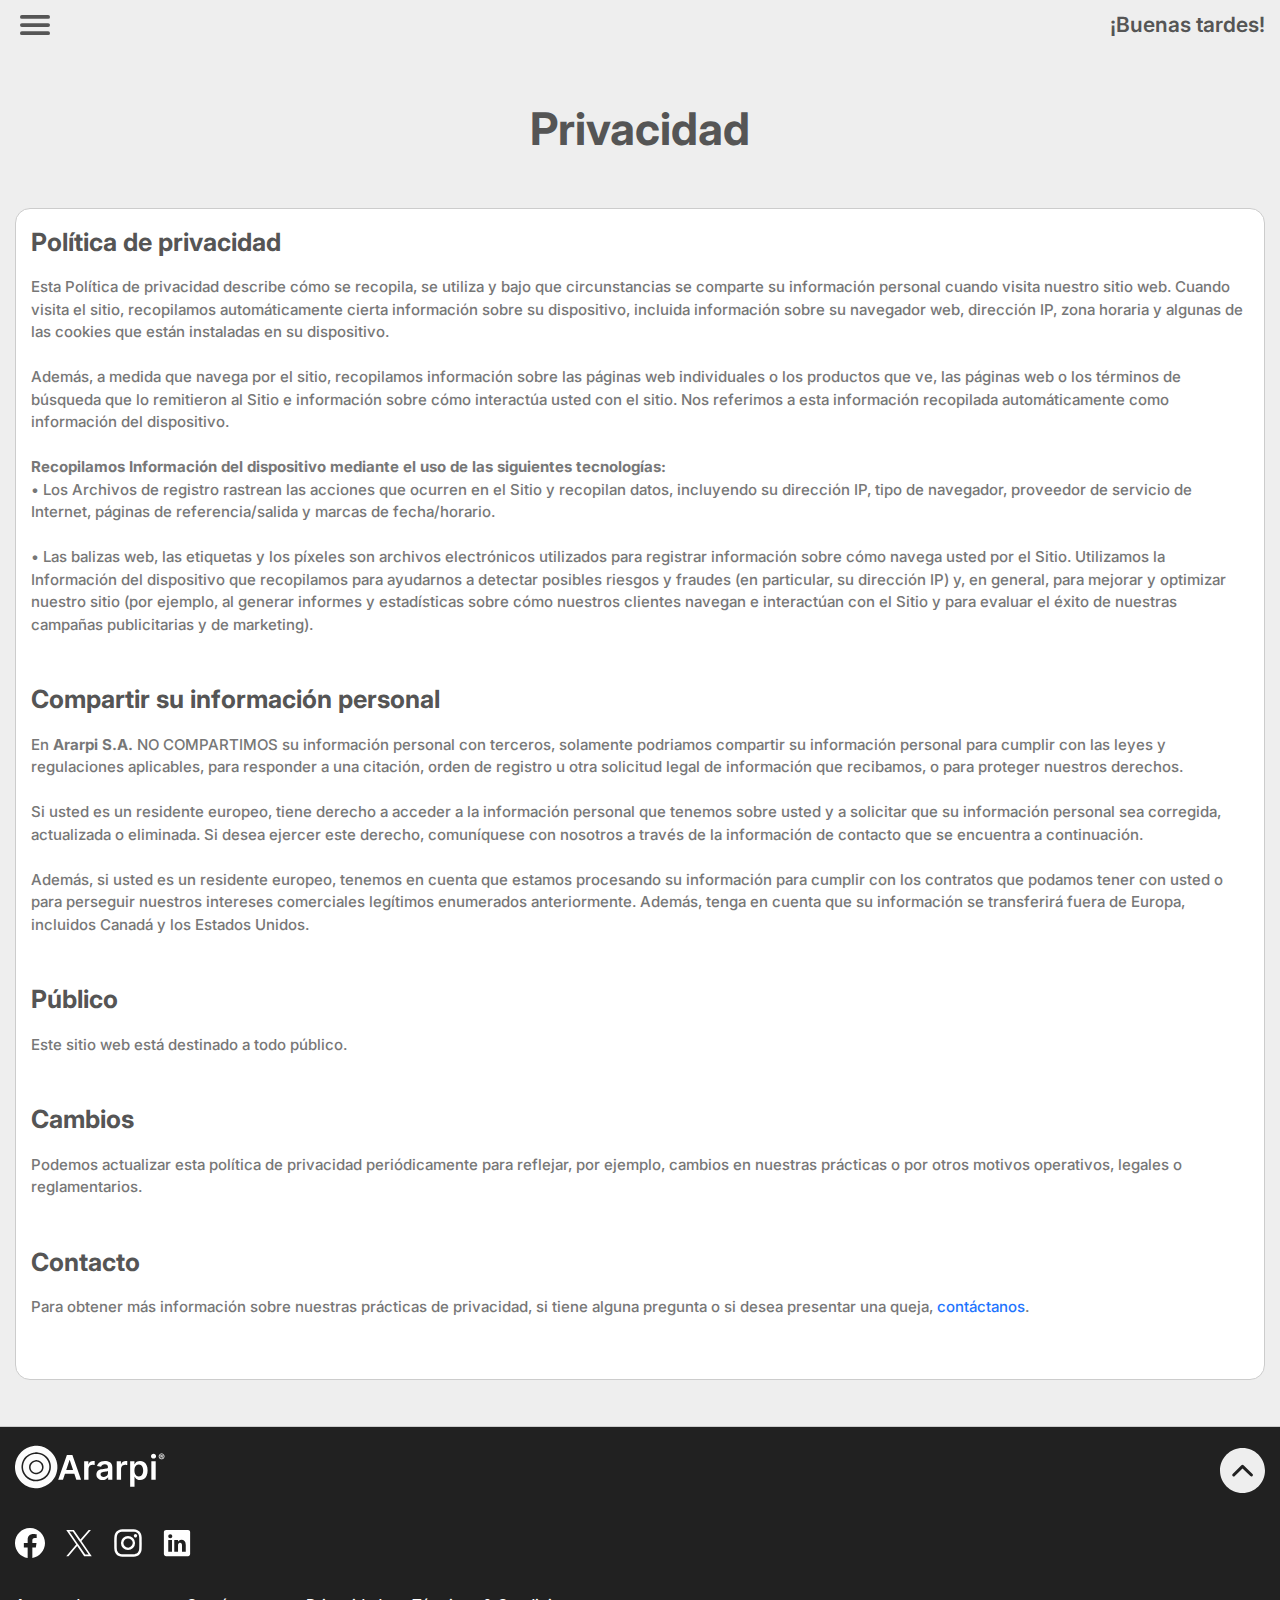
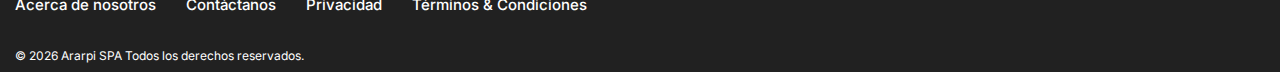
<file: privacidad.html>
<!DOCTYPE html>
<html lang="es">

<head>
  <meta charset="UTF-8">
  <meta name="viewport" content="width=device-width, initial-scale=1.0">
  <meta name="description" content="">
  <meta name="keywords" content="Modelo, Influencer, Marketing, Publicidad">
  <title>Ararpi • Privacidad</title>
  <link rel="icon" type="image/x-icon" href="images/favicon.ico">
  <link rel="stylesheet" href="css/style.css">
  <script defer src="js/script.js"></script>
    <!-- Google tag (gtag.js) -->
  <script async src="https://www.googletagmanager.com/gtag/js?id=G-SJ07Q89QWP"></script>
  <script>
    window.dataLayer = window.dataLayer || [];
    function gtag() { dataLayer.push(arguments); }
    gtag('js', new Date());
    gtag('config', 'G-SJ07Q89QWP');
  </script>
  <link rel="preconnect" href="https://fonts.googleapis.com">
  <link rel="preconnect" href="https://fonts.gstatic.com" crossorigin>
  <link href="https://fonts.googleapis.com/css2?family=Inter:wght@100;200;300;400;500;600;700;800;900&display=swap" rel="stylesheet">
</head>

<body class="contenedor-pagina">

  <div class="subcontenedor-pagina">
    <nav class="nav-bar-superior">
      <div class="seccion-icono-menu" onclick="openNav()">
        <svg xmlns="http://www.w3.org/2000/svg" class="icono-menu" id="iconoMenu" viewBox="0 0 512 512">
          <path fill="none" stroke="currentColor" stroke-linecap="round" stroke-miterlimit="10" stroke-width="48"
            d="M88 152h336M88 256h336M88 360h336" />
        </svg>
      </div>
      <span class="saludo-cliente" id="saludoCliente"></span>
      <div class="menu-lateral" id="menuLateral">
        <div class="seccion-logo-y-cerar">
          <svg viewBox="0 0 177 50" fill="#1f75fe" xmlns="http://www.w3.org/2000/svg"
            class="icono-logo-ararpi-menu-lateral">
            <path
              d="M56.6051 40H50.9801L61.2216 10.9091H67.7273L77.983 40H72.358L64.5881 16.875H64.3608L56.6051 40ZM56.7898 
              28.5938H72.1307V32.8267H56.7898V28.5938ZM81.5874 
              40V18.1818H86.5732V21.8182H86.8004C87.1982 20.5587 87.88 19.5881 88.8459 18.9062C89.8213 18.215 90.9339 17.8693 92.1839 17.8693C92.468 17.8693 
              92.7853 17.8835 93.1357 17.9119C93.4955 17.9309 93.7938 17.964 94.0305 18.0114V22.7415C93.8127 22.6657 93.4671 22.5994 92.9936 22.5426C92.5296 
              22.4763 92.0798 22.4432 91.6442 22.4432C90.7067 22.4432 89.8639 22.6468 89.1158 23.054C88.3771 23.4517 87.7947 24.0057 87.3686 24.7159C86.9425
              25.4261 86.7294 26.2453 86.7294 27.1733V40H81.5874ZM103.335 40.4403C101.952 40.4403 100.707 40.1941 99.5987 39.7017C98.5002 39.1998 97.629 
              38.4612 96.9851 37.4858C96.3506 36.5104 96.0334 35.3078 96.0334 33.8778C96.0334 32.6468 96.2607 31.6288 96.7152 30.8239C97.1697 30.0189 
              97.79 29.375 98.576 28.892C99.362 28.4091 100.247 28.0445 101.232 27.7983C102.227 27.5426 103.254 27.358 104.315 27.2443C105.593 27.1117 
              106.63 26.9934 107.425 26.8892C108.221 26.7756 108.799 26.6051 109.158 26.3778C109.528 26.1411 109.712 25.7765 109.712 25.2841V25.1989C109.712 
              24.1288 109.395 23.3002 108.761 22.7131C108.126 22.1259 107.212 21.8324 106.019 21.8324C104.76 21.8324 103.761 22.107 103.022 22.6562C102.293 
              23.2055 101.8 23.8542 101.545 24.6023L96.7436 23.9205C97.1224 22.5947 97.7474 21.4867 98.6186 20.5966C99.4898 19.697 100.555 19.0246 101.815 
              18.5795C103.074 18.125 104.466 17.8977 105.991 17.8977C107.042 17.8977 108.088 18.0208 109.13 18.267C110.172 18.5133 111.123 18.9205 111.985 
              19.4886C112.847 20.0473 113.538 20.8097 114.059 21.7756C114.589 22.7415 114.854 23.9489 114.854 25.3977V40H109.911V37.0028H109.741C109.428 
              37.6089 108.988 38.1771 108.42 38.7074C107.861 39.2282 107.156 39.6496 106.303 39.9716C105.46 40.2841 104.471 40.4403 103.335 40.4403ZM104.67 
              36.6619C105.702 36.6619 106.597 36.4583 107.354 36.0511C108.112 35.6345 108.694 35.0852 109.102 34.4034C109.518 33.7216 109.727 32.9782 109.727 
              32.1733V29.6023C109.566 29.7348 109.291 29.858 108.903 29.9716C108.524 30.0852 108.098 30.1847 107.624 30.2699C107.151 30.3551 106.682 30.4309 
              106.218 30.4972C105.754 30.5634 105.352 30.6203 105.011 30.6676C104.244 30.7718 103.557 30.9422 102.951 31.179C102.345 31.4157 101.867 31.7472
              101.516 32.1733C101.166 32.59 100.991 33.1297 100.991 33.7926C100.991 34.7396 101.336 35.4545 102.028 35.9375C102.719 36.4205 103.6 36.6619 
              104.67 36.6619ZM120.025 40V18.1818H125.011V21.8182H125.238C125.636 20.5587 126.317 19.5881 127.283 18.9062C128.259 18.215 129.371 17.8693
              130.621 17.8693C130.906 17.8693 131.223 17.8835 131.573 17.9119C131.933 17.9309 132.231 17.964 132.468 18.0114V22.7415C132.25 22.6657 
              131.905 22.5994 131.431 22.5426C130.967 22.4763 130.517 22.4432 130.082 22.4432C129.144 22.4432 128.301 22.6468 127.553 23.054C126.815 
              23.4517 126.232 24.0057 125.806 24.7159C125.38 25.4261 125.167 26.2453 125.167 27.1733V40H120.025ZM135.884 
              48.1818V18.1818H140.941V21.7898H141.239C141.504 21.2595 141.879 20.696 142.362 20.0994C142.844 19.4934 143.498 18.9773 144.322 18.5511C145.146 
              18.1155 146.197 17.8977 147.475 17.8977C149.161 17.8977 150.681 18.3286 152.035 19.1903C153.398 20.0426 154.478 21.3068 155.273 22.983C156.078
              24.6496 156.481 26.6951 156.481 29.1193C156.481 31.5152 156.088 33.5511 155.302 35.2273C154.516 36.9034 153.446 38.1818 152.092 39.0625C150.737 
              39.9432 149.203 40.3835 147.489 40.3835C146.239 40.3835 145.202 40.1752 144.379 39.7585C143.555 39.3419 142.892 38.84 142.39 38.2528C141.897 
              37.6562 141.514 37.0928 141.239 36.5625H141.026V48.1818H135.884ZM140.927 29.0909C140.927 30.5019 141.126 31.7377 141.523 32.7983C141.931 
              33.8589 142.513 34.6875 143.271 35.2841C144.038 35.8712 144.966 36.1648 146.055 36.1648C147.191 36.1648 148.143 35.8617 148.91 35.2557C149.677
              34.6402 150.254 33.8021 150.643 32.7415C151.04 31.6714 151.239 30.4545 151.239 29.0909C151.239 27.7367 151.045 26.5341 150.657 25.483C150.269
              24.4318 149.691 23.608 148.924 23.0114C148.157 22.4148 147.201 22.1165 146.055 22.1165C144.956 22.1165 144.023 22.4053 143.256 22.983C142.489 
              23.5606 141.907 24.3703 141.509 25.4119C141.121 26.4536 140.927 27.6799 140.927 29.0909ZM160.884 40V18.1818H166.026V40H160.884ZM163.469 
              15.0852C162.655 15.0852 161.954 14.8153 161.367 14.2756C160.78 13.7263 160.487 13.0682 160.487 12.3011C160.487 11.5246 160.78 10.8665 
              161.367 10.3267C161.954 9.77746 162.655 9.50284 163.469 9.50284C164.293 9.50284 164.994 9.77746 165.572 10.3267C166.159 10.8665 166.452 
              11.5246 166.452 12.3011C166.452 13.0682 166.159 13.7263 165.572 14.2756C164.994 14.8153 164.293 15.0852 163.469 15.0852Z"
              fill="#1f75fe" />
            <path
              d="M23.6608 49.9837C22.2044 49.8862 21.0186 49.7319 19.8777 49.4913C12.3529 47.9044 6.00206 42.9909 2.59029 36.1165C1.19151 33.298 
              0.404208 30.5214 0.0817184 27.2691C0.00467843 26.4921 -0.0266617 24.3701 0.0263083 23.5178C0.413518 17.2879 3.0063 11.5779 7.43449
              7.20289C11.3283 3.35589 16.4111 0.875685 21.7962 0.194785C23.1608 0.0222848 25.1617 -0.0470152 26.4579 0.0332848C32.6134 0.414985 
              38.2246 2.91089 42.5771 7.20319C45.528 10.1134 47.6755 13.6344 48.9013 17.5723C49.4465 19.3239 49.762 20.9481 49.953 22.9869C50.0157 
              23.6549 50.0157 26.3534 49.953 27.0213C49.5541 31.2786 48.3451 34.8945 46.1607 38.3637C42.777 43.7377 37.3125 47.7085 31.1894 49.2425C29.5869
              49.644 28.18 49.8647 26.5475 49.9708C26.0652 50.0021 24.0697 50.011 23.6608 49.9837ZM26.924 41.7824C28.5854 41.5851 29.982 41.2382 31.4602 
              40.6555C33.1754 39.9796 34.7008 39.0777 36.1757 37.8677C36.7183 37.4226 37.7299 36.4366 38.1903 35.9041C40.1817 33.6012 41.5353 30.8041 
              42.074 27.8783C42.2745 26.7891 42.3428 26.0055 42.3428 24.7918C42.3428 23.2417 42.2031 22.0899 41.8391 20.6392C41.5551 19.5073 41.1812 
              18.4938 40.6422 17.3943C39.7454 15.565 38.7314 14.162 37.2534 12.7053C34.4429 9.93509 30.9458 8.27499 26.924 7.80179C26.2717 7.72499
              24.404 7.69459 23.7069 7.74939C20.7231 7.98389 17.9914 8.89359 15.5387 10.4695C14.4969 11.1388 13.6452 11.8252 12.7231 12.7386C11.2616
              14.1862 10.2605 15.5758 9.36899 17.3943C8.42629 19.3169 7.89409 21.2527 7.70499 23.447C7.65779 23.9944 7.65779 25.5892 7.70499 26.1366C7.85449 27.8706 8.24779 29.5459 8.86819 31.0911C9.08359 31.6276 9.62989 32.7439 9.92519 33.251C12.2927 37.3171 16.2293 40.2546 20.8094 41.3731C21.816 41.6189 22.4047 41.7123 23.7864 41.8454C24.1743 41.8828 26.4662 41.8367 26.924 41.7824ZM24.3422 40.0567C18.2701 39.8429 12.8034 36.0125 10.5615 30.401C9.99489 28.9828 9.67349 27.6271 9.53069 26.0525C9.48339 25.5303 9.48409 24.0601 9.53189 23.5218C9.70799 21.5406 10.2229 19.7257 11.099 17.9984C11.9085 16.4024 12.8834 15.0844 14.1628 13.8563C16.1692 11.9303 18.5838 10.6063 21.29 9.94799C22.5189 9.64909 23.6367 9.51919 24.9876 9.51859C26.469 9.51789 27.5024 9.64239 28.876 9.98729C34.352 11.3619 38.6763 15.6386 40.065 21.053C40.6561 23.3577 40.6751 25.9985 40.1171 28.3131C39.2043 32.0997 36.8687 35.3914 33.5759 37.5316C32.3699 38.3155 31.3502 38.8113 30.0196 39.2608C28.2084 39.8725 26.3821 40.1286 24.3422 40.0567ZM26.2305 33.4961C27.8734 33.2836 29.4052 32.6237 30.6807 31.5789C31.5897 30.8344 32.3178 29.9146 32.8597 28.8262C33.4401 27.6607 33.7014 26.5343 33.7014 25.1988C33.7014 24.2204 33.5816 23.4687 33.284 22.58C33.0978 22.0237 32.6903 21.1843 32.3735 20.7043C30.993 18.6125 28.7569 17.2283 26.2305 16.9014C25.6784 16.83 24.5852 16.8299 24.0302 16.9012C21.1451 17.2721 18.6666 19.0182 17.4012 21.5713C16.816 22.752 16.5605 23.8636 16.5609 25.2271C16.5613 26.5625 16.8163 27.6417 17.4198 28.8616C18.6544 31.3573 21.142 33.1126 23.9836 33.493C24.5064 33.563 25.7008 33.5647 26.2305 33.4961ZM24.6649 31.7445C22.9534 31.6392 21.2281 30.8217 20.1015 29.5824C18.8695 28.227 18.293 26.6036 18.3949 24.7768C18.525 22.4452 19.9919 20.3267 22.1914 19.2938C25.3263 17.8216 29.1018 18.9071 30.9136 21.8014C32.5962 24.4893 32.0462 28.0109 29.6162 30.1085C28.561 31.0193 27.0553 31.6502 25.7484 31.7291C25.5765 31.7395 25.3552 31.7529 25.2566 31.7589C25.158 31.7649 24.8917 31.7584 24.6649 31.7445Z"
              fill="#1f75fe" />
            <path
              d="M171.749 14.0966V10.9517H173.287C173.486 10.9517 173.668 10.9929 173.832 11.0753C174 11.1577 174.132 11.277 174.229 11.4332C174.328 11.5866 174.378 11.7741 174.378 11.9957C174.378 12.2173 174.327 12.4062 174.224 12.5625C174.122 12.7188 173.986 12.8381 173.815 12.9205C173.645 13 173.456 13.0398 173.249 13.0398H172.196V12.4474H173.078C173.197 12.4474 173.3 12.4091 173.385 12.3324C173.473 12.2557 173.517 12.142 173.517 11.9915C173.517 11.8352 173.473 11.7244 173.385 11.6591C173.3 11.5909 173.199 11.5568 173.082 11.5568H172.567V14.0966H171.749ZM173.756 12.6435L174.472 14.0966H173.577L172.908 12.6435H173.756ZM172.98 15.9716C172.509 15.9716 172.067 15.8835 171.655 15.7074C171.243 15.5312 170.881 15.2869 170.568 14.9744C170.256 14.6619 170.011 14.2997 169.835 13.8878C169.659 13.4759 169.571 13.0341 169.571 12.5625C169.571 12.0909 169.659 11.6491 169.835 11.2372C170.011 10.8253 170.256 10.4631 170.568 10.1506C170.881 9.83807 171.243 9.59375 171.655 9.41761C172.067 9.24148 172.509 9.15341 172.98 9.15341C173.452 9.15341 173.893 9.24148 174.305 9.41761C174.717 9.59375 175.08 9.83807 175.392 10.1506C175.705 10.4631 175.949 10.8253 176.125 11.2372C176.301 11.6491 176.389 12.0909 176.389 12.5625C176.389 13.0341 176.301 13.4759 176.125 13.8878C175.949 14.2997 175.705 14.6619 175.392 14.9744C175.08 15.2869 174.717 15.5312 174.305 15.7074C173.893 15.8835 173.452 15.9716 172.98 15.9716ZM172.98 15.0724C173.446 15.0724 173.868 14.9602 174.246 14.7358C174.626 14.5085 174.929 14.206 175.153 13.8281C175.378 13.4474 175.49 13.0256 175.49 12.5625C175.49 12.0994 175.376 11.679 175.149 11.3011C174.925 10.9205 174.622 10.6179 174.241 10.3935C173.864 10.1662 173.443 10.0526 172.98 10.0526C172.52 10.0526 172.099 10.1662 171.719 10.3935C171.338 10.6179 171.036 10.9205 170.811 11.3011C170.587 11.679 170.474 12.0994 170.474 12.5625C170.474 13.0256 170.587 13.4474 170.811 13.8281C171.036 14.206 171.338 14.5085 171.719 14.7358C172.099 14.9602 172.52 15.0724 172.98 15.0724Z"
              fill="#1f75fe" />
          </svg>
          <svg xmlns="http://www.w3.org/2000/svg" class="icono-cerrar" id="iconoCerrar" viewBox="0 0 512 512"
            onclick="closeNav()">
            <path fill="currentColor" d="m289.94 256l95-95A24 24 0 0 0 351 
              127l-95 95l-95-95a24 24 0 0 0-34 34l95 95l-95 95a24 24 0 1 0 34 34l95-95l95 95a24 24 0 0 0 34-34Z" />
          </svg>
        </div>

        <div class="seccion-modelos-menu-lateral">
          <a href="vanessavaldes.html" class="bloque-modelos-menu-lateral">
            <span class="titulo-bloque-modelos-menu-lateral">Vanessa Valdés</span>
          </a>

          <a href="rodrigoromero.html" class="bloque-modelos-menu-lateral">
            <span class="titulo-bloque-modelos-menu-lateral">Rodrigo Romero</span>
          </a>

          <div class="bloque-boton-contactanos-menu-lateral">
            <a href="mailto:contacto@ararpi.com" class="boton-contactanos-menu-lateral">
              Contáctanos
            </a>
          </div>
        </div>

        <div class="seccion-info-menu-lateral">
          <a href="acercadenosotros.html" class="bloque-info-menu-lateral">
            <span class="titulo-bloque-info-menu-lateral">Acerca de Nosotros</span>
          </a>

          <a href="privacidad.html" class="bloque-info-menu-lateral">
            <span class="titulo-bloque-info-menu-lateral">Privacidad</span>
          </a>
          <a href="terminosycondiciones.html" class="bloque-info-menu-lateral">
            <span class="titulo-bloque-info-menu-lateral">Términos & Condiciones</span>
          </a>
        </div>
      </div>
      <div id="overlay" class="overlay-menu-lateral" onclick="closeNav()"></div>
    </nav>

    <section class="seccion-privacidad">
      <h1 class="titulo-privacidad">Privacidad</h1>
      <div class="bloque-privacidad">
        <h2 class="titulos-parrafos-privacidad">Política de privacidad</h2>
        <p class="parrafos-privacidad">
          Esta Política de privacidad describe cómo se recopila, se utiliza y bajo que circunstancias se comparte su
          información
          personal cuando visita nuestro sitio web. Cuando visita el sitio, recopilamos automáticamente cierta
          información sobre su dispositivo,
          incluida información sobre su navegador web, dirección IP, zona horaria y algunas de las cookies que están
          instaladas en su dispositivo.
          <br>
          <br>
          Además, a medida que navega por el sitio, recopilamos información sobre las páginas web individuales o los
          productos que ve, las
          páginas web o los términos de búsqueda que lo remitieron al Sitio e información sobre cómo interactúa usted
          con el sitio. Nos referimos a
          esta información recopilada automáticamente como información del dispositivo.
          <br>
          <br>
          <b>Recopilamos Información del dispositivo mediante el uso de las siguientes tecnologías:</b>
          <br>
          • Los Archivos de registro rastrean las acciones que ocurren en el Sitio y recopilan datos,
          incluyendo su dirección IP, tipo de navegador, proveedor de servicio de Internet, páginas de
          referencia/salida y marcas de fecha/horario.
          <br>
          <br>
          • Las balizas web, las etiquetas y los píxeles son archivos electrónicos utilizados para
          registrar información sobre cómo navega usted por el Sitio.

          Utilizamos la Información del dispositivo que recopilamos para ayudarnos a detectar posibles
          riesgos y fraudes (en particular, su dirección IP) y, en general, para mejorar y optimizar nuestro
          sitio (por ejemplo, al generar informes y estadísticas sobre cómo nuestros clientes navegan e
          interactúan con el Sitio y para evaluar el éxito de nuestras campañas publicitarias y de
          marketing).
        </p>

        <h2 class="titulos-parrafos-privacidad">Compartir su información personal</h2>
        <p class="parrafos-privacidad">
          En <b>Ararpi S.A.</b> NO COMPARTIMOS su información personal con terceros, solamente podriamos compartir su
          información personal para cumplir con las leyes y
          regulaciones aplicables, para responder a una citación, orden de registro u otra solicitud legal de
          información que recibamos, o para proteger nuestros derechos.
          <br>
          <br>
          Si usted es un residente europeo, tiene derecho a acceder a la información personal que tenemos sobre usted y
          a solicitar que su información personal sea
          corregida, actualizada o eliminada. Si desea ejercer este derecho, comuníquese con nosotros a través de la
          información de contacto que se encuentra a continuación.
          <br>
          <br>
          Además, si usted es un residente europeo, tenemos en cuenta que estamos procesando su
          información para cumplir con los contratos que podamos tener con usted o para perseguir nuestros intereses
          comerciales legítimos
          enumerados anteriormente. Además, tenga en cuenta que su información se transferirá fuera
          de Europa, incluidos Canadá y los Estados Unidos.
        </p>

        <h2 class="titulos-parrafos-privacidad">Público</h2>
        <p class="parrafos-privacidad">
          Este sitio web está destinado a todo público.
        </p>

        <h2 class="titulos-parrafos-privacidad">Cambios</h2>
        <p class="parrafos-privacidad">
          Podemos actualizar esta política de privacidad periódicamente para reflejar, por ejemplo,
          cambios en nuestras prácticas o por otros motivos operativos, legales o reglamentarios.
        </p>

        <h2 class="titulos-parrafos-privacidad">Contacto</h2>
        <p class="parrafos-privacidad">
          Para obtener más información sobre nuestras prácticas de privacidad, si tiene alguna pregunta
          o si desea presentar una queja, <a href="mailto:contacto@ararpi.com" class="enlace-contactanos">contáctanos</a>.
        </p>
      </div>
    </section>
  </div>

  <footer class="seccion-footer">
    <div class="bloque-logo-arapi-y-icono-subir">
      <a href="https://ararpi.com">
        <svg viewBox="0 0 177 50" fill="none" xmlns="http://www.w3.org/2000/svg" class="logo-ararpi-footer">
          <path
            d="M56.6051 40H50.9801L61.2216 10.9091H67.7273L77.983 40H72.358L64.5881 16.875H64.3608L56.6051 40ZM56.7898 28.5938H72.1307V32.8267H56.7898V28.5938ZM81.5874 40V18.1818H86.5732V21.8182H86.8004C87.1982 20.5587 87.88 19.5881 88.8459 18.9062C89.8213 18.215 90.9339 17.8693 92.1839 17.8693C92.468 17.8693 92.7853 17.8835 93.1357 17.9119C93.4955 17.9309 93.7938 17.964 94.0305 18.0114V22.7415C93.8127 22.6657 93.4671 22.5994 92.9936 22.5426C92.5296 22.4763 92.0798 22.4432 91.6442 22.4432C90.7067 22.4432 89.8639 22.6468 89.1158 23.054C88.3771 23.4517 87.7947 24.0057 87.3686 24.7159C86.9425 25.4261 86.7294 26.2453 86.7294 27.1733V40H81.5874ZM103.335 40.4403C101.952 40.4403 100.707 40.1941 99.5987 39.7017C98.5002 39.1998 97.629 38.4612 96.9851 37.4858C96.3506 36.5104 96.0334 35.3078 96.0334 33.8778C96.0334 32.6468 96.2607 31.6288 96.7152 30.8239C97.1697 30.0189 97.79 29.375 98.576 28.892C99.362 28.4091 100.247 28.0445 101.232 27.7983C102.227 27.5426 103.254 27.358 104.315 27.2443C105.593 27.1117 106.63 26.9934 107.425 26.8892C108.221 26.7756 108.799 26.6051 109.158 26.3778C109.528 26.1411 109.712 25.7765 109.712 25.2841V25.1989C109.712 24.1288 109.395 23.3002 108.761 22.7131C108.126 22.1259 107.212 21.8324 106.019 21.8324C104.76 21.8324 103.761 22.107 103.022 22.6562C102.293 23.2055 101.8 23.8542 101.545 24.6023L96.7436 23.9205C97.1224 22.5947 97.7474 21.4867 98.6186 20.5966C99.4898 19.697 100.555 19.0246 101.815 18.5795C103.074 18.125 104.466 17.8977 105.991 17.8977C107.042 17.8977 108.088 18.0208 109.13 18.267C110.172 18.5133 111.123 18.9205 111.985 19.4886C112.847 20.0473 113.538 20.8097 114.059 21.7756C114.589 22.7415 114.854 23.9489 114.854 25.3977V40H109.911V37.0028H109.741C109.428 37.6089 108.988 38.1771 108.42 38.7074C107.861 39.2282 107.156 39.6496 106.303 39.9716C105.46 40.2841 104.471 40.4403 103.335 40.4403ZM104.67 36.6619C105.702 36.6619 106.597 36.4583 107.354 36.0511C108.112 35.6345 108.694 35.0852 109.102 34.4034C109.518 33.7216 109.727 32.9782 109.727 32.1733V29.6023C109.566 29.7348 109.291 29.858 108.903 29.9716C108.524 30.0852 108.098 30.1847 107.624 30.2699C107.151 30.3551 106.682 30.4309 106.218 30.4972C105.754 30.5634 105.352 30.6203 105.011 30.6676C104.244 30.7718 103.557 30.9422 102.951 31.179C102.345 31.4157 101.867 31.7472 101.516 32.1733C101.166 32.59 100.991 33.1297 100.991 33.7926C100.991 34.7396 101.336 35.4545 102.028 35.9375C102.719 36.4205 103.6 36.6619 104.67 36.6619ZM120.025 40V18.1818H125.011V21.8182H125.238C125.636 20.5587 126.317 19.5881 127.283 18.9062C128.259 18.215 129.371 17.8693 130.621 17.8693C130.906 17.8693 131.223 17.8835 131.573 17.9119C131.933 17.9309 132.231 17.964 132.468 18.0114V22.7415C132.25 22.6657 131.905 22.5994 131.431 22.5426C130.967 22.4763 130.517 22.4432 130.082 22.4432C129.144 22.4432 128.301 22.6468 127.553 23.054C126.815 23.4517 126.232 24.0057 125.806 24.7159C125.38 25.4261 125.167 26.2453 125.167 27.1733V40H120.025ZM135.884 48.1818V18.1818H140.941V21.7898H141.239C141.504 21.2595 141.879 20.696 142.362 20.0994C142.844 19.4934 143.498 18.9773 144.322 18.5511C145.146 18.1155 146.197 17.8977 147.475 17.8977C149.161 17.8977 150.681 18.3286 152.035 19.1903C153.398 20.0426 154.478 21.3068 155.273 22.983C156.078 24.6496 156.481 26.6951 156.481 29.1193C156.481 31.5152 156.088 33.5511 155.302 35.2273C154.516 36.9034 153.446 38.1818 152.092 39.0625C150.737 39.9432 149.203 40.3835 147.489 40.3835C146.239 40.3835 145.202 40.1752 144.379 39.7585C143.555 39.3419 142.892 38.84 142.39 38.2528C141.897 37.6562 141.514 37.0928 141.239 36.5625H141.026V48.1818H135.884ZM140.927 29.0909C140.927 30.5019 141.126 31.7377 141.523 32.7983C141.931 33.8589 142.513 34.6875 143.271 35.2841C144.038 35.8712 144.966 36.1648 146.055 36.1648C147.191 36.1648 148.143 35.8617 148.91 35.2557C149.677 34.6402 150.254 33.8021 150.643 32.7415C151.04 31.6714 151.239 30.4545 151.239 29.0909C151.239 27.7367 151.045 26.5341 150.657 25.483C150.269 24.4318 149.691 23.608 148.924 23.0114C148.157 22.4148 147.201 22.1165 146.055 22.1165C144.956 22.1165 144.023 22.4053 143.256 22.983C142.489 23.5606 141.907 24.3703 141.509 25.4119C141.121 26.4536 140.927 27.6799 140.927 29.0909ZM160.884 40V18.1818H166.026V40H160.884ZM163.469 15.0852C162.655 15.0852 161.954 14.8153 161.367 14.2756C160.78 13.7263 160.487 13.0682 160.487 12.3011C160.487 11.5246 160.78 10.8665 161.367 10.3267C161.954 9.77746 162.655 9.50284 163.469 9.50284C164.293 9.50284 164.994 9.77746 165.572 10.3267C166.159 10.8665 166.452 11.5246 166.452 12.3011C166.452 13.0682 166.159 13.7263 165.572 14.2756C164.994 14.8153 164.293 15.0852 163.469 15.0852Z"
            fill="#fff" />
          <path
            d="M23.6608 49.9837C22.2044 49.8862 21.0186 49.7319 19.8777 49.4913C12.3529 47.9044 6.00206 42.9909 2.59029 36.1165C1.19151 33.298 0.404208 30.5214 0.0817184 27.2691C0.00467843 26.4921 -0.0266617 24.3701 0.0263083 23.5178C0.413518 17.2879 3.0063 11.5779 7.43449 7.20289C11.3283 3.35589 16.4111 0.875685 21.7962 0.194785C23.1608 0.0222848 25.1617 -0.0470152 26.4579 0.0332848C32.6134 0.414985 38.2246 2.91089 42.5771 7.20319C45.528 10.1134 47.6755 13.6344 48.9013 17.5723C49.4465 19.3239 49.762 20.9481 49.953 22.9869C50.0157 23.6549 50.0157 26.3534 49.953 27.0213C49.5541 31.2786 48.3451 34.8945 46.1607 38.3637C42.777 43.7377 37.3125 47.7085 31.1894 49.2425C29.5869 49.644 28.18 49.8647 26.5475 49.9708C26.0652 50.0021 24.0697 50.011 23.6608 49.9837ZM26.924 41.7824C28.5854 41.5851 29.982 41.2382 31.4602 40.6555C33.1754 39.9796 34.7008 39.0777 36.1757 37.8677C36.7183 37.4226 37.7299 36.4366 38.1903 35.9041C40.1817 33.6012 41.5353 30.8041 42.074 27.8783C42.2745 26.7891 42.3428 26.0055 42.3428 24.7918C42.3428 23.2417 42.2031 22.0899 41.8391 20.6392C41.5551 19.5073 41.1812 18.4938 40.6422 17.3943C39.7454 15.565 38.7314 14.162 37.2534 12.7053C34.4429 9.93509 30.9458 8.27499 26.924 7.80179C26.2717 7.72499 24.404 7.69459 23.7069 7.74939C20.7231 7.98389 17.9914 8.89359 15.5387 10.4695C14.4969 11.1388 13.6452 11.8252 12.7231 12.7386C11.2616 14.1862 10.2605 15.5758 9.36899 17.3943C8.42629 19.3169 7.89409 21.2527 7.70499 23.447C7.65779 23.9944 7.65779 25.5892 7.70499 26.1366C7.85449 27.8706 8.24779 29.5459 8.86819 31.0911C9.08359 31.6276 9.62989 32.7439 9.92519 33.251C12.2927 37.3171 16.2293 40.2546 20.8094 41.3731C21.816 41.6189 22.4047 41.7123 23.7864 41.8454C24.1743 41.8828 26.4662 41.8367 26.924 41.7824ZM24.3422 40.0567C18.2701 39.8429 12.8034 36.0125 10.5615 30.401C9.99489 28.9828 9.67349 27.6271 9.53069 26.0525C9.48339 25.5303 9.48409 24.0601 9.53189 23.5218C9.70799 21.5406 10.2229 19.7257 11.099 17.9984C11.9085 16.4024 12.8834 15.0844 14.1628 13.8563C16.1692 11.9303 18.5838 10.6063 21.29 9.94799C22.5189 9.64909 23.6367 9.51919 24.9876 9.51859C26.469 9.51789 27.5024 9.64239 28.876 9.98729C34.352 11.3619 38.6763 15.6386 40.065 21.053C40.6561 23.3577 40.6751 25.9985 40.1171 28.3131C39.2043 32.0997 36.8687 35.3914 33.5759 37.5316C32.3699 38.3155 31.3502 38.8113 30.0196 39.2608C28.2084 39.8725 26.3821 40.1286 24.3422 40.0567ZM26.2305 33.4961C27.8734 33.2836 29.4052 32.6237 30.6807 31.5789C31.5897 30.8344 32.3178 29.9146 32.8597 28.8262C33.4401 27.6607 33.7014 26.5343 33.7014 25.1988C33.7014 24.2204 33.5816 23.4687 33.284 22.58C33.0978 22.0237 32.6903 21.1843 32.3735 20.7043C30.993 18.6125 28.7569 17.2283 26.2305 16.9014C25.6784 16.83 24.5852 16.8299 24.0302 16.9012C21.1451 17.2721 18.6666 19.0182 17.4012 21.5713C16.816 22.752 16.5605 23.8636 16.5609 25.2271C16.5613 26.5625 16.8163 27.6417 17.4198 28.8616C18.6544 31.3573 21.142 33.1126 23.9836 33.493C24.5064 33.563 25.7008 33.5647 26.2305 33.4961ZM24.6649 31.7445C22.9534 31.6392 21.2281 30.8217 20.1015 29.5824C18.8695 28.227 18.293 26.6036 18.3949 24.7768C18.525 22.4452 19.9919 20.3267 22.1914 19.2938C25.3263 17.8216 29.1018 18.9071 30.9136 21.8014C32.5962 24.4893 32.0462 28.0109 29.6162 30.1085C28.561 31.0193 27.0553 31.6502 25.7484 31.7291C25.5765 31.7395 25.3552 31.7529 25.2566 31.7589C25.158 31.7649 24.8917 31.7584 24.6649 31.7445Z"
            fill="#fff" fill-opacity="0.99" />
          <path
            d="M171.749 14.0966V10.9517H173.287C173.486 10.9517 173.668 10.9929 173.832 11.0753C174 11.1577 174.132 11.277 174.229 11.4332C174.328 11.5866 174.378 11.7741 174.378 11.9957C174.378 12.2173 174.327 12.4062 174.224 12.5625C174.122 12.7188 173.986 12.8381 173.815 12.9205C173.645 13 173.456 13.0398 173.249 13.0398H172.196V12.4474H173.078C173.197 12.4474 173.3 12.4091 173.385 12.3324C173.473 12.2557 173.517 12.142 173.517 11.9915C173.517 11.8352 173.473 11.7244 173.385 11.6591C173.3 11.5909 173.199 11.5568 173.082 11.5568H172.567V14.0966H171.749ZM173.756 12.6435L174.472 14.0966H173.577L172.908 12.6435H173.756ZM172.98 15.9716C172.509 15.9716 172.067 15.8835 171.655 15.7074C171.243 15.5312 170.881 15.2869 170.568 14.9744C170.256 14.6619 170.011 14.2997 169.835 13.8878C169.659 13.4759 169.571 13.0341 169.571 12.5625C169.571 12.0909 169.659 11.6491 169.835 11.2372C170.011 10.8253 170.256 10.4631 170.568 10.1506C170.881 9.83807 171.243 9.59375 171.655 9.41761C172.067 9.24148 172.509 9.15341 172.98 9.15341C173.452 9.15341 173.893 9.24148 174.305 9.41761C174.717 9.59375 175.08 9.83807 175.392 10.1506C175.705 10.4631 175.949 10.8253 176.125 11.2372C176.301 11.6491 176.389 12.0909 176.389 12.5625C176.389 13.0341 176.301 13.4759 176.125 13.8878C175.949 14.2997 175.705 14.6619 175.392 14.9744C175.08 15.2869 174.717 15.5312 174.305 15.7074C173.893 15.8835 173.452 15.9716 172.98 15.9716ZM172.98 15.0724C173.446 15.0724 173.868 14.9602 174.246 14.7358C174.626 14.5085 174.929 14.206 175.153 13.8281C175.378 13.4474 175.49 13.0256 175.49 12.5625C175.49 12.0994 175.376 11.679 175.149 11.3011C174.925 10.9205 174.622 10.6179 174.241 10.3935C173.864 10.1662 173.443 10.0526 172.98 10.0526C172.52 10.0526 172.099 10.1662 171.719 10.3935C171.338 10.6179 171.036 10.9205 170.811 11.3011C170.587 11.679 170.474 12.0994 170.474 12.5625C170.474 13.0256 170.587 13.4474 170.811 13.8281C171.036 14.206 171.338 14.5085 171.719 14.7358C172.099 14.9602 172.52 15.0724 172.98 15.0724Z"
            fill="#fff" />
        </svg>
      </a>
      <svg xmlns="http://www.w3.org/2000/svg" viewBox="0 0 20 20" class="icono-subir" onclick="topFunction()"
        id="botonSubir">
        <path fill="currentColor" d="M10 0c5.523 0 10 4.477 10 10s-4.477 10-10 10S0 15.523 0 10S4.477 0 10 0m-.48 7.636l-3.896 3.87a.682.682 0 0 0 .962.968l3.419-3.398l3.49 
          3.402a.682.682 0 0 0 .952-.976l-3.971-3.87a.68.68 0 0 0-.957.004" />
      </svg>
    </div>

    <div class="seccion-redes-sociales">
      <a href="https://www.facebook.com/ArarpiChile" target="_blank" title="Ararpi en Facebook">
        <svg xmlns="http://www.w3.org/2000/svg" viewBox="0 0 16 16" class="icono-facebook">
          <path fill="currentColor" d="M16 8.049c0-4.446-3.582-8.05-8-8.05C3.58 0-.002 3.603-.002 8.05c0 4.017 2.926 7.347 6.75 
                7.951v-5.625h-2.03V8.05H6.75V6.275c0-2.017 1.195-3.131 3.022-3.131c.876 0 1.791.157 1.791.157v1.98h-1.009c-.993 
                0-1.303.621-1.303 1.258v1.51h2.218l-.354 2.326H9.25V16c3.824-.604 6.75-3.934 6.75-7.951" />
        </svg>
      </a>
      <a href="https://twitter.com/ArarpiChile" target="_blank" title="Ararpi en X">
        <svg xmlns="http://www.w3.org/2000/svg" viewBox="0 0 16 16" class="icono-x">
          <path fill="currentColor" d="M9.294 6.928L14.357 1h-1.2L8.762 6.147L5.25 1H1.2l5.31 7.784L1.2 15h1.2l4.642-5.436L10.751 15h4.05zM7.651 
                8.852l-.538-.775L2.832 1.91h1.843l3.454 4.977l.538.775l4.491 6.47h-1.843z" />
        </svg>
      </a>
      <a href="https://www.instagram.com/ararpichile/" target="_blank" title="Ararpi en Instagram">
        <svg xmlns="http://www.w3.org/2000/svg" viewBox="0 0 24 24" class="icono-instagram">
          <path fill="currentColor" fill-rule="evenodd" d="M7.465 1.066C8.638 1.012 9.012 1 12 1c2.988 0 3.362.013 4.534.066c1.172.053 1.972.24 2.672.511c.733.277 1.398.71 1.948 1.27c.56.549.992 
                1.213 1.268 1.947c.272.7.458 1.5.512 2.67C22.988 8.639 23 9.013 23 12c0 2.988-.013 3.362-.066 4.535c-.053 1.17-.24 1.97-.512 2.67a5.396
                5.396 0 0 1-1.268 1.949c-.55.56-1.215.992-1.948 1.268c-.7.272-1.5.458-2.67.512c-1.174.054-1.548.066-4.536.066c-2.988 
                0-3.362-.013-4.535-.066c-1.17-.053-1.97-.24-2.67-.512a5.397 5.397 0 0 1-1.949-1.268a5.392 5.392 0 0 
                1-1.269-1.948c-.271-.7-.457-1.5-.511-2.67C1.012 15.361 1 14.987 1 12c0-2.988.013-3.362.066-4.534c.053-1.172.24-1.972.511-2.672a5.396 
                5.396 0 0 1 1.27-1.948a5.392 5.392 0 0 1 1.947-1.269c.7-.271 1.5-.457 2.67-.511m8.98 1.98c-1.16-.053-1.508-.064-4.445-.064c-2.937 
                0-3.285.011-4.445.064c-1.073.049-1.655.228-2.043.379c-.513.2-.88.437-1.265.822a3.412 3.412 0 0 0-.822 1.265c-.151.388-.33.97-.379 
                2.043c-.053 1.16-.064 1.508-.064 4.445c0 2.937.011 3.285.064 4.445c.049 1.073.228 1.655.379 2.043c.176.477.457.91.822 1.265c.355.365.788.646
                1.265.822c.388.151.97.33 2.043.379c1.16.053 1.507.064 4.445.064c2.938 0 3.285-.011 4.445-.064c1.073-.049 1.655-.228 2.043-.379c.513-.2.88-.437
                1.265-.822c.365-.355.646-.788.822-1.265c.151-.388.33-.97.379-2.043c.053-1.16.064-1.508.064-4.445c0-2.937-.011-3.285-.064-4.445c-.049-1.073-.228-1.655-.379-2.043c-.2-.513-.437-.88-.822-1.265a3.413
                3.413 0 0 0-1.265-.822c-.388-.151-.97-.33-2.043-.379m-5.85 12.345a3.669 3.669 0 0 0 4-5.986a3.67 3.67 
                0 1 0-4 5.986M8.002 8.002a5.654 5.654 0 1 1 7.996 7.996a5.654 5.654 0 0 1-7.996-7.996m10.906-.814a1.337 
                1.337 0 1 0-1.89-1.89a1.337 1.337 0 0 0 1.89 1.89" clip-rule="evenodd" />
        </svg>
      </a>
      <a href="https://www.linkedin.com/in/ararpichile/" target="_blank" title="Ararpi en LinkedIn">
        <svg xmlns="http://www.w3.org/2000/svg" class="icono-linkedin" viewBox="0 0 512 512">
          <path fill="currentColor" d="M444.17 32H70.28C49.85
                  32 32 46.7 32 66.89v374.72C32 461.91 49.85 480 70.28 480h373.78c20.54 0 35.94-18.21 35.94-38.39V66.89C480.12 46.7 464.6 32 444.17 
                  32m-273.3 373.43h-64.18V205.88h64.18ZM141 175.54h-.46c-20.54 0-33.84-15.29-33.84-34.43c0-19.49 13.65-34.42 34.65-34.42s33.85 14.82 
                  34.31 34.42c-.01 19.14-13.31 34.43-34.66 34.43m264.43 229.89h-64.18V296.32c0-26.14-9.34-44-32.56-44c-17.74 0-28.24 12-32.91 
                  23.69c-1.75 4.2-2.22 9.92-2.22 15.76v113.66h-64.18V205.88h64.18v27.77c9.34-13.3 23.93-32.44 57.88-32.44c42.13 0 74 27.77 74 
                  87.64Z" />
        </svg>
      </a>
    </div>
    <div class="seccion-info">
      <a href="acercadenosotros.html" target="_self" title="Acerca de Ararpi" class="texto-seccion-info"><span>Acerca de
          nosotros</span></a>
      <a href="mailto:contacto@ararpi.com" target="_self" title="Contáctanos" class="texto-seccion-info"><span>Contáctanos</span></a>
      <a href="privacidad.html" target="_self" title="Privacidad" class="texto-seccion-info"><span>Privacidad</span></a>
      <a href="terminosycondiciones.html" target="_self" title="Términos &amp; Condiciones"
        class="texto-seccion-info"><span>Términos &amp; Condiciones</span></a>
    </div>
    <span class="texto-footer">©&nbsp;<span id="anioActual"></span>&nbsp;Ararpi SPA Todos los derechos
      reservados.</span>
    <script>
      //Cambiar año automáticamante
      const a = new Date();
      let actualizarAnio = a.getFullYear();
      document.getElementById("anioActual").innerHTML = actualizarAnio;
    </script>
  </footer>
</body>

</html>
</file>
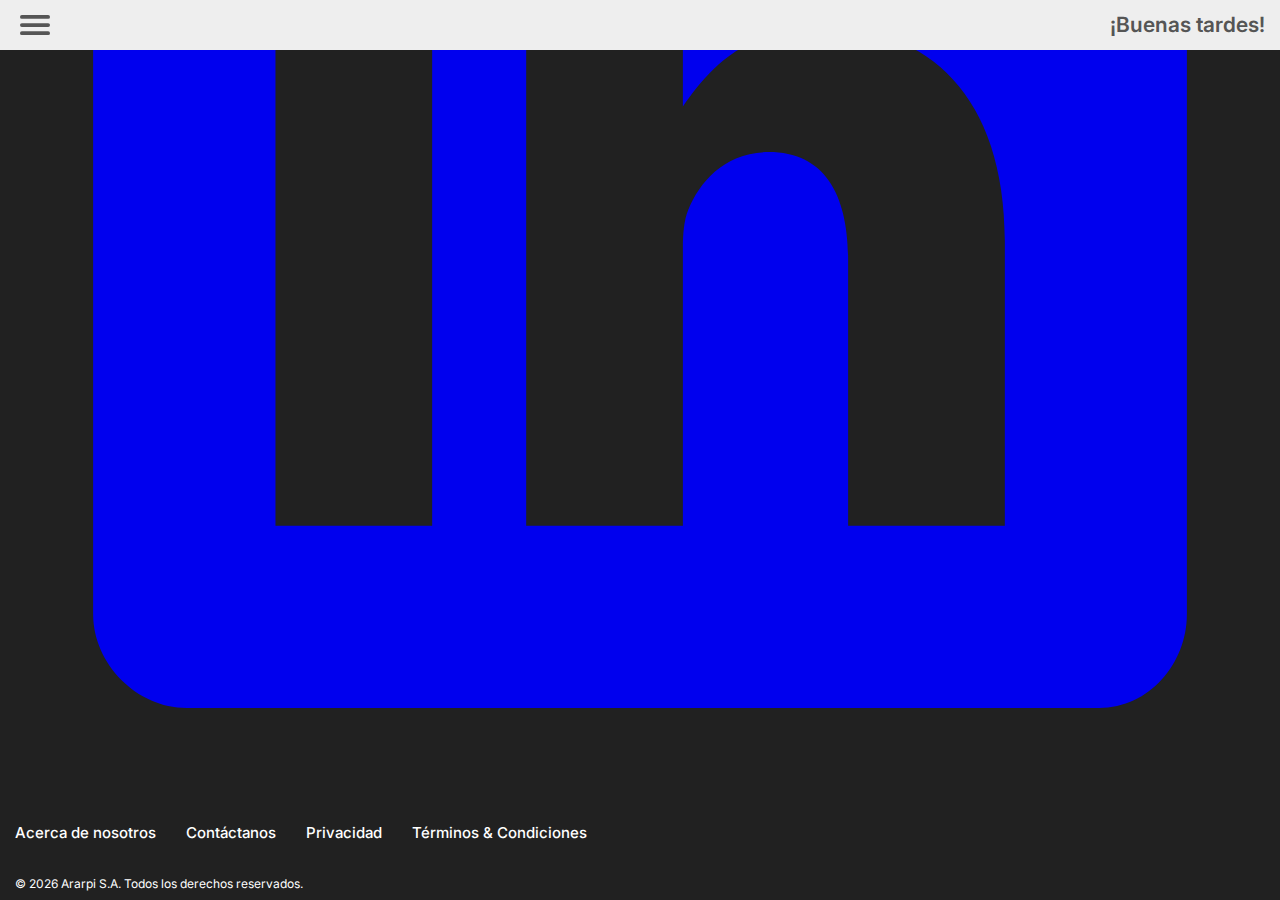
<file: redessociales.html>
<!DOCTYPE html>
<html lang="es">

<head>
  <meta charset="UTF-8">
  <meta name="viewport" content="width=device-width, initial-scale=1.0">
  <meta name="description" content="Branding, Desarrollo Web, Diseño Gráfico, Marketing Digital, Presencia Virtual, Redes Sociales, SEO">
  <meta name="keywords" content="Branding, Desarrollo Web, Diseño Gráfico, Marketing Digital, Presencia Virtual, Redes Sociales, SEO">
  <title>Ararpi • redes Sociales</title>
  <link rel="icon" type="image/x-icon" href="images/favicon.ico">
  <link rel="stylesheet" href="css/style.css">
  <script defer src="js/script.js"></script>
    <!-- Google tag (gtag.js) -->
    <script async src="https://www.googletagmanager.com/gtag/js?id=G-SJ07Q89QWP"></script>
    <script>
      window.dataLayer = window.dataLayer || [];
      function gtag() { dataLayer.push(arguments); }
      gtag('js', new Date());
      gtag('config', 'G-SJ07Q89QWP');
    </script>
  <link rel="preconnect" href="https://fonts.googleapis.com">
  <link rel="preconnect" href="https://fonts.gstatic.com" crossorigin>
  <link href="https://fonts.googleapis.com/css2?family=Inter:wght@100;200;300;400;500;600;700;800;900&display=swap"
    rel="stylesheet">
</head>

<body class="contenedor-pagina">

  <div class="subcontenedor-pagina">
    <nav class="nav-bar-superior">
      <div class="seccion-icono-menu" onclick="openNav()">
        <svg xmlns="http://www.w3.org/2000/svg" class="icono-menu" id="iconoMenu" viewBox="0 0 512 512">
          <path fill="none" stroke="currentColor" stroke-linecap="round" stroke-miterlimit="10" stroke-width="48"
            d="M88 152h336M88 256h336M88 360h336" />
        </svg>
      </div>
      <span class="saludo-cliente" id="saludoCliente"></span>
      <div class="menu-lateral" id="menuLateral">
        <div class="seccion-logo-y-cerar">
          <svg viewBox="0 0 177 50" fill="#1f75fe" xmlns="http://www.w3.org/2000/svg"
            class="icono-logo-ararpi-menu-lateral">
            <path
              d="M56.6051 40H50.9801L61.2216 10.9091H67.7273L77.983 40H72.358L64.5881 16.875H64.3608L56.6051 40ZM56.7898 
              28.5938H72.1307V32.8267H56.7898V28.5938ZM81.5874 
              40V18.1818H86.5732V21.8182H86.8004C87.1982 20.5587 87.88 19.5881 88.8459 18.9062C89.8213 18.215 90.9339 17.8693 92.1839 17.8693C92.468 17.8693 
              92.7853 17.8835 93.1357 17.9119C93.4955 17.9309 93.7938 17.964 94.0305 18.0114V22.7415C93.8127 22.6657 93.4671 22.5994 92.9936 22.5426C92.5296 
              22.4763 92.0798 22.4432 91.6442 22.4432C90.7067 22.4432 89.8639 22.6468 89.1158 23.054C88.3771 23.4517 87.7947 24.0057 87.3686 24.7159C86.9425
              25.4261 86.7294 26.2453 86.7294 27.1733V40H81.5874ZM103.335 40.4403C101.952 40.4403 100.707 40.1941 99.5987 39.7017C98.5002 39.1998 97.629 
              38.4612 96.9851 37.4858C96.3506 36.5104 96.0334 35.3078 96.0334 33.8778C96.0334 32.6468 96.2607 31.6288 96.7152 30.8239C97.1697 30.0189 
              97.79 29.375 98.576 28.892C99.362 28.4091 100.247 28.0445 101.232 27.7983C102.227 27.5426 103.254 27.358 104.315 27.2443C105.593 27.1117 
              106.63 26.9934 107.425 26.8892C108.221 26.7756 108.799 26.6051 109.158 26.3778C109.528 26.1411 109.712 25.7765 109.712 25.2841V25.1989C109.712 
              24.1288 109.395 23.3002 108.761 22.7131C108.126 22.1259 107.212 21.8324 106.019 21.8324C104.76 21.8324 103.761 22.107 103.022 22.6562C102.293 
              23.2055 101.8 23.8542 101.545 24.6023L96.7436 23.9205C97.1224 22.5947 97.7474 21.4867 98.6186 20.5966C99.4898 19.697 100.555 19.0246 101.815 
              18.5795C103.074 18.125 104.466 17.8977 105.991 17.8977C107.042 17.8977 108.088 18.0208 109.13 18.267C110.172 18.5133 111.123 18.9205 111.985 
              19.4886C112.847 20.0473 113.538 20.8097 114.059 21.7756C114.589 22.7415 114.854 23.9489 114.854 25.3977V40H109.911V37.0028H109.741C109.428 
              37.6089 108.988 38.1771 108.42 38.7074C107.861 39.2282 107.156 39.6496 106.303 39.9716C105.46 40.2841 104.471 40.4403 103.335 40.4403ZM104.67 
              36.6619C105.702 36.6619 106.597 36.4583 107.354 36.0511C108.112 35.6345 108.694 35.0852 109.102 34.4034C109.518 33.7216 109.727 32.9782 109.727 
              32.1733V29.6023C109.566 29.7348 109.291 29.858 108.903 29.9716C108.524 30.0852 108.098 30.1847 107.624 30.2699C107.151 30.3551 106.682 30.4309 
              106.218 30.4972C105.754 30.5634 105.352 30.6203 105.011 30.6676C104.244 30.7718 103.557 30.9422 102.951 31.179C102.345 31.4157 101.867 31.7472
              101.516 32.1733C101.166 32.59 100.991 33.1297 100.991 33.7926C100.991 34.7396 101.336 35.4545 102.028 35.9375C102.719 36.4205 103.6 36.6619 
              104.67 36.6619ZM120.025 40V18.1818H125.011V21.8182H125.238C125.636 20.5587 126.317 19.5881 127.283 18.9062C128.259 18.215 129.371 17.8693
              130.621 17.8693C130.906 17.8693 131.223 17.8835 131.573 17.9119C131.933 17.9309 132.231 17.964 132.468 18.0114V22.7415C132.25 22.6657 
              131.905 22.5994 131.431 22.5426C130.967 22.4763 130.517 22.4432 130.082 22.4432C129.144 22.4432 128.301 22.6468 127.553 23.054C126.815 
              23.4517 126.232 24.0057 125.806 24.7159C125.38 25.4261 125.167 26.2453 125.167 27.1733V40H120.025ZM135.884 
              48.1818V18.1818H140.941V21.7898H141.239C141.504 21.2595 141.879 20.696 142.362 20.0994C142.844 19.4934 143.498 18.9773 144.322 18.5511C145.146 
              18.1155 146.197 17.8977 147.475 17.8977C149.161 17.8977 150.681 18.3286 152.035 19.1903C153.398 20.0426 154.478 21.3068 155.273 22.983C156.078
              24.6496 156.481 26.6951 156.481 29.1193C156.481 31.5152 156.088 33.5511 155.302 35.2273C154.516 36.9034 153.446 38.1818 152.092 39.0625C150.737 
              39.9432 149.203 40.3835 147.489 40.3835C146.239 40.3835 145.202 40.1752 144.379 39.7585C143.555 39.3419 142.892 38.84 142.39 38.2528C141.897 
              37.6562 141.514 37.0928 141.239 36.5625H141.026V48.1818H135.884ZM140.927 29.0909C140.927 30.5019 141.126 31.7377 141.523 32.7983C141.931 
              33.8589 142.513 34.6875 143.271 35.2841C144.038 35.8712 144.966 36.1648 146.055 36.1648C147.191 36.1648 148.143 35.8617 148.91 35.2557C149.677
              34.6402 150.254 33.8021 150.643 32.7415C151.04 31.6714 151.239 30.4545 151.239 29.0909C151.239 27.7367 151.045 26.5341 150.657 25.483C150.269
              24.4318 149.691 23.608 148.924 23.0114C148.157 22.4148 147.201 22.1165 146.055 22.1165C144.956 22.1165 144.023 22.4053 143.256 22.983C142.489 
              23.5606 141.907 24.3703 141.509 25.4119C141.121 26.4536 140.927 27.6799 140.927 29.0909ZM160.884 40V18.1818H166.026V40H160.884ZM163.469 
              15.0852C162.655 15.0852 161.954 14.8153 161.367 14.2756C160.78 13.7263 160.487 13.0682 160.487 12.3011C160.487 11.5246 160.78 10.8665 
              161.367 10.3267C161.954 9.77746 162.655 9.50284 163.469 9.50284C164.293 9.50284 164.994 9.77746 165.572 10.3267C166.159 10.8665 166.452 
              11.5246 166.452 12.3011C166.452 13.0682 166.159 13.7263 165.572 14.2756C164.994 14.8153 164.293 15.0852 163.469 15.0852Z"
              fill="#1f75fe" />
            <path
              d="M23.6608 49.9837C22.2044 49.8862 21.0186 49.7319 19.8777 49.4913C12.3529 47.9044 6.00206 42.9909 2.59029 36.1165C1.19151 33.298 
              0.404208 30.5214 0.0817184 27.2691C0.00467843 26.4921 -0.0266617 24.3701 0.0263083 23.5178C0.413518 17.2879 3.0063 11.5779 7.43449
              7.20289C11.3283 3.35589 16.4111 0.875685 21.7962 0.194785C23.1608 0.0222848 25.1617 -0.0470152 26.4579 0.0332848C32.6134 0.414985 
              38.2246 2.91089 42.5771 7.20319C45.528 10.1134 47.6755 13.6344 48.9013 17.5723C49.4465 19.3239 49.762 20.9481 49.953 22.9869C50.0157 
              23.6549 50.0157 26.3534 49.953 27.0213C49.5541 31.2786 48.3451 34.8945 46.1607 38.3637C42.777 43.7377 37.3125 47.7085 31.1894 49.2425C29.5869
              49.644 28.18 49.8647 26.5475 49.9708C26.0652 50.0021 24.0697 50.011 23.6608 49.9837ZM26.924 41.7824C28.5854 41.5851 29.982 41.2382 31.4602 
              40.6555C33.1754 39.9796 34.7008 39.0777 36.1757 37.8677C36.7183 37.4226 37.7299 36.4366 38.1903 35.9041C40.1817 33.6012 41.5353 30.8041 
              42.074 27.8783C42.2745 26.7891 42.3428 26.0055 42.3428 24.7918C42.3428 23.2417 42.2031 22.0899 41.8391 20.6392C41.5551 19.5073 41.1812 
              18.4938 40.6422 17.3943C39.7454 15.565 38.7314 14.162 37.2534 12.7053C34.4429 9.93509 30.9458 8.27499 26.924 7.80179C26.2717 7.72499
              24.404 7.69459 23.7069 7.74939C20.7231 7.98389 17.9914 8.89359 15.5387 10.4695C14.4969 11.1388 13.6452 11.8252 12.7231 12.7386C11.2616
              14.1862 10.2605 15.5758 9.36899 17.3943C8.42629 19.3169 7.89409 21.2527 7.70499 23.447C7.65779 23.9944 7.65779 25.5892 7.70499 26.1366C7.85449 27.8706 8.24779 29.5459 8.86819 31.0911C9.08359 31.6276 9.62989 32.7439 9.92519 33.251C12.2927 37.3171 16.2293 40.2546 20.8094 41.3731C21.816 41.6189 22.4047 41.7123 23.7864 41.8454C24.1743 41.8828 26.4662 41.8367 26.924 41.7824ZM24.3422 40.0567C18.2701 39.8429 12.8034 36.0125 10.5615 30.401C9.99489 28.9828 9.67349 27.6271 9.53069 26.0525C9.48339 25.5303 9.48409 24.0601 9.53189 23.5218C9.70799 21.5406 10.2229 19.7257 11.099 17.9984C11.9085 16.4024 12.8834 15.0844 14.1628 13.8563C16.1692 11.9303 18.5838 10.6063 21.29 9.94799C22.5189 9.64909 23.6367 9.51919 24.9876 9.51859C26.469 9.51789 27.5024 9.64239 28.876 9.98729C34.352 11.3619 38.6763 15.6386 40.065 21.053C40.6561 23.3577 40.6751 25.9985 40.1171 28.3131C39.2043 32.0997 36.8687 35.3914 33.5759 37.5316C32.3699 38.3155 31.3502 38.8113 30.0196 39.2608C28.2084 39.8725 26.3821 40.1286 24.3422 40.0567ZM26.2305 33.4961C27.8734 33.2836 29.4052 32.6237 30.6807 31.5789C31.5897 30.8344 32.3178 29.9146 32.8597 28.8262C33.4401 27.6607 33.7014 26.5343 33.7014 25.1988C33.7014 24.2204 33.5816 23.4687 33.284 22.58C33.0978 22.0237 32.6903 21.1843 32.3735 20.7043C30.993 18.6125 28.7569 17.2283 26.2305 16.9014C25.6784 16.83 24.5852 16.8299 24.0302 16.9012C21.1451 17.2721 18.6666 19.0182 17.4012 21.5713C16.816 22.752 16.5605 23.8636 16.5609 25.2271C16.5613 26.5625 16.8163 27.6417 17.4198 28.8616C18.6544 31.3573 21.142 33.1126 23.9836 33.493C24.5064 33.563 25.7008 33.5647 26.2305 33.4961ZM24.6649 31.7445C22.9534 31.6392 21.2281 30.8217 20.1015 29.5824C18.8695 28.227 18.293 26.6036 18.3949 24.7768C18.525 22.4452 19.9919 20.3267 22.1914 19.2938C25.3263 17.8216 29.1018 18.9071 30.9136 21.8014C32.5962 24.4893 32.0462 28.0109 29.6162 30.1085C28.561 31.0193 27.0553 31.6502 25.7484 31.7291C25.5765 31.7395 25.3552 31.7529 25.2566 31.7589C25.158 31.7649 24.8917 31.7584 24.6649 31.7445Z"
              fill="#1f75fe" />
            <path
              d="M171.749 14.0966V10.9517H173.287C173.486 10.9517 173.668 10.9929 173.832 11.0753C174 11.1577 174.132 11.277 174.229 11.4332C174.328 11.5866 174.378 11.7741 174.378 11.9957C174.378 12.2173 174.327 12.4062 174.224 12.5625C174.122 12.7188 173.986 12.8381 173.815 12.9205C173.645 13 173.456 13.0398 173.249 13.0398H172.196V12.4474H173.078C173.197 12.4474 173.3 12.4091 173.385 12.3324C173.473 12.2557 173.517 12.142 173.517 11.9915C173.517 11.8352 173.473 11.7244 173.385 11.6591C173.3 11.5909 173.199 11.5568 173.082 11.5568H172.567V14.0966H171.749ZM173.756 12.6435L174.472 14.0966H173.577L172.908 12.6435H173.756ZM172.98 15.9716C172.509 15.9716 172.067 15.8835 171.655 15.7074C171.243 15.5312 170.881 15.2869 170.568 14.9744C170.256 14.6619 170.011 14.2997 169.835 13.8878C169.659 13.4759 169.571 13.0341 169.571 12.5625C169.571 12.0909 169.659 11.6491 169.835 11.2372C170.011 10.8253 170.256 10.4631 170.568 10.1506C170.881 9.83807 171.243 9.59375 171.655 9.41761C172.067 9.24148 172.509 9.15341 172.98 9.15341C173.452 9.15341 173.893 9.24148 174.305 9.41761C174.717 9.59375 175.08 9.83807 175.392 10.1506C175.705 10.4631 175.949 10.8253 176.125 11.2372C176.301 11.6491 176.389 12.0909 176.389 12.5625C176.389 13.0341 176.301 13.4759 176.125 13.8878C175.949 14.2997 175.705 14.6619 175.392 14.9744C175.08 15.2869 174.717 15.5312 174.305 15.7074C173.893 15.8835 173.452 15.9716 172.98 15.9716ZM172.98 15.0724C173.446 15.0724 173.868 14.9602 174.246 14.7358C174.626 14.5085 174.929 14.206 175.153 13.8281C175.378 13.4474 175.49 13.0256 175.49 12.5625C175.49 12.0994 175.376 11.679 175.149 11.3011C174.925 10.9205 174.622 10.6179 174.241 10.3935C173.864 10.1662 173.443 10.0526 172.98 10.0526C172.52 10.0526 172.099 10.1662 171.719 10.3935C171.338 10.6179 171.036 10.9205 170.811 11.3011C170.587 11.679 170.474 12.0994 170.474 12.5625C170.474 13.0256 170.587 13.4474 170.811 13.8281C171.036 14.206 171.338 14.5085 171.719 14.7358C172.099 14.9602 172.52 15.0724 172.98 15.0724Z"
              fill="#1f75fe" />
          </svg>
          <svg xmlns="http://www.w3.org/2000/svg" class="icono-cerrar" id="iconoCerrar" viewBox="0 0 512 512"
            onclick="closeNav()">
            <path fill="currentColor" d="m289.94 256l95-95A24 24 0 0 0 351 
              127l-95 95l-95-95a24 24 0 0 0-34 34l95 95l-95 95a24 24 0 1 0 34 34l95-95l95 95a24 24 0 0 0 34-34Z" />
          </svg>
        </div>
  
        <div class="seccion-modelos-menu-lateral">

          <a href="branding.html" class="bloque-modelos-menu-lateral">
            <span class="titulo-bloque-modelos-menu-lateral">Branding</span>
          </a>

          <a href="desarrolloweb.html" class="bloque-modelos-menu-lateral">
            <span class="titulo-bloque-modelos-menu-lateral">Desarrollo Web</span>
          </a>

          <a href="disenografico.html" class="bloque-modelos-menu-lateral">
            <span class="titulo-bloque-modelos-menu-lateral">Diseño Gráfico</span>
          </a>

          <a href="marketingdigital.html" class="bloque-modelos-menu-lateral">
            <span class="titulo-bloque-modelos-menu-lateral">Marketing Digital</span>
          </a>

          <a href="presenciavirtual.html" class="bloque-modelos-menu-lateral">
            <span class="titulo-bloque-modelos-menu-lateral">Presencia Virtual</span>
          </a>

          <a href="redessociales.html" class="bloque-modelos-menu-lateral">
            <span class="titulo-bloque-modelos-menu-lateral">Redes Sociales</span>
          </a>

          <a href="seo.html" class="bloque-modelos-menu-lateral">
            <span class="titulo-bloque-modelos-menu-lateral">SEO</span>
          </a>
  
          <div class="bloque-boton-contactanos-menu-lateral">
            <a href="{% url 'contacto' %}" class="boton-contactanos-menu-lateral">
              Contáctanos
            </a>
          </div>
        </div>
  
        <div class="seccion-info-menu-lateral">
          <a href="acercadenosotros.html" class="bloque-info-menu-lateral">
            <span class="titulo-bloque-info-menu-lateral">Acerca de Nosotros</span>
          </a>
  
          <a href="privacidad.html" class="bloque-info-menu-lateral">
            <span class="titulo-bloque-info-menu-lateral">Privacidad</span>
          </a>
          <a href="terminosycondiciones.html" class="bloque-info-menu-lateral">
            <span class="titulo-bloque-info-menu-lateral">Términos & Condiciones</span>
          </a>
        </div>
      </div>
      <div id="overlay" class="overlay-menu-lateral" onclick="closeNav()"></div>
    </nav>
  
    <section class="seccion-perfil-modelos">
  
      <div class="bloque-perfil-modelos">
  
        <div class="bloque-imagen-perfil-modelos">
          <img src="images/redes_sociales.svg" alt="Imagen Redes Sociales" class="imagen-perfil-modelos">
        </div>
  
        <div class="bloque-detalles-perfil-modelos">
  
          <h1 class="nombre-perfil-modelos">Redes Sociales</h1>
  
          <p class="texto-detalles-perfil-modelos">
            
            El marketing por redes sociales es una estrategia que utiliza plataformas de redes sociales para promover productos, servicios o marcas. 
            Este tipo de marketing aprovecha la popularidad y el alcance de plataformas como Facebook, Instagram, Twitter, LinkedIn, TikTok, y otras, 
            para interactuar con el público objetivo de una manera efectiva y directa<br> <br>
  
            Algunas de las caracteristicas del marketing por redes sociales pueden ser: <br>
            Creación de Contenido, Gestión de la Comunidad, Publicidad en Redes Sociales, Análisis y Medición, Estrategia de Contenidos e Influencers y Colaboraciones<br><br>
  
            El marketing en redes sociales no solo se trata de promocionar, sino también de construir una comunidad y crear una imagen de marca positiva. 
            La clave es ser auténtico y mantener una presencia activa y comprometida con la audiencia.
          </p>
  
          <div class="bloque-icono-instagram-perfil-modelos">
            <a href="mailto:contacto@ararpi.com" class="boton-contactanos-perfil-modelos">
              Contáctanos
            </a>
          </div>
        </div>
      </div>

    </section>
  </div>

  <footer class="seccion-footer">
    <div class="bloque-logo-arapi-y-icono-subir">
      <a href="https://ararpi.com">
        <svg viewBox="0 0 177 50" fill="none" xmlns="http://www.w3.org/2000/svg" class="logo-ararpi-footer">
          <path
            d="M56.6051 40H50.9801L61.2216 10.9091H67.7273L77.983 40H72.358L64.5881 16.875H64.3608L56.6051 40ZM56.7898 28.5938H72.1307V32.8267H56.7898V28.5938ZM81.5874 40V18.1818H86.5732V21.8182H86.8004C87.1982 20.5587 87.88 19.5881 88.8459 18.9062C89.8213 18.215 90.9339 17.8693 92.1839 17.8693C92.468 17.8693 92.7853 17.8835 93.1357 17.9119C93.4955 17.9309 93.7938 17.964 94.0305 18.0114V22.7415C93.8127 22.6657 93.4671 22.5994 92.9936 22.5426C92.5296 22.4763 92.0798 22.4432 91.6442 22.4432C90.7067 22.4432 89.8639 22.6468 89.1158 23.054C88.3771 23.4517 87.7947 24.0057 87.3686 24.7159C86.9425 25.4261 86.7294 26.2453 86.7294 27.1733V40H81.5874ZM103.335 40.4403C101.952 40.4403 100.707 40.1941 99.5987 39.7017C98.5002 39.1998 97.629 38.4612 96.9851 37.4858C96.3506 36.5104 96.0334 35.3078 96.0334 33.8778C96.0334 32.6468 96.2607 31.6288 96.7152 30.8239C97.1697 30.0189 97.79 29.375 98.576 28.892C99.362 28.4091 100.247 28.0445 101.232 27.7983C102.227 27.5426 103.254 27.358 104.315 27.2443C105.593 27.1117 106.63 26.9934 107.425 26.8892C108.221 26.7756 108.799 26.6051 109.158 26.3778C109.528 26.1411 109.712 25.7765 109.712 25.2841V25.1989C109.712 24.1288 109.395 23.3002 108.761 22.7131C108.126 22.1259 107.212 21.8324 106.019 21.8324C104.76 21.8324 103.761 22.107 103.022 22.6562C102.293 23.2055 101.8 23.8542 101.545 24.6023L96.7436 23.9205C97.1224 22.5947 97.7474 21.4867 98.6186 20.5966C99.4898 19.697 100.555 19.0246 101.815 18.5795C103.074 18.125 104.466 17.8977 105.991 17.8977C107.042 17.8977 108.088 18.0208 109.13 18.267C110.172 18.5133 111.123 18.9205 111.985 19.4886C112.847 20.0473 113.538 20.8097 114.059 21.7756C114.589 22.7415 114.854 23.9489 114.854 25.3977V40H109.911V37.0028H109.741C109.428 37.6089 108.988 38.1771 108.42 38.7074C107.861 39.2282 107.156 39.6496 106.303 39.9716C105.46 40.2841 104.471 40.4403 103.335 40.4403ZM104.67 36.6619C105.702 36.6619 106.597 36.4583 107.354 36.0511C108.112 35.6345 108.694 35.0852 109.102 34.4034C109.518 33.7216 109.727 32.9782 109.727 32.1733V29.6023C109.566 29.7348 109.291 29.858 108.903 29.9716C108.524 30.0852 108.098 30.1847 107.624 30.2699C107.151 30.3551 106.682 30.4309 106.218 30.4972C105.754 30.5634 105.352 30.6203 105.011 30.6676C104.244 30.7718 103.557 30.9422 102.951 31.179C102.345 31.4157 101.867 31.7472 101.516 32.1733C101.166 32.59 100.991 33.1297 100.991 33.7926C100.991 34.7396 101.336 35.4545 102.028 35.9375C102.719 36.4205 103.6 36.6619 104.67 36.6619ZM120.025 40V18.1818H125.011V21.8182H125.238C125.636 20.5587 126.317 19.5881 127.283 18.9062C128.259 18.215 129.371 17.8693 130.621 17.8693C130.906 17.8693 131.223 17.8835 131.573 17.9119C131.933 17.9309 132.231 17.964 132.468 18.0114V22.7415C132.25 22.6657 131.905 22.5994 131.431 22.5426C130.967 22.4763 130.517 22.4432 130.082 22.4432C129.144 22.4432 128.301 22.6468 127.553 23.054C126.815 23.4517 126.232 24.0057 125.806 24.7159C125.38 25.4261 125.167 26.2453 125.167 27.1733V40H120.025ZM135.884 48.1818V18.1818H140.941V21.7898H141.239C141.504 21.2595 141.879 20.696 142.362 20.0994C142.844 19.4934 143.498 18.9773 144.322 18.5511C145.146 18.1155 146.197 17.8977 147.475 17.8977C149.161 17.8977 150.681 18.3286 152.035 19.1903C153.398 20.0426 154.478 21.3068 155.273 22.983C156.078 24.6496 156.481 26.6951 156.481 29.1193C156.481 31.5152 156.088 33.5511 155.302 35.2273C154.516 36.9034 153.446 38.1818 152.092 39.0625C150.737 39.9432 149.203 40.3835 147.489 40.3835C146.239 40.3835 145.202 40.1752 144.379 39.7585C143.555 39.3419 142.892 38.84 142.39 38.2528C141.897 37.6562 141.514 37.0928 141.239 36.5625H141.026V48.1818H135.884ZM140.927 29.0909C140.927 30.5019 141.126 31.7377 141.523 32.7983C141.931 33.8589 142.513 34.6875 143.271 35.2841C144.038 35.8712 144.966 36.1648 146.055 36.1648C147.191 36.1648 148.143 35.8617 148.91 35.2557C149.677 34.6402 150.254 33.8021 150.643 32.7415C151.04 31.6714 151.239 30.4545 151.239 29.0909C151.239 27.7367 151.045 26.5341 150.657 25.483C150.269 24.4318 149.691 23.608 148.924 23.0114C148.157 22.4148 147.201 22.1165 146.055 22.1165C144.956 22.1165 144.023 22.4053 143.256 22.983C142.489 23.5606 141.907 24.3703 141.509 25.4119C141.121 26.4536 140.927 27.6799 140.927 29.0909ZM160.884 40V18.1818H166.026V40H160.884ZM163.469 15.0852C162.655 15.0852 161.954 14.8153 161.367 14.2756C160.78 13.7263 160.487 13.0682 160.487 12.3011C160.487 11.5246 160.78 10.8665 161.367 10.3267C161.954 9.77746 162.655 9.50284 163.469 9.50284C164.293 9.50284 164.994 9.77746 165.572 10.3267C166.159 10.8665 166.452 11.5246 166.452 12.3011C166.452 13.0682 166.159 13.7263 165.572 14.2756C164.994 14.8153 164.293 15.0852 163.469 15.0852Z"
            fill="#fff" />
          <path
            d="M23.6608 49.9837C22.2044 49.8862 21.0186 49.7319 19.8777 49.4913C12.3529 47.9044 6.00206 42.9909 2.59029 36.1165C1.19151 33.298 0.404208 30.5214 0.0817184 27.2691C0.00467843 26.4921 -0.0266617 24.3701 0.0263083 23.5178C0.413518 17.2879 3.0063 11.5779 7.43449 7.20289C11.3283 3.35589 16.4111 0.875685 21.7962 0.194785C23.1608 0.0222848 25.1617 -0.0470152 26.4579 0.0332848C32.6134 0.414985 38.2246 2.91089 42.5771 7.20319C45.528 10.1134 47.6755 13.6344 48.9013 17.5723C49.4465 19.3239 49.762 20.9481 49.953 22.9869C50.0157 23.6549 50.0157 26.3534 49.953 27.0213C49.5541 31.2786 48.3451 34.8945 46.1607 38.3637C42.777 43.7377 37.3125 47.7085 31.1894 49.2425C29.5869 49.644 28.18 49.8647 26.5475 49.9708C26.0652 50.0021 24.0697 50.011 23.6608 49.9837ZM26.924 41.7824C28.5854 41.5851 29.982 41.2382 31.4602 40.6555C33.1754 39.9796 34.7008 39.0777 36.1757 37.8677C36.7183 37.4226 37.7299 36.4366 38.1903 35.9041C40.1817 33.6012 41.5353 30.8041 42.074 27.8783C42.2745 26.7891 42.3428 26.0055 42.3428 24.7918C42.3428 23.2417 42.2031 22.0899 41.8391 20.6392C41.5551 19.5073 41.1812 18.4938 40.6422 17.3943C39.7454 15.565 38.7314 14.162 37.2534 12.7053C34.4429 9.93509 30.9458 8.27499 26.924 7.80179C26.2717 7.72499 24.404 7.69459 23.7069 7.74939C20.7231 7.98389 17.9914 8.89359 15.5387 10.4695C14.4969 11.1388 13.6452 11.8252 12.7231 12.7386C11.2616 14.1862 10.2605 15.5758 9.36899 17.3943C8.42629 19.3169 7.89409 21.2527 7.70499 23.447C7.65779 23.9944 7.65779 25.5892 7.70499 26.1366C7.85449 27.8706 8.24779 29.5459 8.86819 31.0911C9.08359 31.6276 9.62989 32.7439 9.92519 33.251C12.2927 37.3171 16.2293 40.2546 20.8094 41.3731C21.816 41.6189 22.4047 41.7123 23.7864 41.8454C24.1743 41.8828 26.4662 41.8367 26.924 41.7824ZM24.3422 40.0567C18.2701 39.8429 12.8034 36.0125 10.5615 30.401C9.99489 28.9828 9.67349 27.6271 9.53069 26.0525C9.48339 25.5303 9.48409 24.0601 9.53189 23.5218C9.70799 21.5406 10.2229 19.7257 11.099 17.9984C11.9085 16.4024 12.8834 15.0844 14.1628 13.8563C16.1692 11.9303 18.5838 10.6063 21.29 9.94799C22.5189 9.64909 23.6367 9.51919 24.9876 9.51859C26.469 9.51789 27.5024 9.64239 28.876 9.98729C34.352 11.3619 38.6763 15.6386 40.065 21.053C40.6561 23.3577 40.6751 25.9985 40.1171 28.3131C39.2043 32.0997 36.8687 35.3914 33.5759 37.5316C32.3699 38.3155 31.3502 38.8113 30.0196 39.2608C28.2084 39.8725 26.3821 40.1286 24.3422 40.0567ZM26.2305 33.4961C27.8734 33.2836 29.4052 32.6237 30.6807 31.5789C31.5897 30.8344 32.3178 29.9146 32.8597 28.8262C33.4401 27.6607 33.7014 26.5343 33.7014 25.1988C33.7014 24.2204 33.5816 23.4687 33.284 22.58C33.0978 22.0237 32.6903 21.1843 32.3735 20.7043C30.993 18.6125 28.7569 17.2283 26.2305 16.9014C25.6784 16.83 24.5852 16.8299 24.0302 16.9012C21.1451 17.2721 18.6666 19.0182 17.4012 21.5713C16.816 22.752 16.5605 23.8636 16.5609 25.2271C16.5613 26.5625 16.8163 27.6417 17.4198 28.8616C18.6544 31.3573 21.142 33.1126 23.9836 33.493C24.5064 33.563 25.7008 33.5647 26.2305 33.4961ZM24.6649 31.7445C22.9534 31.6392 21.2281 30.8217 20.1015 29.5824C18.8695 28.227 18.293 26.6036 18.3949 24.7768C18.525 22.4452 19.9919 20.3267 22.1914 19.2938C25.3263 17.8216 29.1018 18.9071 30.9136 21.8014C32.5962 24.4893 32.0462 28.0109 29.6162 30.1085C28.561 31.0193 27.0553 31.6502 25.7484 31.7291C25.5765 31.7395 25.3552 31.7529 25.2566 31.7589C25.158 31.7649 24.8917 31.7584 24.6649 31.7445Z"
            fill="#fff" fill-opacity="0.99" />
          <path
            d="M171.749 14.0966V10.9517H173.287C173.486 10.9517 173.668 10.9929 173.832 11.0753C174 11.1577 174.132 11.277 174.229 11.4332C174.328 11.5866 174.378 11.7741 174.378 11.9957C174.378 12.2173 174.327 12.4062 174.224 12.5625C174.122 12.7188 173.986 12.8381 173.815 12.9205C173.645 13 173.456 13.0398 173.249 13.0398H172.196V12.4474H173.078C173.197 12.4474 173.3 12.4091 173.385 12.3324C173.473 12.2557 173.517 12.142 173.517 11.9915C173.517 11.8352 173.473 11.7244 173.385 11.6591C173.3 11.5909 173.199 11.5568 173.082 11.5568H172.567V14.0966H171.749ZM173.756 12.6435L174.472 14.0966H173.577L172.908 12.6435H173.756ZM172.98 15.9716C172.509 15.9716 172.067 15.8835 171.655 15.7074C171.243 15.5312 170.881 15.2869 170.568 14.9744C170.256 14.6619 170.011 14.2997 169.835 13.8878C169.659 13.4759 169.571 13.0341 169.571 12.5625C169.571 12.0909 169.659 11.6491 169.835 11.2372C170.011 10.8253 170.256 10.4631 170.568 10.1506C170.881 9.83807 171.243 9.59375 171.655 9.41761C172.067 9.24148 172.509 9.15341 172.98 9.15341C173.452 9.15341 173.893 9.24148 174.305 9.41761C174.717 9.59375 175.08 9.83807 175.392 10.1506C175.705 10.4631 175.949 10.8253 176.125 11.2372C176.301 11.6491 176.389 12.0909 176.389 12.5625C176.389 13.0341 176.301 13.4759 176.125 13.8878C175.949 14.2997 175.705 14.6619 175.392 14.9744C175.08 15.2869 174.717 15.5312 174.305 15.7074C173.893 15.8835 173.452 15.9716 172.98 15.9716ZM172.98 15.0724C173.446 15.0724 173.868 14.9602 174.246 14.7358C174.626 14.5085 174.929 14.206 175.153 13.8281C175.378 13.4474 175.49 13.0256 175.49 12.5625C175.49 12.0994 175.376 11.679 175.149 11.3011C174.925 10.9205 174.622 10.6179 174.241 10.3935C173.864 10.1662 173.443 10.0526 172.98 10.0526C172.52 10.0526 172.099 10.1662 171.719 10.3935C171.338 10.6179 171.036 10.9205 170.811 11.3011C170.587 11.679 170.474 12.0994 170.474 12.5625C170.474 13.0256 170.587 13.4474 170.811 13.8281C171.036 14.206 171.338 14.5085 171.719 14.7358C172.099 14.9602 172.52 15.0724 172.98 15.0724Z"
            fill="#fff" />
        </svg>
      </a>
      <svg xmlns="http://www.w3.org/2000/svg" viewBox="0 0 20 20" class="icono-subir" onclick="topFunction()"
        id="botonSubir">
        <path fill="currentColor" d="M10 0c5.523 0 10 4.477 10 10s-4.477 10-10 10S0 15.523 0 10S4.477 0 10 0m-.48 7.636l-3.896 3.87a.682.682 0 0 0 .962.968l3.419-3.398l3.49 
          3.402a.682.682 0 0 0 .952-.976l-3.971-3.87a.68.68 0 0 0-.957.004" />
      </svg>
    </div>

    <div class="seccion-redes-sociales">
      <a href="https://www.facebook.com/ArarpiChile" target="_blank" title="Ararpi en Facebook">
        <svg xmlns="http://www.w3.org/2000/svg" viewBox="0 0 16 16" class="iconos-redes-sociales">
          <path fill="currentColor" d="M16 8.049c0-4.446-3.582-8.05-8-8.05C3.58 0-.002 3.603-.002 8.05c0 4.017 2.926 7.347 6.75 
                7.951v-5.625h-2.03V8.05H6.75V6.275c0-2.017 1.195-3.131 3.022-3.131c.876 0 1.791.157 1.791.157v1.98h-1.009c-.993 
                0-1.303.621-1.303 1.258v1.51h2.218l-.354 2.326H9.25V16c3.824-.604 6.75-3.934 6.75-7.951" />
        </svg>
      </a>
      <a href="https://twitter.com/ArarpiChile" target="_blank" title="Ararpi en X">
        <svg xmlns="http://www.w3.org/2000/svg" viewBox="0 0 16 16" class="iconos-redes-sociales">
          <path fill="currentColor" d="M9.294 6.928L14.357 1h-1.2L8.762 6.147L5.25 1H1.2l5.31 7.784L1.2 15h1.2l4.642-5.436L10.751 15h4.05zM7.651 
                8.852l-.538-.775L2.832 1.91h1.843l3.454 4.977l.538.775l4.491 6.47h-1.843z" />
        </svg>
      </a>
      <a href="https://www.instagram.com/ararpichile/" target="_blank" title="Ararpi en Instagram">
        <svg xmlns="http://www.w3.org/2000/svg" viewBox="0 0 24 24" class="iconos-redes-sociales">
          <path fill="currentColor" fill-rule="evenodd" d="M7.465 1.066C8.638 1.012 9.012 1 12 1c2.988 0 3.362.013 4.534.066c1.172.053 1.972.24 2.672.511c.733.277 1.398.71 1.948 1.27c.56.549.992 
                1.213 1.268 1.947c.272.7.458 1.5.512 2.67C22.988 8.639 23 9.013 23 12c0 2.988-.013 3.362-.066 4.535c-.053 1.17-.24 1.97-.512 2.67a5.396
                5.396 0 0 1-1.268 1.949c-.55.56-1.215.992-1.948 1.268c-.7.272-1.5.458-2.67.512c-1.174.054-1.548.066-4.536.066c-2.988 
                0-3.362-.013-4.535-.066c-1.17-.053-1.97-.24-2.67-.512a5.397 5.397 0 0 1-1.949-1.268a5.392 5.392 0 0 
                1-1.269-1.948c-.271-.7-.457-1.5-.511-2.67C1.012 15.361 1 14.987 1 12c0-2.988.013-3.362.066-4.534c.053-1.172.24-1.972.511-2.672a5.396 
                5.396 0 0 1 1.27-1.948a5.392 5.392 0 0 1 1.947-1.269c.7-.271 1.5-.457 2.67-.511m8.98 1.98c-1.16-.053-1.508-.064-4.445-.064c-2.937 
                0-3.285.011-4.445.064c-1.073.049-1.655.228-2.043.379c-.513.2-.88.437-1.265.822a3.412 3.412 0 0 0-.822 1.265c-.151.388-.33.97-.379 
                2.043c-.053 1.16-.064 1.508-.064 4.445c0 2.937.011 3.285.064 4.445c.049 1.073.228 1.655.379 2.043c.176.477.457.91.822 1.265c.355.365.788.646
                1.265.822c.388.151.97.33 2.043.379c1.16.053 1.507.064 4.445.064c2.938 0 3.285-.011 4.445-.064c1.073-.049 1.655-.228 2.043-.379c.513-.2.88-.437
                1.265-.822c.365-.355.646-.788.822-1.265c.151-.388.33-.97.379-2.043c.053-1.16.064-1.508.064-4.445c0-2.937-.011-3.285-.064-4.445c-.049-1.073-.228-1.655-.379-2.043c-.2-.513-.437-.88-.822-1.265a3.413
                3.413 0 0 0-1.265-.822c-.388-.151-.97-.33-2.043-.379m-5.85 12.345a3.669 3.669 0 0 0 4-5.986a3.67 3.67 
                0 1 0-4 5.986M8.002 8.002a5.654 5.654 0 1 1 7.996 7.996a5.654 5.654 0 0 1-7.996-7.996m10.906-.814a1.337 
                1.337 0 1 0-1.89-1.89a1.337 1.337 0 0 0 1.89 1.89" clip-rule="evenodd" />
        </svg>
      </a>
      <a href="https://www.tiktok.com/@ararpichile" target="_blank" title="Ararpi en TikTok">
        <svg xmlns="http://www.w3.org/2000/svg" viewBox="0 0 512 512" class="iconos-redes-sociales"><path fill="currentColor" d="M412.19 118.66a109 109 0 0 1-9.45-5.5a133 
          133 0 0 1-24.27-20.62c-18.1-20.71-24.86-41.72-27.35-56.43h.1C349.14 23.9 350 16 350.13 16h-82.44v318.78c0 4.28 0 8.51-.18 12.69c0 .52-.05 1-.08 1.56c0 .23 
          0 .47-.05.71v.18a70 70 0 0 1-35.22 55.56a68.8 68.8 0 0 1-34.11 9c-38.41 0-69.54-31.32-69.54-70s31.13-70 69.54-70a68.9 68.9 0 0 1 21.41 3.39l.1-83.94a153.14 
          153.14 0 0 0-118 34.52a161.8 161.8 0 0 0-35.3 43.53c-3.48 6-16.61 30.11-18.2 69.24c-1 22.21 5.67 45.22 8.85 54.73v.2c2 5.6 9.75 24.71 22.38 40.82A167.5 167.5
          0 0 0 115 470.66v-.2l.2.2c39.91 27.12 84.16 25.34 84.16 25.34c7.66-.31 33.32 0 62.46-13.81c32.32-15.31 50.72-38.12 50.72-38.12a158.5 158.5 0 0 0 27.64-45.93c7.46-19.61
          9.95-43.13 9.95-52.53V176.49c1 .6 14.32 9.41 14.32 9.41s19.19 12.3 49.13 20.31c21.48 5.7 50.42 6.9 50.42 6.9v-81.84c-10.14 1.1-30.73-2.1-51.81-12.61"/>
        </svg>
      </a>
      <a href="https://www.linkedin.com/in/ararpichile/" target="_blank" title="Ararpi en LinkedIn">
        <svg xmlns="http://www.w3.org/2000/svg" class="iconos-redes-sociales" viewBox="0 0 512 512">
          <path fill="currentColor" d="M444.17 32H70.28C49.85
                  32 32 46.7 32 66.89v374.72C32 461.91 49.85 480 70.28 480h373.78c20.54 0 35.94-18.21 35.94-38.39V66.89C480.12 46.7 464.6 32 444.17 
                  32m-273.3 373.43h-64.18V205.88h64.18ZM141 175.54h-.46c-20.54 0-33.84-15.29-33.84-34.43c0-19.49 13.65-34.42 34.65-34.42s33.85 14.82 
                  34.31 34.42c-.01 19.14-13.31 34.43-34.66 34.43m264.43 229.89h-64.18V296.32c0-26.14-9.34-44-32.56-44c-17.74 0-28.24 12-32.91 
                  23.69c-1.75 4.2-2.22 9.92-2.22 15.76v113.66h-64.18V205.88h64.18v27.77c9.34-13.3 23.93-32.44 57.88-32.44c42.13 0 74 27.77 74 
                  87.64Z" />
        </svg>
      </a>
    </div>
    <div class="seccion-info">
      <a href="acercadenosotros.html" target="_self" title="Acerca de Ararpi" class="texto-seccion-info"><span>Acerca de
          nosotros</span></a>
      <a href="mailto:contacto@ararpi.com" target="_self" title="Contáctanos"
        class="texto-seccion-info"><span>Contáctanos</span></a>
      <a href="privacidad.html" target="_self" title="Privacidad" class="texto-seccion-info"><span>Privacidad</span></a>
      <a href="terminosycondiciones.html" target="_self" title="Términos &amp; Condiciones"
        class="texto-seccion-info"><span>Términos &amp; Condiciones</span></a>
    </div>
    <span class="texto-footer">©&nbsp;<span id="anioActual"></span>&nbsp;Ararpi S.A. Todos los derechos reservados.
    </span>
    <script>
      //Cambiar año automáticamante
      const a = new Date();
      let actualizarAnio = a.getFullYear();
      document.getElementById("anioActual").innerHTML = actualizarAnio;
    </script>
  </footer>
</body>

</html>
</file>
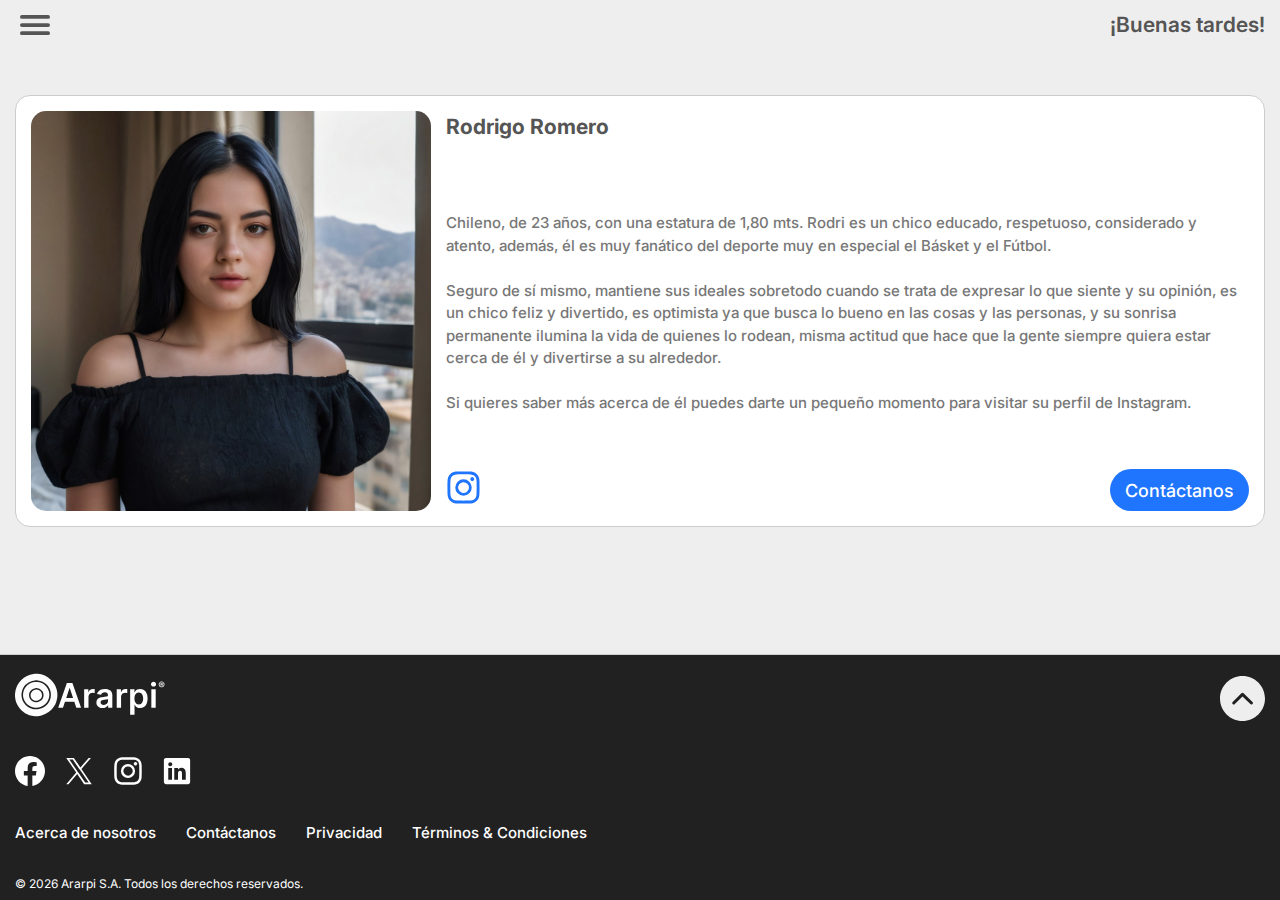
<file: rodrigoromero.html>
<!DOCTYPE html>
<html lang="es">

<head>
  <meta charset="UTF-8">
  <meta name="viewport" content="width=device-width, initial-scale=1.0">
  <meta name="description" content="">
  <meta name="keywords" content="Modelo, Influencer, Marketing, Publicidad">
  <title>Ararpi • Rodrigo Romero</title>
  <link rel="icon" type="image/x-icon" href="images/favicon.ico">
  <link rel="stylesheet" href="css/style.css">
  <script defer src="js/script.js"></script>
  <link rel="preconnect" href="https://fonts.googleapis.com">
  <link rel="preconnect" href="https://fonts.gstatic.com" crossorigin>
  <link href="https://fonts.googleapis.com/css2?family=Inter:wght@100;200;300;400;500;600;700;800;900&display=swap"
    rel="stylesheet">
</head>

<body class="contenedor-pagina">

  <div class="subcontenedor-pagina">
    
    <nav class="nav-bar-superior">
      <div class="seccion-icono-menu" onclick="openNav()">
        <svg xmlns="http://www.w3.org/2000/svg" class="icono-menu" id="iconoMenu" viewBox="0 0 512 512">
          <path fill="none" stroke="currentColor" stroke-linecap="round" stroke-miterlimit="10" stroke-width="48"
            d="M88 152h336M88 256h336M88 360h336" />
        </svg>
      </div>
      <span class="saludo-cliente" id="saludoCliente"></span>
      <div class="menu-lateral" id="menuLateral">
        <div class="seccion-logo-y-cerar">
          <svg viewBox="0 0 177 50" fill="#1f75fe" xmlns="http://www.w3.org/2000/svg"
            class="icono-logo-ararpi-menu-lateral">
            <path
              d="M56.6051 40H50.9801L61.2216 10.9091H67.7273L77.983 40H72.358L64.5881 16.875H64.3608L56.6051 40ZM56.7898 
              28.5938H72.1307V32.8267H56.7898V28.5938ZM81.5874 
              40V18.1818H86.5732V21.8182H86.8004C87.1982 20.5587 87.88 19.5881 88.8459 18.9062C89.8213 18.215 90.9339 17.8693 92.1839 17.8693C92.468 17.8693 
              92.7853 17.8835 93.1357 17.9119C93.4955 17.9309 93.7938 17.964 94.0305 18.0114V22.7415C93.8127 22.6657 93.4671 22.5994 92.9936 22.5426C92.5296 
              22.4763 92.0798 22.4432 91.6442 22.4432C90.7067 22.4432 89.8639 22.6468 89.1158 23.054C88.3771 23.4517 87.7947 24.0057 87.3686 24.7159C86.9425
              25.4261 86.7294 26.2453 86.7294 27.1733V40H81.5874ZM103.335 40.4403C101.952 40.4403 100.707 40.1941 99.5987 39.7017C98.5002 39.1998 97.629 
              38.4612 96.9851 37.4858C96.3506 36.5104 96.0334 35.3078 96.0334 33.8778C96.0334 32.6468 96.2607 31.6288 96.7152 30.8239C97.1697 30.0189 
              97.79 29.375 98.576 28.892C99.362 28.4091 100.247 28.0445 101.232 27.7983C102.227 27.5426 103.254 27.358 104.315 27.2443C105.593 27.1117 
              106.63 26.9934 107.425 26.8892C108.221 26.7756 108.799 26.6051 109.158 26.3778C109.528 26.1411 109.712 25.7765 109.712 25.2841V25.1989C109.712 
              24.1288 109.395 23.3002 108.761 22.7131C108.126 22.1259 107.212 21.8324 106.019 21.8324C104.76 21.8324 103.761 22.107 103.022 22.6562C102.293 
              23.2055 101.8 23.8542 101.545 24.6023L96.7436 23.9205C97.1224 22.5947 97.7474 21.4867 98.6186 20.5966C99.4898 19.697 100.555 19.0246 101.815 
              18.5795C103.074 18.125 104.466 17.8977 105.991 17.8977C107.042 17.8977 108.088 18.0208 109.13 18.267C110.172 18.5133 111.123 18.9205 111.985 
              19.4886C112.847 20.0473 113.538 20.8097 114.059 21.7756C114.589 22.7415 114.854 23.9489 114.854 25.3977V40H109.911V37.0028H109.741C109.428 
              37.6089 108.988 38.1771 108.42 38.7074C107.861 39.2282 107.156 39.6496 106.303 39.9716C105.46 40.2841 104.471 40.4403 103.335 40.4403ZM104.67 
              36.6619C105.702 36.6619 106.597 36.4583 107.354 36.0511C108.112 35.6345 108.694 35.0852 109.102 34.4034C109.518 33.7216 109.727 32.9782 109.727 
              32.1733V29.6023C109.566 29.7348 109.291 29.858 108.903 29.9716C108.524 30.0852 108.098 30.1847 107.624 30.2699C107.151 30.3551 106.682 30.4309 
              106.218 30.4972C105.754 30.5634 105.352 30.6203 105.011 30.6676C104.244 30.7718 103.557 30.9422 102.951 31.179C102.345 31.4157 101.867 31.7472
              101.516 32.1733C101.166 32.59 100.991 33.1297 100.991 33.7926C100.991 34.7396 101.336 35.4545 102.028 35.9375C102.719 36.4205 103.6 36.6619 
              104.67 36.6619ZM120.025 40V18.1818H125.011V21.8182H125.238C125.636 20.5587 126.317 19.5881 127.283 18.9062C128.259 18.215 129.371 17.8693
              130.621 17.8693C130.906 17.8693 131.223 17.8835 131.573 17.9119C131.933 17.9309 132.231 17.964 132.468 18.0114V22.7415C132.25 22.6657 
              131.905 22.5994 131.431 22.5426C130.967 22.4763 130.517 22.4432 130.082 22.4432C129.144 22.4432 128.301 22.6468 127.553 23.054C126.815 
              23.4517 126.232 24.0057 125.806 24.7159C125.38 25.4261 125.167 26.2453 125.167 27.1733V40H120.025ZM135.884 
              48.1818V18.1818H140.941V21.7898H141.239C141.504 21.2595 141.879 20.696 142.362 20.0994C142.844 19.4934 143.498 18.9773 144.322 18.5511C145.146 
              18.1155 146.197 17.8977 147.475 17.8977C149.161 17.8977 150.681 18.3286 152.035 19.1903C153.398 20.0426 154.478 21.3068 155.273 22.983C156.078
              24.6496 156.481 26.6951 156.481 29.1193C156.481 31.5152 156.088 33.5511 155.302 35.2273C154.516 36.9034 153.446 38.1818 152.092 39.0625C150.737 
              39.9432 149.203 40.3835 147.489 40.3835C146.239 40.3835 145.202 40.1752 144.379 39.7585C143.555 39.3419 142.892 38.84 142.39 38.2528C141.897 
              37.6562 141.514 37.0928 141.239 36.5625H141.026V48.1818H135.884ZM140.927 29.0909C140.927 30.5019 141.126 31.7377 141.523 32.7983C141.931 
              33.8589 142.513 34.6875 143.271 35.2841C144.038 35.8712 144.966 36.1648 146.055 36.1648C147.191 36.1648 148.143 35.8617 148.91 35.2557C149.677
              34.6402 150.254 33.8021 150.643 32.7415C151.04 31.6714 151.239 30.4545 151.239 29.0909C151.239 27.7367 151.045 26.5341 150.657 25.483C150.269
              24.4318 149.691 23.608 148.924 23.0114C148.157 22.4148 147.201 22.1165 146.055 22.1165C144.956 22.1165 144.023 22.4053 143.256 22.983C142.489 
              23.5606 141.907 24.3703 141.509 25.4119C141.121 26.4536 140.927 27.6799 140.927 29.0909ZM160.884 40V18.1818H166.026V40H160.884ZM163.469 
              15.0852C162.655 15.0852 161.954 14.8153 161.367 14.2756C160.78 13.7263 160.487 13.0682 160.487 12.3011C160.487 11.5246 160.78 10.8665 
              161.367 10.3267C161.954 9.77746 162.655 9.50284 163.469 9.50284C164.293 9.50284 164.994 9.77746 165.572 10.3267C166.159 10.8665 166.452 
              11.5246 166.452 12.3011C166.452 13.0682 166.159 13.7263 165.572 14.2756C164.994 14.8153 164.293 15.0852 163.469 15.0852Z"
              fill="#1f75fe" />
            <path
              d="M23.6608 49.9837C22.2044 49.8862 21.0186 49.7319 19.8777 49.4913C12.3529 47.9044 6.00206 42.9909 2.59029 36.1165C1.19151 33.298 
              0.404208 30.5214 0.0817184 27.2691C0.00467843 26.4921 -0.0266617 24.3701 0.0263083 23.5178C0.413518 17.2879 3.0063 11.5779 7.43449
              7.20289C11.3283 3.35589 16.4111 0.875685 21.7962 0.194785C23.1608 0.0222848 25.1617 -0.0470152 26.4579 0.0332848C32.6134 0.414985 
              38.2246 2.91089 42.5771 7.20319C45.528 10.1134 47.6755 13.6344 48.9013 17.5723C49.4465 19.3239 49.762 20.9481 49.953 22.9869C50.0157 
              23.6549 50.0157 26.3534 49.953 27.0213C49.5541 31.2786 48.3451 34.8945 46.1607 38.3637C42.777 43.7377 37.3125 47.7085 31.1894 49.2425C29.5869
              49.644 28.18 49.8647 26.5475 49.9708C26.0652 50.0021 24.0697 50.011 23.6608 49.9837ZM26.924 41.7824C28.5854 41.5851 29.982 41.2382 31.4602 
              40.6555C33.1754 39.9796 34.7008 39.0777 36.1757 37.8677C36.7183 37.4226 37.7299 36.4366 38.1903 35.9041C40.1817 33.6012 41.5353 30.8041 
              42.074 27.8783C42.2745 26.7891 42.3428 26.0055 42.3428 24.7918C42.3428 23.2417 42.2031 22.0899 41.8391 20.6392C41.5551 19.5073 41.1812 
              18.4938 40.6422 17.3943C39.7454 15.565 38.7314 14.162 37.2534 12.7053C34.4429 9.93509 30.9458 8.27499 26.924 7.80179C26.2717 7.72499
              24.404 7.69459 23.7069 7.74939C20.7231 7.98389 17.9914 8.89359 15.5387 10.4695C14.4969 11.1388 13.6452 11.8252 12.7231 12.7386C11.2616
              14.1862 10.2605 15.5758 9.36899 17.3943C8.42629 19.3169 7.89409 21.2527 7.70499 23.447C7.65779 23.9944 7.65779 25.5892 7.70499 26.1366C7.85449 27.8706 8.24779 29.5459 8.86819 31.0911C9.08359 31.6276 9.62989 32.7439 9.92519 33.251C12.2927 37.3171 16.2293 40.2546 20.8094 41.3731C21.816 41.6189 22.4047 41.7123 23.7864 41.8454C24.1743 41.8828 26.4662 41.8367 26.924 41.7824ZM24.3422 40.0567C18.2701 39.8429 12.8034 36.0125 10.5615 30.401C9.99489 28.9828 9.67349 27.6271 9.53069 26.0525C9.48339 25.5303 9.48409 24.0601 9.53189 23.5218C9.70799 21.5406 10.2229 19.7257 11.099 17.9984C11.9085 16.4024 12.8834 15.0844 14.1628 13.8563C16.1692 11.9303 18.5838 10.6063 21.29 9.94799C22.5189 9.64909 23.6367 9.51919 24.9876 9.51859C26.469 9.51789 27.5024 9.64239 28.876 9.98729C34.352 11.3619 38.6763 15.6386 40.065 21.053C40.6561 23.3577 40.6751 25.9985 40.1171 28.3131C39.2043 32.0997 36.8687 35.3914 33.5759 37.5316C32.3699 38.3155 31.3502 38.8113 30.0196 39.2608C28.2084 39.8725 26.3821 40.1286 24.3422 40.0567ZM26.2305 33.4961C27.8734 33.2836 29.4052 32.6237 30.6807 31.5789C31.5897 30.8344 32.3178 29.9146 32.8597 28.8262C33.4401 27.6607 33.7014 26.5343 33.7014 25.1988C33.7014 24.2204 33.5816 23.4687 33.284 22.58C33.0978 22.0237 32.6903 21.1843 32.3735 20.7043C30.993 18.6125 28.7569 17.2283 26.2305 16.9014C25.6784 16.83 24.5852 16.8299 24.0302 16.9012C21.1451 17.2721 18.6666 19.0182 17.4012 21.5713C16.816 22.752 16.5605 23.8636 16.5609 25.2271C16.5613 26.5625 16.8163 27.6417 17.4198 28.8616C18.6544 31.3573 21.142 33.1126 23.9836 33.493C24.5064 33.563 25.7008 33.5647 26.2305 33.4961ZM24.6649 31.7445C22.9534 31.6392 21.2281 30.8217 20.1015 29.5824C18.8695 28.227 18.293 26.6036 18.3949 24.7768C18.525 22.4452 19.9919 20.3267 22.1914 19.2938C25.3263 17.8216 29.1018 18.9071 30.9136 21.8014C32.5962 24.4893 32.0462 28.0109 29.6162 30.1085C28.561 31.0193 27.0553 31.6502 25.7484 31.7291C25.5765 31.7395 25.3552 31.7529 25.2566 31.7589C25.158 31.7649 24.8917 31.7584 24.6649 31.7445Z"
              fill="#1f75fe" />
            <path
              d="M171.749 14.0966V10.9517H173.287C173.486 10.9517 173.668 10.9929 173.832 11.0753C174 11.1577 174.132 11.277 174.229 11.4332C174.328 11.5866 174.378 11.7741 174.378 11.9957C174.378 12.2173 174.327 12.4062 174.224 12.5625C174.122 12.7188 173.986 12.8381 173.815 12.9205C173.645 13 173.456 13.0398 173.249 13.0398H172.196V12.4474H173.078C173.197 12.4474 173.3 12.4091 173.385 12.3324C173.473 12.2557 173.517 12.142 173.517 11.9915C173.517 11.8352 173.473 11.7244 173.385 11.6591C173.3 11.5909 173.199 11.5568 173.082 11.5568H172.567V14.0966H171.749ZM173.756 12.6435L174.472 14.0966H173.577L172.908 12.6435H173.756ZM172.98 15.9716C172.509 15.9716 172.067 15.8835 171.655 15.7074C171.243 15.5312 170.881 15.2869 170.568 14.9744C170.256 14.6619 170.011 14.2997 169.835 13.8878C169.659 13.4759 169.571 13.0341 169.571 12.5625C169.571 12.0909 169.659 11.6491 169.835 11.2372C170.011 10.8253 170.256 10.4631 170.568 10.1506C170.881 9.83807 171.243 9.59375 171.655 9.41761C172.067 9.24148 172.509 9.15341 172.98 9.15341C173.452 9.15341 173.893 9.24148 174.305 9.41761C174.717 9.59375 175.08 9.83807 175.392 10.1506C175.705 10.4631 175.949 10.8253 176.125 11.2372C176.301 11.6491 176.389 12.0909 176.389 12.5625C176.389 13.0341 176.301 13.4759 176.125 13.8878C175.949 14.2997 175.705 14.6619 175.392 14.9744C175.08 15.2869 174.717 15.5312 174.305 15.7074C173.893 15.8835 173.452 15.9716 172.98 15.9716ZM172.98 15.0724C173.446 15.0724 173.868 14.9602 174.246 14.7358C174.626 14.5085 174.929 14.206 175.153 13.8281C175.378 13.4474 175.49 13.0256 175.49 12.5625C175.49 12.0994 175.376 11.679 175.149 11.3011C174.925 10.9205 174.622 10.6179 174.241 10.3935C173.864 10.1662 173.443 10.0526 172.98 10.0526C172.52 10.0526 172.099 10.1662 171.719 10.3935C171.338 10.6179 171.036 10.9205 170.811 11.3011C170.587 11.679 170.474 12.0994 170.474 12.5625C170.474 13.0256 170.587 13.4474 170.811 13.8281C171.036 14.206 171.338 14.5085 171.719 14.7358C172.099 14.9602 172.52 15.0724 172.98 15.0724Z"
              fill="#1f75fe" />
          </svg>
          <svg xmlns="http://www.w3.org/2000/svg" class="icono-cerrar" id="iconoCerrar" viewBox="0 0 512 512"
            onclick="closeNav()">
            <path fill="currentColor" d="m289.94 256l95-95A24 24 0 0 0 351 
              127l-95 95l-95-95a24 24 0 0 0-34 34l95 95l-95 95a24 24 0 1 0 34 34l95-95l95 95a24 24 0 0 0 34-34Z" />
          </svg>
        </div>
  
        <div class="seccion-modelos-menu-lateral">
          <a href="vanessavaldes.html" class="bloque-modelos-menu-lateral">
            <span class="titulo-bloque-modelos-menu-lateral">Vanessa Valdés</span>
          </a>
  
          <a href="rodrigoromero.html" class="bloque-modelos-menu-lateral">
            <span class="titulo-bloque-modelos-menu-lateral">Rodrigo Romero</span>
          </a>
  
          <div class="bloque-boton-contactanos-menu-lateral">
            <a href="mailto:contacto@ararpi.com" class="boton-contactanos-menu-lateral">
              Contáctanos
            </a>
          </div>
        </div>
  
        <div class="seccion-info-menu-lateral">
          <a href="acercadenosotros.html" class="bloque-info-menu-lateral">
            <span class="titulo-bloque-info-menu-lateral">Acerca de Nosotros</span>
          </a>
  
          <a href="privacidad.html" class="bloque-info-menu-lateral">
            <span class="titulo-bloque-info-menu-lateral">Privacidad</span>
          </a>
          <a href="terminosycondiciones.html" class="bloque-info-menu-lateral">
            <span class="titulo-bloque-info-menu-lateral">Términos & Condiciones</span>
          </a>
        </div>
      </div>
      <div id="overlay" class="overlay-menu-lateral" onclick="closeNav()"></div>
    </nav>
  
    <section class="seccion-perfil-modelos">
  
      <div class="bloque-perfil-modelos">
  
        <div class="bloque-imagen-perfil-modelos">
          <img src="images/rodrigo_romero_page.jpg" alt="Imagen Rodrigo Romero" class="imagen-perfil-modelos">
        </div>
  
        <div class="bloque-detalles-perfil-modelos">
  
          <h1 class="nombre-perfil-modelos">Rodrigo Romero</h1>
  
          <p class="texto-detalles-perfil-modelos">
            Chileno, de <span id="edadModelos"></span>&nbsp;años, con una estatura de 1,80 mts.
            Rodri es un chico educado, respetuoso, considerado y atento, además, él es muy fanático del deporte muy en
            especial el Básket y el Fútbol. <br> <br>
  
            Seguro de sí mismo, mantiene sus ideales sobretodo cuando se trata de expresar lo que siente y su opinión, es
            un chico feliz y divertido,
            es optimista ya que busca lo bueno en las cosas y las personas, y su sonrisa permanente ilumina la vida de
            quienes lo rodean,
            misma actitud que hace que la gente siempre quiera estar cerca de él y divertirse a su alrededor.<br> <br>
  
            Si quieres saber más acerca de él puedes darte un pequeño momento para visitar su perfil de Instagram.
          </p>
  
          <div class="bloque-icono-instagram-perfil-modelos">
            <a href="https://www.instagram.com/rodri_romero21/" target="_blank" title="Rodrigo Romero en Instagram">
              <svg xmlns="http://www.w3.org/2000/svg" viewBox="0 0 24 24" class="icono-instagram-perfil-modelos">
                <path fill="currentColor" fill-rule="evenodd" d="M7.465 1.066C8.638 1.012 9.012 1 12 1c2.988 0 3.362.013 4.534.066c1.172.053 1.972.24 2.672.511c.733.277 1.398.71 1.948 1.27c.56.549.992 
                      1.213 1.268 1.947c.272.7.458 1.5.512 2.67C22.988 8.639 23 9.013 23 12c0 2.988-.013 3.362-.066 4.535c-.053 1.17-.24 1.97-.512 2.67a5.396
                      5.396 0 0 1-1.268 1.949c-.55.56-1.215.992-1.948 1.268c-.7.272-1.5.458-2.67.512c-1.174.054-1.548.066-4.536.066c-2.988 
                      0-3.362-.013-4.535-.066c-1.17-.053-1.97-.24-2.67-.512a5.397 5.397 0 0 1-1.949-1.268a5.392 5.392 0 0 
                      1-1.269-1.948c-.271-.7-.457-1.5-.511-2.67C1.012 15.361 1 14.987 1 12c0-2.988.013-3.362.066-4.534c.053-1.172.24-1.972.511-2.672a5.396 
                      5.396 0 0 1 1.27-1.948a5.392 5.392 0 0 1 1.947-1.269c.7-.271 1.5-.457 2.67-.511m8.98 1.98c-1.16-.053-1.508-.064-4.445-.064c-2.937 
                      0-3.285.011-4.445.064c-1.073.049-1.655.228-2.043.379c-.513.2-.88.437-1.265.822a3.412 3.412 0 0 0-.822 1.265c-.151.388-.33.97-.379 
                      2.043c-.053 1.16-.064 1.508-.064 4.445c0 2.937.011 3.285.064 4.445c.049 1.073.228 1.655.379 2.043c.176.477.457.91.822 1.265c.355.365.788.646
                      1.265.822c.388.151.97.33 2.043.379c1.16.053 1.507.064 4.445.064c2.938 0 3.285-.011 4.445-.064c1.073-.049 1.655-.228 2.043-.379c.513-.2.88-.437
                      1.265-.822c.365-.355.646-.788.822-1.265c.151-.388.33-.97.379-2.043c.053-1.16.064-1.508.064-4.445c0-2.937-.011-3.285-.064-4.445c-.049-1.073-.228-1.655-.379-2.043c-.2-.513-.437-.88-.822-1.265a3.413
                      3.413 0 0 0-1.265-.822c-.388-.151-.97-.33-2.043-.379m-5.85 12.345a3.669 3.669 0 0 0 4-5.986a3.67 3.67 
                      0 1 0-4 5.986M8.002 8.002a5.654 5.654 0 1 1 7.996 7.996a5.654 5.654 0 0 1-7.996-7.996m10.906-.814a1.337 
                      1.337 0 1 0-1.89-1.89a1.337 1.337 0 0 0 1.89 1.89" clip-rule="evenodd" />
              </svg>
            </a>
  
            <a href="mailto:contacto@ararpi.com" class="boton-contactanos-perfil-modelos">
              Contáctanos
            </a>
  
          </div>
        </div>
      </div>
  
      <script>
        //Edad Modelos
        function calcularEdadModelos(dob) {
          var diff_ms = Date.now() - dob.getTime();
          var age_dt = new Date(diff_ms);
  
          return Math.abs(age_dt.getUTCFullYear() - 1970);
        }
  
        document.getElementById("edadModelos").innerHTML = (calcularEdadModelos(new Date(2003, 4, 1)));
      </script>
  
    </section>
  </div>

  <footer class="seccion-footer">
    <div class="bloque-logo-arapi-y-icono-subir">
      <a href="https://ararpi.com">
        <svg viewBox="0 0 177 50" fill="none" xmlns="http://www.w3.org/2000/svg" class="logo-ararpi-footer">
          <path
            d="M56.6051 40H50.9801L61.2216 10.9091H67.7273L77.983 40H72.358L64.5881 16.875H64.3608L56.6051 40ZM56.7898 28.5938H72.1307V32.8267H56.7898V28.5938ZM81.5874 40V18.1818H86.5732V21.8182H86.8004C87.1982 20.5587 87.88 19.5881 88.8459 18.9062C89.8213 18.215 90.9339 17.8693 92.1839 17.8693C92.468 17.8693 92.7853 17.8835 93.1357 17.9119C93.4955 17.9309 93.7938 17.964 94.0305 18.0114V22.7415C93.8127 22.6657 93.4671 22.5994 92.9936 22.5426C92.5296 22.4763 92.0798 22.4432 91.6442 22.4432C90.7067 22.4432 89.8639 22.6468 89.1158 23.054C88.3771 23.4517 87.7947 24.0057 87.3686 24.7159C86.9425 25.4261 86.7294 26.2453 86.7294 27.1733V40H81.5874ZM103.335 40.4403C101.952 40.4403 100.707 40.1941 99.5987 39.7017C98.5002 39.1998 97.629 38.4612 96.9851 37.4858C96.3506 36.5104 96.0334 35.3078 96.0334 33.8778C96.0334 32.6468 96.2607 31.6288 96.7152 30.8239C97.1697 30.0189 97.79 29.375 98.576 28.892C99.362 28.4091 100.247 28.0445 101.232 27.7983C102.227 27.5426 103.254 27.358 104.315 27.2443C105.593 27.1117 106.63 26.9934 107.425 26.8892C108.221 26.7756 108.799 26.6051 109.158 26.3778C109.528 26.1411 109.712 25.7765 109.712 25.2841V25.1989C109.712 24.1288 109.395 23.3002 108.761 22.7131C108.126 22.1259 107.212 21.8324 106.019 21.8324C104.76 21.8324 103.761 22.107 103.022 22.6562C102.293 23.2055 101.8 23.8542 101.545 24.6023L96.7436 23.9205C97.1224 22.5947 97.7474 21.4867 98.6186 20.5966C99.4898 19.697 100.555 19.0246 101.815 18.5795C103.074 18.125 104.466 17.8977 105.991 17.8977C107.042 17.8977 108.088 18.0208 109.13 18.267C110.172 18.5133 111.123 18.9205 111.985 19.4886C112.847 20.0473 113.538 20.8097 114.059 21.7756C114.589 22.7415 114.854 23.9489 114.854 25.3977V40H109.911V37.0028H109.741C109.428 37.6089 108.988 38.1771 108.42 38.7074C107.861 39.2282 107.156 39.6496 106.303 39.9716C105.46 40.2841 104.471 40.4403 103.335 40.4403ZM104.67 36.6619C105.702 36.6619 106.597 36.4583 107.354 36.0511C108.112 35.6345 108.694 35.0852 109.102 34.4034C109.518 33.7216 109.727 32.9782 109.727 32.1733V29.6023C109.566 29.7348 109.291 29.858 108.903 29.9716C108.524 30.0852 108.098 30.1847 107.624 30.2699C107.151 30.3551 106.682 30.4309 106.218 30.4972C105.754 30.5634 105.352 30.6203 105.011 30.6676C104.244 30.7718 103.557 30.9422 102.951 31.179C102.345 31.4157 101.867 31.7472 101.516 32.1733C101.166 32.59 100.991 33.1297 100.991 33.7926C100.991 34.7396 101.336 35.4545 102.028 35.9375C102.719 36.4205 103.6 36.6619 104.67 36.6619ZM120.025 40V18.1818H125.011V21.8182H125.238C125.636 20.5587 126.317 19.5881 127.283 18.9062C128.259 18.215 129.371 17.8693 130.621 17.8693C130.906 17.8693 131.223 17.8835 131.573 17.9119C131.933 17.9309 132.231 17.964 132.468 18.0114V22.7415C132.25 22.6657 131.905 22.5994 131.431 22.5426C130.967 22.4763 130.517 22.4432 130.082 22.4432C129.144 22.4432 128.301 22.6468 127.553 23.054C126.815 23.4517 126.232 24.0057 125.806 24.7159C125.38 25.4261 125.167 26.2453 125.167 27.1733V40H120.025ZM135.884 48.1818V18.1818H140.941V21.7898H141.239C141.504 21.2595 141.879 20.696 142.362 20.0994C142.844 19.4934 143.498 18.9773 144.322 18.5511C145.146 18.1155 146.197 17.8977 147.475 17.8977C149.161 17.8977 150.681 18.3286 152.035 19.1903C153.398 20.0426 154.478 21.3068 155.273 22.983C156.078 24.6496 156.481 26.6951 156.481 29.1193C156.481 31.5152 156.088 33.5511 155.302 35.2273C154.516 36.9034 153.446 38.1818 152.092 39.0625C150.737 39.9432 149.203 40.3835 147.489 40.3835C146.239 40.3835 145.202 40.1752 144.379 39.7585C143.555 39.3419 142.892 38.84 142.39 38.2528C141.897 37.6562 141.514 37.0928 141.239 36.5625H141.026V48.1818H135.884ZM140.927 29.0909C140.927 30.5019 141.126 31.7377 141.523 32.7983C141.931 33.8589 142.513 34.6875 143.271 35.2841C144.038 35.8712 144.966 36.1648 146.055 36.1648C147.191 36.1648 148.143 35.8617 148.91 35.2557C149.677 34.6402 150.254 33.8021 150.643 32.7415C151.04 31.6714 151.239 30.4545 151.239 29.0909C151.239 27.7367 151.045 26.5341 150.657 25.483C150.269 24.4318 149.691 23.608 148.924 23.0114C148.157 22.4148 147.201 22.1165 146.055 22.1165C144.956 22.1165 144.023 22.4053 143.256 22.983C142.489 23.5606 141.907 24.3703 141.509 25.4119C141.121 26.4536 140.927 27.6799 140.927 29.0909ZM160.884 40V18.1818H166.026V40H160.884ZM163.469 15.0852C162.655 15.0852 161.954 14.8153 161.367 14.2756C160.78 13.7263 160.487 13.0682 160.487 12.3011C160.487 11.5246 160.78 10.8665 161.367 10.3267C161.954 9.77746 162.655 9.50284 163.469 9.50284C164.293 9.50284 164.994 9.77746 165.572 10.3267C166.159 10.8665 166.452 11.5246 166.452 12.3011C166.452 13.0682 166.159 13.7263 165.572 14.2756C164.994 14.8153 164.293 15.0852 163.469 15.0852Z"
            fill="#fff" />
          <path
            d="M23.6608 49.9837C22.2044 49.8862 21.0186 49.7319 19.8777 49.4913C12.3529 47.9044 6.00206 42.9909 2.59029 36.1165C1.19151 33.298 0.404208 30.5214 0.0817184 27.2691C0.00467843 26.4921 -0.0266617 24.3701 0.0263083 23.5178C0.413518 17.2879 3.0063 11.5779 7.43449 7.20289C11.3283 3.35589 16.4111 0.875685 21.7962 0.194785C23.1608 0.0222848 25.1617 -0.0470152 26.4579 0.0332848C32.6134 0.414985 38.2246 2.91089 42.5771 7.20319C45.528 10.1134 47.6755 13.6344 48.9013 17.5723C49.4465 19.3239 49.762 20.9481 49.953 22.9869C50.0157 23.6549 50.0157 26.3534 49.953 27.0213C49.5541 31.2786 48.3451 34.8945 46.1607 38.3637C42.777 43.7377 37.3125 47.7085 31.1894 49.2425C29.5869 49.644 28.18 49.8647 26.5475 49.9708C26.0652 50.0021 24.0697 50.011 23.6608 49.9837ZM26.924 41.7824C28.5854 41.5851 29.982 41.2382 31.4602 40.6555C33.1754 39.9796 34.7008 39.0777 36.1757 37.8677C36.7183 37.4226 37.7299 36.4366 38.1903 35.9041C40.1817 33.6012 41.5353 30.8041 42.074 27.8783C42.2745 26.7891 42.3428 26.0055 42.3428 24.7918C42.3428 23.2417 42.2031 22.0899 41.8391 20.6392C41.5551 19.5073 41.1812 18.4938 40.6422 17.3943C39.7454 15.565 38.7314 14.162 37.2534 12.7053C34.4429 9.93509 30.9458 8.27499 26.924 7.80179C26.2717 7.72499 24.404 7.69459 23.7069 7.74939C20.7231 7.98389 17.9914 8.89359 15.5387 10.4695C14.4969 11.1388 13.6452 11.8252 12.7231 12.7386C11.2616 14.1862 10.2605 15.5758 9.36899 17.3943C8.42629 19.3169 7.89409 21.2527 7.70499 23.447C7.65779 23.9944 7.65779 25.5892 7.70499 26.1366C7.85449 27.8706 8.24779 29.5459 8.86819 31.0911C9.08359 31.6276 9.62989 32.7439 9.92519 33.251C12.2927 37.3171 16.2293 40.2546 20.8094 41.3731C21.816 41.6189 22.4047 41.7123 23.7864 41.8454C24.1743 41.8828 26.4662 41.8367 26.924 41.7824ZM24.3422 40.0567C18.2701 39.8429 12.8034 36.0125 10.5615 30.401C9.99489 28.9828 9.67349 27.6271 9.53069 26.0525C9.48339 25.5303 9.48409 24.0601 9.53189 23.5218C9.70799 21.5406 10.2229 19.7257 11.099 17.9984C11.9085 16.4024 12.8834 15.0844 14.1628 13.8563C16.1692 11.9303 18.5838 10.6063 21.29 9.94799C22.5189 9.64909 23.6367 9.51919 24.9876 9.51859C26.469 9.51789 27.5024 9.64239 28.876 9.98729C34.352 11.3619 38.6763 15.6386 40.065 21.053C40.6561 23.3577 40.6751 25.9985 40.1171 28.3131C39.2043 32.0997 36.8687 35.3914 33.5759 37.5316C32.3699 38.3155 31.3502 38.8113 30.0196 39.2608C28.2084 39.8725 26.3821 40.1286 24.3422 40.0567ZM26.2305 33.4961C27.8734 33.2836 29.4052 32.6237 30.6807 31.5789C31.5897 30.8344 32.3178 29.9146 32.8597 28.8262C33.4401 27.6607 33.7014 26.5343 33.7014 25.1988C33.7014 24.2204 33.5816 23.4687 33.284 22.58C33.0978 22.0237 32.6903 21.1843 32.3735 20.7043C30.993 18.6125 28.7569 17.2283 26.2305 16.9014C25.6784 16.83 24.5852 16.8299 24.0302 16.9012C21.1451 17.2721 18.6666 19.0182 17.4012 21.5713C16.816 22.752 16.5605 23.8636 16.5609 25.2271C16.5613 26.5625 16.8163 27.6417 17.4198 28.8616C18.6544 31.3573 21.142 33.1126 23.9836 33.493C24.5064 33.563 25.7008 33.5647 26.2305 33.4961ZM24.6649 31.7445C22.9534 31.6392 21.2281 30.8217 20.1015 29.5824C18.8695 28.227 18.293 26.6036 18.3949 24.7768C18.525 22.4452 19.9919 20.3267 22.1914 19.2938C25.3263 17.8216 29.1018 18.9071 30.9136 21.8014C32.5962 24.4893 32.0462 28.0109 29.6162 30.1085C28.561 31.0193 27.0553 31.6502 25.7484 31.7291C25.5765 31.7395 25.3552 31.7529 25.2566 31.7589C25.158 31.7649 24.8917 31.7584 24.6649 31.7445Z"
            fill="#fff" fill-opacity="0.99" />
          <path
            d="M171.749 14.0966V10.9517H173.287C173.486 10.9517 173.668 10.9929 173.832 11.0753C174 11.1577 174.132 11.277 174.229 11.4332C174.328 11.5866 174.378 11.7741 174.378 11.9957C174.378 12.2173 174.327 12.4062 174.224 12.5625C174.122 12.7188 173.986 12.8381 173.815 12.9205C173.645 13 173.456 13.0398 173.249 13.0398H172.196V12.4474H173.078C173.197 12.4474 173.3 12.4091 173.385 12.3324C173.473 12.2557 173.517 12.142 173.517 11.9915C173.517 11.8352 173.473 11.7244 173.385 11.6591C173.3 11.5909 173.199 11.5568 173.082 11.5568H172.567V14.0966H171.749ZM173.756 12.6435L174.472 14.0966H173.577L172.908 12.6435H173.756ZM172.98 15.9716C172.509 15.9716 172.067 15.8835 171.655 15.7074C171.243 15.5312 170.881 15.2869 170.568 14.9744C170.256 14.6619 170.011 14.2997 169.835 13.8878C169.659 13.4759 169.571 13.0341 169.571 12.5625C169.571 12.0909 169.659 11.6491 169.835 11.2372C170.011 10.8253 170.256 10.4631 170.568 10.1506C170.881 9.83807 171.243 9.59375 171.655 9.41761C172.067 9.24148 172.509 9.15341 172.98 9.15341C173.452 9.15341 173.893 9.24148 174.305 9.41761C174.717 9.59375 175.08 9.83807 175.392 10.1506C175.705 10.4631 175.949 10.8253 176.125 11.2372C176.301 11.6491 176.389 12.0909 176.389 12.5625C176.389 13.0341 176.301 13.4759 176.125 13.8878C175.949 14.2997 175.705 14.6619 175.392 14.9744C175.08 15.2869 174.717 15.5312 174.305 15.7074C173.893 15.8835 173.452 15.9716 172.98 15.9716ZM172.98 15.0724C173.446 15.0724 173.868 14.9602 174.246 14.7358C174.626 14.5085 174.929 14.206 175.153 13.8281C175.378 13.4474 175.49 13.0256 175.49 12.5625C175.49 12.0994 175.376 11.679 175.149 11.3011C174.925 10.9205 174.622 10.6179 174.241 10.3935C173.864 10.1662 173.443 10.0526 172.98 10.0526C172.52 10.0526 172.099 10.1662 171.719 10.3935C171.338 10.6179 171.036 10.9205 170.811 11.3011C170.587 11.679 170.474 12.0994 170.474 12.5625C170.474 13.0256 170.587 13.4474 170.811 13.8281C171.036 14.206 171.338 14.5085 171.719 14.7358C172.099 14.9602 172.52 15.0724 172.98 15.0724Z"
            fill="#fff" />
        </svg>
      </a>
      <svg xmlns="http://www.w3.org/2000/svg" viewBox="0 0 20 20" class="icono-subir" onclick="topFunction()"
        id="botonSubir">
        <path fill="currentColor" d="M10 0c5.523 0 10 4.477 10 10s-4.477 10-10 10S0 15.523 0 10S4.477 0 10 0m-.48 7.636l-3.896 3.87a.682.682 0 0 0 .962.968l3.419-3.398l3.49 
          3.402a.682.682 0 0 0 .952-.976l-3.971-3.87a.68.68 0 0 0-.957.004" />
      </svg>
    </div>

    <div class="seccion-redes-sociales">
      <a href="https://www.facebook.com/ArarpiChile" target="_blank" title="Ararpi en Facebook">
        <svg xmlns="http://www.w3.org/2000/svg" viewBox="0 0 16 16" class="icono-facebook">
          <path fill="currentColor" d="M16 8.049c0-4.446-3.582-8.05-8-8.05C3.58 0-.002 3.603-.002 8.05c0 4.017 2.926 7.347 6.75 
                7.951v-5.625h-2.03V8.05H6.75V6.275c0-2.017 1.195-3.131 3.022-3.131c.876 0 1.791.157 1.791.157v1.98h-1.009c-.993 
                0-1.303.621-1.303 1.258v1.51h2.218l-.354 2.326H9.25V16c3.824-.604 6.75-3.934 6.75-7.951" />
        </svg>
      </a>
      <a href="https://twitter.com/ArarpiChile" target="_blank" title="Ararpi en X">
        <svg xmlns="http://www.w3.org/2000/svg" viewBox="0 0 16 16" class="icono-x">
          <path fill="currentColor" d="M9.294 6.928L14.357 1h-1.2L8.762 6.147L5.25 1H1.2l5.31 7.784L1.2 15h1.2l4.642-5.436L10.751 15h4.05zM7.651 
                8.852l-.538-.775L2.832 1.91h1.843l3.454 4.977l.538.775l4.491 6.47h-1.843z" />
        </svg>
      </a>
      <a href="https://www.instagram.com/ararpichile/" target="_blank" title="Ararpi en Instagram">
        <svg xmlns="http://www.w3.org/2000/svg" viewBox="0 0 24 24" class="icono-instagram">
          <path fill="currentColor" fill-rule="evenodd" d="M7.465 1.066C8.638 1.012 9.012 1 12 1c2.988 0 3.362.013 4.534.066c1.172.053 1.972.24 2.672.511c.733.277 1.398.71 1.948 1.27c.56.549.992 
                1.213 1.268 1.947c.272.7.458 1.5.512 2.67C22.988 8.639 23 9.013 23 12c0 2.988-.013 3.362-.066 4.535c-.053 1.17-.24 1.97-.512 2.67a5.396
                5.396 0 0 1-1.268 1.949c-.55.56-1.215.992-1.948 1.268c-.7.272-1.5.458-2.67.512c-1.174.054-1.548.066-4.536.066c-2.988 
                0-3.362-.013-4.535-.066c-1.17-.053-1.97-.24-2.67-.512a5.397 5.397 0 0 1-1.949-1.268a5.392 5.392 0 0 
                1-1.269-1.948c-.271-.7-.457-1.5-.511-2.67C1.012 15.361 1 14.987 1 12c0-2.988.013-3.362.066-4.534c.053-1.172.24-1.972.511-2.672a5.396 
                5.396 0 0 1 1.27-1.948a5.392 5.392 0 0 1 1.947-1.269c.7-.271 1.5-.457 2.67-.511m8.98 1.98c-1.16-.053-1.508-.064-4.445-.064c-2.937 
                0-3.285.011-4.445.064c-1.073.049-1.655.228-2.043.379c-.513.2-.88.437-1.265.822a3.412 3.412 0 0 0-.822 1.265c-.151.388-.33.97-.379 
                2.043c-.053 1.16-.064 1.508-.064 4.445c0 2.937.011 3.285.064 4.445c.049 1.073.228 1.655.379 2.043c.176.477.457.91.822 1.265c.355.365.788.646
                1.265.822c.388.151.97.33 2.043.379c1.16.053 1.507.064 4.445.064c2.938 0 3.285-.011 4.445-.064c1.073-.049 1.655-.228 2.043-.379c.513-.2.88-.437
                1.265-.822c.365-.355.646-.788.822-1.265c.151-.388.33-.97.379-2.043c.053-1.16.064-1.508.064-4.445c0-2.937-.011-3.285-.064-4.445c-.049-1.073-.228-1.655-.379-2.043c-.2-.513-.437-.88-.822-1.265a3.413
                3.413 0 0 0-1.265-.822c-.388-.151-.97-.33-2.043-.379m-5.85 12.345a3.669 3.669 0 0 0 4-5.986a3.67 3.67 
                0 1 0-4 5.986M8.002 8.002a5.654 5.654 0 1 1 7.996 7.996a5.654 5.654 0 0 1-7.996-7.996m10.906-.814a1.337 
                1.337 0 1 0-1.89-1.89a1.337 1.337 0 0 0 1.89 1.89" clip-rule="evenodd" />
        </svg>
      </a>
      <a href="https://www.linkedin.com/in/ararpichile/" target="_blank" title="Ararpi en LinkedIn">
        <svg xmlns="http://www.w3.org/2000/svg" class="icono-linkedin" viewBox="0 0 512 512">
          <path fill="currentColor" d="M444.17 32H70.28C49.85
                  32 32 46.7 32 66.89v374.72C32 461.91 49.85 480 70.28 480h373.78c20.54 0 35.94-18.21 35.94-38.39V66.89C480.12 46.7 464.6 32 444.17 
                  32m-273.3 373.43h-64.18V205.88h64.18ZM141 175.54h-.46c-20.54 0-33.84-15.29-33.84-34.43c0-19.49 13.65-34.42 34.65-34.42s33.85 14.82 
                  34.31 34.42c-.01 19.14-13.31 34.43-34.66 34.43m264.43 229.89h-64.18V296.32c0-26.14-9.34-44-32.56-44c-17.74 0-28.24 12-32.91 
                  23.69c-1.75 4.2-2.22 9.92-2.22 15.76v113.66h-64.18V205.88h64.18v27.77c9.34-13.3 23.93-32.44 57.88-32.44c42.13 0 74 27.77 74 
                  87.64Z" />
        </svg>
      </a>
    </div>
    <div class="seccion-info">
      <a href="acercadenosotros.html" target="_self" title="Acerca de Ararpi" class="texto-seccion-info"><span>Acerca de
          nosotros</span></a>
      <a href="mailto:contacto@ararpi.com" target="_self" title="Contáctanos" class="texto-seccion-info"><span>Contáctanos</span></a>
      <a href="privacidad.html" target="_self" title="Privacidad" class="texto-seccion-info"><span>Privacidad</span></a>
      <a href="terminosycondiciones.html" target="_self" title="Términos &amp; Condiciones"
        class="texto-seccion-info"><span>Términos &amp; Condiciones</span></a>
    </div>
    <span class="texto-footer">©&nbsp;<span id="anioActual"></span>&nbsp;Ararpi S.A. Todos los derechos
      reservados.</span>
    <script>
      //Cambiar año automáticamante
      const a = new Date();
      let actualizarAnio = a.getFullYear();
      document.getElementById("anioActual").innerHTML = actualizarAnio;
    </script>
  </footer>
</body>

</html>
</file>
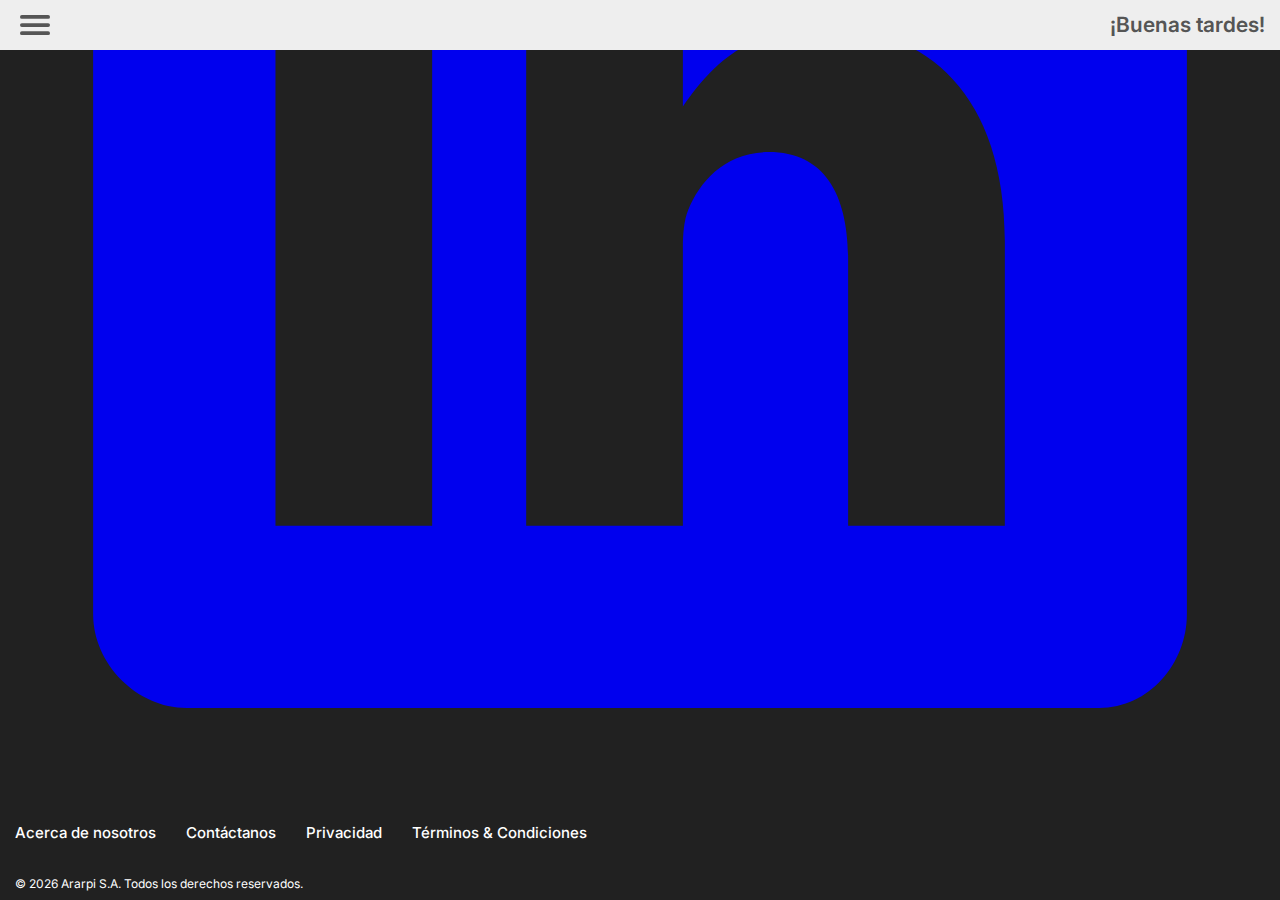
<file: seo.html>
<!DOCTYPE html>
<html lang="es">

<head>
  <meta charset="UTF-8">
  <meta name="viewport" content="width=device-width, initial-scale=1.0">
  <meta name="description" content="Branding, Desarrollo Web, Diseño Gráfico, Marketing Digital, Presencia Virtual, Redes Sociales, SEO">
  <meta name="keywords" content="Branding, Desarrollo Web, Diseño Gráfico, Marketing Digital, Presencia Virtual, Redes Sociales, SEO">
  <title>Ararpi • SEO</title>
  <link rel="icon" type="image/x-icon" href="images/favicon.ico">
  <link rel="stylesheet" href="css/style.css">
  <script defer src="js/script.js"></script>
    <!-- Google tag (gtag.js) -->
    <script async src="https://www.googletagmanager.com/gtag/js?id=G-SJ07Q89QWP"></script>
    <script>
      window.dataLayer = window.dataLayer || [];
      function gtag() { dataLayer.push(arguments); }
      gtag('js', new Date());
      gtag('config', 'G-SJ07Q89QWP');
    </script>
  <link rel="preconnect" href="https://fonts.googleapis.com">
  <link rel="preconnect" href="https://fonts.gstatic.com" crossorigin>
  <link href="https://fonts.googleapis.com/css2?family=Inter:wght@100;200;300;400;500;600;700;800;900&display=swap"
    rel="stylesheet">
</head>

<body class="contenedor-pagina">

  <div class="subcontenedor-pagina">
    <nav class="nav-bar-superior">
      <div class="seccion-icono-menu" onclick="openNav()">
        <svg xmlns="http://www.w3.org/2000/svg" class="icono-menu" id="iconoMenu" viewBox="0 0 512 512">
          <path fill="none" stroke="currentColor" stroke-linecap="round" stroke-miterlimit="10" stroke-width="48"
            d="M88 152h336M88 256h336M88 360h336" />
        </svg>
      </div>
      <span class="saludo-cliente" id="saludoCliente"></span>
      <div class="menu-lateral" id="menuLateral">
        <div class="seccion-logo-y-cerar">
          <svg viewBox="0 0 177 50" fill="#1f75fe" xmlns="http://www.w3.org/2000/svg"
            class="icono-logo-ararpi-menu-lateral">
            <path
              d="M56.6051 40H50.9801L61.2216 10.9091H67.7273L77.983 40H72.358L64.5881 16.875H64.3608L56.6051 40ZM56.7898 
              28.5938H72.1307V32.8267H56.7898V28.5938ZM81.5874 
              40V18.1818H86.5732V21.8182H86.8004C87.1982 20.5587 87.88 19.5881 88.8459 18.9062C89.8213 18.215 90.9339 17.8693 92.1839 17.8693C92.468 17.8693 
              92.7853 17.8835 93.1357 17.9119C93.4955 17.9309 93.7938 17.964 94.0305 18.0114V22.7415C93.8127 22.6657 93.4671 22.5994 92.9936 22.5426C92.5296 
              22.4763 92.0798 22.4432 91.6442 22.4432C90.7067 22.4432 89.8639 22.6468 89.1158 23.054C88.3771 23.4517 87.7947 24.0057 87.3686 24.7159C86.9425
              25.4261 86.7294 26.2453 86.7294 27.1733V40H81.5874ZM103.335 40.4403C101.952 40.4403 100.707 40.1941 99.5987 39.7017C98.5002 39.1998 97.629 
              38.4612 96.9851 37.4858C96.3506 36.5104 96.0334 35.3078 96.0334 33.8778C96.0334 32.6468 96.2607 31.6288 96.7152 30.8239C97.1697 30.0189 
              97.79 29.375 98.576 28.892C99.362 28.4091 100.247 28.0445 101.232 27.7983C102.227 27.5426 103.254 27.358 104.315 27.2443C105.593 27.1117 
              106.63 26.9934 107.425 26.8892C108.221 26.7756 108.799 26.6051 109.158 26.3778C109.528 26.1411 109.712 25.7765 109.712 25.2841V25.1989C109.712 
              24.1288 109.395 23.3002 108.761 22.7131C108.126 22.1259 107.212 21.8324 106.019 21.8324C104.76 21.8324 103.761 22.107 103.022 22.6562C102.293 
              23.2055 101.8 23.8542 101.545 24.6023L96.7436 23.9205C97.1224 22.5947 97.7474 21.4867 98.6186 20.5966C99.4898 19.697 100.555 19.0246 101.815 
              18.5795C103.074 18.125 104.466 17.8977 105.991 17.8977C107.042 17.8977 108.088 18.0208 109.13 18.267C110.172 18.5133 111.123 18.9205 111.985 
              19.4886C112.847 20.0473 113.538 20.8097 114.059 21.7756C114.589 22.7415 114.854 23.9489 114.854 25.3977V40H109.911V37.0028H109.741C109.428 
              37.6089 108.988 38.1771 108.42 38.7074C107.861 39.2282 107.156 39.6496 106.303 39.9716C105.46 40.2841 104.471 40.4403 103.335 40.4403ZM104.67 
              36.6619C105.702 36.6619 106.597 36.4583 107.354 36.0511C108.112 35.6345 108.694 35.0852 109.102 34.4034C109.518 33.7216 109.727 32.9782 109.727 
              32.1733V29.6023C109.566 29.7348 109.291 29.858 108.903 29.9716C108.524 30.0852 108.098 30.1847 107.624 30.2699C107.151 30.3551 106.682 30.4309 
              106.218 30.4972C105.754 30.5634 105.352 30.6203 105.011 30.6676C104.244 30.7718 103.557 30.9422 102.951 31.179C102.345 31.4157 101.867 31.7472
              101.516 32.1733C101.166 32.59 100.991 33.1297 100.991 33.7926C100.991 34.7396 101.336 35.4545 102.028 35.9375C102.719 36.4205 103.6 36.6619 
              104.67 36.6619ZM120.025 40V18.1818H125.011V21.8182H125.238C125.636 20.5587 126.317 19.5881 127.283 18.9062C128.259 18.215 129.371 17.8693
              130.621 17.8693C130.906 17.8693 131.223 17.8835 131.573 17.9119C131.933 17.9309 132.231 17.964 132.468 18.0114V22.7415C132.25 22.6657 
              131.905 22.5994 131.431 22.5426C130.967 22.4763 130.517 22.4432 130.082 22.4432C129.144 22.4432 128.301 22.6468 127.553 23.054C126.815 
              23.4517 126.232 24.0057 125.806 24.7159C125.38 25.4261 125.167 26.2453 125.167 27.1733V40H120.025ZM135.884 
              48.1818V18.1818H140.941V21.7898H141.239C141.504 21.2595 141.879 20.696 142.362 20.0994C142.844 19.4934 143.498 18.9773 144.322 18.5511C145.146 
              18.1155 146.197 17.8977 147.475 17.8977C149.161 17.8977 150.681 18.3286 152.035 19.1903C153.398 20.0426 154.478 21.3068 155.273 22.983C156.078
              24.6496 156.481 26.6951 156.481 29.1193C156.481 31.5152 156.088 33.5511 155.302 35.2273C154.516 36.9034 153.446 38.1818 152.092 39.0625C150.737 
              39.9432 149.203 40.3835 147.489 40.3835C146.239 40.3835 145.202 40.1752 144.379 39.7585C143.555 39.3419 142.892 38.84 142.39 38.2528C141.897 
              37.6562 141.514 37.0928 141.239 36.5625H141.026V48.1818H135.884ZM140.927 29.0909C140.927 30.5019 141.126 31.7377 141.523 32.7983C141.931 
              33.8589 142.513 34.6875 143.271 35.2841C144.038 35.8712 144.966 36.1648 146.055 36.1648C147.191 36.1648 148.143 35.8617 148.91 35.2557C149.677
              34.6402 150.254 33.8021 150.643 32.7415C151.04 31.6714 151.239 30.4545 151.239 29.0909C151.239 27.7367 151.045 26.5341 150.657 25.483C150.269
              24.4318 149.691 23.608 148.924 23.0114C148.157 22.4148 147.201 22.1165 146.055 22.1165C144.956 22.1165 144.023 22.4053 143.256 22.983C142.489 
              23.5606 141.907 24.3703 141.509 25.4119C141.121 26.4536 140.927 27.6799 140.927 29.0909ZM160.884 40V18.1818H166.026V40H160.884ZM163.469 
              15.0852C162.655 15.0852 161.954 14.8153 161.367 14.2756C160.78 13.7263 160.487 13.0682 160.487 12.3011C160.487 11.5246 160.78 10.8665 
              161.367 10.3267C161.954 9.77746 162.655 9.50284 163.469 9.50284C164.293 9.50284 164.994 9.77746 165.572 10.3267C166.159 10.8665 166.452 
              11.5246 166.452 12.3011C166.452 13.0682 166.159 13.7263 165.572 14.2756C164.994 14.8153 164.293 15.0852 163.469 15.0852Z"
              fill="#1f75fe" />
            <path
              d="M23.6608 49.9837C22.2044 49.8862 21.0186 49.7319 19.8777 49.4913C12.3529 47.9044 6.00206 42.9909 2.59029 36.1165C1.19151 33.298 
              0.404208 30.5214 0.0817184 27.2691C0.00467843 26.4921 -0.0266617 24.3701 0.0263083 23.5178C0.413518 17.2879 3.0063 11.5779 7.43449
              7.20289C11.3283 3.35589 16.4111 0.875685 21.7962 0.194785C23.1608 0.0222848 25.1617 -0.0470152 26.4579 0.0332848C32.6134 0.414985 
              38.2246 2.91089 42.5771 7.20319C45.528 10.1134 47.6755 13.6344 48.9013 17.5723C49.4465 19.3239 49.762 20.9481 49.953 22.9869C50.0157 
              23.6549 50.0157 26.3534 49.953 27.0213C49.5541 31.2786 48.3451 34.8945 46.1607 38.3637C42.777 43.7377 37.3125 47.7085 31.1894 49.2425C29.5869
              49.644 28.18 49.8647 26.5475 49.9708C26.0652 50.0021 24.0697 50.011 23.6608 49.9837ZM26.924 41.7824C28.5854 41.5851 29.982 41.2382 31.4602 
              40.6555C33.1754 39.9796 34.7008 39.0777 36.1757 37.8677C36.7183 37.4226 37.7299 36.4366 38.1903 35.9041C40.1817 33.6012 41.5353 30.8041 
              42.074 27.8783C42.2745 26.7891 42.3428 26.0055 42.3428 24.7918C42.3428 23.2417 42.2031 22.0899 41.8391 20.6392C41.5551 19.5073 41.1812 
              18.4938 40.6422 17.3943C39.7454 15.565 38.7314 14.162 37.2534 12.7053C34.4429 9.93509 30.9458 8.27499 26.924 7.80179C26.2717 7.72499
              24.404 7.69459 23.7069 7.74939C20.7231 7.98389 17.9914 8.89359 15.5387 10.4695C14.4969 11.1388 13.6452 11.8252 12.7231 12.7386C11.2616
              14.1862 10.2605 15.5758 9.36899 17.3943C8.42629 19.3169 7.89409 21.2527 7.70499 23.447C7.65779 23.9944 7.65779 25.5892 7.70499 26.1366C7.85449 27.8706 8.24779 29.5459 8.86819 31.0911C9.08359 31.6276 9.62989 32.7439 9.92519 33.251C12.2927 37.3171 16.2293 40.2546 20.8094 41.3731C21.816 41.6189 22.4047 41.7123 23.7864 41.8454C24.1743 41.8828 26.4662 41.8367 26.924 41.7824ZM24.3422 40.0567C18.2701 39.8429 12.8034 36.0125 10.5615 30.401C9.99489 28.9828 9.67349 27.6271 9.53069 26.0525C9.48339 25.5303 9.48409 24.0601 9.53189 23.5218C9.70799 21.5406 10.2229 19.7257 11.099 17.9984C11.9085 16.4024 12.8834 15.0844 14.1628 13.8563C16.1692 11.9303 18.5838 10.6063 21.29 9.94799C22.5189 9.64909 23.6367 9.51919 24.9876 9.51859C26.469 9.51789 27.5024 9.64239 28.876 9.98729C34.352 11.3619 38.6763 15.6386 40.065 21.053C40.6561 23.3577 40.6751 25.9985 40.1171 28.3131C39.2043 32.0997 36.8687 35.3914 33.5759 37.5316C32.3699 38.3155 31.3502 38.8113 30.0196 39.2608C28.2084 39.8725 26.3821 40.1286 24.3422 40.0567ZM26.2305 33.4961C27.8734 33.2836 29.4052 32.6237 30.6807 31.5789C31.5897 30.8344 32.3178 29.9146 32.8597 28.8262C33.4401 27.6607 33.7014 26.5343 33.7014 25.1988C33.7014 24.2204 33.5816 23.4687 33.284 22.58C33.0978 22.0237 32.6903 21.1843 32.3735 20.7043C30.993 18.6125 28.7569 17.2283 26.2305 16.9014C25.6784 16.83 24.5852 16.8299 24.0302 16.9012C21.1451 17.2721 18.6666 19.0182 17.4012 21.5713C16.816 22.752 16.5605 23.8636 16.5609 25.2271C16.5613 26.5625 16.8163 27.6417 17.4198 28.8616C18.6544 31.3573 21.142 33.1126 23.9836 33.493C24.5064 33.563 25.7008 33.5647 26.2305 33.4961ZM24.6649 31.7445C22.9534 31.6392 21.2281 30.8217 20.1015 29.5824C18.8695 28.227 18.293 26.6036 18.3949 24.7768C18.525 22.4452 19.9919 20.3267 22.1914 19.2938C25.3263 17.8216 29.1018 18.9071 30.9136 21.8014C32.5962 24.4893 32.0462 28.0109 29.6162 30.1085C28.561 31.0193 27.0553 31.6502 25.7484 31.7291C25.5765 31.7395 25.3552 31.7529 25.2566 31.7589C25.158 31.7649 24.8917 31.7584 24.6649 31.7445Z"
              fill="#1f75fe" />
            <path
              d="M171.749 14.0966V10.9517H173.287C173.486 10.9517 173.668 10.9929 173.832 11.0753C174 11.1577 174.132 11.277 174.229 11.4332C174.328 11.5866 174.378 11.7741 174.378 11.9957C174.378 12.2173 174.327 12.4062 174.224 12.5625C174.122 12.7188 173.986 12.8381 173.815 12.9205C173.645 13 173.456 13.0398 173.249 13.0398H172.196V12.4474H173.078C173.197 12.4474 173.3 12.4091 173.385 12.3324C173.473 12.2557 173.517 12.142 173.517 11.9915C173.517 11.8352 173.473 11.7244 173.385 11.6591C173.3 11.5909 173.199 11.5568 173.082 11.5568H172.567V14.0966H171.749ZM173.756 12.6435L174.472 14.0966H173.577L172.908 12.6435H173.756ZM172.98 15.9716C172.509 15.9716 172.067 15.8835 171.655 15.7074C171.243 15.5312 170.881 15.2869 170.568 14.9744C170.256 14.6619 170.011 14.2997 169.835 13.8878C169.659 13.4759 169.571 13.0341 169.571 12.5625C169.571 12.0909 169.659 11.6491 169.835 11.2372C170.011 10.8253 170.256 10.4631 170.568 10.1506C170.881 9.83807 171.243 9.59375 171.655 9.41761C172.067 9.24148 172.509 9.15341 172.98 9.15341C173.452 9.15341 173.893 9.24148 174.305 9.41761C174.717 9.59375 175.08 9.83807 175.392 10.1506C175.705 10.4631 175.949 10.8253 176.125 11.2372C176.301 11.6491 176.389 12.0909 176.389 12.5625C176.389 13.0341 176.301 13.4759 176.125 13.8878C175.949 14.2997 175.705 14.6619 175.392 14.9744C175.08 15.2869 174.717 15.5312 174.305 15.7074C173.893 15.8835 173.452 15.9716 172.98 15.9716ZM172.98 15.0724C173.446 15.0724 173.868 14.9602 174.246 14.7358C174.626 14.5085 174.929 14.206 175.153 13.8281C175.378 13.4474 175.49 13.0256 175.49 12.5625C175.49 12.0994 175.376 11.679 175.149 11.3011C174.925 10.9205 174.622 10.6179 174.241 10.3935C173.864 10.1662 173.443 10.0526 172.98 10.0526C172.52 10.0526 172.099 10.1662 171.719 10.3935C171.338 10.6179 171.036 10.9205 170.811 11.3011C170.587 11.679 170.474 12.0994 170.474 12.5625C170.474 13.0256 170.587 13.4474 170.811 13.8281C171.036 14.206 171.338 14.5085 171.719 14.7358C172.099 14.9602 172.52 15.0724 172.98 15.0724Z"
              fill="#1f75fe" />
          </svg>
          <svg xmlns="http://www.w3.org/2000/svg" class="icono-cerrar" id="iconoCerrar" viewBox="0 0 512 512"
            onclick="closeNav()">
            <path fill="currentColor" d="m289.94 256l95-95A24 24 0 0 0 351 
              127l-95 95l-95-95a24 24 0 0 0-34 34l95 95l-95 95a24 24 0 1 0 34 34l95-95l95 95a24 24 0 0 0 34-34Z" />
          </svg>
        </div>
  
        <div class="seccion-modelos-menu-lateral">

          <a href="branding.html" class="bloque-modelos-menu-lateral">
            <span class="titulo-bloque-modelos-menu-lateral">Branding</span>
          </a>

          <a href="desarrolloweb.html" class="bloque-modelos-menu-lateral">
            <span class="titulo-bloque-modelos-menu-lateral">Desarrollo Web</span>
          </a>

          <a href="disenografico.html" class="bloque-modelos-menu-lateral">
            <span class="titulo-bloque-modelos-menu-lateral">Diseño Gráfico</span>
          </a>

          <a href="marketingdigital.html" class="bloque-modelos-menu-lateral">
            <span class="titulo-bloque-modelos-menu-lateral">Marketing Digital</span>
          </a>

          <a href="presenciavirtual.html" class="bloque-modelos-menu-lateral">
            <span class="titulo-bloque-modelos-menu-lateral">Presencia Virtual</span>
          </a>

          <a href="redessociales.html" class="bloque-modelos-menu-lateral">
            <span class="titulo-bloque-modelos-menu-lateral">Redes Sociales</span>
          </a>

          <a href="seo.html" class="bloque-modelos-menu-lateral">
            <span class="titulo-bloque-modelos-menu-lateral">SEO</span>
          </a>
  
          <div class="bloque-boton-contactanos-menu-lateral">
            <a href="{% url 'contacto' %}" class="boton-contactanos-menu-lateral">
              Contáctanos
            </a>
          </div>
        </div>
  
        <div class="seccion-info-menu-lateral">
          <a href="acercadenosotros.html" class="bloque-info-menu-lateral">
            <span class="titulo-bloque-info-menu-lateral">Acerca de Nosotros</span>
          </a>
  
          <a href="privacidad.html" class="bloque-info-menu-lateral">
            <span class="titulo-bloque-info-menu-lateral">Privacidad</span>
          </a>
          <a href="terminosycondiciones.html" class="bloque-info-menu-lateral">
            <span class="titulo-bloque-info-menu-lateral">Términos & Condiciones</span>
          </a>
        </div>
      </div>
      <div id="overlay" class="overlay-menu-lateral" onclick="closeNav()"></div>
    </nav>
  
    <section class="seccion-perfil-modelos">
  
      <div class="bloque-perfil-modelos">
  
        <div class="bloque-imagen-perfil-modelos">
          <img src="images/seo.svg" alt="Imagen SEO" class="imagen-perfil-modelos">
        </div>
  
        <div class="bloque-detalles-perfil-modelos">
  
          <h1 class="nombre-perfil-modelos">SEO</h1>
  
          <p class="texto-detalles-perfil-modelos">
            
            El SEO, o Search Engine Optimization (Optimización para Motores de Búsqueda en español), es un conjunto de estrategias y prácticas diseñadas para 
            mejorar la visibilidad y el posicionamiento de un sitio web en los resultados de búsqueda de motores como Google, Bing, y Yahoo.<br> <br>
            
            Algunas de las caracteristicas mas importantes del SEO son: <br>
            Las Palabras Claves, Optimización On-Page, Optimización Off-Page, Optimización Técnica, Experiencia del Usuario (UX) y el Análisis y Monitoreo<br><br>
  
            El objetivo del SEO es atraer tráfico orgánico, es decir, visitantes que llegan a tu sitio a través de búsquedas no pagadas. Es un proceso continuo 
            que requiere ajustes y adaptaciones a medida que cambian los algoritmos de los motores de búsqueda y las tendencias del usuario.
          </p>
  
          <div class="bloque-icono-instagram-perfil-modelos">
            <a href="mailto:contacto@ararpi.com" class="boton-contactanos-perfil-modelos">
              Contáctanos
            </a>
          </div>
        </div>
      </div>

    </section>
  </div>

  <footer class="seccion-footer">
    <div class="bloque-logo-arapi-y-icono-subir">
      <a href="https://ararpi.com">
        <svg viewBox="0 0 177 50" fill="none" xmlns="http://www.w3.org/2000/svg" class="logo-ararpi-footer">
          <path
            d="M56.6051 40H50.9801L61.2216 10.9091H67.7273L77.983 40H72.358L64.5881 16.875H64.3608L56.6051 40ZM56.7898 28.5938H72.1307V32.8267H56.7898V28.5938ZM81.5874 40V18.1818H86.5732V21.8182H86.8004C87.1982 20.5587 87.88 19.5881 88.8459 18.9062C89.8213 18.215 90.9339 17.8693 92.1839 17.8693C92.468 17.8693 92.7853 17.8835 93.1357 17.9119C93.4955 17.9309 93.7938 17.964 94.0305 18.0114V22.7415C93.8127 22.6657 93.4671 22.5994 92.9936 22.5426C92.5296 22.4763 92.0798 22.4432 91.6442 22.4432C90.7067 22.4432 89.8639 22.6468 89.1158 23.054C88.3771 23.4517 87.7947 24.0057 87.3686 24.7159C86.9425 25.4261 86.7294 26.2453 86.7294 27.1733V40H81.5874ZM103.335 40.4403C101.952 40.4403 100.707 40.1941 99.5987 39.7017C98.5002 39.1998 97.629 38.4612 96.9851 37.4858C96.3506 36.5104 96.0334 35.3078 96.0334 33.8778C96.0334 32.6468 96.2607 31.6288 96.7152 30.8239C97.1697 30.0189 97.79 29.375 98.576 28.892C99.362 28.4091 100.247 28.0445 101.232 27.7983C102.227 27.5426 103.254 27.358 104.315 27.2443C105.593 27.1117 106.63 26.9934 107.425 26.8892C108.221 26.7756 108.799 26.6051 109.158 26.3778C109.528 26.1411 109.712 25.7765 109.712 25.2841V25.1989C109.712 24.1288 109.395 23.3002 108.761 22.7131C108.126 22.1259 107.212 21.8324 106.019 21.8324C104.76 21.8324 103.761 22.107 103.022 22.6562C102.293 23.2055 101.8 23.8542 101.545 24.6023L96.7436 23.9205C97.1224 22.5947 97.7474 21.4867 98.6186 20.5966C99.4898 19.697 100.555 19.0246 101.815 18.5795C103.074 18.125 104.466 17.8977 105.991 17.8977C107.042 17.8977 108.088 18.0208 109.13 18.267C110.172 18.5133 111.123 18.9205 111.985 19.4886C112.847 20.0473 113.538 20.8097 114.059 21.7756C114.589 22.7415 114.854 23.9489 114.854 25.3977V40H109.911V37.0028H109.741C109.428 37.6089 108.988 38.1771 108.42 38.7074C107.861 39.2282 107.156 39.6496 106.303 39.9716C105.46 40.2841 104.471 40.4403 103.335 40.4403ZM104.67 36.6619C105.702 36.6619 106.597 36.4583 107.354 36.0511C108.112 35.6345 108.694 35.0852 109.102 34.4034C109.518 33.7216 109.727 32.9782 109.727 32.1733V29.6023C109.566 29.7348 109.291 29.858 108.903 29.9716C108.524 30.0852 108.098 30.1847 107.624 30.2699C107.151 30.3551 106.682 30.4309 106.218 30.4972C105.754 30.5634 105.352 30.6203 105.011 30.6676C104.244 30.7718 103.557 30.9422 102.951 31.179C102.345 31.4157 101.867 31.7472 101.516 32.1733C101.166 32.59 100.991 33.1297 100.991 33.7926C100.991 34.7396 101.336 35.4545 102.028 35.9375C102.719 36.4205 103.6 36.6619 104.67 36.6619ZM120.025 40V18.1818H125.011V21.8182H125.238C125.636 20.5587 126.317 19.5881 127.283 18.9062C128.259 18.215 129.371 17.8693 130.621 17.8693C130.906 17.8693 131.223 17.8835 131.573 17.9119C131.933 17.9309 132.231 17.964 132.468 18.0114V22.7415C132.25 22.6657 131.905 22.5994 131.431 22.5426C130.967 22.4763 130.517 22.4432 130.082 22.4432C129.144 22.4432 128.301 22.6468 127.553 23.054C126.815 23.4517 126.232 24.0057 125.806 24.7159C125.38 25.4261 125.167 26.2453 125.167 27.1733V40H120.025ZM135.884 48.1818V18.1818H140.941V21.7898H141.239C141.504 21.2595 141.879 20.696 142.362 20.0994C142.844 19.4934 143.498 18.9773 144.322 18.5511C145.146 18.1155 146.197 17.8977 147.475 17.8977C149.161 17.8977 150.681 18.3286 152.035 19.1903C153.398 20.0426 154.478 21.3068 155.273 22.983C156.078 24.6496 156.481 26.6951 156.481 29.1193C156.481 31.5152 156.088 33.5511 155.302 35.2273C154.516 36.9034 153.446 38.1818 152.092 39.0625C150.737 39.9432 149.203 40.3835 147.489 40.3835C146.239 40.3835 145.202 40.1752 144.379 39.7585C143.555 39.3419 142.892 38.84 142.39 38.2528C141.897 37.6562 141.514 37.0928 141.239 36.5625H141.026V48.1818H135.884ZM140.927 29.0909C140.927 30.5019 141.126 31.7377 141.523 32.7983C141.931 33.8589 142.513 34.6875 143.271 35.2841C144.038 35.8712 144.966 36.1648 146.055 36.1648C147.191 36.1648 148.143 35.8617 148.91 35.2557C149.677 34.6402 150.254 33.8021 150.643 32.7415C151.04 31.6714 151.239 30.4545 151.239 29.0909C151.239 27.7367 151.045 26.5341 150.657 25.483C150.269 24.4318 149.691 23.608 148.924 23.0114C148.157 22.4148 147.201 22.1165 146.055 22.1165C144.956 22.1165 144.023 22.4053 143.256 22.983C142.489 23.5606 141.907 24.3703 141.509 25.4119C141.121 26.4536 140.927 27.6799 140.927 29.0909ZM160.884 40V18.1818H166.026V40H160.884ZM163.469 15.0852C162.655 15.0852 161.954 14.8153 161.367 14.2756C160.78 13.7263 160.487 13.0682 160.487 12.3011C160.487 11.5246 160.78 10.8665 161.367 10.3267C161.954 9.77746 162.655 9.50284 163.469 9.50284C164.293 9.50284 164.994 9.77746 165.572 10.3267C166.159 10.8665 166.452 11.5246 166.452 12.3011C166.452 13.0682 166.159 13.7263 165.572 14.2756C164.994 14.8153 164.293 15.0852 163.469 15.0852Z"
            fill="#fff" />
          <path
            d="M23.6608 49.9837C22.2044 49.8862 21.0186 49.7319 19.8777 49.4913C12.3529 47.9044 6.00206 42.9909 2.59029 36.1165C1.19151 33.298 0.404208 30.5214 0.0817184 27.2691C0.00467843 26.4921 -0.0266617 24.3701 0.0263083 23.5178C0.413518 17.2879 3.0063 11.5779 7.43449 7.20289C11.3283 3.35589 16.4111 0.875685 21.7962 0.194785C23.1608 0.0222848 25.1617 -0.0470152 26.4579 0.0332848C32.6134 0.414985 38.2246 2.91089 42.5771 7.20319C45.528 10.1134 47.6755 13.6344 48.9013 17.5723C49.4465 19.3239 49.762 20.9481 49.953 22.9869C50.0157 23.6549 50.0157 26.3534 49.953 27.0213C49.5541 31.2786 48.3451 34.8945 46.1607 38.3637C42.777 43.7377 37.3125 47.7085 31.1894 49.2425C29.5869 49.644 28.18 49.8647 26.5475 49.9708C26.0652 50.0021 24.0697 50.011 23.6608 49.9837ZM26.924 41.7824C28.5854 41.5851 29.982 41.2382 31.4602 40.6555C33.1754 39.9796 34.7008 39.0777 36.1757 37.8677C36.7183 37.4226 37.7299 36.4366 38.1903 35.9041C40.1817 33.6012 41.5353 30.8041 42.074 27.8783C42.2745 26.7891 42.3428 26.0055 42.3428 24.7918C42.3428 23.2417 42.2031 22.0899 41.8391 20.6392C41.5551 19.5073 41.1812 18.4938 40.6422 17.3943C39.7454 15.565 38.7314 14.162 37.2534 12.7053C34.4429 9.93509 30.9458 8.27499 26.924 7.80179C26.2717 7.72499 24.404 7.69459 23.7069 7.74939C20.7231 7.98389 17.9914 8.89359 15.5387 10.4695C14.4969 11.1388 13.6452 11.8252 12.7231 12.7386C11.2616 14.1862 10.2605 15.5758 9.36899 17.3943C8.42629 19.3169 7.89409 21.2527 7.70499 23.447C7.65779 23.9944 7.65779 25.5892 7.70499 26.1366C7.85449 27.8706 8.24779 29.5459 8.86819 31.0911C9.08359 31.6276 9.62989 32.7439 9.92519 33.251C12.2927 37.3171 16.2293 40.2546 20.8094 41.3731C21.816 41.6189 22.4047 41.7123 23.7864 41.8454C24.1743 41.8828 26.4662 41.8367 26.924 41.7824ZM24.3422 40.0567C18.2701 39.8429 12.8034 36.0125 10.5615 30.401C9.99489 28.9828 9.67349 27.6271 9.53069 26.0525C9.48339 25.5303 9.48409 24.0601 9.53189 23.5218C9.70799 21.5406 10.2229 19.7257 11.099 17.9984C11.9085 16.4024 12.8834 15.0844 14.1628 13.8563C16.1692 11.9303 18.5838 10.6063 21.29 9.94799C22.5189 9.64909 23.6367 9.51919 24.9876 9.51859C26.469 9.51789 27.5024 9.64239 28.876 9.98729C34.352 11.3619 38.6763 15.6386 40.065 21.053C40.6561 23.3577 40.6751 25.9985 40.1171 28.3131C39.2043 32.0997 36.8687 35.3914 33.5759 37.5316C32.3699 38.3155 31.3502 38.8113 30.0196 39.2608C28.2084 39.8725 26.3821 40.1286 24.3422 40.0567ZM26.2305 33.4961C27.8734 33.2836 29.4052 32.6237 30.6807 31.5789C31.5897 30.8344 32.3178 29.9146 32.8597 28.8262C33.4401 27.6607 33.7014 26.5343 33.7014 25.1988C33.7014 24.2204 33.5816 23.4687 33.284 22.58C33.0978 22.0237 32.6903 21.1843 32.3735 20.7043C30.993 18.6125 28.7569 17.2283 26.2305 16.9014C25.6784 16.83 24.5852 16.8299 24.0302 16.9012C21.1451 17.2721 18.6666 19.0182 17.4012 21.5713C16.816 22.752 16.5605 23.8636 16.5609 25.2271C16.5613 26.5625 16.8163 27.6417 17.4198 28.8616C18.6544 31.3573 21.142 33.1126 23.9836 33.493C24.5064 33.563 25.7008 33.5647 26.2305 33.4961ZM24.6649 31.7445C22.9534 31.6392 21.2281 30.8217 20.1015 29.5824C18.8695 28.227 18.293 26.6036 18.3949 24.7768C18.525 22.4452 19.9919 20.3267 22.1914 19.2938C25.3263 17.8216 29.1018 18.9071 30.9136 21.8014C32.5962 24.4893 32.0462 28.0109 29.6162 30.1085C28.561 31.0193 27.0553 31.6502 25.7484 31.7291C25.5765 31.7395 25.3552 31.7529 25.2566 31.7589C25.158 31.7649 24.8917 31.7584 24.6649 31.7445Z"
            fill="#fff" fill-opacity="0.99" />
          <path
            d="M171.749 14.0966V10.9517H173.287C173.486 10.9517 173.668 10.9929 173.832 11.0753C174 11.1577 174.132 11.277 174.229 11.4332C174.328 11.5866 174.378 11.7741 174.378 11.9957C174.378 12.2173 174.327 12.4062 174.224 12.5625C174.122 12.7188 173.986 12.8381 173.815 12.9205C173.645 13 173.456 13.0398 173.249 13.0398H172.196V12.4474H173.078C173.197 12.4474 173.3 12.4091 173.385 12.3324C173.473 12.2557 173.517 12.142 173.517 11.9915C173.517 11.8352 173.473 11.7244 173.385 11.6591C173.3 11.5909 173.199 11.5568 173.082 11.5568H172.567V14.0966H171.749ZM173.756 12.6435L174.472 14.0966H173.577L172.908 12.6435H173.756ZM172.98 15.9716C172.509 15.9716 172.067 15.8835 171.655 15.7074C171.243 15.5312 170.881 15.2869 170.568 14.9744C170.256 14.6619 170.011 14.2997 169.835 13.8878C169.659 13.4759 169.571 13.0341 169.571 12.5625C169.571 12.0909 169.659 11.6491 169.835 11.2372C170.011 10.8253 170.256 10.4631 170.568 10.1506C170.881 9.83807 171.243 9.59375 171.655 9.41761C172.067 9.24148 172.509 9.15341 172.98 9.15341C173.452 9.15341 173.893 9.24148 174.305 9.41761C174.717 9.59375 175.08 9.83807 175.392 10.1506C175.705 10.4631 175.949 10.8253 176.125 11.2372C176.301 11.6491 176.389 12.0909 176.389 12.5625C176.389 13.0341 176.301 13.4759 176.125 13.8878C175.949 14.2997 175.705 14.6619 175.392 14.9744C175.08 15.2869 174.717 15.5312 174.305 15.7074C173.893 15.8835 173.452 15.9716 172.98 15.9716ZM172.98 15.0724C173.446 15.0724 173.868 14.9602 174.246 14.7358C174.626 14.5085 174.929 14.206 175.153 13.8281C175.378 13.4474 175.49 13.0256 175.49 12.5625C175.49 12.0994 175.376 11.679 175.149 11.3011C174.925 10.9205 174.622 10.6179 174.241 10.3935C173.864 10.1662 173.443 10.0526 172.98 10.0526C172.52 10.0526 172.099 10.1662 171.719 10.3935C171.338 10.6179 171.036 10.9205 170.811 11.3011C170.587 11.679 170.474 12.0994 170.474 12.5625C170.474 13.0256 170.587 13.4474 170.811 13.8281C171.036 14.206 171.338 14.5085 171.719 14.7358C172.099 14.9602 172.52 15.0724 172.98 15.0724Z"
            fill="#fff" />
        </svg>
      </a>
      <svg xmlns="http://www.w3.org/2000/svg" viewBox="0 0 20 20" class="icono-subir" onclick="topFunction()"
        id="botonSubir">
        <path fill="currentColor" d="M10 0c5.523 0 10 4.477 10 10s-4.477 10-10 10S0 15.523 0 10S4.477 0 10 0m-.48 7.636l-3.896 3.87a.682.682 0 0 0 .962.968l3.419-3.398l3.49 
          3.402a.682.682 0 0 0 .952-.976l-3.971-3.87a.68.68 0 0 0-.957.004" />
      </svg>
    </div>

    <div class="seccion-redes-sociales">
      <a href="https://www.facebook.com/ArarpiChile" target="_blank" title="Ararpi en Facebook">
        <svg xmlns="http://www.w3.org/2000/svg" viewBox="0 0 16 16" class="iconos-redes-sociales">
          <path fill="currentColor" d="M16 8.049c0-4.446-3.582-8.05-8-8.05C3.58 0-.002 3.603-.002 8.05c0 4.017 2.926 7.347 6.75 
                7.951v-5.625h-2.03V8.05H6.75V6.275c0-2.017 1.195-3.131 3.022-3.131c.876 0 1.791.157 1.791.157v1.98h-1.009c-.993 
                0-1.303.621-1.303 1.258v1.51h2.218l-.354 2.326H9.25V16c3.824-.604 6.75-3.934 6.75-7.951" />
        </svg>
      </a>
      <a href="https://twitter.com/ArarpiChile" target="_blank" title="Ararpi en X">
        <svg xmlns="http://www.w3.org/2000/svg" viewBox="0 0 16 16" class="iconos-redes-sociales">
          <path fill="currentColor" d="M9.294 6.928L14.357 1h-1.2L8.762 6.147L5.25 1H1.2l5.31 7.784L1.2 15h1.2l4.642-5.436L10.751 15h4.05zM7.651 
                8.852l-.538-.775L2.832 1.91h1.843l3.454 4.977l.538.775l4.491 6.47h-1.843z" />
        </svg>
      </a>
      <a href="https://www.instagram.com/ararpichile/" target="_blank" title="Ararpi en Instagram">
        <svg xmlns="http://www.w3.org/2000/svg" viewBox="0 0 24 24" class="iconos-redes-sociales">
          <path fill="currentColor" fill-rule="evenodd" d="M7.465 1.066C8.638 1.012 9.012 1 12 1c2.988 0 3.362.013 4.534.066c1.172.053 1.972.24 2.672.511c.733.277 1.398.71 1.948 1.27c.56.549.992 
                1.213 1.268 1.947c.272.7.458 1.5.512 2.67C22.988 8.639 23 9.013 23 12c0 2.988-.013 3.362-.066 4.535c-.053 1.17-.24 1.97-.512 2.67a5.396
                5.396 0 0 1-1.268 1.949c-.55.56-1.215.992-1.948 1.268c-.7.272-1.5.458-2.67.512c-1.174.054-1.548.066-4.536.066c-2.988 
                0-3.362-.013-4.535-.066c-1.17-.053-1.97-.24-2.67-.512a5.397 5.397 0 0 1-1.949-1.268a5.392 5.392 0 0 
                1-1.269-1.948c-.271-.7-.457-1.5-.511-2.67C1.012 15.361 1 14.987 1 12c0-2.988.013-3.362.066-4.534c.053-1.172.24-1.972.511-2.672a5.396 
                5.396 0 0 1 1.27-1.948a5.392 5.392 0 0 1 1.947-1.269c.7-.271 1.5-.457 2.67-.511m8.98 1.98c-1.16-.053-1.508-.064-4.445-.064c-2.937 
                0-3.285.011-4.445.064c-1.073.049-1.655.228-2.043.379c-.513.2-.88.437-1.265.822a3.412 3.412 0 0 0-.822 1.265c-.151.388-.33.97-.379 
                2.043c-.053 1.16-.064 1.508-.064 4.445c0 2.937.011 3.285.064 4.445c.049 1.073.228 1.655.379 2.043c.176.477.457.91.822 1.265c.355.365.788.646
                1.265.822c.388.151.97.33 2.043.379c1.16.053 1.507.064 4.445.064c2.938 0 3.285-.011 4.445-.064c1.073-.049 1.655-.228 2.043-.379c.513-.2.88-.437
                1.265-.822c.365-.355.646-.788.822-1.265c.151-.388.33-.97.379-2.043c.053-1.16.064-1.508.064-4.445c0-2.937-.011-3.285-.064-4.445c-.049-1.073-.228-1.655-.379-2.043c-.2-.513-.437-.88-.822-1.265a3.413
                3.413 0 0 0-1.265-.822c-.388-.151-.97-.33-2.043-.379m-5.85 12.345a3.669 3.669 0 0 0 4-5.986a3.67 3.67 
                0 1 0-4 5.986M8.002 8.002a5.654 5.654 0 1 1 7.996 7.996a5.654 5.654 0 0 1-7.996-7.996m10.906-.814a1.337 
                1.337 0 1 0-1.89-1.89a1.337 1.337 0 0 0 1.89 1.89" clip-rule="evenodd" />
        </svg>
      </a>
      <a href="https://www.tiktok.com/@ararpichile" target="_blank" title="Ararpi en TikTok">
        <svg xmlns="http://www.w3.org/2000/svg" viewBox="0 0 512 512" class="iconos-redes-sociales"><path fill="currentColor" d="M412.19 118.66a109 109 0 0 1-9.45-5.5a133 
          133 0 0 1-24.27-20.62c-18.1-20.71-24.86-41.72-27.35-56.43h.1C349.14 23.9 350 16 350.13 16h-82.44v318.78c0 4.28 0 8.51-.18 12.69c0 .52-.05 1-.08 1.56c0 .23 
          0 .47-.05.71v.18a70 70 0 0 1-35.22 55.56a68.8 68.8 0 0 1-34.11 9c-38.41 0-69.54-31.32-69.54-70s31.13-70 69.54-70a68.9 68.9 0 0 1 21.41 3.39l.1-83.94a153.14 
          153.14 0 0 0-118 34.52a161.8 161.8 0 0 0-35.3 43.53c-3.48 6-16.61 30.11-18.2 69.24c-1 22.21 5.67 45.22 8.85 54.73v.2c2 5.6 9.75 24.71 22.38 40.82A167.5 167.5
          0 0 0 115 470.66v-.2l.2.2c39.91 27.12 84.16 25.34 84.16 25.34c7.66-.31 33.32 0 62.46-13.81c32.32-15.31 50.72-38.12 50.72-38.12a158.5 158.5 0 0 0 27.64-45.93c7.46-19.61
          9.95-43.13 9.95-52.53V176.49c1 .6 14.32 9.41 14.32 9.41s19.19 12.3 49.13 20.31c21.48 5.7 50.42 6.9 50.42 6.9v-81.84c-10.14 1.1-30.73-2.1-51.81-12.61"/>
        </svg>
      </a>
      <a href="https://www.linkedin.com/in/ararpichile/" target="_blank" title="Ararpi en LinkedIn">
        <svg xmlns="http://www.w3.org/2000/svg" class="iconos-redes-sociales" viewBox="0 0 512 512">
          <path fill="currentColor" d="M444.17 32H70.28C49.85
                  32 32 46.7 32 66.89v374.72C32 461.91 49.85 480 70.28 480h373.78c20.54 0 35.94-18.21 35.94-38.39V66.89C480.12 46.7 464.6 32 444.17 
                  32m-273.3 373.43h-64.18V205.88h64.18ZM141 175.54h-.46c-20.54 0-33.84-15.29-33.84-34.43c0-19.49 13.65-34.42 34.65-34.42s33.85 14.82 
                  34.31 34.42c-.01 19.14-13.31 34.43-34.66 34.43m264.43 229.89h-64.18V296.32c0-26.14-9.34-44-32.56-44c-17.74 0-28.24 12-32.91 
                  23.69c-1.75 4.2-2.22 9.92-2.22 15.76v113.66h-64.18V205.88h64.18v27.77c9.34-13.3 23.93-32.44 57.88-32.44c42.13 0 74 27.77 74 
                  87.64Z" />
        </svg>
      </a>
    </div>
    <div class="seccion-info">
      <a href="acercadenosotros.html" target="_self" title="Acerca de Ararpi" class="texto-seccion-info"><span>Acerca de
          nosotros</span></a>
      <a href="mailto:contacto@ararpi.com" target="_self" title="Contáctanos"
        class="texto-seccion-info"><span>Contáctanos</span></a>
      <a href="privacidad.html" target="_self" title="Privacidad" class="texto-seccion-info"><span>Privacidad</span></a>
      <a href="terminosycondiciones.html" target="_self" title="Términos &amp; Condiciones"
        class="texto-seccion-info"><span>Términos &amp; Condiciones</span></a>
    </div>
    <span class="texto-footer">©&nbsp;<span id="anioActual"></span>&nbsp;Ararpi S.A. Todos los derechos reservados.
    </span>
    <script>
      //Cambiar año automáticamante
      const a = new Date();
      let actualizarAnio = a.getFullYear();
      document.getElementById("anioActual").innerHTML = actualizarAnio;
    </script>
  </footer>
</body>

</html>
</file>
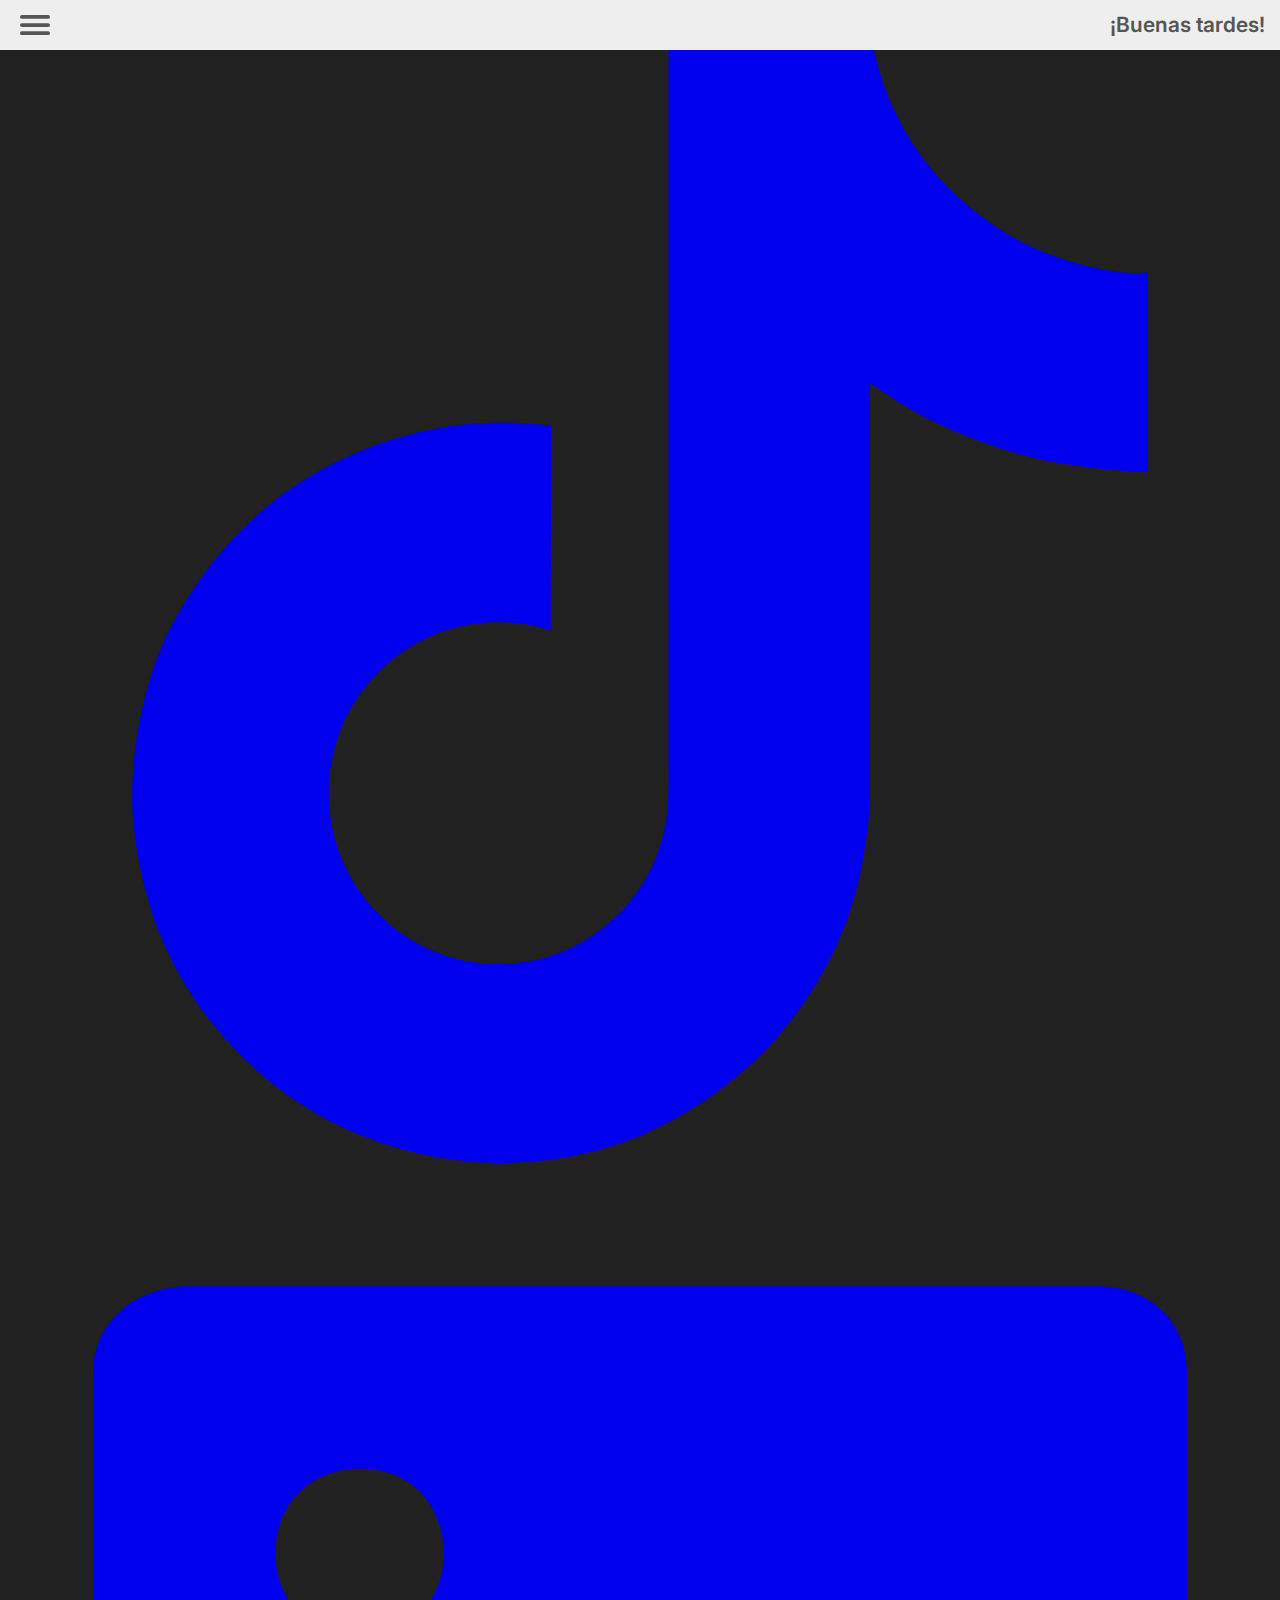
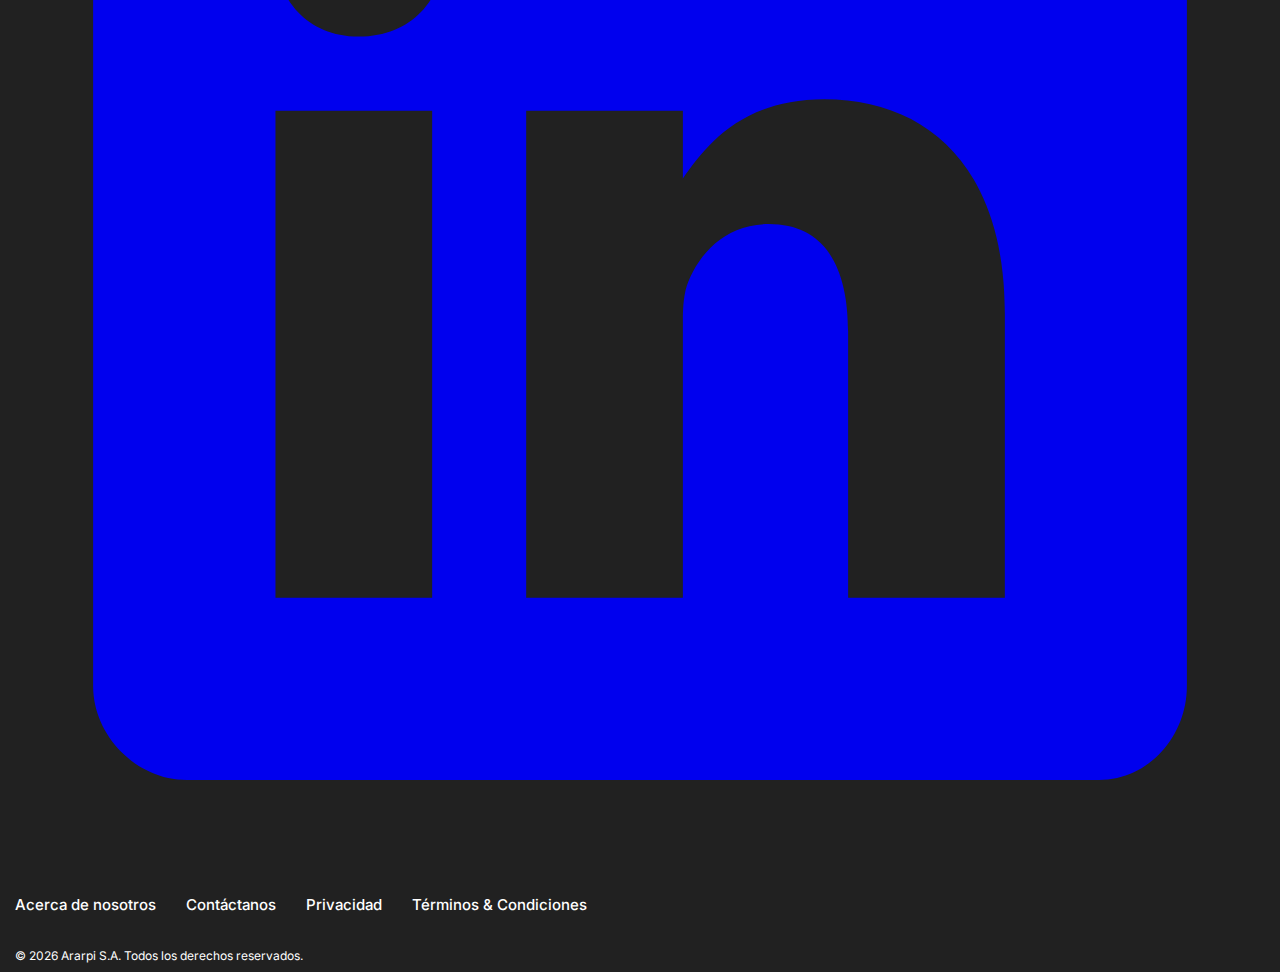
<file: terminosycondiciones.html>
<!DOCTYPE html>
<html lang="es">

<head>
  <meta charset="UTF-8">
  <meta name="viewport" content="width=device-width, initial-scale=1.0">
  <meta name="description" content="Branding, Desarrollo Web, Diseño Gráfico, Marketing Digital, Presencia Virtual, Redes Sociales, SEO">
  <meta name="keywords" content="Branding, Desarrollo Web, Diseño Gráfico, Marketing Digital, Presencia Virtual, Redes Sociales, SEO">
  <title>Ararpi • Términos & Condiciones</title>
  <link rel="icon" type="image/x-icon" href="images/favicon.ico">
  <link rel="stylesheet" href="css/style.css">
  <script defer src="js/script.js"></script>
    <!-- Google tag (gtag.js) -->
  <script async src="https://www.googletagmanager.com/gtag/js?id=G-SJ07Q89QWP"></script>
  <script>
    window.dataLayer = window.dataLayer || [];
    function gtag() { dataLayer.push(arguments); }
    gtag('js', new Date());
    gtag('config', 'G-SJ07Q89QWP');
  </script>
  <link rel="preconnect" href="https://fonts.googleapis.com">
  <link rel="preconnect" href="https://fonts.gstatic.com" crossorigin>
  <link href="https://fonts.googleapis.com/css2?family=Inter:wght@100;200;300;400;500;600;700;800;900&display=swap" rel="stylesheet">
</head>

<body class="contenedor-pagina">

  <div class="subcontenedor-pagina">
    <nav class="nav-bar-superior">
      <div class="seccion-icono-menu" onclick="openNav()">
        <svg xmlns="http://www.w3.org/2000/svg" class="icono-menu" id="iconoMenu" viewBox="0 0 512 512">
          <path fill="none" stroke="currentColor" stroke-linecap="round" stroke-miterlimit="10" stroke-width="48"
            d="M88 152h336M88 256h336M88 360h336" />
        </svg>
      </div>
      <span class="saludo-cliente" id="saludoCliente"></span>
      <div class="menu-lateral" id="menuLateral">
        <div class="seccion-logo-y-cerar">
          <svg viewBox="0 0 177 50" fill="#1f75fe" xmlns="http://www.w3.org/2000/svg"
            class="icono-logo-ararpi-menu-lateral">
            <path
              d="M56.6051 40H50.9801L61.2216 10.9091H67.7273L77.983 40H72.358L64.5881 16.875H64.3608L56.6051 40ZM56.7898 
              28.5938H72.1307V32.8267H56.7898V28.5938ZM81.5874 
              40V18.1818H86.5732V21.8182H86.8004C87.1982 20.5587 87.88 19.5881 88.8459 18.9062C89.8213 18.215 90.9339 17.8693 92.1839 17.8693C92.468 17.8693 
              92.7853 17.8835 93.1357 17.9119C93.4955 17.9309 93.7938 17.964 94.0305 18.0114V22.7415C93.8127 22.6657 93.4671 22.5994 92.9936 22.5426C92.5296 
              22.4763 92.0798 22.4432 91.6442 22.4432C90.7067 22.4432 89.8639 22.6468 89.1158 23.054C88.3771 23.4517 87.7947 24.0057 87.3686 24.7159C86.9425
              25.4261 86.7294 26.2453 86.7294 27.1733V40H81.5874ZM103.335 40.4403C101.952 40.4403 100.707 40.1941 99.5987 39.7017C98.5002 39.1998 97.629 
              38.4612 96.9851 37.4858C96.3506 36.5104 96.0334 35.3078 96.0334 33.8778C96.0334 32.6468 96.2607 31.6288 96.7152 30.8239C97.1697 30.0189 
              97.79 29.375 98.576 28.892C99.362 28.4091 100.247 28.0445 101.232 27.7983C102.227 27.5426 103.254 27.358 104.315 27.2443C105.593 27.1117 
              106.63 26.9934 107.425 26.8892C108.221 26.7756 108.799 26.6051 109.158 26.3778C109.528 26.1411 109.712 25.7765 109.712 25.2841V25.1989C109.712 
              24.1288 109.395 23.3002 108.761 22.7131C108.126 22.1259 107.212 21.8324 106.019 21.8324C104.76 21.8324 103.761 22.107 103.022 22.6562C102.293 
              23.2055 101.8 23.8542 101.545 24.6023L96.7436 23.9205C97.1224 22.5947 97.7474 21.4867 98.6186 20.5966C99.4898 19.697 100.555 19.0246 101.815 
              18.5795C103.074 18.125 104.466 17.8977 105.991 17.8977C107.042 17.8977 108.088 18.0208 109.13 18.267C110.172 18.5133 111.123 18.9205 111.985 
              19.4886C112.847 20.0473 113.538 20.8097 114.059 21.7756C114.589 22.7415 114.854 23.9489 114.854 25.3977V40H109.911V37.0028H109.741C109.428 
              37.6089 108.988 38.1771 108.42 38.7074C107.861 39.2282 107.156 39.6496 106.303 39.9716C105.46 40.2841 104.471 40.4403 103.335 40.4403ZM104.67 
              36.6619C105.702 36.6619 106.597 36.4583 107.354 36.0511C108.112 35.6345 108.694 35.0852 109.102 34.4034C109.518 33.7216 109.727 32.9782 109.727 
              32.1733V29.6023C109.566 29.7348 109.291 29.858 108.903 29.9716C108.524 30.0852 108.098 30.1847 107.624 30.2699C107.151 30.3551 106.682 30.4309 
              106.218 30.4972C105.754 30.5634 105.352 30.6203 105.011 30.6676C104.244 30.7718 103.557 30.9422 102.951 31.179C102.345 31.4157 101.867 31.7472
              101.516 32.1733C101.166 32.59 100.991 33.1297 100.991 33.7926C100.991 34.7396 101.336 35.4545 102.028 35.9375C102.719 36.4205 103.6 36.6619 
              104.67 36.6619ZM120.025 40V18.1818H125.011V21.8182H125.238C125.636 20.5587 126.317 19.5881 127.283 18.9062C128.259 18.215 129.371 17.8693
              130.621 17.8693C130.906 17.8693 131.223 17.8835 131.573 17.9119C131.933 17.9309 132.231 17.964 132.468 18.0114V22.7415C132.25 22.6657 
              131.905 22.5994 131.431 22.5426C130.967 22.4763 130.517 22.4432 130.082 22.4432C129.144 22.4432 128.301 22.6468 127.553 23.054C126.815 
              23.4517 126.232 24.0057 125.806 24.7159C125.38 25.4261 125.167 26.2453 125.167 27.1733V40H120.025ZM135.884 
              48.1818V18.1818H140.941V21.7898H141.239C141.504 21.2595 141.879 20.696 142.362 20.0994C142.844 19.4934 143.498 18.9773 144.322 18.5511C145.146 
              18.1155 146.197 17.8977 147.475 17.8977C149.161 17.8977 150.681 18.3286 152.035 19.1903C153.398 20.0426 154.478 21.3068 155.273 22.983C156.078
              24.6496 156.481 26.6951 156.481 29.1193C156.481 31.5152 156.088 33.5511 155.302 35.2273C154.516 36.9034 153.446 38.1818 152.092 39.0625C150.737 
              39.9432 149.203 40.3835 147.489 40.3835C146.239 40.3835 145.202 40.1752 144.379 39.7585C143.555 39.3419 142.892 38.84 142.39 38.2528C141.897 
              37.6562 141.514 37.0928 141.239 36.5625H141.026V48.1818H135.884ZM140.927 29.0909C140.927 30.5019 141.126 31.7377 141.523 32.7983C141.931 
              33.8589 142.513 34.6875 143.271 35.2841C144.038 35.8712 144.966 36.1648 146.055 36.1648C147.191 36.1648 148.143 35.8617 148.91 35.2557C149.677
              34.6402 150.254 33.8021 150.643 32.7415C151.04 31.6714 151.239 30.4545 151.239 29.0909C151.239 27.7367 151.045 26.5341 150.657 25.483C150.269
              24.4318 149.691 23.608 148.924 23.0114C148.157 22.4148 147.201 22.1165 146.055 22.1165C144.956 22.1165 144.023 22.4053 143.256 22.983C142.489 
              23.5606 141.907 24.3703 141.509 25.4119C141.121 26.4536 140.927 27.6799 140.927 29.0909ZM160.884 40V18.1818H166.026V40H160.884ZM163.469 
              15.0852C162.655 15.0852 161.954 14.8153 161.367 14.2756C160.78 13.7263 160.487 13.0682 160.487 12.3011C160.487 11.5246 160.78 10.8665 
              161.367 10.3267C161.954 9.77746 162.655 9.50284 163.469 9.50284C164.293 9.50284 164.994 9.77746 165.572 10.3267C166.159 10.8665 166.452 
              11.5246 166.452 12.3011C166.452 13.0682 166.159 13.7263 165.572 14.2756C164.994 14.8153 164.293 15.0852 163.469 15.0852Z"
              fill="#1f75fe" />
            <path
              d="M23.6608 49.9837C22.2044 49.8862 21.0186 49.7319 19.8777 49.4913C12.3529 47.9044 6.00206 42.9909 2.59029 36.1165C1.19151 33.298 
              0.404208 30.5214 0.0817184 27.2691C0.00467843 26.4921 -0.0266617 24.3701 0.0263083 23.5178C0.413518 17.2879 3.0063 11.5779 7.43449
              7.20289C11.3283 3.35589 16.4111 0.875685 21.7962 0.194785C23.1608 0.0222848 25.1617 -0.0470152 26.4579 0.0332848C32.6134 0.414985 
              38.2246 2.91089 42.5771 7.20319C45.528 10.1134 47.6755 13.6344 48.9013 17.5723C49.4465 19.3239 49.762 20.9481 49.953 22.9869C50.0157 
              23.6549 50.0157 26.3534 49.953 27.0213C49.5541 31.2786 48.3451 34.8945 46.1607 38.3637C42.777 43.7377 37.3125 47.7085 31.1894 49.2425C29.5869
              49.644 28.18 49.8647 26.5475 49.9708C26.0652 50.0021 24.0697 50.011 23.6608 49.9837ZM26.924 41.7824C28.5854 41.5851 29.982 41.2382 31.4602 
              40.6555C33.1754 39.9796 34.7008 39.0777 36.1757 37.8677C36.7183 37.4226 37.7299 36.4366 38.1903 35.9041C40.1817 33.6012 41.5353 30.8041 
              42.074 27.8783C42.2745 26.7891 42.3428 26.0055 42.3428 24.7918C42.3428 23.2417 42.2031 22.0899 41.8391 20.6392C41.5551 19.5073 41.1812 
              18.4938 40.6422 17.3943C39.7454 15.565 38.7314 14.162 37.2534 12.7053C34.4429 9.93509 30.9458 8.27499 26.924 7.80179C26.2717 7.72499
              24.404 7.69459 23.7069 7.74939C20.7231 7.98389 17.9914 8.89359 15.5387 10.4695C14.4969 11.1388 13.6452 11.8252 12.7231 12.7386C11.2616
              14.1862 10.2605 15.5758 9.36899 17.3943C8.42629 19.3169 7.89409 21.2527 7.70499 23.447C7.65779 23.9944 7.65779 25.5892 7.70499 26.1366C7.85449 27.8706 8.24779 29.5459 8.86819 31.0911C9.08359 31.6276 9.62989 32.7439 9.92519 33.251C12.2927 37.3171 16.2293 40.2546 20.8094 41.3731C21.816 41.6189 22.4047 41.7123 23.7864 41.8454C24.1743 41.8828 26.4662 41.8367 26.924 41.7824ZM24.3422 40.0567C18.2701 39.8429 12.8034 36.0125 10.5615 30.401C9.99489 28.9828 9.67349 27.6271 9.53069 26.0525C9.48339 25.5303 9.48409 24.0601 9.53189 23.5218C9.70799 21.5406 10.2229 19.7257 11.099 17.9984C11.9085 16.4024 12.8834 15.0844 14.1628 13.8563C16.1692 11.9303 18.5838 10.6063 21.29 9.94799C22.5189 9.64909 23.6367 9.51919 24.9876 9.51859C26.469 9.51789 27.5024 9.64239 28.876 9.98729C34.352 11.3619 38.6763 15.6386 40.065 21.053C40.6561 23.3577 40.6751 25.9985 40.1171 28.3131C39.2043 32.0997 36.8687 35.3914 33.5759 37.5316C32.3699 38.3155 31.3502 38.8113 30.0196 39.2608C28.2084 39.8725 26.3821 40.1286 24.3422 40.0567ZM26.2305 33.4961C27.8734 33.2836 29.4052 32.6237 30.6807 31.5789C31.5897 30.8344 32.3178 29.9146 32.8597 28.8262C33.4401 27.6607 33.7014 26.5343 33.7014 25.1988C33.7014 24.2204 33.5816 23.4687 33.284 22.58C33.0978 22.0237 32.6903 21.1843 32.3735 20.7043C30.993 18.6125 28.7569 17.2283 26.2305 16.9014C25.6784 16.83 24.5852 16.8299 24.0302 16.9012C21.1451 17.2721 18.6666 19.0182 17.4012 21.5713C16.816 22.752 16.5605 23.8636 16.5609 25.2271C16.5613 26.5625 16.8163 27.6417 17.4198 28.8616C18.6544 31.3573 21.142 33.1126 23.9836 33.493C24.5064 33.563 25.7008 33.5647 26.2305 33.4961ZM24.6649 31.7445C22.9534 31.6392 21.2281 30.8217 20.1015 29.5824C18.8695 28.227 18.293 26.6036 18.3949 24.7768C18.525 22.4452 19.9919 20.3267 22.1914 19.2938C25.3263 17.8216 29.1018 18.9071 30.9136 21.8014C32.5962 24.4893 32.0462 28.0109 29.6162 30.1085C28.561 31.0193 27.0553 31.6502 25.7484 31.7291C25.5765 31.7395 25.3552 31.7529 25.2566 31.7589C25.158 31.7649 24.8917 31.7584 24.6649 31.7445Z"
              fill="#1f75fe" />
            <path
              d="M171.749 14.0966V10.9517H173.287C173.486 10.9517 173.668 10.9929 173.832 11.0753C174 11.1577 174.132 11.277 174.229 11.4332C174.328 11.5866 174.378 11.7741 174.378 11.9957C174.378 12.2173 174.327 12.4062 174.224 12.5625C174.122 12.7188 173.986 12.8381 173.815 12.9205C173.645 13 173.456 13.0398 173.249 13.0398H172.196V12.4474H173.078C173.197 12.4474 173.3 12.4091 173.385 12.3324C173.473 12.2557 173.517 12.142 173.517 11.9915C173.517 11.8352 173.473 11.7244 173.385 11.6591C173.3 11.5909 173.199 11.5568 173.082 11.5568H172.567V14.0966H171.749ZM173.756 12.6435L174.472 14.0966H173.577L172.908 12.6435H173.756ZM172.98 15.9716C172.509 15.9716 172.067 15.8835 171.655 15.7074C171.243 15.5312 170.881 15.2869 170.568 14.9744C170.256 14.6619 170.011 14.2997 169.835 13.8878C169.659 13.4759 169.571 13.0341 169.571 12.5625C169.571 12.0909 169.659 11.6491 169.835 11.2372C170.011 10.8253 170.256 10.4631 170.568 10.1506C170.881 9.83807 171.243 9.59375 171.655 9.41761C172.067 9.24148 172.509 9.15341 172.98 9.15341C173.452 9.15341 173.893 9.24148 174.305 9.41761C174.717 9.59375 175.08 9.83807 175.392 10.1506C175.705 10.4631 175.949 10.8253 176.125 11.2372C176.301 11.6491 176.389 12.0909 176.389 12.5625C176.389 13.0341 176.301 13.4759 176.125 13.8878C175.949 14.2997 175.705 14.6619 175.392 14.9744C175.08 15.2869 174.717 15.5312 174.305 15.7074C173.893 15.8835 173.452 15.9716 172.98 15.9716ZM172.98 15.0724C173.446 15.0724 173.868 14.9602 174.246 14.7358C174.626 14.5085 174.929 14.206 175.153 13.8281C175.378 13.4474 175.49 13.0256 175.49 12.5625C175.49 12.0994 175.376 11.679 175.149 11.3011C174.925 10.9205 174.622 10.6179 174.241 10.3935C173.864 10.1662 173.443 10.0526 172.98 10.0526C172.52 10.0526 172.099 10.1662 171.719 10.3935C171.338 10.6179 171.036 10.9205 170.811 11.3011C170.587 11.679 170.474 12.0994 170.474 12.5625C170.474 13.0256 170.587 13.4474 170.811 13.8281C171.036 14.206 171.338 14.5085 171.719 14.7358C172.099 14.9602 172.52 15.0724 172.98 15.0724Z"
              fill="#1f75fe" />
          </svg>
          <svg xmlns="http://www.w3.org/2000/svg" class="icono-cerrar" id="iconoCerrar" viewBox="0 0 512 512"
            onclick="closeNav()">
            <path fill="currentColor" d="m289.94 256l95-95A24 24 0 0 0 351 
              127l-95 95l-95-95a24 24 0 0 0-34 34l95 95l-95 95a24 24 0 1 0 34 34l95-95l95 95a24 24 0 0 0 34-34Z" />
          </svg>
        </div>

        <div class="seccion-modelos-menu-lateral">
          <a href="vanessavaldes.html" class="bloque-modelos-menu-lateral">
            <span class="titulo-bloque-modelos-menu-lateral">Vanessa Valdés</span>
          </a>

          <a href="rodrigoromero.html" class="bloque-modelos-menu-lateral">
            <span class="titulo-bloque-modelos-menu-lateral">Rodrigo Romero</span>
          </a>

          <div class="bloque-boton-contactanos-menu-lateral">
            <a href="mailto:contacto@ararpi.com" class="boton-contactanos-menu-lateral">
              Contáctanos
            </a>
          </div>
        </div>

        <div class="seccion-info-menu-lateral">
          <a href="acercadenosotros.html" class="bloque-info-menu-lateral">
            <span class="titulo-bloque-info-menu-lateral">Acerca de Nosotros</span>
          </a>

          <a href="privacidad.html" class="bloque-info-menu-lateral">
            <span class="titulo-bloque-info-menu-lateral">Privacidad</span>
          </a>
          <a href="terminosycondiciones.html" class="bloque-info-menu-lateral">
            <span class="titulo-bloque-info-menu-lateral">Términos & Condiciones</span>
          </a>
        </div>
      </div>
      <div id="overlay" class="overlay-menu-lateral" onclick="closeNav()"></div>
    </nav>

    <section class="seccion-terminos-y-condiciones">
      <h1 class="titulo-terminos-y-condiciones">Términos & Condiciones</h1>
      <div class="bloque-terminos-y-condiciones">
        <h2 class="titulos-parrafos-terminos-y-condiciones">Importante</h2>
        <p class="parrafos-terminos-y-condiciones">
          Esta página web es propiedad y está operado por <b>Ararpi S.A.</b>, estos Términos establecen los términos y
          condiciones
          bajo los cuales usted puede usar nuestra página web y servicios ofrecidos por nosotros. Esta página web ofrece
          a los visitantes
          la posibilidad de contratar los servicios de modelos e influencers impulsados por la Inteligencia Artificial.
          Al acceder o usar la página web de nuestro servicio, usted aprueba que haya leído, entendido y aceptado estar
          sujeto a estos Términos:
        </p>

        <h2 class="titulos-parrafos-terminos-y-condiciones">I Requisitos</h2>
        <p class="parrafos-terminos-y-condiciones">
          Para usar nuestro página web y / o recibir nuestros servicios, usted debe tener al menos edad legal en su
          jurisdicción,
          y poseer la autoridad legal, el derecho y la libertad para participar en estos Términos como un acuerdo
          vinculante. Usted no tienes permitido utilizar esta página web
          y / o recibir servicios si hacerlo está prohibido en su país o en virtud de cualquier ley o regulación
          aplicable a tu caso.
        </p>

        <h2 class="titulos-parrafos-terminos-y-condiciones">II Términos comerciales</h2>
        <p class="parrafos-terminos-y-condiciones">
          <b>Al contratar nuestros servicios, usted acepta que:</b>
          <br>
          (i) Es responsable de leer el listado completo de servicios antes de comprometerse a contratarlos
          <br>
          (ii) Celebra un contrato legalmente vinculante para adquirir un servicio y completar el proceso de check-out.
          Los precios que cobramos por nuestros servicios y/o productos se enumerarán una vez que uno de nuestros
          ejecutivos lo haya contactado.
          Nos reservamos el derecho de cambiar nuestros precios en cualquier momento y de corregir los errores
          de precios que pueden ocurrir inadvertidamente. <br>

          Información adicional sobre precios e impuestos sobre las ventas, la tarifa por los servicios y cualquier otro
          cargo que pueda incurrir
          en relación con tu uso del servicio, como los impuestos y las posibles tarifas de transacción le será
          informado detalladamente.
        </p>

        <h2 class="titulos-parrafos-terminos-y-condiciones">III Derecho a cambiar de oferta</h2>
        <p class="parrafos-terminos-y-condiciones">
          Podemos, sin aviso previo, cambiar los servicios; dejar de proporcionar los servicios o cualquier
          característica de los servicios que ofrecemos; o crear límites
          para los servicios. Podemos suspender de manera permanente o temporal el acceso a los servicios sin previo
          aviso ni responsabilidad por cualquier motivo, o sin
          ningún motivo.
        </p>

        <h2 class="titulos-parrafos-terminos-y-condiciones">IV Propiedad intelectual</h2>
        <p class="parrafos-terminos-y-condiciones">
          El Servicio y todos los materiales incluidos o transferidos, incluyendo, sin limitación, software, imágenes,
          texto, gráficos, logotipos, patentes,
          marcas registradas, marcas de servicio, derechos de autor, fotografías, audio, videos, música y todos los
          Derechos de Propiedad Intelectual relacionados
          con ellos, son la propiedad exclusiva de <b>Ararpi S.A.</b>. Salvo que se indique explícitamente en este
          documento, no se considerará
          que nada en estos Términos crea una licencia en o bajo ninguno de dichos Derechos de Propiedad Intelectual, y
          tu aceptas no vender, licenciar, alquilar,
          modificar, distribuir, copiar, reproducir, transmitir, exhibir públicamente, realizar públicamente, publicar,
          adaptar, editar o crear trabajos derivados
          de los mismos.
        </p>

        <h2 class="titulos-parrafos-terminos-y-condiciones">V Suspención o cancelación de servicios</h2>
        <p class="parrafos-terminos-y-condiciones">
          Podemos terminar o suspender de manera permanente o temporal tu acceso al servicio sin previo aviso y
          responsabilidad por cualquier razón, incluso si a
          nuestra sola determinación tu violas alguna disposición de estos Términos o cualquier ley o regulación
          aplicable. Puedes descontinuar y solicitar
          cancelar el servicio en cualquier momento sin perjuicio de lo contrario en lo que antecede.
        </p>

        <h2 class="titulos-parrafos-terminos-y-condiciones">VI Indemnización</h2>
        <p class="parrafos-terminos-y-condiciones">
          Usted acuerda indemnizar y eximir de responsabilidad a <b>Ararpi S.A.</b> de cualquier demanda, pérdida,
          responsabilidad, reclamación o gasto
          (incluidos los honorarios de abogados) que terceros realicen en tu contra como consecuencia de, o derivado de,
          o en relación con tu uso de la página web
          o cualquiera de los servicios ofrecidos en la página web
        </p>

        <h2 class="titulos-parrafos-terminos-y-condiciones">VII Limitación de responsabilidad</h2>
        <p class="parrafos-terminos-y-condiciones">
          En la máxima medida permitida por la ley aplicable, en ningún caso <b>Ararpi S.A.</b> será responsable por
          daños indirectos, punitivos,
          incidentales, especiales, consecuentes o ejemplares, incluidos, entre otros, daños por pérdida de beneficios,
          buena voluntad, uso, datos. u otras pérdidas
          intangibles, que surjan de o estén relacionadas con el uso o la imposibilidad de utilizar el servicio.
          En la máxima medida permitida por la ley aplicable, <b>Ararpi S.A.</b> no asume responsabilidad alguna por:
          <br>
          (i) errores, errores o inexactitudesde contenido;<br>
          (ii) lesiones personales o daños a la propiedad, de cualquier naturaleza que sean, como resultado de tu acceso
          o uso de nuestro servicio; y <br>
          (iii) cualquier acceso no autorizado o uso de nuestros servidores seguros y / o toda la información personal
          almacenada en los mismos.
        </p>

        <h2 class="titulos-parrafos-terminos-y-condiciones">VIII Derecho a cambiar y modificar los Términos</h2>
        <p class="parrafos-terminos-y-condiciones">
          Nos reservamos el derecho de modificar estos términos de vez en cuando a nuestra entera discreción. Por lo
          tanto, debes revisar estas páginas periódicamente.
          Cuando cambiemos los Términos de una manera material, te notificaremos que se han realizado cambios
          importantes en los Términos. El uso continuado de la página
          web o nuestro servicio después de dicho cambio constituye tu aceptación de los nuevos Términos. Si no aceptas
          alguno de estos términos o cualquier versión futura
          de los Términos, no uses o accedas (o continúes accediendo) a la página web o al servicio.
        </p>

        <h2 class="titulos-parrafos-terminos-y-condiciones">IX Emails de promociones y contenido</h2>
        <p class="parrafos-terminos-y-condiciones">
          Acepta recibir de vez en cuando nuestros mensajes y materiales de promoción, por correo postal, correo
          electrónico o cualquier otro formulario de contacto que
          nos proporciones (incluido tu número de teléfono para llamadas o mensajes de texto). Si no deseas recibir
          dichos materiales o avisos de promociones, simplemente
          avísanos en cualquier momento enviandonos un correo electrónico al siguiente elace de <a href="mailto:contacto@ararpi.com"
            class="enlace-contacto">contacto</a>.
        </p>

        <h2 class="titulos-parrafos-terminos-y-condiciones">X Preferencia de ley y resolución de disputas</h2>
        <p class="parrafos-terminos-y-condiciones">
          Estos Términos, los derechos y recursos provistos aquí, y todos y cada uno de los reclamos y disputas
          relacionados con este y / o los servicios, se regirán,
          interpretarán y aplicarán en todos los aspectos única y exclusivamente de conformidad con las leyes
          sustantivas internas de Chile,
          sin respeto a sus principios de conflicto de leyes. Todos los reclamos y disputas se presentarán y usted
          acepta que sean decididos exclusivamente por un tribunal
          de jurisdicción competente ubicada en Santiago de Chile. La aplicación de la Convención de Contratos de las
          Naciones Unidas para la Venta Internacional de Bienes queda expresamente excluida.
        </p>
      </div>
    </section>
  </div>

  <footer class="seccion-footer">
    <div class="bloque-logo-arapi-y-icono-subir">
      <a href="https://ararpi.com">
        <svg viewBox="0 0 177 50" fill="none" xmlns="http://www.w3.org/2000/svg" class="logo-ararpi-footer">
          <path
            d="M56.6051 40H50.9801L61.2216 10.9091H67.7273L77.983 40H72.358L64.5881 16.875H64.3608L56.6051 40ZM56.7898 28.5938H72.1307V32.8267H56.7898V28.5938ZM81.5874 40V18.1818H86.5732V21.8182H86.8004C87.1982 20.5587 87.88 19.5881 88.8459 18.9062C89.8213 18.215 90.9339 17.8693 92.1839 17.8693C92.468 17.8693 92.7853 17.8835 93.1357 17.9119C93.4955 17.9309 93.7938 17.964 94.0305 18.0114V22.7415C93.8127 22.6657 93.4671 22.5994 92.9936 22.5426C92.5296 22.4763 92.0798 22.4432 91.6442 22.4432C90.7067 22.4432 89.8639 22.6468 89.1158 23.054C88.3771 23.4517 87.7947 24.0057 87.3686 24.7159C86.9425 25.4261 86.7294 26.2453 86.7294 27.1733V40H81.5874ZM103.335 40.4403C101.952 40.4403 100.707 40.1941 99.5987 39.7017C98.5002 39.1998 97.629 38.4612 96.9851 37.4858C96.3506 36.5104 96.0334 35.3078 96.0334 33.8778C96.0334 32.6468 96.2607 31.6288 96.7152 30.8239C97.1697 30.0189 97.79 29.375 98.576 28.892C99.362 28.4091 100.247 28.0445 101.232 27.7983C102.227 27.5426 103.254 27.358 104.315 27.2443C105.593 27.1117 106.63 26.9934 107.425 26.8892C108.221 26.7756 108.799 26.6051 109.158 26.3778C109.528 26.1411 109.712 25.7765 109.712 25.2841V25.1989C109.712 24.1288 109.395 23.3002 108.761 22.7131C108.126 22.1259 107.212 21.8324 106.019 21.8324C104.76 21.8324 103.761 22.107 103.022 22.6562C102.293 23.2055 101.8 23.8542 101.545 24.6023L96.7436 23.9205C97.1224 22.5947 97.7474 21.4867 98.6186 20.5966C99.4898 19.697 100.555 19.0246 101.815 18.5795C103.074 18.125 104.466 17.8977 105.991 17.8977C107.042 17.8977 108.088 18.0208 109.13 18.267C110.172 18.5133 111.123 18.9205 111.985 19.4886C112.847 20.0473 113.538 20.8097 114.059 21.7756C114.589 22.7415 114.854 23.9489 114.854 25.3977V40H109.911V37.0028H109.741C109.428 37.6089 108.988 38.1771 108.42 38.7074C107.861 39.2282 107.156 39.6496 106.303 39.9716C105.46 40.2841 104.471 40.4403 103.335 40.4403ZM104.67 36.6619C105.702 36.6619 106.597 36.4583 107.354 36.0511C108.112 35.6345 108.694 35.0852 109.102 34.4034C109.518 33.7216 109.727 32.9782 109.727 32.1733V29.6023C109.566 29.7348 109.291 29.858 108.903 29.9716C108.524 30.0852 108.098 30.1847 107.624 30.2699C107.151 30.3551 106.682 30.4309 106.218 30.4972C105.754 30.5634 105.352 30.6203 105.011 30.6676C104.244 30.7718 103.557 30.9422 102.951 31.179C102.345 31.4157 101.867 31.7472 101.516 32.1733C101.166 32.59 100.991 33.1297 100.991 33.7926C100.991 34.7396 101.336 35.4545 102.028 35.9375C102.719 36.4205 103.6 36.6619 104.67 36.6619ZM120.025 40V18.1818H125.011V21.8182H125.238C125.636 20.5587 126.317 19.5881 127.283 18.9062C128.259 18.215 129.371 17.8693 130.621 17.8693C130.906 17.8693 131.223 17.8835 131.573 17.9119C131.933 17.9309 132.231 17.964 132.468 18.0114V22.7415C132.25 22.6657 131.905 22.5994 131.431 22.5426C130.967 22.4763 130.517 22.4432 130.082 22.4432C129.144 22.4432 128.301 22.6468 127.553 23.054C126.815 23.4517 126.232 24.0057 125.806 24.7159C125.38 25.4261 125.167 26.2453 125.167 27.1733V40H120.025ZM135.884 48.1818V18.1818H140.941V21.7898H141.239C141.504 21.2595 141.879 20.696 142.362 20.0994C142.844 19.4934 143.498 18.9773 144.322 18.5511C145.146 18.1155 146.197 17.8977 147.475 17.8977C149.161 17.8977 150.681 18.3286 152.035 19.1903C153.398 20.0426 154.478 21.3068 155.273 22.983C156.078 24.6496 156.481 26.6951 156.481 29.1193C156.481 31.5152 156.088 33.5511 155.302 35.2273C154.516 36.9034 153.446 38.1818 152.092 39.0625C150.737 39.9432 149.203 40.3835 147.489 40.3835C146.239 40.3835 145.202 40.1752 144.379 39.7585C143.555 39.3419 142.892 38.84 142.39 38.2528C141.897 37.6562 141.514 37.0928 141.239 36.5625H141.026V48.1818H135.884ZM140.927 29.0909C140.927 30.5019 141.126 31.7377 141.523 32.7983C141.931 33.8589 142.513 34.6875 143.271 35.2841C144.038 35.8712 144.966 36.1648 146.055 36.1648C147.191 36.1648 148.143 35.8617 148.91 35.2557C149.677 34.6402 150.254 33.8021 150.643 32.7415C151.04 31.6714 151.239 30.4545 151.239 29.0909C151.239 27.7367 151.045 26.5341 150.657 25.483C150.269 24.4318 149.691 23.608 148.924 23.0114C148.157 22.4148 147.201 22.1165 146.055 22.1165C144.956 22.1165 144.023 22.4053 143.256 22.983C142.489 23.5606 141.907 24.3703 141.509 25.4119C141.121 26.4536 140.927 27.6799 140.927 29.0909ZM160.884 40V18.1818H166.026V40H160.884ZM163.469 15.0852C162.655 15.0852 161.954 14.8153 161.367 14.2756C160.78 13.7263 160.487 13.0682 160.487 12.3011C160.487 11.5246 160.78 10.8665 161.367 10.3267C161.954 9.77746 162.655 9.50284 163.469 9.50284C164.293 9.50284 164.994 9.77746 165.572 10.3267C166.159 10.8665 166.452 11.5246 166.452 12.3011C166.452 13.0682 166.159 13.7263 165.572 14.2756C164.994 14.8153 164.293 15.0852 163.469 15.0852Z"
            fill="#fff" />
          <path
            d="M23.6608 49.9837C22.2044 49.8862 21.0186 49.7319 19.8777 49.4913C12.3529 47.9044 6.00206 42.9909 2.59029 36.1165C1.19151 33.298 0.404208 30.5214 0.0817184 27.2691C0.00467843 26.4921 -0.0266617 24.3701 0.0263083 23.5178C0.413518 17.2879 3.0063 11.5779 7.43449 7.20289C11.3283 3.35589 16.4111 0.875685 21.7962 0.194785C23.1608 0.0222848 25.1617 -0.0470152 26.4579 0.0332848C32.6134 0.414985 38.2246 2.91089 42.5771 7.20319C45.528 10.1134 47.6755 13.6344 48.9013 17.5723C49.4465 19.3239 49.762 20.9481 49.953 22.9869C50.0157 23.6549 50.0157 26.3534 49.953 27.0213C49.5541 31.2786 48.3451 34.8945 46.1607 38.3637C42.777 43.7377 37.3125 47.7085 31.1894 49.2425C29.5869 49.644 28.18 49.8647 26.5475 49.9708C26.0652 50.0021 24.0697 50.011 23.6608 49.9837ZM26.924 41.7824C28.5854 41.5851 29.982 41.2382 31.4602 40.6555C33.1754 39.9796 34.7008 39.0777 36.1757 37.8677C36.7183 37.4226 37.7299 36.4366 38.1903 35.9041C40.1817 33.6012 41.5353 30.8041 42.074 27.8783C42.2745 26.7891 42.3428 26.0055 42.3428 24.7918C42.3428 23.2417 42.2031 22.0899 41.8391 20.6392C41.5551 19.5073 41.1812 18.4938 40.6422 17.3943C39.7454 15.565 38.7314 14.162 37.2534 12.7053C34.4429 9.93509 30.9458 8.27499 26.924 7.80179C26.2717 7.72499 24.404 7.69459 23.7069 7.74939C20.7231 7.98389 17.9914 8.89359 15.5387 10.4695C14.4969 11.1388 13.6452 11.8252 12.7231 12.7386C11.2616 14.1862 10.2605 15.5758 9.36899 17.3943C8.42629 19.3169 7.89409 21.2527 7.70499 23.447C7.65779 23.9944 7.65779 25.5892 7.70499 26.1366C7.85449 27.8706 8.24779 29.5459 8.86819 31.0911C9.08359 31.6276 9.62989 32.7439 9.92519 33.251C12.2927 37.3171 16.2293 40.2546 20.8094 41.3731C21.816 41.6189 22.4047 41.7123 23.7864 41.8454C24.1743 41.8828 26.4662 41.8367 26.924 41.7824ZM24.3422 40.0567C18.2701 39.8429 12.8034 36.0125 10.5615 30.401C9.99489 28.9828 9.67349 27.6271 9.53069 26.0525C9.48339 25.5303 9.48409 24.0601 9.53189 23.5218C9.70799 21.5406 10.2229 19.7257 11.099 17.9984C11.9085 16.4024 12.8834 15.0844 14.1628 13.8563C16.1692 11.9303 18.5838 10.6063 21.29 9.94799C22.5189 9.64909 23.6367 9.51919 24.9876 9.51859C26.469 9.51789 27.5024 9.64239 28.876 9.98729C34.352 11.3619 38.6763 15.6386 40.065 21.053C40.6561 23.3577 40.6751 25.9985 40.1171 28.3131C39.2043 32.0997 36.8687 35.3914 33.5759 37.5316C32.3699 38.3155 31.3502 38.8113 30.0196 39.2608C28.2084 39.8725 26.3821 40.1286 24.3422 40.0567ZM26.2305 33.4961C27.8734 33.2836 29.4052 32.6237 30.6807 31.5789C31.5897 30.8344 32.3178 29.9146 32.8597 28.8262C33.4401 27.6607 33.7014 26.5343 33.7014 25.1988C33.7014 24.2204 33.5816 23.4687 33.284 22.58C33.0978 22.0237 32.6903 21.1843 32.3735 20.7043C30.993 18.6125 28.7569 17.2283 26.2305 16.9014C25.6784 16.83 24.5852 16.8299 24.0302 16.9012C21.1451 17.2721 18.6666 19.0182 17.4012 21.5713C16.816 22.752 16.5605 23.8636 16.5609 25.2271C16.5613 26.5625 16.8163 27.6417 17.4198 28.8616C18.6544 31.3573 21.142 33.1126 23.9836 33.493C24.5064 33.563 25.7008 33.5647 26.2305 33.4961ZM24.6649 31.7445C22.9534 31.6392 21.2281 30.8217 20.1015 29.5824C18.8695 28.227 18.293 26.6036 18.3949 24.7768C18.525 22.4452 19.9919 20.3267 22.1914 19.2938C25.3263 17.8216 29.1018 18.9071 30.9136 21.8014C32.5962 24.4893 32.0462 28.0109 29.6162 30.1085C28.561 31.0193 27.0553 31.6502 25.7484 31.7291C25.5765 31.7395 25.3552 31.7529 25.2566 31.7589C25.158 31.7649 24.8917 31.7584 24.6649 31.7445Z"
            fill="#fff" fill-opacity="0.99" />
          <path
            d="M171.749 14.0966V10.9517H173.287C173.486 10.9517 173.668 10.9929 173.832 11.0753C174 11.1577 174.132 11.277 174.229 11.4332C174.328 11.5866 174.378 11.7741 174.378 11.9957C174.378 12.2173 174.327 12.4062 174.224 12.5625C174.122 12.7188 173.986 12.8381 173.815 12.9205C173.645 13 173.456 13.0398 173.249 13.0398H172.196V12.4474H173.078C173.197 12.4474 173.3 12.4091 173.385 12.3324C173.473 12.2557 173.517 12.142 173.517 11.9915C173.517 11.8352 173.473 11.7244 173.385 11.6591C173.3 11.5909 173.199 11.5568 173.082 11.5568H172.567V14.0966H171.749ZM173.756 12.6435L174.472 14.0966H173.577L172.908 12.6435H173.756ZM172.98 15.9716C172.509 15.9716 172.067 15.8835 171.655 15.7074C171.243 15.5312 170.881 15.2869 170.568 14.9744C170.256 14.6619 170.011 14.2997 169.835 13.8878C169.659 13.4759 169.571 13.0341 169.571 12.5625C169.571 12.0909 169.659 11.6491 169.835 11.2372C170.011 10.8253 170.256 10.4631 170.568 10.1506C170.881 9.83807 171.243 9.59375 171.655 9.41761C172.067 9.24148 172.509 9.15341 172.98 9.15341C173.452 9.15341 173.893 9.24148 174.305 9.41761C174.717 9.59375 175.08 9.83807 175.392 10.1506C175.705 10.4631 175.949 10.8253 176.125 11.2372C176.301 11.6491 176.389 12.0909 176.389 12.5625C176.389 13.0341 176.301 13.4759 176.125 13.8878C175.949 14.2997 175.705 14.6619 175.392 14.9744C175.08 15.2869 174.717 15.5312 174.305 15.7074C173.893 15.8835 173.452 15.9716 172.98 15.9716ZM172.98 15.0724C173.446 15.0724 173.868 14.9602 174.246 14.7358C174.626 14.5085 174.929 14.206 175.153 13.8281C175.378 13.4474 175.49 13.0256 175.49 12.5625C175.49 12.0994 175.376 11.679 175.149 11.3011C174.925 10.9205 174.622 10.6179 174.241 10.3935C173.864 10.1662 173.443 10.0526 172.98 10.0526C172.52 10.0526 172.099 10.1662 171.719 10.3935C171.338 10.6179 171.036 10.9205 170.811 11.3011C170.587 11.679 170.474 12.0994 170.474 12.5625C170.474 13.0256 170.587 13.4474 170.811 13.8281C171.036 14.206 171.338 14.5085 171.719 14.7358C172.099 14.9602 172.52 15.0724 172.98 15.0724Z"
            fill="#fff" />
        </svg>
      </a>
      <svg xmlns="http://www.w3.org/2000/svg" viewBox="0 0 20 20" class="icono-subir" onclick="topFunction()"
        id="botonSubir">
        <path fill="currentColor" d="M10 0c5.523 0 10 4.477 10 10s-4.477 10-10 10S0 15.523 0 10S4.477 0 10 0m-.48 7.636l-3.896 3.87a.682.682 0 0 0 .962.968l3.419-3.398l3.49 
          3.402a.682.682 0 0 0 .952-.976l-3.971-3.87a.68.68 0 0 0-.957.004" />
      </svg>
    </div>

    <div class="seccion-redes-sociales">
      <a href="https://www.facebook.com/ArarpiChile" target="_blank" title="Ararpi en Facebook">
        <svg xmlns="http://www.w3.org/2000/svg" viewBox="0 0 16 16" class="iconos-redes-sociales">
          <path fill="currentColor" d="M16 8.049c0-4.446-3.582-8.05-8-8.05C3.58 0-.002 3.603-.002 8.05c0 4.017 2.926 7.347 6.75 
                7.951v-5.625h-2.03V8.05H6.75V6.275c0-2.017 1.195-3.131 3.022-3.131c.876 0 1.791.157 1.791.157v1.98h-1.009c-.993 
                0-1.303.621-1.303 1.258v1.51h2.218l-.354 2.326H9.25V16c3.824-.604 6.75-3.934 6.75-7.951" />
        </svg>
      </a>
      <a href="https://twitter.com/ArarpiChile" target="_blank" title="Ararpi en X">
        <svg xmlns="http://www.w3.org/2000/svg" viewBox="0 0 16 16" class="iconos-redes-sociales">
          <path fill="currentColor" d="M9.294 6.928L14.357 1h-1.2L8.762 6.147L5.25 1H1.2l5.31 7.784L1.2 15h1.2l4.642-5.436L10.751 15h4.05zM7.651 
                8.852l-.538-.775L2.832 1.91h1.843l3.454 4.977l.538.775l4.491 6.47h-1.843z" />
        </svg>
      </a>
      <a href="https://www.instagram.com/ararpichile/" target="_blank" title="Ararpi en Instagram">
        <svg xmlns="http://www.w3.org/2000/svg" viewBox="0 0 24 24" class="iconos-redes-sociales">
          <path fill="currentColor" fill-rule="evenodd" d="M7.465 1.066C8.638 1.012 9.012 1 12 1c2.988 0 3.362.013 4.534.066c1.172.053 1.972.24 2.672.511c.733.277 1.398.71 1.948 1.27c.56.549.992 
                1.213 1.268 1.947c.272.7.458 1.5.512 2.67C22.988 8.639 23 9.013 23 12c0 2.988-.013 3.362-.066 4.535c-.053 1.17-.24 1.97-.512 2.67a5.396
                5.396 0 0 1-1.268 1.949c-.55.56-1.215.992-1.948 1.268c-.7.272-1.5.458-2.67.512c-1.174.054-1.548.066-4.536.066c-2.988 
                0-3.362-.013-4.535-.066c-1.17-.053-1.97-.24-2.67-.512a5.397 5.397 0 0 1-1.949-1.268a5.392 5.392 0 0 
                1-1.269-1.948c-.271-.7-.457-1.5-.511-2.67C1.012 15.361 1 14.987 1 12c0-2.988.013-3.362.066-4.534c.053-1.172.24-1.972.511-2.672a5.396 
                5.396 0 0 1 1.27-1.948a5.392 5.392 0 0 1 1.947-1.269c.7-.271 1.5-.457 2.67-.511m8.98 1.98c-1.16-.053-1.508-.064-4.445-.064c-2.937 
                0-3.285.011-4.445.064c-1.073.049-1.655.228-2.043.379c-.513.2-.88.437-1.265.822a3.412 3.412 0 0 0-.822 1.265c-.151.388-.33.97-.379 
                2.043c-.053 1.16-.064 1.508-.064 4.445c0 2.937.011 3.285.064 4.445c.049 1.073.228 1.655.379 2.043c.176.477.457.91.822 1.265c.355.365.788.646
                1.265.822c.388.151.97.33 2.043.379c1.16.053 1.507.064 4.445.064c2.938 0 3.285-.011 4.445-.064c1.073-.049 1.655-.228 2.043-.379c.513-.2.88-.437
                1.265-.822c.365-.355.646-.788.822-1.265c.151-.388.33-.97.379-2.043c.053-1.16.064-1.508.064-4.445c0-2.937-.011-3.285-.064-4.445c-.049-1.073-.228-1.655-.379-2.043c-.2-.513-.437-.88-.822-1.265a3.413
                3.413 0 0 0-1.265-.822c-.388-.151-.97-.33-2.043-.379m-5.85 12.345a3.669 3.669 0 0 0 4-5.986a3.67 3.67 
                0 1 0-4 5.986M8.002 8.002a5.654 5.654 0 1 1 7.996 7.996a5.654 5.654 0 0 1-7.996-7.996m10.906-.814a1.337 
                1.337 0 1 0-1.89-1.89a1.337 1.337 0 0 0 1.89 1.89" clip-rule="evenodd" />
        </svg>
      </a>
      <a href="https://www.tiktok.com/@ararpichile" target="_blank" title="Ararpi en TikTok">
        <svg xmlns="http://www.w3.org/2000/svg" viewBox="0 0 512 512" class="iconos-redes-sociales"><path fill="currentColor" d="M412.19 118.66a109 109 0 0 1-9.45-5.5a133 
          133 0 0 1-24.27-20.62c-18.1-20.71-24.86-41.72-27.35-56.43h.1C349.14 23.9 350 16 350.13 16h-82.44v318.78c0 4.28 0 8.51-.18 12.69c0 .52-.05 1-.08 1.56c0 .23 
          0 .47-.05.71v.18a70 70 0 0 1-35.22 55.56a68.8 68.8 0 0 1-34.11 9c-38.41 0-69.54-31.32-69.54-70s31.13-70 69.54-70a68.9 68.9 0 0 1 21.41 3.39l.1-83.94a153.14 
          153.14 0 0 0-118 34.52a161.8 161.8 0 0 0-35.3 43.53c-3.48 6-16.61 30.11-18.2 69.24c-1 22.21 5.67 45.22 8.85 54.73v.2c2 5.6 9.75 24.71 22.38 40.82A167.5 167.5
          0 0 0 115 470.66v-.2l.2.2c39.91 27.12 84.16 25.34 84.16 25.34c7.66-.31 33.32 0 62.46-13.81c32.32-15.31 50.72-38.12 50.72-38.12a158.5 158.5 0 0 0 27.64-45.93c7.46-19.61
          9.95-43.13 9.95-52.53V176.49c1 .6 14.32 9.41 14.32 9.41s19.19 12.3 49.13 20.31c21.48 5.7 50.42 6.9 50.42 6.9v-81.84c-10.14 1.1-30.73-2.1-51.81-12.61"/>
        </svg>
      </a>
      <a href="https://www.linkedin.com/in/ararpichile/" target="_blank" title="Ararpi en LinkedIn">
        <svg xmlns="http://www.w3.org/2000/svg" class="iconos-redes-sociales" viewBox="0 0 512 512">
          <path fill="currentColor" d="M444.17 32H70.28C49.85
                  32 32 46.7 32 66.89v374.72C32 461.91 49.85 480 70.28 480h373.78c20.54 0 35.94-18.21 35.94-38.39V66.89C480.12 46.7 464.6 32 444.17 
                  32m-273.3 373.43h-64.18V205.88h64.18ZM141 175.54h-.46c-20.54 0-33.84-15.29-33.84-34.43c0-19.49 13.65-34.42 34.65-34.42s33.85 14.82 
                  34.31 34.42c-.01 19.14-13.31 34.43-34.66 34.43m264.43 229.89h-64.18V296.32c0-26.14-9.34-44-32.56-44c-17.74 0-28.24 12-32.91 
                  23.69c-1.75 4.2-2.22 9.92-2.22 15.76v113.66h-64.18V205.88h64.18v27.77c9.34-13.3 23.93-32.44 57.88-32.44c42.13 0 74 27.77 74 
                  87.64Z" />
        </svg>
      </a>
    </div>
    <div class="seccion-info">
      <a href="acercadenosotros.html" target="_self" title="Acerca de Ararpi" class="texto-seccion-info"><span>Acerca de
          nosotros</span></a>
      <a href="mailto:contacto@ararpi.com" target="_self" title="Contáctanos"
        class="texto-seccion-info"><span>Contáctanos</span></a>
      <a href="privacidad.html" target="_self" title="Privacidad" class="texto-seccion-info"><span>Privacidad</span></a>
      <a href="terminosycondiciones.html" target="_self" title="Términos &amp; Condiciones"
        class="texto-seccion-info"><span>Términos &amp; Condiciones</span></a>
    </div>
    <span class="texto-footer">©&nbsp;<span id="anioActual"></span>&nbsp;Ararpi S.A. Todos los derechos reservados.
    </span>
    <script>
      //Cambiar año automáticamante
      const a = new Date();
      let actualizarAnio = a.getFullYear();
      document.getElementById("anioActual").innerHTML = actualizarAnio;
    </script>
  </footer>
</body>

</html>
</file>
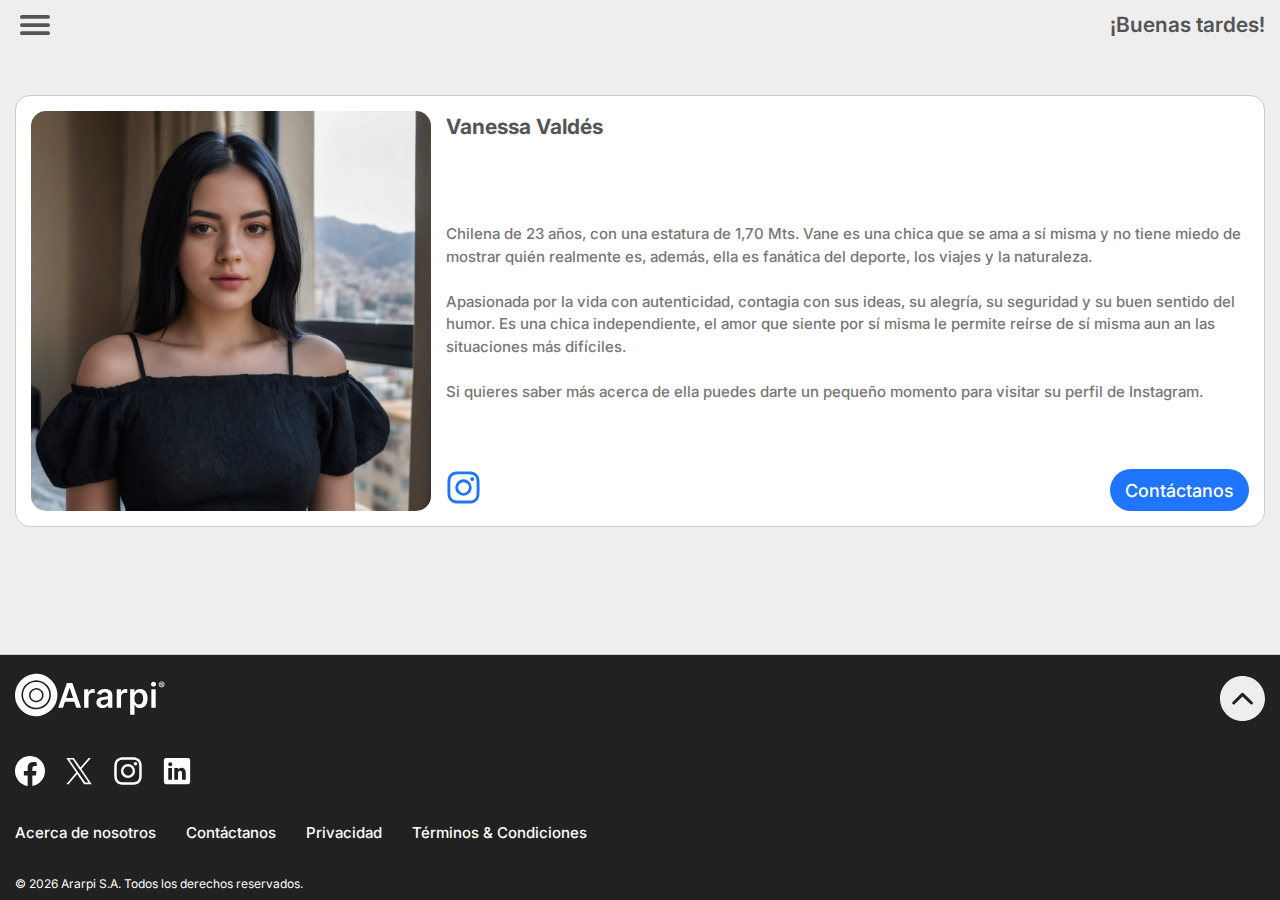
<file: vanessavaldes.html>
<!DOCTYPE html>
<html lang="es">

<head>
  <meta charset="UTF-8">
  <meta name="viewport" content="width=device-width, initial-scale=1.0">
  <meta name="description" content="">
  <meta name="keywords" content="Modelo, Influencer, Marketing, Publicidad">
  <title>Ararpi • Vanessa Valdés</title>
  <link rel="icon" type="image/x-icon" href="images/favicon.ico">
  <link rel="stylesheet" href="css/style.css">
  <script defer src="js/script.js"></script>
    <!-- Google tag (gtag.js) -->
  <script async src="https://www.googletagmanager.com/gtag/js?id=G-SJ07Q89QWP"></script>
  <script>
    window.dataLayer = window.dataLayer || [];
    function gtag() { dataLayer.push(arguments); }
    gtag('js', new Date());
    gtag('config', 'G-SJ07Q89QWP');
  </script>
  <link rel="preconnect" href="https://fonts.googleapis.com">
  <link rel="preconnect" href="https://fonts.gstatic.com" crossorigin>
  <link href="https://fonts.googleapis.com/css2?family=Inter:wght@100;200;300;400;500;600;700;800;900&display=swap"
    rel="stylesheet">
</head>

<body class="contenedor-pagina">

  <div class="subcontenedor-pagina">
    <nav class="nav-bar-superior">
      <div class="seccion-icono-menu" onclick="openNav()">
        <svg xmlns="http://www.w3.org/2000/svg" class="icono-menu" id="iconoMenu" viewBox="0 0 512 512">
          <path fill="none" stroke="currentColor" stroke-linecap="round" stroke-miterlimit="10" stroke-width="48"
            d="M88 152h336M88 256h336M88 360h336" />
        </svg>
      </div>
      <span class="saludo-cliente" id="saludoCliente"></span>
      <div class="menu-lateral" id="menuLateral">
        <div class="seccion-logo-y-cerar">
          <svg viewBox="0 0 177 50" fill="#1f75fe" xmlns="http://www.w3.org/2000/svg"
            class="icono-logo-ararpi-menu-lateral">
            <path
              d="M56.6051 40H50.9801L61.2216 10.9091H67.7273L77.983 40H72.358L64.5881 16.875H64.3608L56.6051 40ZM56.7898 
              28.5938H72.1307V32.8267H56.7898V28.5938ZM81.5874 
              40V18.1818H86.5732V21.8182H86.8004C87.1982 20.5587 87.88 19.5881 88.8459 18.9062C89.8213 18.215 90.9339 17.8693 92.1839 17.8693C92.468 17.8693 
              92.7853 17.8835 93.1357 17.9119C93.4955 17.9309 93.7938 17.964 94.0305 18.0114V22.7415C93.8127 22.6657 93.4671 22.5994 92.9936 22.5426C92.5296 
              22.4763 92.0798 22.4432 91.6442 22.4432C90.7067 22.4432 89.8639 22.6468 89.1158 23.054C88.3771 23.4517 87.7947 24.0057 87.3686 24.7159C86.9425
              25.4261 86.7294 26.2453 86.7294 27.1733V40H81.5874ZM103.335 40.4403C101.952 40.4403 100.707 40.1941 99.5987 39.7017C98.5002 39.1998 97.629 
              38.4612 96.9851 37.4858C96.3506 36.5104 96.0334 35.3078 96.0334 33.8778C96.0334 32.6468 96.2607 31.6288 96.7152 30.8239C97.1697 30.0189 
              97.79 29.375 98.576 28.892C99.362 28.4091 100.247 28.0445 101.232 27.7983C102.227 27.5426 103.254 27.358 104.315 27.2443C105.593 27.1117 
              106.63 26.9934 107.425 26.8892C108.221 26.7756 108.799 26.6051 109.158 26.3778C109.528 26.1411 109.712 25.7765 109.712 25.2841V25.1989C109.712 
              24.1288 109.395 23.3002 108.761 22.7131C108.126 22.1259 107.212 21.8324 106.019 21.8324C104.76 21.8324 103.761 22.107 103.022 22.6562C102.293 
              23.2055 101.8 23.8542 101.545 24.6023L96.7436 23.9205C97.1224 22.5947 97.7474 21.4867 98.6186 20.5966C99.4898 19.697 100.555 19.0246 101.815 
              18.5795C103.074 18.125 104.466 17.8977 105.991 17.8977C107.042 17.8977 108.088 18.0208 109.13 18.267C110.172 18.5133 111.123 18.9205 111.985 
              19.4886C112.847 20.0473 113.538 20.8097 114.059 21.7756C114.589 22.7415 114.854 23.9489 114.854 25.3977V40H109.911V37.0028H109.741C109.428 
              37.6089 108.988 38.1771 108.42 38.7074C107.861 39.2282 107.156 39.6496 106.303 39.9716C105.46 40.2841 104.471 40.4403 103.335 40.4403ZM104.67 
              36.6619C105.702 36.6619 106.597 36.4583 107.354 36.0511C108.112 35.6345 108.694 35.0852 109.102 34.4034C109.518 33.7216 109.727 32.9782 109.727 
              32.1733V29.6023C109.566 29.7348 109.291 29.858 108.903 29.9716C108.524 30.0852 108.098 30.1847 107.624 30.2699C107.151 30.3551 106.682 30.4309 
              106.218 30.4972C105.754 30.5634 105.352 30.6203 105.011 30.6676C104.244 30.7718 103.557 30.9422 102.951 31.179C102.345 31.4157 101.867 31.7472
              101.516 32.1733C101.166 32.59 100.991 33.1297 100.991 33.7926C100.991 34.7396 101.336 35.4545 102.028 35.9375C102.719 36.4205 103.6 36.6619 
              104.67 36.6619ZM120.025 40V18.1818H125.011V21.8182H125.238C125.636 20.5587 126.317 19.5881 127.283 18.9062C128.259 18.215 129.371 17.8693
              130.621 17.8693C130.906 17.8693 131.223 17.8835 131.573 17.9119C131.933 17.9309 132.231 17.964 132.468 18.0114V22.7415C132.25 22.6657 
              131.905 22.5994 131.431 22.5426C130.967 22.4763 130.517 22.4432 130.082 22.4432C129.144 22.4432 128.301 22.6468 127.553 23.054C126.815 
              23.4517 126.232 24.0057 125.806 24.7159C125.38 25.4261 125.167 26.2453 125.167 27.1733V40H120.025ZM135.884 
              48.1818V18.1818H140.941V21.7898H141.239C141.504 21.2595 141.879 20.696 142.362 20.0994C142.844 19.4934 143.498 18.9773 144.322 18.5511C145.146 
              18.1155 146.197 17.8977 147.475 17.8977C149.161 17.8977 150.681 18.3286 152.035 19.1903C153.398 20.0426 154.478 21.3068 155.273 22.983C156.078
              24.6496 156.481 26.6951 156.481 29.1193C156.481 31.5152 156.088 33.5511 155.302 35.2273C154.516 36.9034 153.446 38.1818 152.092 39.0625C150.737 
              39.9432 149.203 40.3835 147.489 40.3835C146.239 40.3835 145.202 40.1752 144.379 39.7585C143.555 39.3419 142.892 38.84 142.39 38.2528C141.897 
              37.6562 141.514 37.0928 141.239 36.5625H141.026V48.1818H135.884ZM140.927 29.0909C140.927 30.5019 141.126 31.7377 141.523 32.7983C141.931 
              33.8589 142.513 34.6875 143.271 35.2841C144.038 35.8712 144.966 36.1648 146.055 36.1648C147.191 36.1648 148.143 35.8617 148.91 35.2557C149.677
              34.6402 150.254 33.8021 150.643 32.7415C151.04 31.6714 151.239 30.4545 151.239 29.0909C151.239 27.7367 151.045 26.5341 150.657 25.483C150.269
              24.4318 149.691 23.608 148.924 23.0114C148.157 22.4148 147.201 22.1165 146.055 22.1165C144.956 22.1165 144.023 22.4053 143.256 22.983C142.489 
              23.5606 141.907 24.3703 141.509 25.4119C141.121 26.4536 140.927 27.6799 140.927 29.0909ZM160.884 40V18.1818H166.026V40H160.884ZM163.469 
              15.0852C162.655 15.0852 161.954 14.8153 161.367 14.2756C160.78 13.7263 160.487 13.0682 160.487 12.3011C160.487 11.5246 160.78 10.8665 
              161.367 10.3267C161.954 9.77746 162.655 9.50284 163.469 9.50284C164.293 9.50284 164.994 9.77746 165.572 10.3267C166.159 10.8665 166.452 
              11.5246 166.452 12.3011C166.452 13.0682 166.159 13.7263 165.572 14.2756C164.994 14.8153 164.293 15.0852 163.469 15.0852Z"
              fill="#1f75fe" />
            <path
              d="M23.6608 49.9837C22.2044 49.8862 21.0186 49.7319 19.8777 49.4913C12.3529 47.9044 6.00206 42.9909 2.59029 36.1165C1.19151 33.298 
              0.404208 30.5214 0.0817184 27.2691C0.00467843 26.4921 -0.0266617 24.3701 0.0263083 23.5178C0.413518 17.2879 3.0063 11.5779 7.43449
              7.20289C11.3283 3.35589 16.4111 0.875685 21.7962 0.194785C23.1608 0.0222848 25.1617 -0.0470152 26.4579 0.0332848C32.6134 0.414985 
              38.2246 2.91089 42.5771 7.20319C45.528 10.1134 47.6755 13.6344 48.9013 17.5723C49.4465 19.3239 49.762 20.9481 49.953 22.9869C50.0157 
              23.6549 50.0157 26.3534 49.953 27.0213C49.5541 31.2786 48.3451 34.8945 46.1607 38.3637C42.777 43.7377 37.3125 47.7085 31.1894 49.2425C29.5869
              49.644 28.18 49.8647 26.5475 49.9708C26.0652 50.0021 24.0697 50.011 23.6608 49.9837ZM26.924 41.7824C28.5854 41.5851 29.982 41.2382 31.4602 
              40.6555C33.1754 39.9796 34.7008 39.0777 36.1757 37.8677C36.7183 37.4226 37.7299 36.4366 38.1903 35.9041C40.1817 33.6012 41.5353 30.8041 
              42.074 27.8783C42.2745 26.7891 42.3428 26.0055 42.3428 24.7918C42.3428 23.2417 42.2031 22.0899 41.8391 20.6392C41.5551 19.5073 41.1812 
              18.4938 40.6422 17.3943C39.7454 15.565 38.7314 14.162 37.2534 12.7053C34.4429 9.93509 30.9458 8.27499 26.924 7.80179C26.2717 7.72499
              24.404 7.69459 23.7069 7.74939C20.7231 7.98389 17.9914 8.89359 15.5387 10.4695C14.4969 11.1388 13.6452 11.8252 12.7231 12.7386C11.2616
              14.1862 10.2605 15.5758 9.36899 17.3943C8.42629 19.3169 7.89409 21.2527 7.70499 23.447C7.65779 23.9944 7.65779 25.5892 7.70499 26.1366C7.85449 27.8706 8.24779 29.5459 8.86819 31.0911C9.08359 31.6276 9.62989 32.7439 9.92519 33.251C12.2927 37.3171 16.2293 40.2546 20.8094 41.3731C21.816 41.6189 22.4047 41.7123 23.7864 41.8454C24.1743 41.8828 26.4662 41.8367 26.924 41.7824ZM24.3422 40.0567C18.2701 39.8429 12.8034 36.0125 10.5615 30.401C9.99489 28.9828 9.67349 27.6271 9.53069 26.0525C9.48339 25.5303 9.48409 24.0601 9.53189 23.5218C9.70799 21.5406 10.2229 19.7257 11.099 17.9984C11.9085 16.4024 12.8834 15.0844 14.1628 13.8563C16.1692 11.9303 18.5838 10.6063 21.29 9.94799C22.5189 9.64909 23.6367 9.51919 24.9876 9.51859C26.469 9.51789 27.5024 9.64239 28.876 9.98729C34.352 11.3619 38.6763 15.6386 40.065 21.053C40.6561 23.3577 40.6751 25.9985 40.1171 28.3131C39.2043 32.0997 36.8687 35.3914 33.5759 37.5316C32.3699 38.3155 31.3502 38.8113 30.0196 39.2608C28.2084 39.8725 26.3821 40.1286 24.3422 40.0567ZM26.2305 33.4961C27.8734 33.2836 29.4052 32.6237 30.6807 31.5789C31.5897 30.8344 32.3178 29.9146 32.8597 28.8262C33.4401 27.6607 33.7014 26.5343 33.7014 25.1988C33.7014 24.2204 33.5816 23.4687 33.284 22.58C33.0978 22.0237 32.6903 21.1843 32.3735 20.7043C30.993 18.6125 28.7569 17.2283 26.2305 16.9014C25.6784 16.83 24.5852 16.8299 24.0302 16.9012C21.1451 17.2721 18.6666 19.0182 17.4012 21.5713C16.816 22.752 16.5605 23.8636 16.5609 25.2271C16.5613 26.5625 16.8163 27.6417 17.4198 28.8616C18.6544 31.3573 21.142 33.1126 23.9836 33.493C24.5064 33.563 25.7008 33.5647 26.2305 33.4961ZM24.6649 31.7445C22.9534 31.6392 21.2281 30.8217 20.1015 29.5824C18.8695 28.227 18.293 26.6036 18.3949 24.7768C18.525 22.4452 19.9919 20.3267 22.1914 19.2938C25.3263 17.8216 29.1018 18.9071 30.9136 21.8014C32.5962 24.4893 32.0462 28.0109 29.6162 30.1085C28.561 31.0193 27.0553 31.6502 25.7484 31.7291C25.5765 31.7395 25.3552 31.7529 25.2566 31.7589C25.158 31.7649 24.8917 31.7584 24.6649 31.7445Z"
              fill="#1f75fe" />
            <path
              d="M171.749 14.0966V10.9517H173.287C173.486 10.9517 173.668 10.9929 173.832 11.0753C174 11.1577 174.132 11.277 174.229 11.4332C174.328 11.5866 174.378 11.7741 174.378 11.9957C174.378 12.2173 174.327 12.4062 174.224 12.5625C174.122 12.7188 173.986 12.8381 173.815 12.9205C173.645 13 173.456 13.0398 173.249 13.0398H172.196V12.4474H173.078C173.197 12.4474 173.3 12.4091 173.385 12.3324C173.473 12.2557 173.517 12.142 173.517 11.9915C173.517 11.8352 173.473 11.7244 173.385 11.6591C173.3 11.5909 173.199 11.5568 173.082 11.5568H172.567V14.0966H171.749ZM173.756 12.6435L174.472 14.0966H173.577L172.908 12.6435H173.756ZM172.98 15.9716C172.509 15.9716 172.067 15.8835 171.655 15.7074C171.243 15.5312 170.881 15.2869 170.568 14.9744C170.256 14.6619 170.011 14.2997 169.835 13.8878C169.659 13.4759 169.571 13.0341 169.571 12.5625C169.571 12.0909 169.659 11.6491 169.835 11.2372C170.011 10.8253 170.256 10.4631 170.568 10.1506C170.881 9.83807 171.243 9.59375 171.655 9.41761C172.067 9.24148 172.509 9.15341 172.98 9.15341C173.452 9.15341 173.893 9.24148 174.305 9.41761C174.717 9.59375 175.08 9.83807 175.392 10.1506C175.705 10.4631 175.949 10.8253 176.125 11.2372C176.301 11.6491 176.389 12.0909 176.389 12.5625C176.389 13.0341 176.301 13.4759 176.125 13.8878C175.949 14.2997 175.705 14.6619 175.392 14.9744C175.08 15.2869 174.717 15.5312 174.305 15.7074C173.893 15.8835 173.452 15.9716 172.98 15.9716ZM172.98 15.0724C173.446 15.0724 173.868 14.9602 174.246 14.7358C174.626 14.5085 174.929 14.206 175.153 13.8281C175.378 13.4474 175.49 13.0256 175.49 12.5625C175.49 12.0994 175.376 11.679 175.149 11.3011C174.925 10.9205 174.622 10.6179 174.241 10.3935C173.864 10.1662 173.443 10.0526 172.98 10.0526C172.52 10.0526 172.099 10.1662 171.719 10.3935C171.338 10.6179 171.036 10.9205 170.811 11.3011C170.587 11.679 170.474 12.0994 170.474 12.5625C170.474 13.0256 170.587 13.4474 170.811 13.8281C171.036 14.206 171.338 14.5085 171.719 14.7358C172.099 14.9602 172.52 15.0724 172.98 15.0724Z"
              fill="#1f75fe" />
          </svg>
          <svg xmlns="http://www.w3.org/2000/svg" class="icono-cerrar" id="iconoCerrar" viewBox="0 0 512 512"
            onclick="closeNav()">
            <path fill="currentColor" d="m289.94 256l95-95A24 24 0 0 0 351 
              127l-95 95l-95-95a24 24 0 0 0-34 34l95 95l-95 95a24 24 0 1 0 34 34l95-95l95 95a24 24 0 0 0 34-34Z" />
          </svg>
        </div>
  
        <div class="seccion-modelos-menu-lateral">
          <a href="vanessavaldes.html" class="bloque-modelos-menu-lateral">
            <span class="titulo-bloque-modelos-menu-lateral">Vanessa Valdés</span>
          </a>
  
          <a href="rodrigoromero.html" class="bloque-modelos-menu-lateral">
            <span class="titulo-bloque-modelos-menu-lateral">Rodrigo Romero</span>
          </a>
  
          <div class="bloque-boton-contactanos-menu-lateral">
            <a href="mailto:contacto@ararpi.com" class="boton-contactanos-menu-lateral">
              Contáctanos
            </a>
          </div>
        </div>
  
        <div class="seccion-info-menu-lateral">
          <a href="acercadenosotros.html" class="bloque-info-menu-lateral">
            <span class="titulo-bloque-info-menu-lateral">Acerca de Nosotros</span>
          </a>
  
          <a href="privacidad.html" class="bloque-info-menu-lateral">
            <span class="titulo-bloque-info-menu-lateral">Privacidad</span>
          </a>
          <a href="terminosycondiciones.html" class="bloque-info-menu-lateral">
            <span class="titulo-bloque-info-menu-lateral">Términos & Condiciones</span>
          </a>
        </div>
      </div>
      <div id="overlay" class="overlay-menu-lateral" onclick="closeNav()"></div>
    </nav>
  
    <section class="seccion-perfil-modelos">
  
      <div class="bloque-perfil-modelos">
  
        <div class="bloque-imagen-perfil-modelos">
          <img src="images/vanessa_valdes_page.jpg" alt="Imagen Vanessa Valdés" class="imagen-perfil-modelos">
        </div>
  
        <div class="bloque-detalles-perfil-modelos">
  
          <h1 class="nombre-perfil-modelos">Vanessa Valdés</h1>
  
          <p class="texto-detalles-perfil-modelos">
            Chilena de <span id="edadModelos"></span>&nbsp;años, con una estatura de 1,70 Mts.
            Vane es una chica que se ama a sí misma y no tiene miedo de mostrar quién realmente es, además,
            ella es fanática del deporte, los viajes y la naturaleza. <br> <br>
  
            Apasionada por la vida con autenticidad, contagia con sus ideas, su alegría, su seguridad y su buen sentido
            del humor.
            Es una chica independiente, el amor que siente por sí misma le permite reírse de sí misma aun an las
            situaciones más difíciles. <br><br>
  
            Si quieres saber más acerca de ella puedes darte un pequeño momento para visitar su perfil de Instagram.
          </p>
  
          <div class="bloque-icono-instagram-perfil-modelos">
            <a href="https://www.instagram.com/vanevaldes21/" target="_blank" title="Vanessa Valdés en Instagram">
              <svg xmlns="http://www.w3.org/2000/svg" viewBox="0 0 24 24" class="icono-instagram-perfil-modelos">
                <path fill="currentColor" fill-rule="evenodd" d="M7.465 1.066C8.638 1.012 9.012 1 12 1c2.988 0 3.362.013 4.534.066c1.172.053 1.972.24 2.672.511c.733.277 1.398.71 1.948 1.27c.56.549.992 
                      1.213 1.268 1.947c.272.7.458 1.5.512 2.67C22.988 8.639 23 9.013 23 12c0 2.988-.013 3.362-.066 4.535c-.053 1.17-.24 1.97-.512 2.67a5.396
                      5.396 0 0 1-1.268 1.949c-.55.56-1.215.992-1.948 1.268c-.7.272-1.5.458-2.67.512c-1.174.054-1.548.066-4.536.066c-2.988 
                      0-3.362-.013-4.535-.066c-1.17-.053-1.97-.24-2.67-.512a5.397 5.397 0 0 1-1.949-1.268a5.392 5.392 0 0 
                      1-1.269-1.948c-.271-.7-.457-1.5-.511-2.67C1.012 15.361 1 14.987 1 12c0-2.988.013-3.362.066-4.534c.053-1.172.24-1.972.511-2.672a5.396 
                      5.396 0 0 1 1.27-1.948a5.392 5.392 0 0 1 1.947-1.269c.7-.271 1.5-.457 2.67-.511m8.98 1.98c-1.16-.053-1.508-.064-4.445-.064c-2.937 
                      0-3.285.011-4.445.064c-1.073.049-1.655.228-2.043.379c-.513.2-.88.437-1.265.822a3.412 3.412 0 0 0-.822 1.265c-.151.388-.33.97-.379 
                      2.043c-.053 1.16-.064 1.508-.064 4.445c0 2.937.011 3.285.064 4.445c.049 1.073.228 1.655.379 2.043c.176.477.457.91.822 1.265c.355.365.788.646
                      1.265.822c.388.151.97.33 2.043.379c1.16.053 1.507.064 4.445.064c2.938 0 3.285-.011 4.445-.064c1.073-.049 1.655-.228 2.043-.379c.513-.2.88-.437
                      1.265-.822c.365-.355.646-.788.822-1.265c.151-.388.33-.97.379-2.043c.053-1.16.064-1.508.064-4.445c0-2.937-.011-3.285-.064-4.445c-.049-1.073-.228-1.655-.379-2.043c-.2-.513-.437-.88-.822-1.265a3.413
                      3.413 0 0 0-1.265-.822c-.388-.151-.97-.33-2.043-.379m-5.85 12.345a3.669 3.669 0 0 0 4-5.986a3.67 3.67 
                      0 1 0-4 5.986M8.002 8.002a5.654 5.654 0 1 1 7.996 7.996a5.654 5.654 0 0 1-7.996-7.996m10.906-.814a1.337 
                      1.337 0 1 0-1.89-1.89a1.337 1.337 0 0 0 1.89 1.89" clip-rule="evenodd" />
              </svg>
            </a>
  
            <a href="mailto:contacto@ararpi.com" class="boton-contactanos-perfil-modelos">
              Contáctanos
            </a>
          </div>
        </div>
      </div>
  
      <script>
        //Edad Modelos
        function calcularEdadModelos(dob) {
          var diff_ms = Date.now() - dob.getTime();
          var age_dt = new Date(diff_ms);
  
          return Math.abs(age_dt.getUTCFullYear() - 1970);
        }
  
        document.getElementById("edadModelos").innerHTML = (calcularEdadModelos(new Date(2003, 4, 1)));
      </script>
    </section>
  </div>

  <footer class="seccion-footer">
    <div class="bloque-logo-arapi-y-icono-subir">
      <a href="https://ararpi.com">
        <svg viewBox="0 0 177 50" fill="none" xmlns="http://www.w3.org/2000/svg" class="logo-ararpi-footer">
          <path
            d="M56.6051 40H50.9801L61.2216 10.9091H67.7273L77.983 40H72.358L64.5881 16.875H64.3608L56.6051 40ZM56.7898 28.5938H72.1307V32.8267H56.7898V28.5938ZM81.5874 40V18.1818H86.5732V21.8182H86.8004C87.1982 20.5587 87.88 19.5881 88.8459 18.9062C89.8213 18.215 90.9339 17.8693 92.1839 17.8693C92.468 17.8693 92.7853 17.8835 93.1357 17.9119C93.4955 17.9309 93.7938 17.964 94.0305 18.0114V22.7415C93.8127 22.6657 93.4671 22.5994 92.9936 22.5426C92.5296 22.4763 92.0798 22.4432 91.6442 22.4432C90.7067 22.4432 89.8639 22.6468 89.1158 23.054C88.3771 23.4517 87.7947 24.0057 87.3686 24.7159C86.9425 25.4261 86.7294 26.2453 86.7294 27.1733V40H81.5874ZM103.335 40.4403C101.952 40.4403 100.707 40.1941 99.5987 39.7017C98.5002 39.1998 97.629 38.4612 96.9851 37.4858C96.3506 36.5104 96.0334 35.3078 96.0334 33.8778C96.0334 32.6468 96.2607 31.6288 96.7152 30.8239C97.1697 30.0189 97.79 29.375 98.576 28.892C99.362 28.4091 100.247 28.0445 101.232 27.7983C102.227 27.5426 103.254 27.358 104.315 27.2443C105.593 27.1117 106.63 26.9934 107.425 26.8892C108.221 26.7756 108.799 26.6051 109.158 26.3778C109.528 26.1411 109.712 25.7765 109.712 25.2841V25.1989C109.712 24.1288 109.395 23.3002 108.761 22.7131C108.126 22.1259 107.212 21.8324 106.019 21.8324C104.76 21.8324 103.761 22.107 103.022 22.6562C102.293 23.2055 101.8 23.8542 101.545 24.6023L96.7436 23.9205C97.1224 22.5947 97.7474 21.4867 98.6186 20.5966C99.4898 19.697 100.555 19.0246 101.815 18.5795C103.074 18.125 104.466 17.8977 105.991 17.8977C107.042 17.8977 108.088 18.0208 109.13 18.267C110.172 18.5133 111.123 18.9205 111.985 19.4886C112.847 20.0473 113.538 20.8097 114.059 21.7756C114.589 22.7415 114.854 23.9489 114.854 25.3977V40H109.911V37.0028H109.741C109.428 37.6089 108.988 38.1771 108.42 38.7074C107.861 39.2282 107.156 39.6496 106.303 39.9716C105.46 40.2841 104.471 40.4403 103.335 40.4403ZM104.67 36.6619C105.702 36.6619 106.597 36.4583 107.354 36.0511C108.112 35.6345 108.694 35.0852 109.102 34.4034C109.518 33.7216 109.727 32.9782 109.727 32.1733V29.6023C109.566 29.7348 109.291 29.858 108.903 29.9716C108.524 30.0852 108.098 30.1847 107.624 30.2699C107.151 30.3551 106.682 30.4309 106.218 30.4972C105.754 30.5634 105.352 30.6203 105.011 30.6676C104.244 30.7718 103.557 30.9422 102.951 31.179C102.345 31.4157 101.867 31.7472 101.516 32.1733C101.166 32.59 100.991 33.1297 100.991 33.7926C100.991 34.7396 101.336 35.4545 102.028 35.9375C102.719 36.4205 103.6 36.6619 104.67 36.6619ZM120.025 40V18.1818H125.011V21.8182H125.238C125.636 20.5587 126.317 19.5881 127.283 18.9062C128.259 18.215 129.371 17.8693 130.621 17.8693C130.906 17.8693 131.223 17.8835 131.573 17.9119C131.933 17.9309 132.231 17.964 132.468 18.0114V22.7415C132.25 22.6657 131.905 22.5994 131.431 22.5426C130.967 22.4763 130.517 22.4432 130.082 22.4432C129.144 22.4432 128.301 22.6468 127.553 23.054C126.815 23.4517 126.232 24.0057 125.806 24.7159C125.38 25.4261 125.167 26.2453 125.167 27.1733V40H120.025ZM135.884 48.1818V18.1818H140.941V21.7898H141.239C141.504 21.2595 141.879 20.696 142.362 20.0994C142.844 19.4934 143.498 18.9773 144.322 18.5511C145.146 18.1155 146.197 17.8977 147.475 17.8977C149.161 17.8977 150.681 18.3286 152.035 19.1903C153.398 20.0426 154.478 21.3068 155.273 22.983C156.078 24.6496 156.481 26.6951 156.481 29.1193C156.481 31.5152 156.088 33.5511 155.302 35.2273C154.516 36.9034 153.446 38.1818 152.092 39.0625C150.737 39.9432 149.203 40.3835 147.489 40.3835C146.239 40.3835 145.202 40.1752 144.379 39.7585C143.555 39.3419 142.892 38.84 142.39 38.2528C141.897 37.6562 141.514 37.0928 141.239 36.5625H141.026V48.1818H135.884ZM140.927 29.0909C140.927 30.5019 141.126 31.7377 141.523 32.7983C141.931 33.8589 142.513 34.6875 143.271 35.2841C144.038 35.8712 144.966 36.1648 146.055 36.1648C147.191 36.1648 148.143 35.8617 148.91 35.2557C149.677 34.6402 150.254 33.8021 150.643 32.7415C151.04 31.6714 151.239 30.4545 151.239 29.0909C151.239 27.7367 151.045 26.5341 150.657 25.483C150.269 24.4318 149.691 23.608 148.924 23.0114C148.157 22.4148 147.201 22.1165 146.055 22.1165C144.956 22.1165 144.023 22.4053 143.256 22.983C142.489 23.5606 141.907 24.3703 141.509 25.4119C141.121 26.4536 140.927 27.6799 140.927 29.0909ZM160.884 40V18.1818H166.026V40H160.884ZM163.469 15.0852C162.655 15.0852 161.954 14.8153 161.367 14.2756C160.78 13.7263 160.487 13.0682 160.487 12.3011C160.487 11.5246 160.78 10.8665 161.367 10.3267C161.954 9.77746 162.655 9.50284 163.469 9.50284C164.293 9.50284 164.994 9.77746 165.572 10.3267C166.159 10.8665 166.452 11.5246 166.452 12.3011C166.452 13.0682 166.159 13.7263 165.572 14.2756C164.994 14.8153 164.293 15.0852 163.469 15.0852Z"
            fill="#fff" />
          <path
            d="M23.6608 49.9837C22.2044 49.8862 21.0186 49.7319 19.8777 49.4913C12.3529 47.9044 6.00206 42.9909 2.59029 36.1165C1.19151 33.298 0.404208 30.5214 0.0817184 27.2691C0.00467843 26.4921 -0.0266617 24.3701 0.0263083 23.5178C0.413518 17.2879 3.0063 11.5779 7.43449 7.20289C11.3283 3.35589 16.4111 0.875685 21.7962 0.194785C23.1608 0.0222848 25.1617 -0.0470152 26.4579 0.0332848C32.6134 0.414985 38.2246 2.91089 42.5771 7.20319C45.528 10.1134 47.6755 13.6344 48.9013 17.5723C49.4465 19.3239 49.762 20.9481 49.953 22.9869C50.0157 23.6549 50.0157 26.3534 49.953 27.0213C49.5541 31.2786 48.3451 34.8945 46.1607 38.3637C42.777 43.7377 37.3125 47.7085 31.1894 49.2425C29.5869 49.644 28.18 49.8647 26.5475 49.9708C26.0652 50.0021 24.0697 50.011 23.6608 49.9837ZM26.924 41.7824C28.5854 41.5851 29.982 41.2382 31.4602 40.6555C33.1754 39.9796 34.7008 39.0777 36.1757 37.8677C36.7183 37.4226 37.7299 36.4366 38.1903 35.9041C40.1817 33.6012 41.5353 30.8041 42.074 27.8783C42.2745 26.7891 42.3428 26.0055 42.3428 24.7918C42.3428 23.2417 42.2031 22.0899 41.8391 20.6392C41.5551 19.5073 41.1812 18.4938 40.6422 17.3943C39.7454 15.565 38.7314 14.162 37.2534 12.7053C34.4429 9.93509 30.9458 8.27499 26.924 7.80179C26.2717 7.72499 24.404 7.69459 23.7069 7.74939C20.7231 7.98389 17.9914 8.89359 15.5387 10.4695C14.4969 11.1388 13.6452 11.8252 12.7231 12.7386C11.2616 14.1862 10.2605 15.5758 9.36899 17.3943C8.42629 19.3169 7.89409 21.2527 7.70499 23.447C7.65779 23.9944 7.65779 25.5892 7.70499 26.1366C7.85449 27.8706 8.24779 29.5459 8.86819 31.0911C9.08359 31.6276 9.62989 32.7439 9.92519 33.251C12.2927 37.3171 16.2293 40.2546 20.8094 41.3731C21.816 41.6189 22.4047 41.7123 23.7864 41.8454C24.1743 41.8828 26.4662 41.8367 26.924 41.7824ZM24.3422 40.0567C18.2701 39.8429 12.8034 36.0125 10.5615 30.401C9.99489 28.9828 9.67349 27.6271 9.53069 26.0525C9.48339 25.5303 9.48409 24.0601 9.53189 23.5218C9.70799 21.5406 10.2229 19.7257 11.099 17.9984C11.9085 16.4024 12.8834 15.0844 14.1628 13.8563C16.1692 11.9303 18.5838 10.6063 21.29 9.94799C22.5189 9.64909 23.6367 9.51919 24.9876 9.51859C26.469 9.51789 27.5024 9.64239 28.876 9.98729C34.352 11.3619 38.6763 15.6386 40.065 21.053C40.6561 23.3577 40.6751 25.9985 40.1171 28.3131C39.2043 32.0997 36.8687 35.3914 33.5759 37.5316C32.3699 38.3155 31.3502 38.8113 30.0196 39.2608C28.2084 39.8725 26.3821 40.1286 24.3422 40.0567ZM26.2305 33.4961C27.8734 33.2836 29.4052 32.6237 30.6807 31.5789C31.5897 30.8344 32.3178 29.9146 32.8597 28.8262C33.4401 27.6607 33.7014 26.5343 33.7014 25.1988C33.7014 24.2204 33.5816 23.4687 33.284 22.58C33.0978 22.0237 32.6903 21.1843 32.3735 20.7043C30.993 18.6125 28.7569 17.2283 26.2305 16.9014C25.6784 16.83 24.5852 16.8299 24.0302 16.9012C21.1451 17.2721 18.6666 19.0182 17.4012 21.5713C16.816 22.752 16.5605 23.8636 16.5609 25.2271C16.5613 26.5625 16.8163 27.6417 17.4198 28.8616C18.6544 31.3573 21.142 33.1126 23.9836 33.493C24.5064 33.563 25.7008 33.5647 26.2305 33.4961ZM24.6649 31.7445C22.9534 31.6392 21.2281 30.8217 20.1015 29.5824C18.8695 28.227 18.293 26.6036 18.3949 24.7768C18.525 22.4452 19.9919 20.3267 22.1914 19.2938C25.3263 17.8216 29.1018 18.9071 30.9136 21.8014C32.5962 24.4893 32.0462 28.0109 29.6162 30.1085C28.561 31.0193 27.0553 31.6502 25.7484 31.7291C25.5765 31.7395 25.3552 31.7529 25.2566 31.7589C25.158 31.7649 24.8917 31.7584 24.6649 31.7445Z"
            fill="#fff" fill-opacity="0.99" />
          <path
            d="M171.749 14.0966V10.9517H173.287C173.486 10.9517 173.668 10.9929 173.832 11.0753C174 11.1577 174.132 11.277 174.229 11.4332C174.328 11.5866 174.378 11.7741 174.378 11.9957C174.378 12.2173 174.327 12.4062 174.224 12.5625C174.122 12.7188 173.986 12.8381 173.815 12.9205C173.645 13 173.456 13.0398 173.249 13.0398H172.196V12.4474H173.078C173.197 12.4474 173.3 12.4091 173.385 12.3324C173.473 12.2557 173.517 12.142 173.517 11.9915C173.517 11.8352 173.473 11.7244 173.385 11.6591C173.3 11.5909 173.199 11.5568 173.082 11.5568H172.567V14.0966H171.749ZM173.756 12.6435L174.472 14.0966H173.577L172.908 12.6435H173.756ZM172.98 15.9716C172.509 15.9716 172.067 15.8835 171.655 15.7074C171.243 15.5312 170.881 15.2869 170.568 14.9744C170.256 14.6619 170.011 14.2997 169.835 13.8878C169.659 13.4759 169.571 13.0341 169.571 12.5625C169.571 12.0909 169.659 11.6491 169.835 11.2372C170.011 10.8253 170.256 10.4631 170.568 10.1506C170.881 9.83807 171.243 9.59375 171.655 9.41761C172.067 9.24148 172.509 9.15341 172.98 9.15341C173.452 9.15341 173.893 9.24148 174.305 9.41761C174.717 9.59375 175.08 9.83807 175.392 10.1506C175.705 10.4631 175.949 10.8253 176.125 11.2372C176.301 11.6491 176.389 12.0909 176.389 12.5625C176.389 13.0341 176.301 13.4759 176.125 13.8878C175.949 14.2997 175.705 14.6619 175.392 14.9744C175.08 15.2869 174.717 15.5312 174.305 15.7074C173.893 15.8835 173.452 15.9716 172.98 15.9716ZM172.98 15.0724C173.446 15.0724 173.868 14.9602 174.246 14.7358C174.626 14.5085 174.929 14.206 175.153 13.8281C175.378 13.4474 175.49 13.0256 175.49 12.5625C175.49 12.0994 175.376 11.679 175.149 11.3011C174.925 10.9205 174.622 10.6179 174.241 10.3935C173.864 10.1662 173.443 10.0526 172.98 10.0526C172.52 10.0526 172.099 10.1662 171.719 10.3935C171.338 10.6179 171.036 10.9205 170.811 11.3011C170.587 11.679 170.474 12.0994 170.474 12.5625C170.474 13.0256 170.587 13.4474 170.811 13.8281C171.036 14.206 171.338 14.5085 171.719 14.7358C172.099 14.9602 172.52 15.0724 172.98 15.0724Z"
            fill="#fff" />
        </svg>
      </a>
      <svg xmlns="http://www.w3.org/2000/svg" viewBox="0 0 20 20" class="icono-subir" onclick="topFunction()"
        id="botonSubir">
        <path fill="currentColor" d="M10 0c5.523 0 10 4.477 10 10s-4.477 10-10 10S0 15.523 0 10S4.477 0 10 0m-.48 7.636l-3.896 3.87a.682.682 0 0 0 .962.968l3.419-3.398l3.49 
          3.402a.682.682 0 0 0 .952-.976l-3.971-3.87a.68.68 0 0 0-.957.004" />
      </svg>
    </div>

    <div class="seccion-redes-sociales">
      <a href="https://www.facebook.com/ArarpiChile" target="_blank" title="Ararpi en Facebook">
        <svg xmlns="http://www.w3.org/2000/svg" viewBox="0 0 16 16" class="icono-facebook">
          <path fill="currentColor" d="M16 8.049c0-4.446-3.582-8.05-8-8.05C3.58 0-.002 3.603-.002 8.05c0 4.017 2.926 7.347 6.75 
                7.951v-5.625h-2.03V8.05H6.75V6.275c0-2.017 1.195-3.131 3.022-3.131c.876 0 1.791.157 1.791.157v1.98h-1.009c-.993 
                0-1.303.621-1.303 1.258v1.51h2.218l-.354 2.326H9.25V16c3.824-.604 6.75-3.934 6.75-7.951" />
        </svg>
      </a>
      <a href="https://twitter.com/ArarpiChile" target="_blank" title="Ararpi en X">
        <svg xmlns="http://www.w3.org/2000/svg" viewBox="0 0 16 16" class="icono-x">
          <path fill="currentColor" d="M9.294 6.928L14.357 1h-1.2L8.762 6.147L5.25 1H1.2l5.31 7.784L1.2 15h1.2l4.642-5.436L10.751 15h4.05zM7.651 
                8.852l-.538-.775L2.832 1.91h1.843l3.454 4.977l.538.775l4.491 6.47h-1.843z" />
        </svg>
      </a>
      <a href="https://www.instagram.com/ararpichile/" target="_blank" title="Ararpi en Instagram">
        <svg xmlns="http://www.w3.org/2000/svg" viewBox="0 0 24 24" class="icono-instagram">
          <path fill="currentColor" fill-rule="evenodd" d="M7.465 1.066C8.638 1.012 9.012 1 12 1c2.988 0 3.362.013 4.534.066c1.172.053 1.972.24 2.672.511c.733.277 1.398.71 1.948 1.27c.56.549.992 
                1.213 1.268 1.947c.272.7.458 1.5.512 2.67C22.988 8.639 23 9.013 23 12c0 2.988-.013 3.362-.066 4.535c-.053 1.17-.24 1.97-.512 2.67a5.396
                5.396 0 0 1-1.268 1.949c-.55.56-1.215.992-1.948 1.268c-.7.272-1.5.458-2.67.512c-1.174.054-1.548.066-4.536.066c-2.988 
                0-3.362-.013-4.535-.066c-1.17-.053-1.97-.24-2.67-.512a5.397 5.397 0 0 1-1.949-1.268a5.392 5.392 0 0 
                1-1.269-1.948c-.271-.7-.457-1.5-.511-2.67C1.012 15.361 1 14.987 1 12c0-2.988.013-3.362.066-4.534c.053-1.172.24-1.972.511-2.672a5.396 
                5.396 0 0 1 1.27-1.948a5.392 5.392 0 0 1 1.947-1.269c.7-.271 1.5-.457 2.67-.511m8.98 1.98c-1.16-.053-1.508-.064-4.445-.064c-2.937 
                0-3.285.011-4.445.064c-1.073.049-1.655.228-2.043.379c-.513.2-.88.437-1.265.822a3.412 3.412 0 0 0-.822 1.265c-.151.388-.33.97-.379 
                2.043c-.053 1.16-.064 1.508-.064 4.445c0 2.937.011 3.285.064 4.445c.049 1.073.228 1.655.379 2.043c.176.477.457.91.822 1.265c.355.365.788.646
                1.265.822c.388.151.97.33 2.043.379c1.16.053 1.507.064 4.445.064c2.938 0 3.285-.011 4.445-.064c1.073-.049 1.655-.228 2.043-.379c.513-.2.88-.437
                1.265-.822c.365-.355.646-.788.822-1.265c.151-.388.33-.97.379-2.043c.053-1.16.064-1.508.064-4.445c0-2.937-.011-3.285-.064-4.445c-.049-1.073-.228-1.655-.379-2.043c-.2-.513-.437-.88-.822-1.265a3.413
                3.413 0 0 0-1.265-.822c-.388-.151-.97-.33-2.043-.379m-5.85 12.345a3.669 3.669 0 0 0 4-5.986a3.67 3.67 
                0 1 0-4 5.986M8.002 8.002a5.654 5.654 0 1 1 7.996 7.996a5.654 5.654 0 0 1-7.996-7.996m10.906-.814a1.337 
                1.337 0 1 0-1.89-1.89a1.337 1.337 0 0 0 1.89 1.89" clip-rule="evenodd" />
        </svg>
      </a>
      <a href="https://www.linkedin.com/in/ararpichile/" target="_blank" title="Ararpi en LinkedIn">
        <svg xmlns="http://www.w3.org/2000/svg" class="icono-linkedin" viewBox="0 0 512 512">
          <path fill="currentColor" d="M444.17 32H70.28C49.85
                  32 32 46.7 32 66.89v374.72C32 461.91 49.85 480 70.28 480h373.78c20.54 0 35.94-18.21 35.94-38.39V66.89C480.12 46.7 464.6 32 444.17 
                  32m-273.3 373.43h-64.18V205.88h64.18ZM141 175.54h-.46c-20.54 0-33.84-15.29-33.84-34.43c0-19.49 13.65-34.42 34.65-34.42s33.85 14.82 
                  34.31 34.42c-.01 19.14-13.31 34.43-34.66 34.43m264.43 229.89h-64.18V296.32c0-26.14-9.34-44-32.56-44c-17.74 0-28.24 12-32.91 
                  23.69c-1.75 4.2-2.22 9.92-2.22 15.76v113.66h-64.18V205.88h64.18v27.77c9.34-13.3 23.93-32.44 57.88-32.44c42.13 0 74 27.77 74 
                  87.64Z" />
        </svg>
      </a>
    </div>
    <div class="seccion-info">
      <a href="acercadenosotros.html" target="_self" title="Acerca de Ararpi" class="texto-seccion-info"><span>Acerca de
          nosotros</span></a>
      <a href="mailto:contacto@ararpi.com" target="_self" title="Contáctanos" class="texto-seccion-info"><span>Contáctanos</span></a>
      <a href="privacidad.html" target="_self" title="Privacidad" class="texto-seccion-info"><span>Privacidad</span></a>
      <a href="terminosycondiciones.html" target="_self" title="Términos &amp; Condiciones"
        class="texto-seccion-info"><span>Términos &amp; Condiciones</span></a>
    </div>
    <span class="texto-footer">©&nbsp;<span id="anioActual"></span>&nbsp;Ararpi S.A. Todos los derechos
      reservados.</span>
    <script>
      //Cambiar año automáticamante
      const a = new Date();
      let actualizarAnio = a.getFullYear();
      document.getElementById("anioActual").innerHTML = actualizarAnio;
    </script>
  </footer>
</body>

</html>
</file>
<file: css/style.css>
@import url("https://fonts.googleapis.com/css2?family=Inter:wght@100;200;300;400;500;600;700;800;900&display=swap");

:root {
  --main-color: #1f75fe;
  --hover-color: #0047ab;
  --background-main-color: #eee;
  --blanco: #fff;
  --negro: #000;
  --gris-oscuro: #555;
  --gris-claro: #777;
  --crema: #ccc;
  --success: #008000;
  --font-size: 16px;
  --font-family: "Inter", sans-serif;
  display: flex;
  flex-direction: column;
  align-items: center;
  justify-content: center;
}

* {
  box-sizing: border-box;
  -moz-box-sizing: border-box;
  -webkit-box-sizing: border-box;
  text-decoration: none;
  scroll-behavior: smooth;
  margin: 0;
  padding: 0;
  font-family: "Inter", sans-serif;
}

h1, h2, h3, h4, h5, h6, p, a, input, textarea, ul {
  margin: 0;
  padding: 0;
}

ul {
  list-style: none;
}

a {
  text-decoration: none;
}

::selection{
  background: var(--main-color);
  color: var(--blanco);
}

::-moz-selection{
  background: var(--main-color);
  color: var(--blanco);
}

::-webkit-selection{
  background: var(--main-color);
  color: var(--blanco);
}

::-webkit-scrollbar{
  width: 0.9375rem;
}

::-webkit-scrollbar-track{
  background-color: var(--blanco);
}

::-webkit-scrollbar-thumb{
  background-color: var(--main-color);
  background-clip: content-box;
}

::-webkit-scrollbar-thumb:hover{
  background-color: var(--hover-color);
}

body {
  font-family: "Inter", sans-serif;
  background-color: var(--background-main-color);
  overflow-x: hidden;
  line-height: 1.5;
  min-height: 100vh;
  margin: 0;
  padding: 0;
}

.contenedor-pagina {
  position: relative;
  min-height: 100vh;
  margin: 0;
  padding: 0;
}

.subcontenedor-pagina {
  padding-bottom: 14.84375rem;
}

/* SM */
@media (max-width: 480px) {

  .subcontenedor-pagina {
    padding-bottom: 18.979375rem;
  }
}

/* M */
@media (min-width: 481px) and (max-width: 768px) {

  .subcontenedor-pagina {
    padding-bottom: 19.479375rem;
  }
}

/* L */
@media (min-width: 769px) and (max-width: 1024px) {

  .subcontenedor-pagina {
    padding-bottom: 14.260625rem;
  }
}

/* XL */
@media (min-width: 1025px) and (max-width: 1200px) {

  .subcontenedor-pagina {
    padding-bottom: 14.854375rem;
  }
}

/* 2XL */
@media (min-width: 1201px){

  .subcontenedor-pagina {
    padding-bottom: 15.479375rem;
  }
}

/*••••••••••••••••••••••••••••••••••••••••••••••••••••••••••••••••••••••••••• Barra de navegación superior •••••••••••••••••••••••••••••••••••••••••••••••••••••••••••••••••••••••••••*/
.nav-bar-superior {
  background: var(--background-main-color);
  align-items: center;
  justify-content: space-between;
  display: flex;
  height: 3.125rem;
  width: 100%;
  margin: 0;
  padding: 0 0.9375rem;
  position: sticky;
	top: 0;
	left: 0;
  z-index: 100;
}

.scroll-down {
	.nav-bar-superior {
		transform: translate3d(0, -100%, 0);
	}
}

.scroll-up {
	.nav-bar-superior {
    border-bottom: 0.046875rem solid var(--crema);
	}
}

.menu-is-open {
	overflow: hidden;
	.nav-bar-superior {
		filter: none;
	}
}

.seccion-icono-menu {
  display: flex;
  justify-content: center;
  align-items: center;
  height: 2.5rem;
  width: 2.5rem;
  margin: 0;
  padding: 0;
}

.icono-menu {
  color: var(--gris-oscuro);
  cursor: pointer;
  height: 2.5rem;
  width: 2.5rem;
  transition: all 0.25s ease-in-out;
  -moz-transition: all 0.25s ease-in-out;
  -webkit-transition: all 0.25s ease-in-out;
}

.icono-menu:hover {
  color: var(--main-color);
}

.saludo-cliente {
  color: var(--gris-oscuro);
  font-size: 1.3125rem;
  font-weight: 600;
}

/*••••••••••••••••••••••••••••••••••••••••••••••••••••••••••••••••••••••••••• Responsiveness •••••••••••••••••••••••••••••••••••••••••••••••••••••••••••••••••••••••••••*/
/* SM */
@media (max-width: 480px) {

  .nav-bar-superior {
    height: 1.875rem;
  }
  
  .seccion-icono-menu {
    height: 1.3125rem;
    width: 1.3125rem;
  }
  
  .icono-menu {
    height: 1.3125rem;
    width: 1.3125rem;
  }
  
  .saludo-cliente {
    font-size: 0.78125rem;
  }
}

/* M */
@media (min-width: 481px) and (max-width: 768px) {

  .nav-bar-superior {
    height: 2.1875rem;
  }
  
  .seccion-icono-menu {
    height: 1.5625rem;
    width: 1.5625rem;
  }
  
  .icono-menu {
    height: 1.5625rem;
    width: 1.5625rem;
  }
  
  .saludo-cliente {
    font-size: 0.9375rem;
  }
}

/* L */
@media (min-width: 769px) and (max-width: 1024px) {

  .nav-bar-superior {
    height: 2.5rem;
  }
  
  .seccion-icono-menu {
    height: 1.71875rem;
    width: 1.71875rem;
  }
  
  .icono-menu {
    height: 1.71875rem;
    width: 1.71875rem;
  }
  
  .saludo-cliente {
    font-size: 1.125rem;
  }
}

/* XL */
@media (min-width: 1025px) and (max-width: 1200px) {

  .nav-bar-superior {
    height: 2.8125rem;
  }
}

/* 2XL */
@media (min-width: 1201px){}

/*••••••••••••••••••••••••••••••••••••••••••••••••••••••••••••••••••••••••••• Menu Lateral •••••••••••••••••••••••••••••••••••••••••••••••••••••••••••••••••••••••••••*/
.menu-lateral {
  background-color: var(--background-main-color);
  font-family: inherit;
  height: 100%;
  width: 0;
  position: fixed;
  z-index: 999;
  top: 0;
  left: 0;
  overflow: hidden;
  overflow-y: auto;
  transition: all 0.5s ease-in-out;
  -moz-transition: all 0.5s ease-in-out;
  -webkit-transition: all 0.5s ease-in-out;
  margin: 0;
  padding: 0;
}

.seccion-logo-y-cerar {
  background-color: var(--blanco);
  border: 0.09375rem solid var(--crema);
  border-radius: 0.46875rem;
  height: 3.75rem;
  width: 16.875rem;
  display: flex;
  align-items: center;
  justify-content: space-between;
  margin: 0.9375rem;
  padding: 0.9375rem;
}

.icono-logo-ararpi-menu-lateral {
  height: 1.875rem;
  width: 5.625rem;
  margin: 0;
  padding: 0;
}

.icono-cerrar {
  color: var(--gris-claro);
  cursor: pointer;
  height: 1.5rem;
  width: 1.5rem;
  margin: 0;
  padding: 0;
  transition: all 0.25s ease-in-out;
  -moz-transition: all 0.25s ease-in-out;
  -webkit-transition: all 0.25s ease-in-out;
}

.icono-cerrar:hover {
  color: var(--main-color);
}

.seccion-modelos-menu-lateral,
.seccion-info-menu-lateral {
  background-color: var(--blanco);
  border: 0.09375rem solid var(--crema);
  border-radius: 0.3125rem;
  height: auto;
  width: 16.875rem;
  margin: 0.9375rem;
  padding: 0.9375rem;
}

.bloque-modelos-menu-lateral,
.bloque-info-menu-lateral {
  display: flex;
  align-items: center;
  justify-content: space-between;
  margin: 0.46875rem 0;
  padding: 0.9375rem;
  transition: all 0.25s ease-in-out;
  -moz-transition: all 0.25s ease-in-out;
  -webkit-transition: all 0.25s ease-in-out;
}

.bloque-modelos-menu-lateral:hover,
.bloque-info-menu-lateral:hover {
  background-color: var(--background-main-color);
  border-radius: 0.46875rem;
}

.titulo-bloque-modelos-menu-lateral,
.titulo-bloque-info-menu-lateral {
  color: var(--gris-oscuro);
  font-size: 0.9375rem;
  font-weight: 600;
}

.bloque-modelos-menu-lateral:hover .titulo-bloque-modelos-menu-lateral,
.bloque-info-menu-lateral:hover .titulo-bloque-info-menu-lateral{
  color: var(--main-color);
}

.bloque-boton-contactanos-menu-lateral {
  display: flex;
  align-items: center;
  justify-content: center;
}

.boton-contactanos-menu-lateral {
  background-color: var(--main-color);
  border-radius: 2.8125rem;
  color: var(--blanco);
  font-size: 1.125rem;
  font-weight: 500;
  margin: 0;
  padding: 0.46875rem 2.8125rem;
  text-align: center;
  text-decoration: none;
  transition: all 0.25s ease-in-out;
  -moz-transition: all 0.25s ease-in-out;
  -webkit-transition: all 0.25s ease-in-out;
}

.boton-contactanos-menu-lateral:hover {
  background-color: var(--hover-color);
}

/*••••••••••••••••••••••••••••••••••••••••••••••••••••••••••••••••••••••••••• Responsiveness •••••••••••••••••••••••••••••••••••••••••••••••••••••••••••••••••••••••••••*/
/* SM */
@media (max-width: 480px) {}

/* M */
@media (min-width: 481px) and (max-width: 768px) {}

/* L */
@media (min-width: 769px) and (max-width: 1024px) {}

/* XL */
@media (min-width: 1025px) and (max-width: 1200px) {}

/* 2XL */
@media (min-width: 1201px){}

/*••••••••••••••••••••••••••••••••••••••••••••••••••••••••••••••••••••••••••• Loader •••••••••••••••••••••••••••••••••••••••••••••••••••••••••••••••••••••••••••*/
.seccion-loader {
  margin: 0;
  padding: 0;
  display: flex;
  align-items: center;
  justify-content: center;
  margin: 0;
  padding: 0;
  position: fixed;
  background-color: var(--background-main-color);
  height: 100%;
  width: 100%;
  z-index: 99;
  transition: all 0.25s ease-in-out;
  -moz-transition: all 0.25s ease-in-out;
  -webkit-transition: all 0.25s ease-in-out;
}

.page-loader {
  width: 1.875rem;
  height: 1.875rem;
  border: 0.3125rem solid #0047ab;
  border-top-color: #1f75fe;
  animation: ararpi-loader 0.75s linear infinite;
  border-radius: 100%;
}

@keyframes ararpi-loader {
  to {
      transform: rotate(360deg);
  }
}

/*••••••••••••••••••••••••••••••••••••••••••••••••••••••••••••••••••••••••••• Overlay Menu Lateral •••••••••••••••••••••••••••••••••••••••••••••••••••••••••••••••••••••••••••*/
.overlay-menu-lateral {
  position: fixed;
  display: none;
  width: 100%;
  height: 100%;
  top: 0;
  left: 0;
  right: 0;
  bottom: 0;
  background-color: rgba(0, 0, 0, 0.5);
  z-index: 15;
}

/*••••••••••••••••••••••••••••••••••••••••••••••••••••••••••••••••••••••••••• Sección propósito •••••••••••••••••••••••••••••••••••••••••••••••••••••••••••••••••••••••••••*/
.seccion-palabras-dinamicas {
  background-color: var(--background-main-color);
  display: flex;
  align-items: center;
  justify-content: center;
  font-family: inherit;
  height: auto;
  width: 100%;
  margin: 0;
  padding: 0 0.9375rem;
  overflow: hidden;
}

.seccion-palabras-dinamicas
.seccion-textos-cambiantes
.textos-cambiantes
.palabras-dinamicas{
  color: var(--gris-oscuro);
  font-size: 1.875rem;
  font-weight: 700;
  display: inline-block;
  display: none;
}

.seccion-textos-cambiantes {
  display: flex;
  align-items: center;
  justify-content: center;
}

.textos-cambiantes {
  margin: 0;
  padding: 0;
}

.seccion-palabras-dinamicas
.seccion-textos-cambiantes
.textos-cambiantes
.text-in{
 display: block;
 animation: textIn .5s ease;
}

.seccion-palabras-dinamicas
.seccion-textos-cambiantes
.textos-cambiantes
.palabras-dinamicas
.text-out{
 animation: textOut .5s ease;
}
@keyframes textIn{
 0%{
   transform: translateY(100%);
 }
 100%{
   transform: translateY(0%);
 }
}
@keyframes textOut{
 0%{
   transform: translateY(0%);
 }
 100%{
   transform: translateY(-100%);

 }
}

/*••••••••••••••••••••••••••••••••••••••••••••••••••••••••••••••••••••••••••• Responsiveness •••••••••••••••••••••••••••••••••••••••••••••••••••••••••••••••••••••••••••*/
/* SM */
@media (max-width: 480px) {

  .seccion-palabras-dinamicas
  .seccion-textos-cambiantes
  .textos-cambiantes
  .palabras-dinamicas{
    font-size: 0.78125rem;
  }
}

/* M */
@media (min-width: 481px) and (max-width: 768px) {

  .seccion-palabras-dinamicas
  .seccion-textos-cambiantes
  .textos-cambiantes
  .palabras-dinamicas{
    font-size: 1.3125rem;
  }
}

/* L */
@media (min-width: 769px) and (max-width: 1024px) {

  .seccion-palabras-dinamicas
  .seccion-textos-cambiantes
  .textos-cambiantes
  .palabras-dinamicas{
    font-size: 1.5625rem;
  }
}

/* XL */
@media (min-width: 1025px) and (max-width: 1200px) {

  .seccion-palabras-dinamicas
  .seccion-textos-cambiantes
  .textos-cambiantes
  .palabras-dinamicas{
    font-size: 1.71875rem;
  }
}

/* 2XL */
@media (min-width: 1201px){}

/*••••••••••••••••••••••••••••••••••••••••••••••••••••••••••••••••••••••••••• Banner principal •••••••••••••••••••••••••••••••••••••••••••••••••••••••••••••••••••••••••••*/
.seccion-banner-principal {
  display: flex;
  align-items: center;
  justify-content: center;
  font-family: inherit;
  height: auto;
  width: 100%;
  margin: 2.8125rem 0;
  padding: 0 0.9375rem;
}

.bloque-titulo-banner-principal {
  height: auto;
  width: 50%;
  margin: 0;
  padding: 0 0.9375rem 0 0;
}

.titulo-banner-principal {
  background-image: linear-gradient(45deg, #1F75FE, #CC2B5E);
  background-clip: text;
  color: transparent;
  font-size: 2.8125rem;
  font-weight: 700;
  margin: 0 0 1.875rem 0;
  padding: 0;
}

.subtitulo-banner-principal {
  color: var(--gris-claro);
  font-size: 1.125rem;
  font-weight: 500;
  margin: 0 0 1.875rem 0;
  padding: 0;
}

.boton-contactanos-banner-principal {
  background-color: var(--main-color);
  border-radius: 2.8125rem;
  color: var(--blanco);
  font-size: 1.125rem;
  font-weight: 500;
  margin: 0;
  padding: 0.46875rem 2.8125rem;
  text-align: center;
  text-decoration: none;
  transition: all 0.25s ease-in-out;
  -moz-transition: all 0.25s ease-in-out;
  -webkit-transition: all 0.25s ease-in-out;
}

.boton-contactanos-banner-principal:hover {
  background-color: var(--hover-color);
}

.bloque-imagen-banner-principal {
  height: auto;
  width: auto;
  margin: 0;
  padding: 0 0 0 0.9375rem;
}

.imagen-banner-principal {
  display: block;
  height: 100%;
  width: 100%;
  object-fit: cover;
}

/*••••••••••••••••••••••••••••••••••••••••••••••••••••••••••••••••••••••••••• Responsiveness •••••••••••••••••••••••••••••••••••••••••••••••••••••••••••••••••••••••••••*/
/* SM */
@media (max-width: 480px) {

  .seccion-banner-principal {
    display: flex;
    flex-direction: column;
    font-family: inherit;
  }
  
  .bloque-titulo-banner-principal {
    height: auto;
    width: 100%;
    margin: 0 0 2.8125rem 0;
    padding: 0;
  }
  
  .titulo-banner-principal {
    font-size: 1.5rem;
    margin: 0 0 0.46875rem 0;
  }
  
  .subtitulo-banner-principal {
    font-size: 0.9375rem;
    margin: 0 0 1.875rem 0;
  }
  
  .boton-contactanos-banner-principal {
    font-size: 0.9375rem;
  }
}

/* M */
@media (min-width: 481px) and (max-width: 768px) {

  .seccion-banner-principal {
    display: flex;
    flex-direction: column;
    font-family: inherit;
  }
  
  .bloque-titulo-banner-principal {
    height: auto;
    width: 100%;
    margin: 0 0 2.8125rem 0;
    padding: 0;
  }
  
  .titulo-banner-principal {
    font-size: 2.34375rem;
    margin: 0 0 0.9375rem 0;
  }
  
  .subtitulo-banner-principal {
    font-size: 1.125rem;
    margin: 0 0 1.875rem 0;
  }
  
  .boton-contactanos-banner-principal {
    font-size: 0.9375rem;
  }
}

/* L */
@media (min-width: 769px) and (max-width: 1024px) {
  
  .titulo-banner-principal {
    font-size: 2.34375rem;
    margin: 0 0 0.9375rem 0;
  }
  
  .subtitulo-banner-principal {
    font-size: 1.125rem;
    margin: 0 0 1.875rem 0;
  }
  
  .boton-contactanos-banner-principal {
    font-size: 0.9375rem;
  }
}

/* XL */
@media (min-width: 1025px) and (max-width: 1200px) {

  .titulo-banner-principal {
    font-size: 2.5rem;
  }
}

/* 2XL */
@media (min-width: 1201px){}

/*••••••••••••••••••••••••••••••••••••••••••••••••••••••••••••••••••••••••••• Sección Únete •••••••••••••••••••••••••••••••••••••••••••••••••••••••••••••••••••••••••••*/
.seccion-unete {
  background-image: linear-gradient(90deg, #283048, #859398);
  display: flex;
  align-items: center;
  justify-content: center;
  border: 0.09375rem solid var(--crema);
  border-radius: 0.46875rem;
  font-family: inherit;
  height: auto;
  width: auto;
  margin: 2.8125rem 0.9375rem;
  padding: 0;
  overflow: hidden;
}

.bloque-unete {
  margin: 0;
  padding: 0.9375rem;
}

.texto-unete {
  color: var(--blanco);
  font-size: 1.3125rem;
  font-weight: 500;
}

/*••••••••••••••••••••••••••••••••••••••••••••••••••••••••••••••••••••••••••• Responsiveness •••••••••••••••••••••••••••••••••••••••••••••••••••••••••••••••••••••••••••*/
/* SM */
@media (max-width: 480px) {

  .texto-unete {
    font-size: 0.9375rem;
    font-weight: 400;
  }
}

/* M */
@media (min-width: 481px) and (max-width: 768px) {

  .texto-unete {
    font-size: 0.9375rem;
    font-weight: 400;
  }
}

/* L */
@media (min-width: 769px) and (max-width: 1024px) {

  .texto-unete {
    font-size: 1.125rem;
    font-weight: 400;
  }
}

/* XL */
@media (min-width: 1025px) and (max-width: 1200px) {}

/* 2XL */
@media (min-width: 1201px){}

/*••••••••••••••••••••••••••••••••••••••••••••••••••••••••••••••••••••••••••• Sección Porque Preferirnos •••••••••••••••••••••••••••••••••••••••••••••••••••••••••••••••••••••••••••*/
.seccion-porque-preferirnos {
  margin: 0;
  padding: 2.8125rem 0.9375rem;
}

.titulo-bloque-porque-preferirnos {
  color: var(--gris-oscuro);
  font-size: 1.875rem;
  font-weight: 700;
  margin: 0 0 0.9375rem 0;
  padding: 0;
}

.seccion-porque-preferirnos .bloque-cards-proque-preferirnos{
  display: grid;
  grid-template-columns: repeat(auto-fit, minmax(17.1875rem, 1fr));
  gap: 0.9375rem;
}

.cards-porque-preferirnos {
  background: var(--blanco);
  border: 0.09375rem solid var(--crema);
  border-radius: 0.9375rem;
  cursor: auto;
  margin: 0;
  padding: 0;
  transition: all 400ms ease;
  -moz-transition: all 40025ms ease;
  -webkit-transition: all 400ms ease;
}

.cards-porque-preferirnos:hover {
  transform: translateY(-2.75%);
}

.bloque-icono-cards-porque-preferirnos {
  display: flex;
  align-items: center;
  justify-content: center;
  height: auto;
  width: auto;
  margin: 0;
  padding: 0;
}

.icono-cards-porque-preferirnos {
  color: var(--main-color);
  height: 9.375rem;
  width: 4.6875rem;
  margin: 0;
  padding: 0;
}

.linea-horizontal-cards-porque-preferirnos {
  border: 0.09375rem solid var(--main-color);
}

.bloque-info-cards-porque-preferirnos {
  margin: 0;
  padding: 0.9375rem;
}

.titulo-porque-preferirnos {
  color: var(--gris-oscuro);
  font-size: 1.3125rem;
  font-weight: 700;
  margin: 0 0 0.9375rem 0;
  padding: 0;
}

.texto-porque-preferirnos {
  color: var(--gris-claro);
  font-size: 0.9375rem;
  font-weight: 500;
  margin: 0;
  padding: 0;
}

/*••••••••••••••••••••••••••••••••••••••••••••••••••••••••••••••••••••••••••• Responsiveness •••••••••••••••••••••••••••••••••••••••••••••••••••••••••••••••••••••••••••*/
/* SM */
@media (max-width: 480px) {
  
  .titulo-bloque-porque-preferirnos {
    font-size: 1.3125rem;
  }
  
  .titulo-porque-preferirnos {
    font-size: 1.125rem;
    margin: 0 0 0.46875rem 0;
  }
}

/* M */
@media (min-width: 481px) and (max-width: 768px) {

  .titulo-bloque-porque-preferirnos {
    font-size: 1.5625rem;
  }
  
  .titulo-porque-preferirnos {
    font-size: 1.125rem;
    margin: 0 0 0.46875rem 0;
  }
}

/* L */
@media (min-width: 769px) and (max-width: 1024px) {

  .titulo-bloque-porque-preferirnos {
    font-size: 1.71875rem;
  }
}

/* XL */
@media (min-width: 1025px) and (max-width: 1200px) {}

/* 2XL */
@media (min-width: 1201px){}

/*••••••••••••••••••••••••••••••••••••••••••••••••••••••••••••••••••••••••••• Sección Modelos •••••••••••••••••••••••••••••••••••••••••••••••••••••••••••••••••••••••••••*/
.seccion-modelos{
  background: var(--background-main-color);
  margin: 0;
  padding: 2.8125rem 0.9375rem 5.625rem 0.9375rem;
}

.titulo-seccion-modelos {
  color: var(--gris-oscuro);
  font-size: 1.875rem;
  font-weight: 700;
  margin: 0 0 0.9375rem 0;
  padding: 0;
}

.seccion-modelos .bloque-cards-modelos{
  display: grid;
  grid-template-columns: repeat(auto-fit, minmax(17.1875rem, 1fr));
  gap: 0.9375rem;
}

.card-modelos {
  border: 0.09375rem solid var(--crema);
  border-radius: 0.9375rem;
  background: var(--blanco);
  cursor: auto;
  display: flex;
  transition: all 400ms ease;
  -moz-transition: all 400ms ease;
  -webkit-transition: all 400ms ease;
  overflow: hidden;
}

.card-modelos:hover {
transform: translateY(-2.75%);
}

.bloque-imagen-modelos .imagen-modelos {
  background-size: cover;
  background-position: center;
  background-repeat: no-repeat;
  height: 100%;
  width: 100%;
}

.bloque-imagen-modelos,
.bloque-info-card-modelos{
  height: auto;
  width: 50%;
}

.linea-vertical {
  border-left: 0.3125rem solid var(--main-color);
  margin: 0;
  padding: 0;
}

.bloque-info-card-modelos{
  display: flex;
  flex-direction: column;
  justify-content: space-between;
  margin: 0;
  padding: 0.9375rem;
}

.nombre-card-modelos {
  color: var(--gris-oscuro);
  font-size: 1.3125rem;
  font-weight: 700;
  margin: 0 0 0.9375rem 0;
  padding: 0;
}

.texto-card-modelos{
  color: var(--gris-claro);
  font-size: 0.9275rem;
  font-weight: 500;
  margin: 0 0 0.9375rem 0;
  padding: 0;
}

.bloque-icono-instagram {
  display: flex;
  align-items: center;
  justify-content: space-between;
  margin: 0;
  padding: 0;
}

.icono-instagram-card-modelos {
  color: var(--main-color);
  height: 1.875rem;
  width: 1.875rem;
  margin: 0;
  padding: 0;
  transition: all 0.25s ease-in-out;
  -moz-transition: all 0.25s ease-in-out;
  -webkit-transition: all 0.25s ease-in-out;
}

.icono-instagram-card-modelos:hover {
  color: var(--hover-color);
}

.enlace-saber-mas {
  color: var(--main-color);
  display: flex;align-items: center;
  justify-content: center;
  font-size: 0.78125rem;
  font-weight: 500;
  margin: 0;
  padding: 0;
  transition: all 0.25s ease-in-out;
  -moz-transition: all 0.25s ease-in-out;
  -webkit-transition: all 0.25s ease-in-out;
}

.enlace-saber-mas:hover {
  color: var(--hover-color);
  text-decoration: underline;
}

.icono-saber-mas-card-modelos {
  height: 1.3125rem;
  width: 1.3125rem;
}

/*••••••••••••••••••••••••••••••••••••••••••••••••••••••••••••••••••••••••••• Responsiveness •••••••••••••••••••••••••••••••••••••••••••••••••••••••••••••••••••••••••••*/
/* SM */
@media (max-width: 480px) {
  
  .titulo-seccion-modelos {
    font-size: 1.3125rem;
  }
  
  .linea-vertical {
    border-left: 0.15625rem solid var(--main-color);
  }
  
  .nombre-card-modelos {
    font-size: 0.9375rem;
  }
  
  .icono-instagram-card-modelos {
    height: 1.3125rem;
    width: 1.3125rem;
  }
  
  .enlace-saber-mas {
    font-size: 0.65625rem;
  }

  .icono-saber-mas-card-modelos {
    height: 0.9375rem;
    width: 0.9375rem;
  }
  
}

/* M */
@media (min-width: 481px) and (max-width: 768px) {

  .titulo-seccion-modelos {
    font-size: 1.5625rem;
  }
  
  .linea-vertical {
    border-left: 0.15625rem solid var(--main-color);
  }
  
  .nombre-card-modelos {
    font-size: 0.9375rem;
  }
  
  .icono-instagram-card-modelos {
    height: 1.5625rem;
    width: 1.5625rem;
  }
  
  .enlace-saber-mas {
    font-size: 0.65625rem;
  }

  .icono-saber-mas-card-modelos {
    height: 0.9375rem;
    width: 0.9375rem;
  }
}

/* L */
@media (min-width: 769px) and (max-width: 1024px) {

  .titulo-seccion-modelos {
    font-size: 1.71875rem;
  }
  
  .linea-vertical {
    border-left: 0.15625rem solid var(--main-color);
  }
  
  .nombre-card-modelos {
    font-size: 0.9375rem;
  }
  
  .icono-instagram-card-modelos {
    height: 1.71875rem;
    width: 1.71875rem;
  }
  
  .enlace-saber-mas {
    font-size: 0.65625rem;
  }

  .icono-saber-mas-card-modelos {
    height: 0.9375rem;
    width: 0.9375rem;
  }
}

/* XL */
@media (min-width: 1025px) and (max-width: 1200px) {}

/* 2XL */
@media (min-width: 1201px){}

/*••••••••••••••••••••••••••••••••••••••••••••••••••••••••••••••••••••••••••• Página Modelos •••••••••••••••••••••••••••••••••••••••••••••••••••••••••••••••••••••••••••*/
.seccion-perfil-modelos {
  display: flex;
  align-items: center;
  justify-content: center;
  margin: 0;
  padding: 2.8125rem 0.9375rem;
  height: auto;
  width: 100%;
}

.bloque-perfil-modelos {
  display: flex;
  background: var(--blanco);
  border: 0.09375rem solid var(--crema);
  border-radius: 0.9375rem;
  margin: 0;
  padding: 0.9375rem;
  height: auto;
  width: auto;
}

.bloque-imagen-perfil-modelos .imagen-perfil-modelos  {
  border-radius: 0.9375rem;
  overflow: hidden;
  background-size: cover;
  background-position: center;
  background-repeat: no-repeat;
  margin: 0 0.9375rem 0 0;
  padding: 0;
  height: 25rem;
  width: 25rem;
}

.imagen-perfil-modelos {
  display: flex;
  align-items: center;
  justify-content: center;
}

.bloque-detalles-perfil-modelos {
  display: flex;
  flex-direction: column;
  justify-content: space-between;
  margin: 0;
  padding: 0;
}

.nombre-perfil-modelos {
  color: var(--gris-oscuro);
  font-size: 1.3125rem;
  font-weight: 700;
  margin: 0 0 0.9375rem 0 ;
  padding: 0;
}

.texto-detalles-perfil-modelos {
  color: var(--gris-claro);
  font-size: 0.9375rem;
  font-weight: 500;
  margin: 0;
  padding: 0;
}

.bloque-icono-instagram-perfil-modelos {
  display: flex;
  align-items: center;
  justify-content: space-between;
  margin: 0;
  padding: 0;
}

.icono-instagram-perfil-modelos {
  color: var(--main-color);
  height: 2.1875rem;
  width: 2.1875rem;
}

.icono-instagram-perfil-modelos:hover {
  color: var(--hover-color);
}

.boton-contactanos-perfil-modelos {
  background-color: var(--main-color);
  border-radius: 2.8125rem;
  color: var(--blanco);
  font-size: 1.125rem;
  font-weight: 500;
  margin: 0;
  padding: 0.46875rem 0.9375rem;
  text-align: center;
  text-decoration: none;
  transition: all 0.25s ease-in-out;
  -moz-transition: all 0.25s ease-in-out;
  -webkit-transition: all 0.25s ease-in-out;
}

.boton-contactanos-perfil-modelos:hover {
  background-color: var(--hover-color);
}

/*••••••••••••••••••••••••••••••••••••••••••••••••••••••••••••••••••••••••••• Responsiveness •••••••••••••••••••••••••••••••••••••••••••••••••••••••••••••••••••••••••••*/
/* SM */
@media (max-width: 480px) {

  .bloque-perfil-modelos {
    display: flex;
    flex-direction: column;
  }
  
  .bloque-imagen-perfil-modelos .imagen-perfil-modelos  {
    height: auto;
    width: 100%;
    margin: 0 0 0.9375rem 0;
    padding: 0;
  }
  
  .nombre-perfil-modelos {
    font-size: 1.125rem;
  }
  
  .texto-detalles-perfil-modelos {
    font-size: 0.9375rem;
    margin: 0 0 2.8125rem 0;
  }
  
  .icono-instagram-perfil-modelos {
    height: 1.5625rem;
    width: 1.5625rem;
  }
  
  .boton-contactanos-perfil-modelos {
    font-size: 0.78125rem;
    padding: 0.1875rem 0.625rem;
  }
}

/* M */
@media (min-width: 481px) and (max-width: 768px) {

  .bloque-perfil-modelos {
    display: flex;
    flex-direction: column;
  }
  
  .bloque-imagen-perfil-modelos .imagen-perfil-modelos  {
    height: auto;
    width: 100%;
    margin: 0 0 0.9375rem 0;
    padding: 0;
  }
  
  .nombre-perfil-modelos {
    font-size: 1.125rem;
  }
  
  .texto-detalles-perfil-modelos {
    font-size: 0.9375rem;
    margin: 0 0 2.8125rem 0;
  }
  
  .icono-instagram-perfil-modelos {
    height: 1.5625rem;
    width: 1.5625rem;
  }
  
  .boton-contactanos-perfil-modelos {
    font-size: 0.78125rem;
    padding: 0.1875rem 0.625rem;
  }
}

/* L */
@media (min-width: 769px) and (max-width: 1024px) {
  
  .nombre-perfil-modelos {
    font-size: 1.125rem;
  }
  
  .texto-detalles-perfil-modelos {
    font-size: 0.9375rem;
    margin: 0 0 2.8125rem 0;
  }
  
  .icono-instagram-perfil-modelos {
    height: 1.71875rem;
    width: 1.71875rem;
  }
  
  .boton-contactanos-perfil-modelos {
    font-size: 0.9375rem;
    padding: 0.1875rem 0.625rem;
  }
}

/* XL */
@media (min-width: 1025px) and (max-width: 1200px) {

  .nombre-perfil-modelos {
    font-size: 1.125rem;
  }
  
  .texto-detalles-perfil-modelos {
    font-size: 0.9375rem;
    margin: 0 0 2.8125rem 0;
  }
  
  .icono-instagram-perfil-modelos {
    height: 1.875rem;
    width: 1.875rem;
  }
  
  .boton-contactanos-perfil-modelos {
    font-size: 1rem;
    padding: 0.1875rem 0.9375rem;
  }
}

/* 2XL */
@media (min-width: 1201px){}

/*••••••••••••••••••••••••••••••••••••••••••••••••••••••••••••••••••••••••••• Sección Acerca de Nosotros •••••••••••••••••••••••••••••••••••••••••••••••••••••••••••••••••••••••••••*/
.seccion-acerca-de-nosotros {
  margin: 0;
  padding: 2.8125rem 0.9375rem;
}

.titulo-acerca-de-nosotros {
  color: var(--gris-oscuro);
  font-size: 2.8125rem;
  font-weight: 700;
  margin: 0 0 2.8125rem 0;
  padding: 0;
  text-align: center;
}

.bloque-acerca-de-nosotros {
  background: var(--blanco);
  border: 0.09375rem solid var(--crema);
  border-radius: 0.9375rem;
  margin: 0;
  padding: 0.9375rem;
}

.titulos-parrafos-acerca-de-nosotros {
  color: var(--gris-oscuro);
  font-size: 1.5625rem;
  font-weight: 700;
  margin: 0 0 0.9375rem 0;
  padding: 0;
}

.parrafos-acerca-de-nosotros {
  color: var(--gris-claro);
  font-size: 0.9375rem;
  font-weight: 500;
  margin: 0 0 2.8125rem 0;
  padding: 0;
}

/*••••••••••••••••••••••••••••••••••••••••••••••••••••••••••••••••••••••••••• Responsiveness •••••••••••••••••••••••••••••••••••••••••••••••••••••••••••••••••••••••••••*/
/* SM */
@media (max-width: 480px) {
  
  .titulo-acerca-de-nosotros {
    font-size: 1.3125rem;
  }

  .titulos-parrafos-acerca-de-nosotros {
    font-size: 1.125rem;
    font-weight: 600;
  }
}

/* M */
@media (min-width: 481px) and (max-width: 768px) {

  .titulo-acerca-de-nosotros {
    font-size: 1.71875rem;
  }

  .titulos-parrafos-acerca-de-nosotros {
    font-size: 1.125rem;
  }
}

/* L */
@media (min-width: 769px) and (max-width: 1024px) {

  .titulo-acerca-de-nosotros {
    font-size: 2.1875rem;
  }

  .titulos-parrafos-acerca-de-nosotros {
    font-size: 1.3125rem;
  }
}

/* XL */
@media (min-width: 1025px) and (max-width: 1200px) {

  .titulo-acerca-de-nosotros {
    font-size: 2.5rem;
  }

  .titulos-parrafos-acerca-de-nosotros {
    font-size: 1.3125rem;
  }
}

/* 2XL */
@media (min-width: 1201px){}

/*••••••••••••••••••••••••••••••••••••••••••••••••••••••••••••••••••••••••••• Sección Privacidad •••••••••••••••••••••••••••••••••••••••••••••••••••••••••••••••••••••••••••*/
.seccion-privacidad {
  font-family: inherit;
  margin: 0;
  padding: 2.8125rem 0.9375rem;
}

.bloque-privacidad {
  border: 0.09375rem solid var(--crema);
  border-radius: 0.9375rem;
  margin: 0;
  padding: 0.9375rem;
}

.titulo-privacidad {
  color: var(--gris-oscuro);
  font-size: 2.8125rem;
  font-weight: 700;
  margin: 0 0 2.8125rem 0;
  padding: 0;
  text-align: center;
}

.bloque-privacidad {
  background: var(--blanco);
}

.titulos-parrafos-privacidad {
  color: var(--gris-oscuro);
  font-size: 1.5625rem;
  font-weight: 700;
  margin: 0 0 0.9375rem 0;
  padding: 0;
}

.parrafos-privacidad {
  color: var(--gris-claro);
  font-size: 0.9375rem;
  font-weight: 500;
  margin: 0 0 2.8125rem 0;
  padding: 0;
}

.enlace-contactanos {
  color: var(--main-color);
  margin: 0;
  padding: 0;
  transition: all 0.25s ease-in-out;
  -moz-transition: all 0.25s ease-in-out;
  -webkit-transition: all 0.25s ease-in-out;
}

.enlace-contactanos:hover {
  color: var(--hover-color);
  text-decoration: underline;
}

/*••••••••••••••••••••••••••••••••••••••••••••••••••••••••••••••••••••••••••• Responsiveness •••••••••••••••••••••••••••••••••••••••••••••••••••••••••••••••••••••••••••*/
/* SM */
@media (max-width: 480px) {
  
  .titulo-privacidad {
    font-size: 1.3125rem;
  }

  .titulos-parrafos-privacidad {
    font-size: 1.125rem;
    font-weight: 600;
  }
}

/* M */
@media (min-width: 481px) and (max-width: 768px) {

  .titulo-privacidad {
    font-size: 1.71875rem;
  }

  .titulos-parrafos-privacidad {
    font-size: 1.125rem;
  }
}

/* L */
@media (min-width: 769px) and (max-width: 1024px) {

  .titulo-privacidad {
    font-size: 2.1875rem;
  }

  .titulos-parrafos-privacidad {
    font-size: 1.3125rem;
  }
}

/* XL */
@media (min-width: 1025px) and (max-width: 1200px) {

  .titulo-privacidad {
    font-size: 2.5rem;
  }

  .titulos-parrafos-privacidad {
    font-size: 1.3125rem;
  }
}

/* 2XL */
@media (min-width: 1201px){}

/*••••••••••••••••••••••••••••••••••••••••••••••••••••••••••••••••••••••••••• Sección Términos & Condiciones ••••••••••••••••••••••••••••••••••••••••••••••••••••••••••••*/
.seccion-terminos-y-condiciones {
  font-family: inherit;
  margin: 0;
  padding: 2.8125rem 0.9375rem;
}

.bloque-terminos-y-condiciones {
  border: 0.09375rem solid var(--crema);
  border-radius: 0.9375rem;
  margin: 0;
  padding: 0.9375rem;
}

.titulo-terminos-y-condiciones {
  color: var(--gris-oscuro);
  font-size: 2.8125rem;
  font-weight: 700;
  margin: 0 0 2.8125rem 0;
  padding: 0;
  text-align: center;
}

.bloque-terminos-y-condiciones {
  background: var(--blanco);
}

.titulos-parrafos-terminos-y-condiciones {
  color: var(--gris-oscuro);
  font-size: 1.5625rem;
  font-weight: 700;
  margin: 0 0 0.9375rem 0;
  padding: 0;
}

.parrafos-terminos-y-condiciones {
  color: var(--gris-claro);
  font-size: 0.9375rem;
  font-weight: 500;
  margin: 0 0 2.8125rem 0;
  padding: 0;
}

.enlace-contacto {
  color: var(--main-color);
  margin: 0;
  padding: 0;
  transition: all 0.25s ease-in-out;
  -moz-transition: all 0.25s ease-in-out;
  -webkit-transition: all 0.25s ease-in-out;
}

.enlace-contacto:hover {
  color: var(--hover-color);
  text-decoration: underline;
}

/*••••••••••••••••••••••••••••••••••••••••••••••••••••••••••••••••••••••••••• Responsiveness •••••••••••••••••••••••••••••••••••••••••••••••••••••••••••••••••••••••••••*/
/* SM */
@media (max-width: 480px) {
  
  .titulo-terminos-y-condiciones {
    font-size: 1.3125rem;
  }

  .titulos-parrafos-terminos-y-condiciones {
    font-size: 1.125rem;
    font-weight: 600;
  }
}

/* M */
@media (min-width: 481px) and (max-width: 768px) {

  .titulo-terminos-y-condiciones {
    font-size: 1.71875rem;
  }

  .titulos-parrafos-terminos-y-condiciones {
    font-size: 1.125rem;
  }
}

/* L */
@media (min-width: 769px) and (max-width: 1024px) {

  .titulo-terminos-y-condiciones {
    font-size: 2.1875rem;
  }

  .titulos-parrafos-terminos-y-condiciones {
    font-size: 1.3125rem;
  }
}

/* XL */
@media (min-width: 1025px) and (max-width: 1200px) {

  .titulo-terminos-y-condiciones {
    font-size: 2.5rem;
  }

  .titulos-parrafos-terminos-y-condiciones {
    font-size: 1.3125rem;
  }
}

/* 2XL */
@media (min-width: 1201px){}

/*••••••••••••••••••••••••••••••••••••••••••••••••••••••••••••••••••••••••••• Sección footer •••••••••••••••••••••••••••••••••••••••••••••••••••••••••••••••••••••••••••*/
.seccion-footer {
  background-color: #212121;
  border-top: 0.09375rem solid var(--crema);
  display: flex;
  flex-direction: column;
  justify-content: flex-start;
  justify-content: center;
  height: auto;
  width: 100%;
  margin: 0;
  padding: 0.9375rem 0.9375rem 0.46875rem 0.9375rem;
  left: 0;
  bottom: 0;

  position: absolute; 
}

.ftr {
  background-color: red;

  bottom: 0;
  width: 100%;
  height: 2.5rem;
}

.bloque-logo-arapi-y-icono-subir {
  display: flex;
  align-items: center;
  justify-content: space-between;
  margin: 0 0 0.9375rem 0;
  padding: 0;
  height: auto;
  width: 100%;
}

.logo-ararpi-footer {
  height: 3.125rem;
  width: 9.375rem;
  margin: 0;
  padding: 0;
}

.icono-subir {
  color: var(--background-main-color);
	width: 2.8125rem;
	height: 2.8125rem;
	z-index: 1;
	cursor: pointer;
  margin: 0;
  padding: 0;
  transition: all 0.25s ease-in-out;
  -moz-transition: all 0.25s ease-in-out;
  -webkit-transition: all 0.25s ease-in-out;
}

.icono-subir:hover {
  color: var(--main-color);
}

.seccion-redes-sociales {
  display: block;
  align-items: center;
  height: auto;
  width: 100%;
  margin: 0.9375rem 0;
  padding: 0;
}

.icono-facebook,
.icono-x,
.icono-instagram,
.icono-linkedin {
  color: var(--blanco);
  height: 1.875rem;
  width: 1.875rem;
  margin: 0;
  padding: 0;
  transition: all 0.25s ease-in-out;
  -moz-transition: all 0.25s ease-in-out;
  -webkit-transition: all 0.25s ease-in-out;
  margin: 0 0.9375rem 0 0;
  padding: 0;
}

.icono-facebook:hover,
.icono-x:hover,
.icono-instagram:hover,
.icono-linkedin:hover {
  color: var(--main-color);
}

.seccion-info {
  display: flex;
  align-items: center;
  height: auto;
  width: auto;
  margin: 0.9375rem 0;
  padding: 0;
}

.texto-seccion-info {
  color: var(--blanco);
  font-size: 0.9375rem;
  font-weight: 500;
  margin: 0 1.875rem 0 0;
  padding: 0;
  transition: all 0.25s ease-in-out;
  -moz-transition: all 0.25s ease-in-out;
  -webkit-transition: all 0.25s ease-in-out;
}

.texto-seccion-info:hover {
  color: var(--main-color);
  text-decoration: underline;
}

.texto-footer {
  color: var(--blanco);
  font-size: 0.75rem;
  font-weight: 400;
  margin: 0.9375rem 0 0 0;
  padding: 0;
}

/*••••••••••••••••••••••••••••••••••••••••••••••••••••••••••••••••••••••••••• Responsiveness •••••••••••••••••••••••••••••••••••••••••••••••••••••••••••••••••••••••••••*/
/* SM */
@media (max-width: 480px) {
  
  .logo-ararpi-footer {
    height: 1.5625rem;
    width: 4.6875rem;
  }
  
  .icono-subir {
    width: 1.3125rem;
    height: 1.3125rem;
  }

  .seccion-redes-sociales {
    margin: 0.46875rem 0;
  }
  
  .icono-facebook,
  .icono-x,
  .icono-instagram,
  .icono-linkedin {
    height: 1.3125rem;
    width: 1.3125rem;
    margin: 0 0.46875rem 0 0;
  }
  
  .seccion-info {
    display: flex;
    flex-direction: column;
    align-items: flex-start;
    height: auto;
    width: auto;
    margin: 0.46875rem 0;
    padding: 0;
  }
  
  .texto-seccion-info {
    margin: 0.46875rem 0;
  }

  .texto-footer {
    margin: 0.46875rem 0 0 0;
  }
}

/* M */
@media (min-width: 481px) and (max-width: 768px) {

  .logo-ararpi-footer {
    height: 1.875rem;
    width: 5.625rem;
  }
  
  .icono-subir {
    width: 1.5rem;
    height: 1.5rem;
  }

  .seccion-redes-sociales {
    margin: 0.46875rem 0;
  }
  
  .icono-facebook,
  .icono-x,
  .icono-instagram,
  .icono-linkedin {
    height: 1.5rem;
    width: 1.5rem;
    margin: 0 0.46875rem 0 0;
  }
  
  .seccion-info {
    display: flex;
    flex-direction: column;
    align-items: flex-start;
    height: auto;
    width: auto;
    margin: 0.46875rem 0;
    padding: 0;
  }
  
  .texto-seccion-info {
    margin: 0.46875rem 0;
  }

  .texto-footer {
    margin: 0.46875rem 0 0 0;
  }
}

/* L */
@media (min-width: 769px) and (max-width: 1024px) {

  .logo-ararpi-footer {
    height: 2.0625rem;
    width: 6.25rem;
  }
  
  .icono-subir {
    width: 1.71875rem;
    height: 1.71875rem;
  }

  .icono-facebook,
  .icono-x,
  .icono-instagram,
  .icono-linkedin {
    height: 1.71875rem;
    width: 1.71875rem;
  }
}

/* XL */
@media (min-width: 1025px) and (max-width: 1200px) {

  .logo-ararpi-footer {
    height: 2.5rem;
    width: 7.8125rem;
  }
  
  .icono-subir {
    width: 2.1875rem;
    height: 2.1875rem;
  }
}

/* 2XL */
@media (min-width: 1201px){}


/*••••••••••••••••••••••••••••••••••••••••••••••••••••••••••••••••••••••••••• Responsiveness •••••••••••••••••••••••••••••••••••••••••••••••••••••••••••••••••••••••••••*/
/* SM */
@media (max-width: 480px) {}

/* M */
@media (min-width: 481px) and (max-width: 768px) {}

/* L */
@media (min-width: 769px) and (max-width: 1024px) {}

/* XL */
@media (min-width: 1025px) and (max-width: 1200px) {}

/* 2XL */
@media (min-width: 1201px){}
</file>
